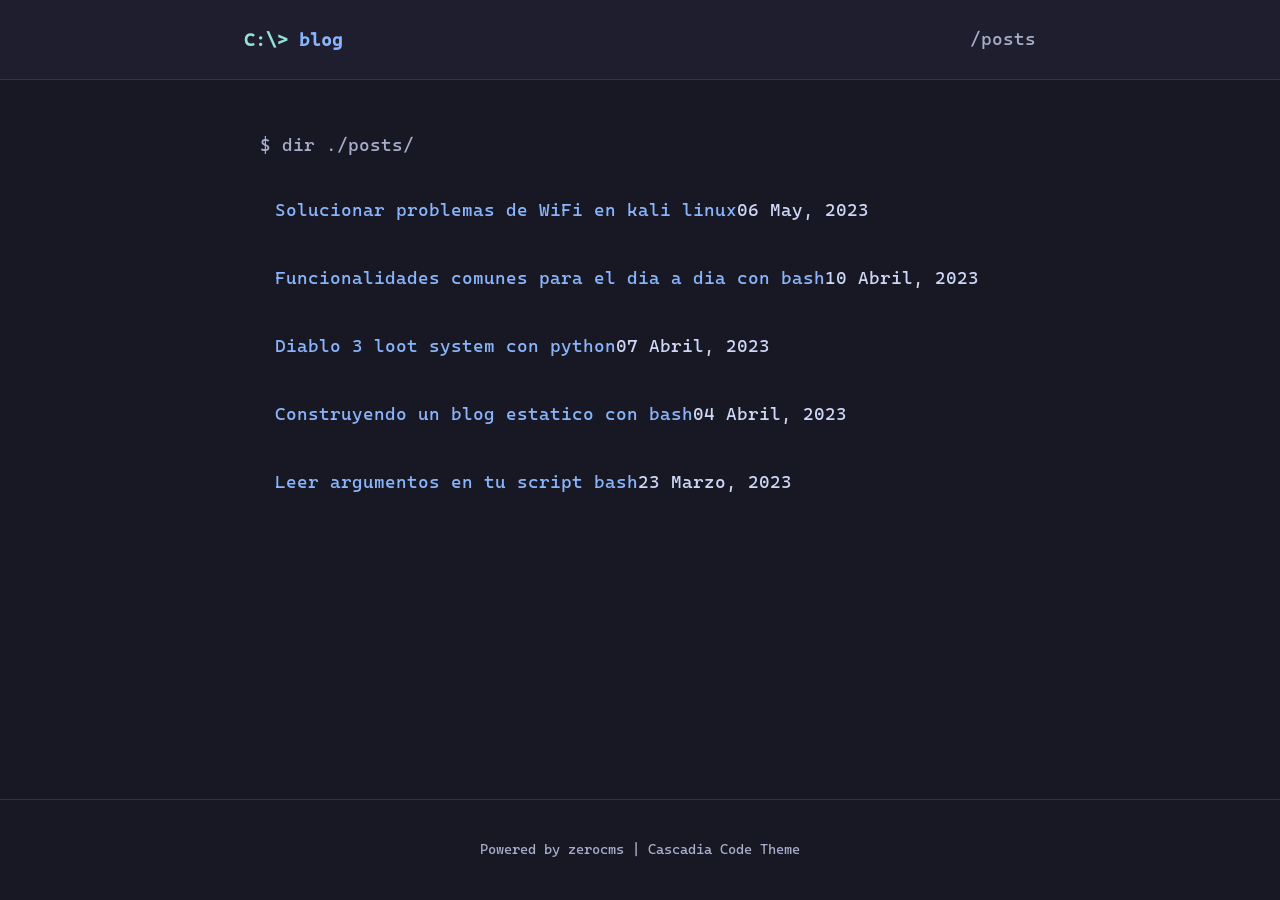
<file: index.html>
<!doctype html><html lang="es"><head><meta charset="UTF-8" /><meta name="viewport" content="width=device-width, initial-scale=1.0" /><title>Terminal Logs // Cascadia</title><link rel="stylesheet" href="styles/normalize.css" /><link rel="stylesheet" href="styles/globals.css" /></head><body><header class="site-header"><div class="header-container"><a href="/" class="site-title">blog</a><nav class="site-nav"><a href="/">/posts</a></nav></div></header><main class="container"><section><p style="color: var(--text-muted); margin-bottom: 1rem"> $ dir ./posts/ </p><ul class="post-list"><li><a href="blog/2023/solucionar-problemas-wifi-kali-linux.html">Solucionar problemas de WiFi en kali linux</a><span class="date">06 May, 2023</span></li><li><a href="blog/2023/funcionalidades-comunes-para-el-dia-a-dia-con-bash.html">Funcionalidades comunes para el dia a dia con bash</a><span class="date">10 Abril, 2023</span></li><li><a href="blog/2023/diablo3-loot-system-con-python.html">Diablo 3 loot system con python</a><span class="date">07 Abril, 2023</span></li><li><a href="blog/2023/blog-estatico-con-bash.html">Construyendo un blog estatico con bash</a><span class="date">04 Abril, 2023</span></li><li><a href="blog/2023/leer-argumentos-en-tu-script-bash.html">Leer argumentos en tu script bash</a><span class="date">23 Marzo, 2023</span></li></ul></section></main><footer class="site-footer"><p>Powered by zerocms | Cascadia Code Theme</p></footer></body></html>
</file>
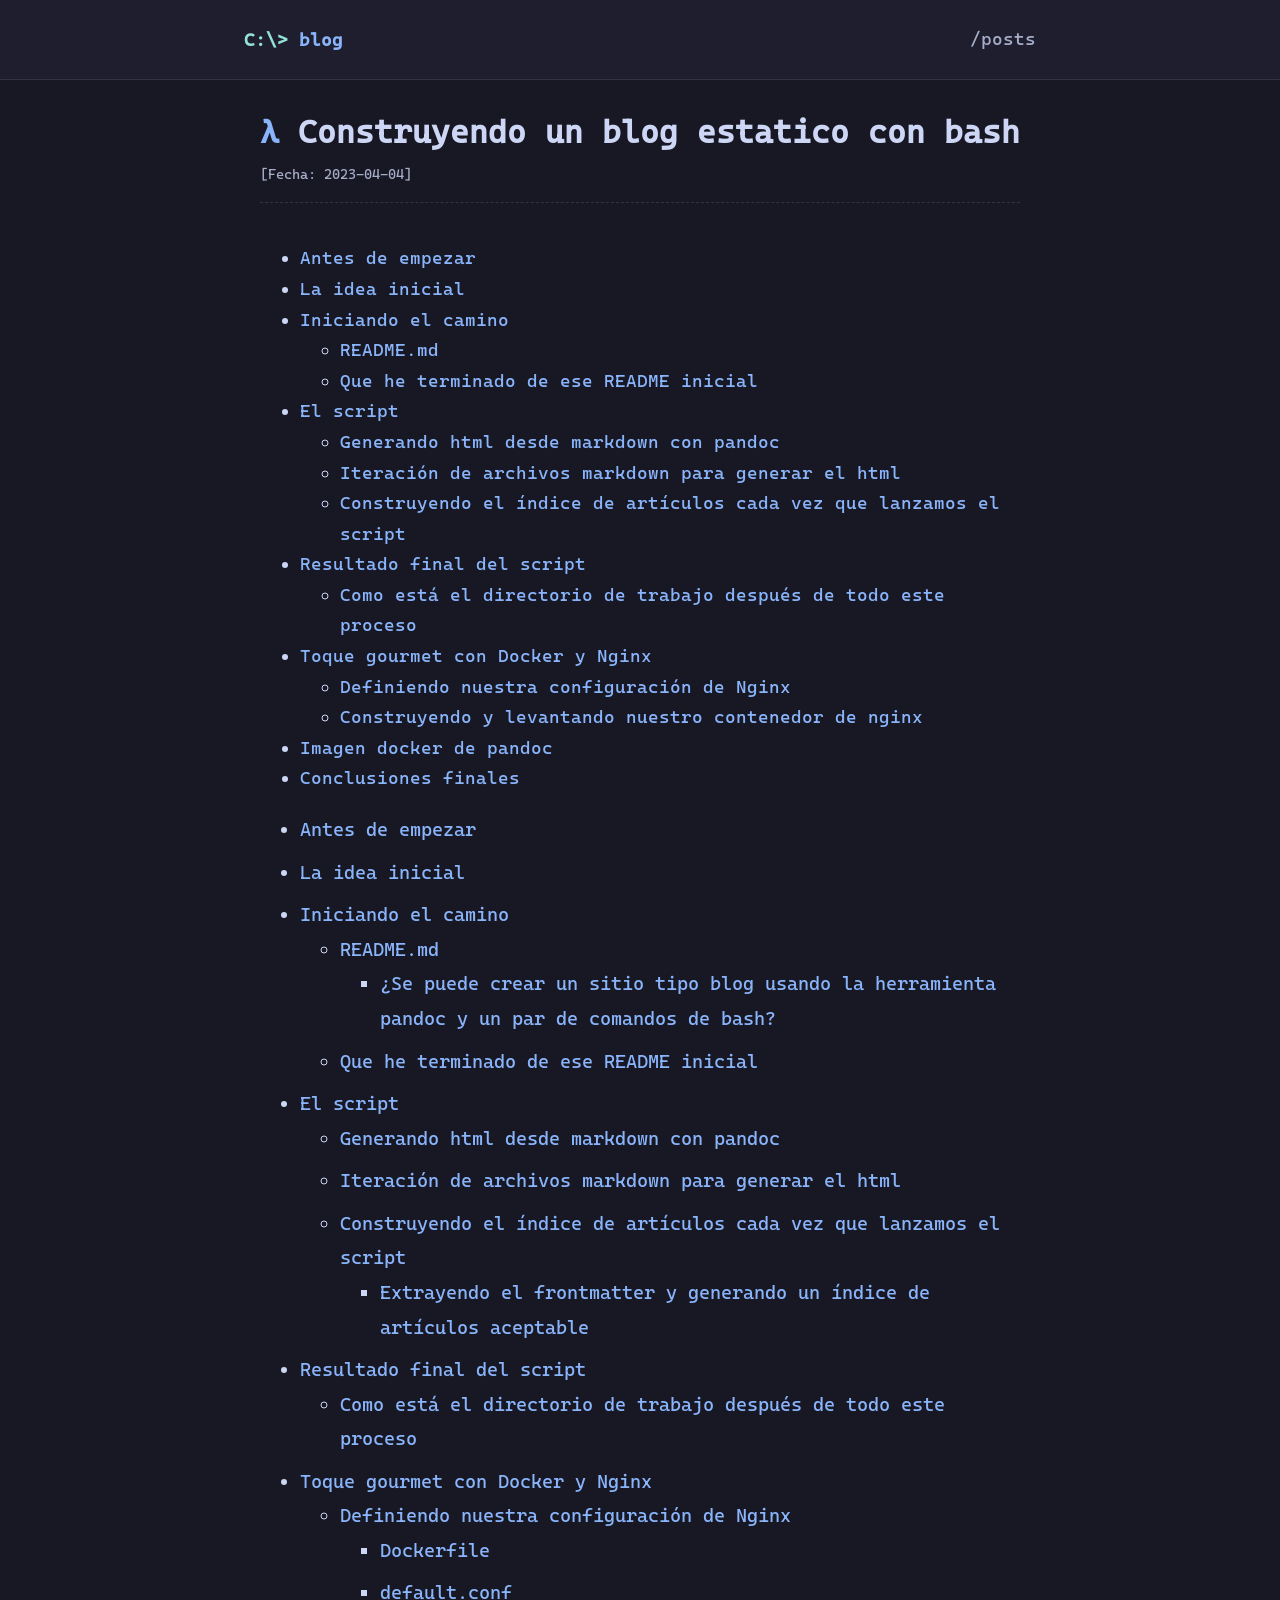
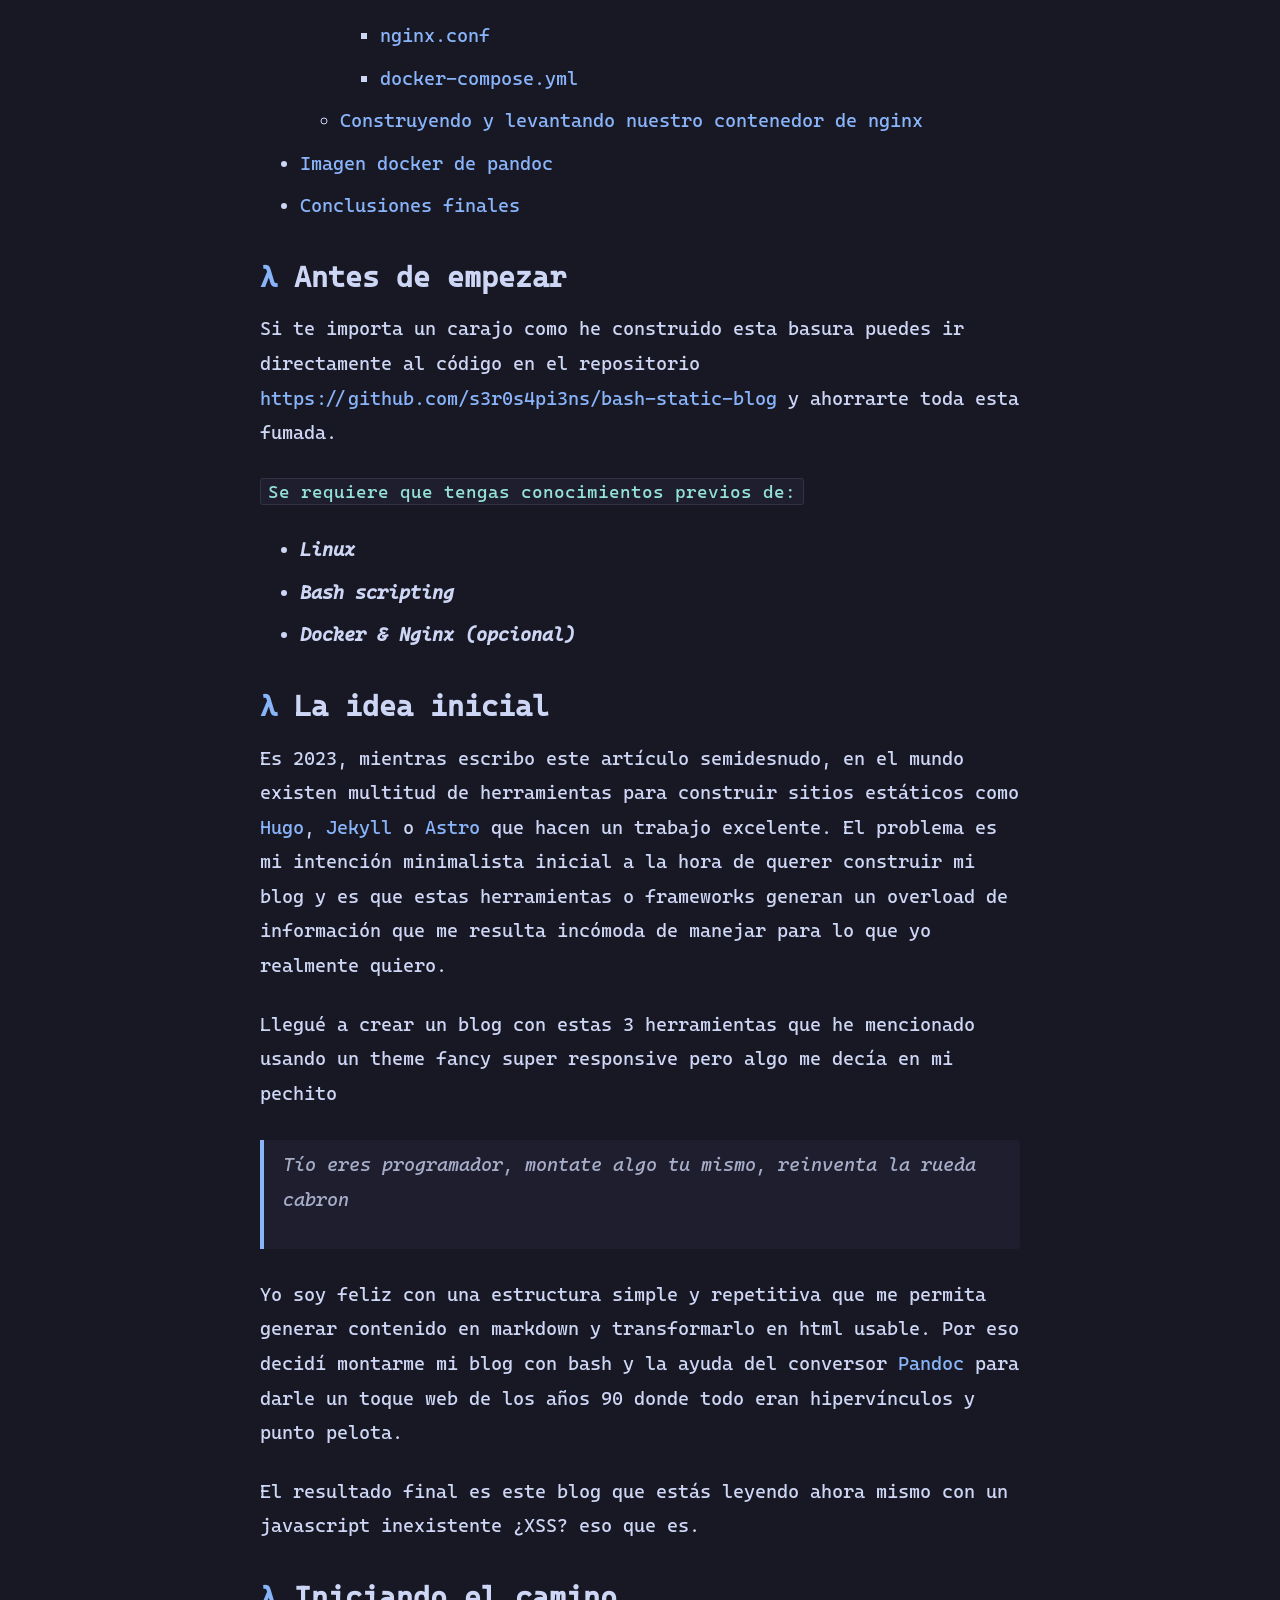
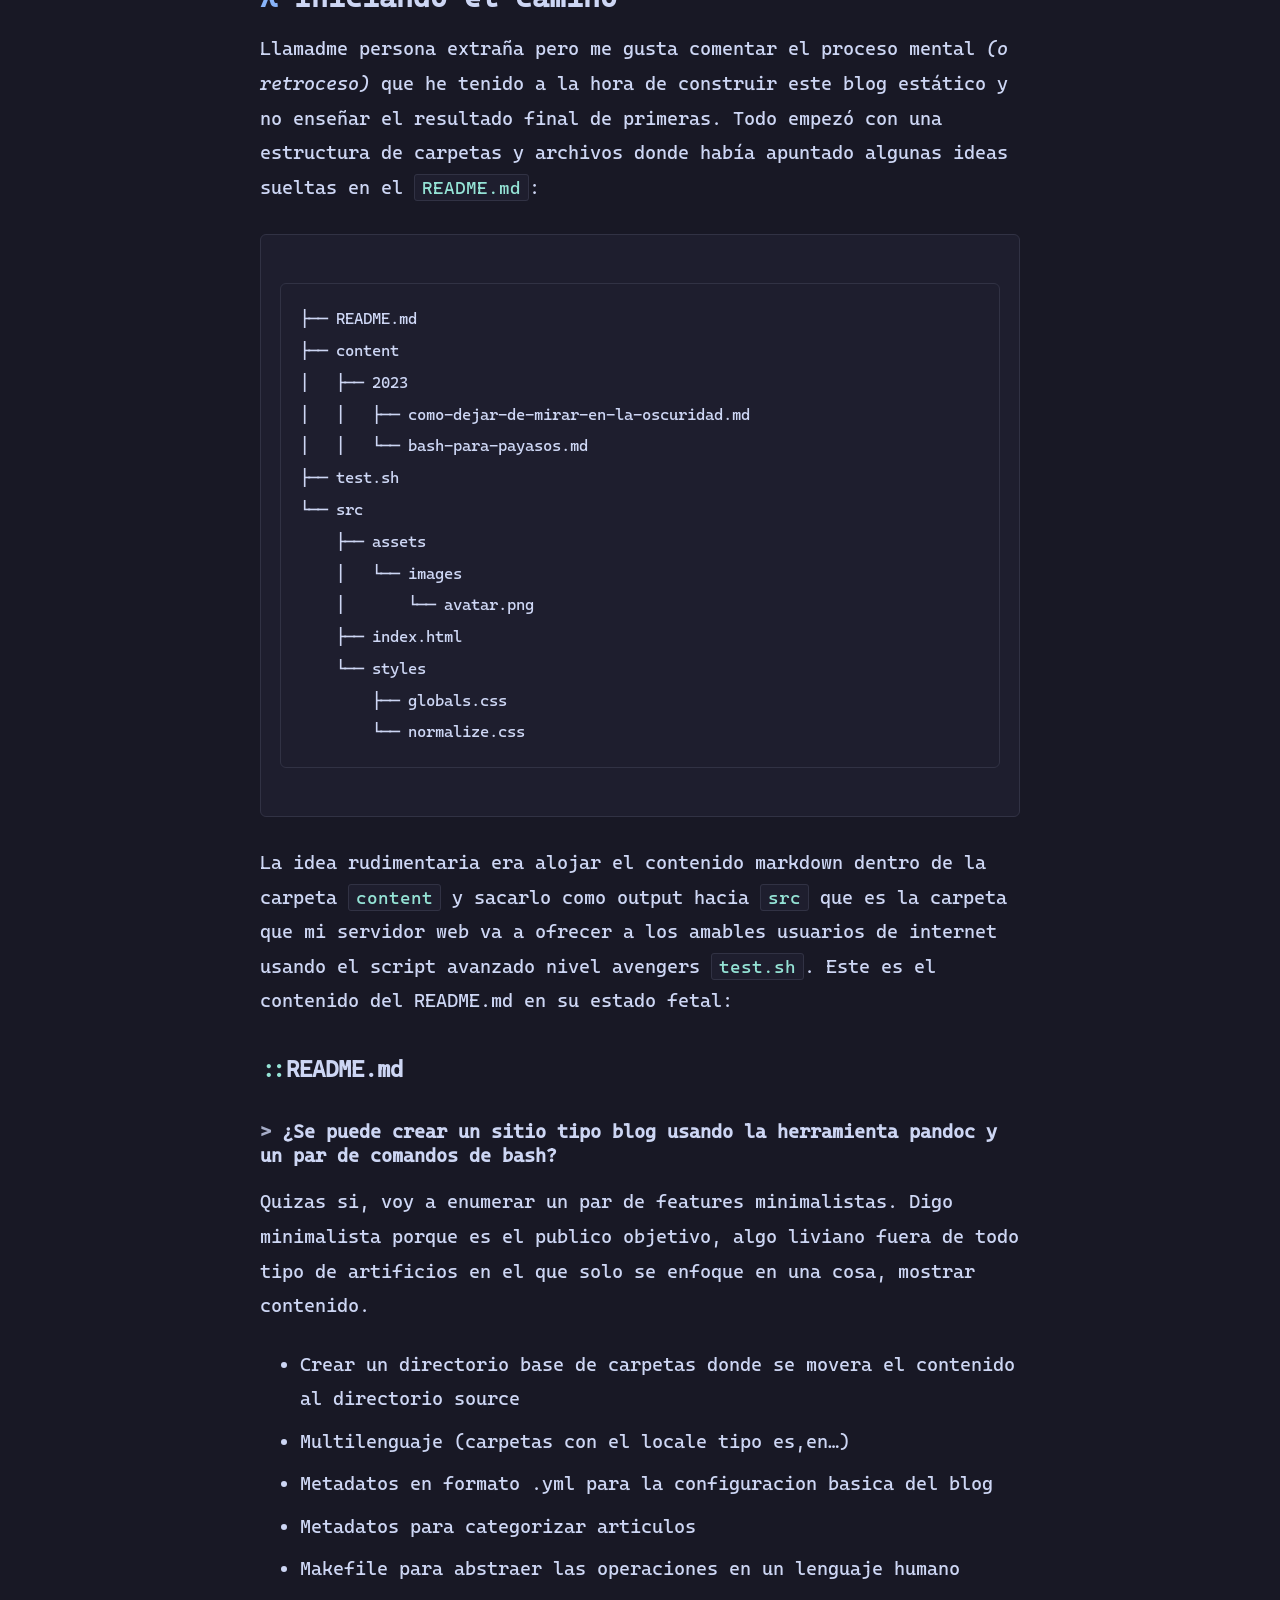
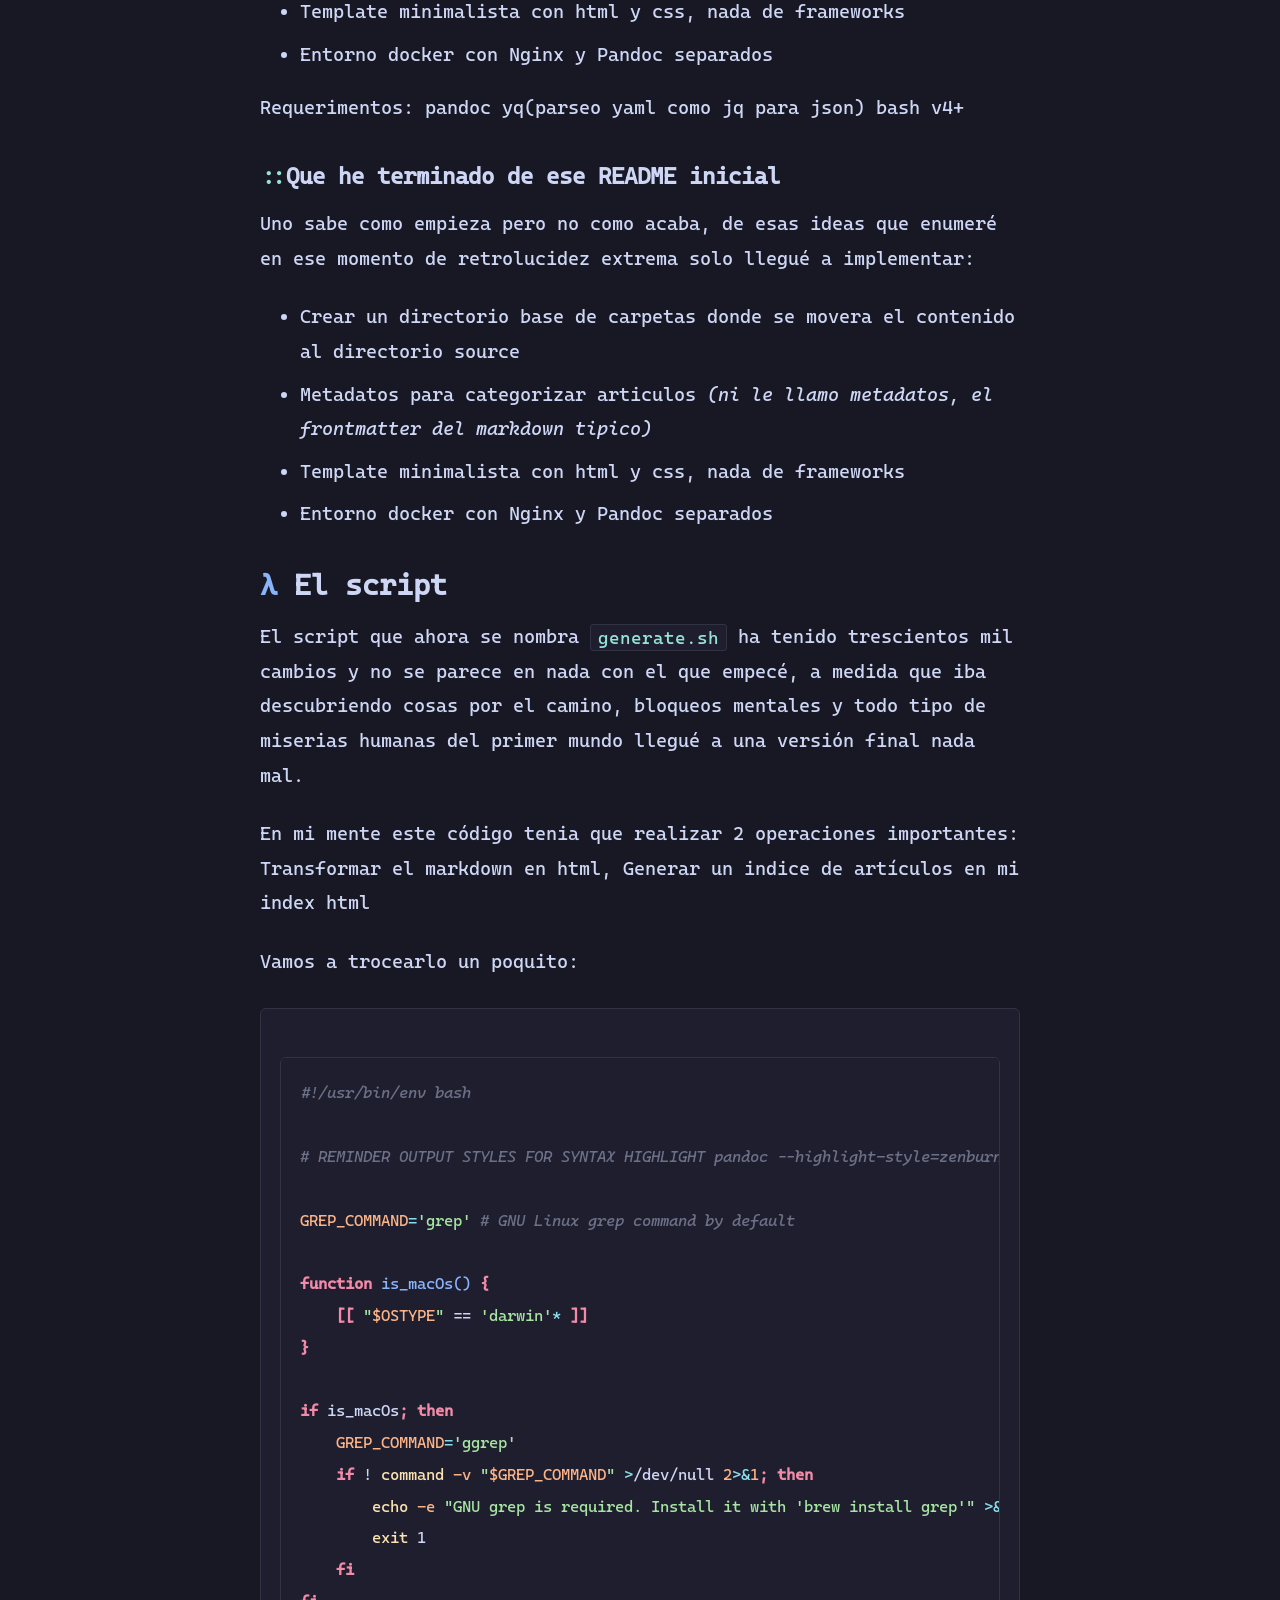
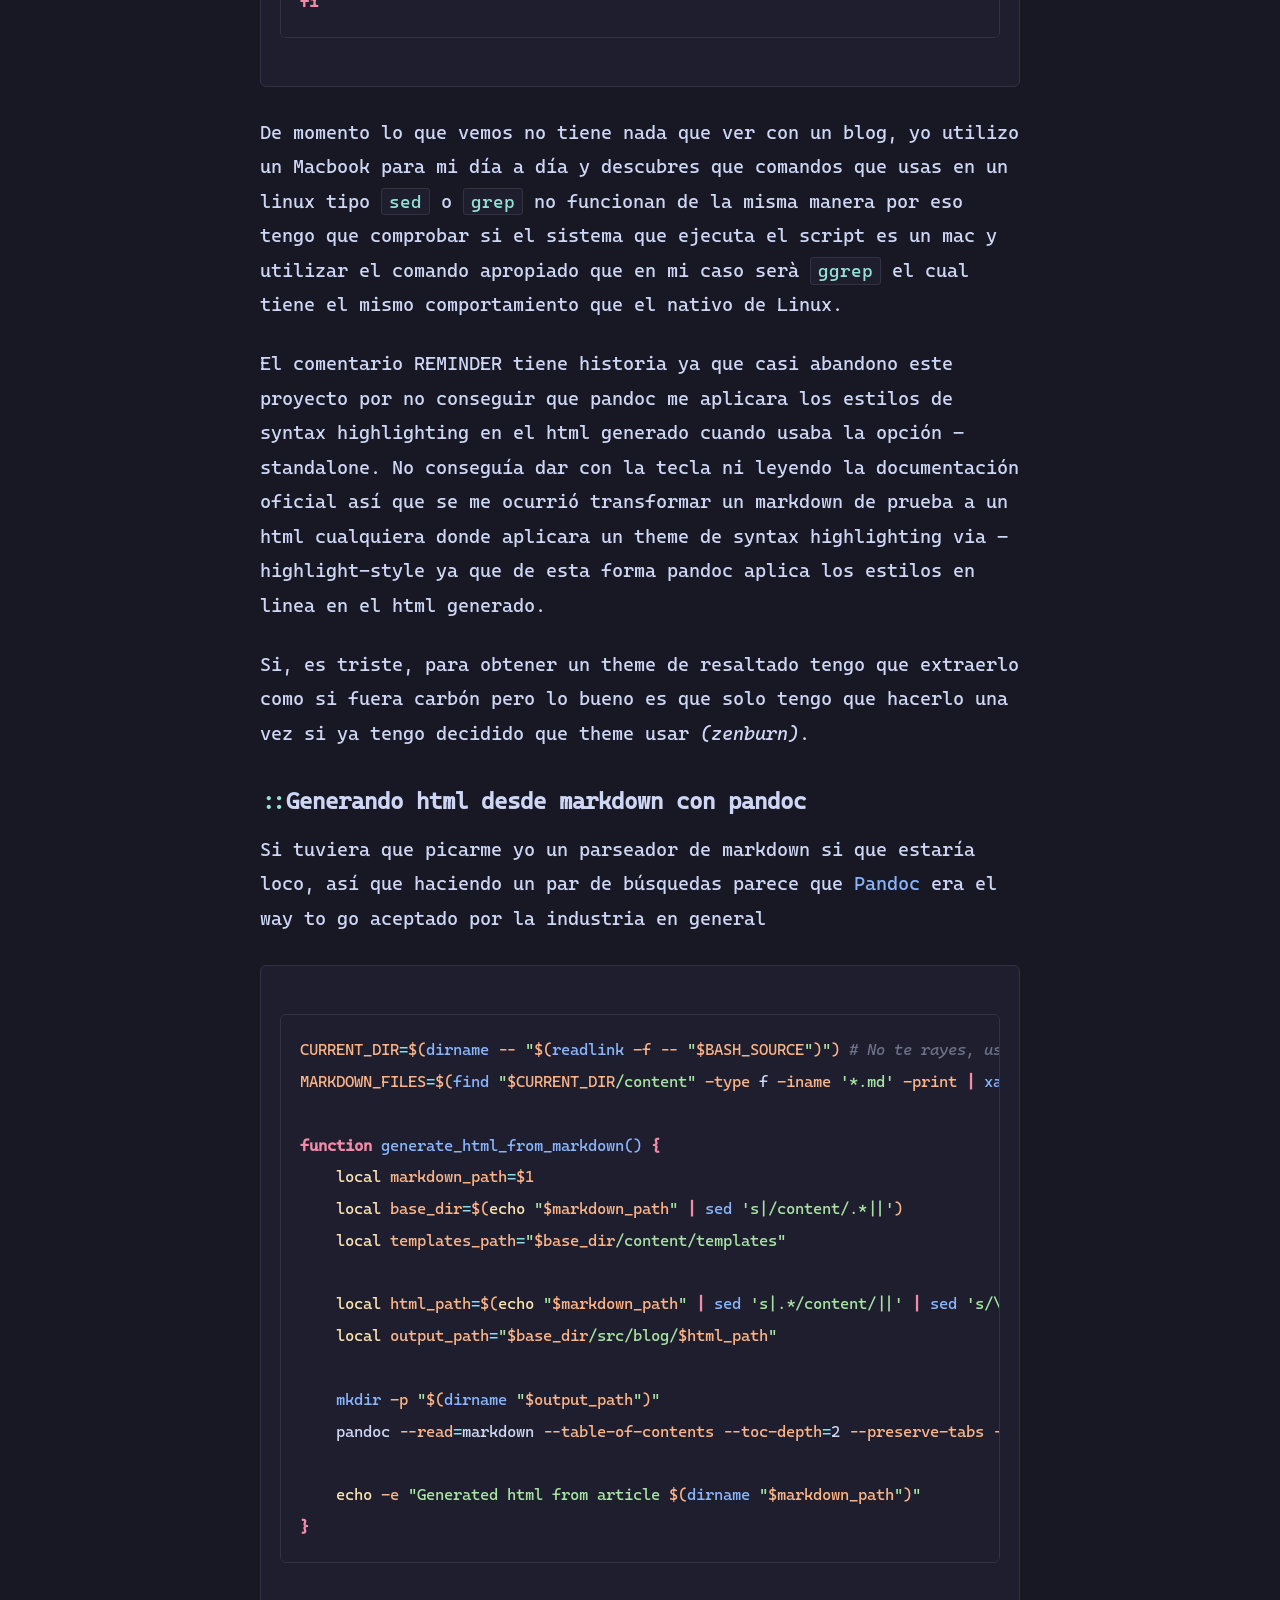
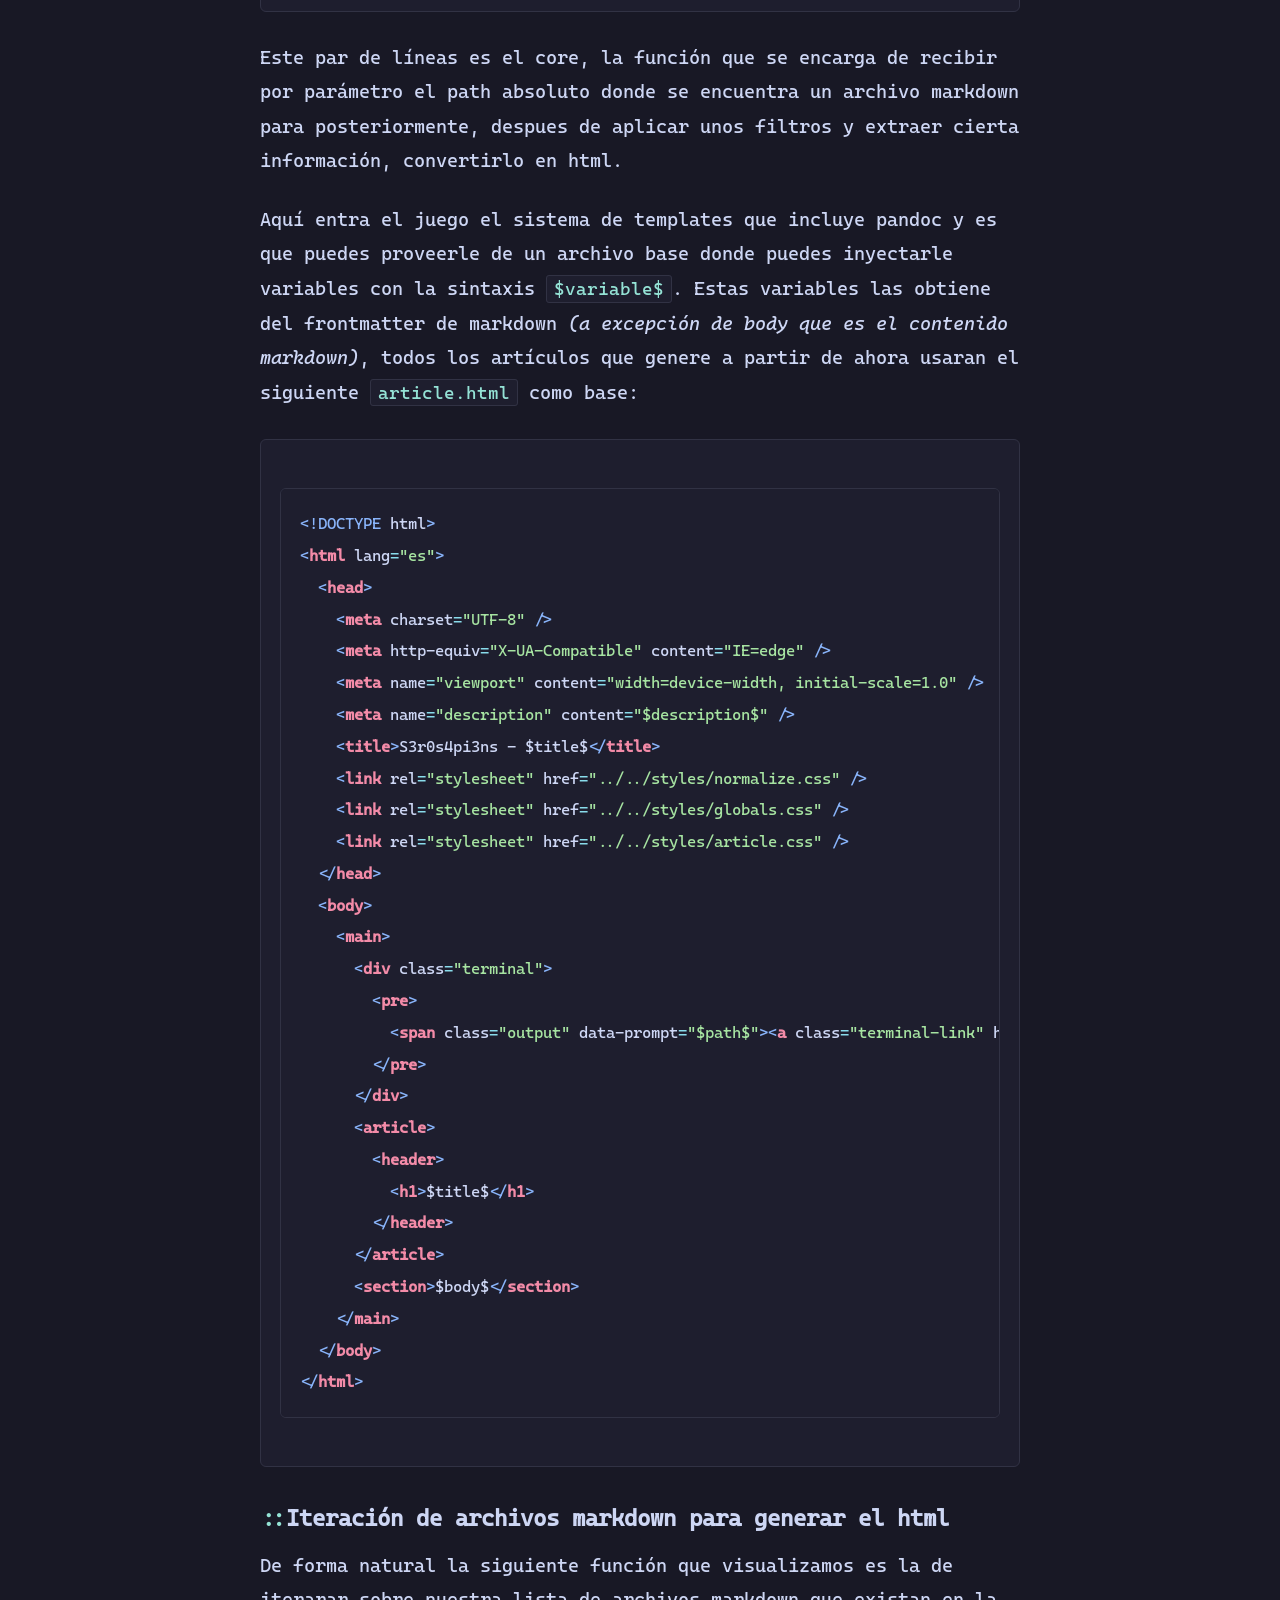
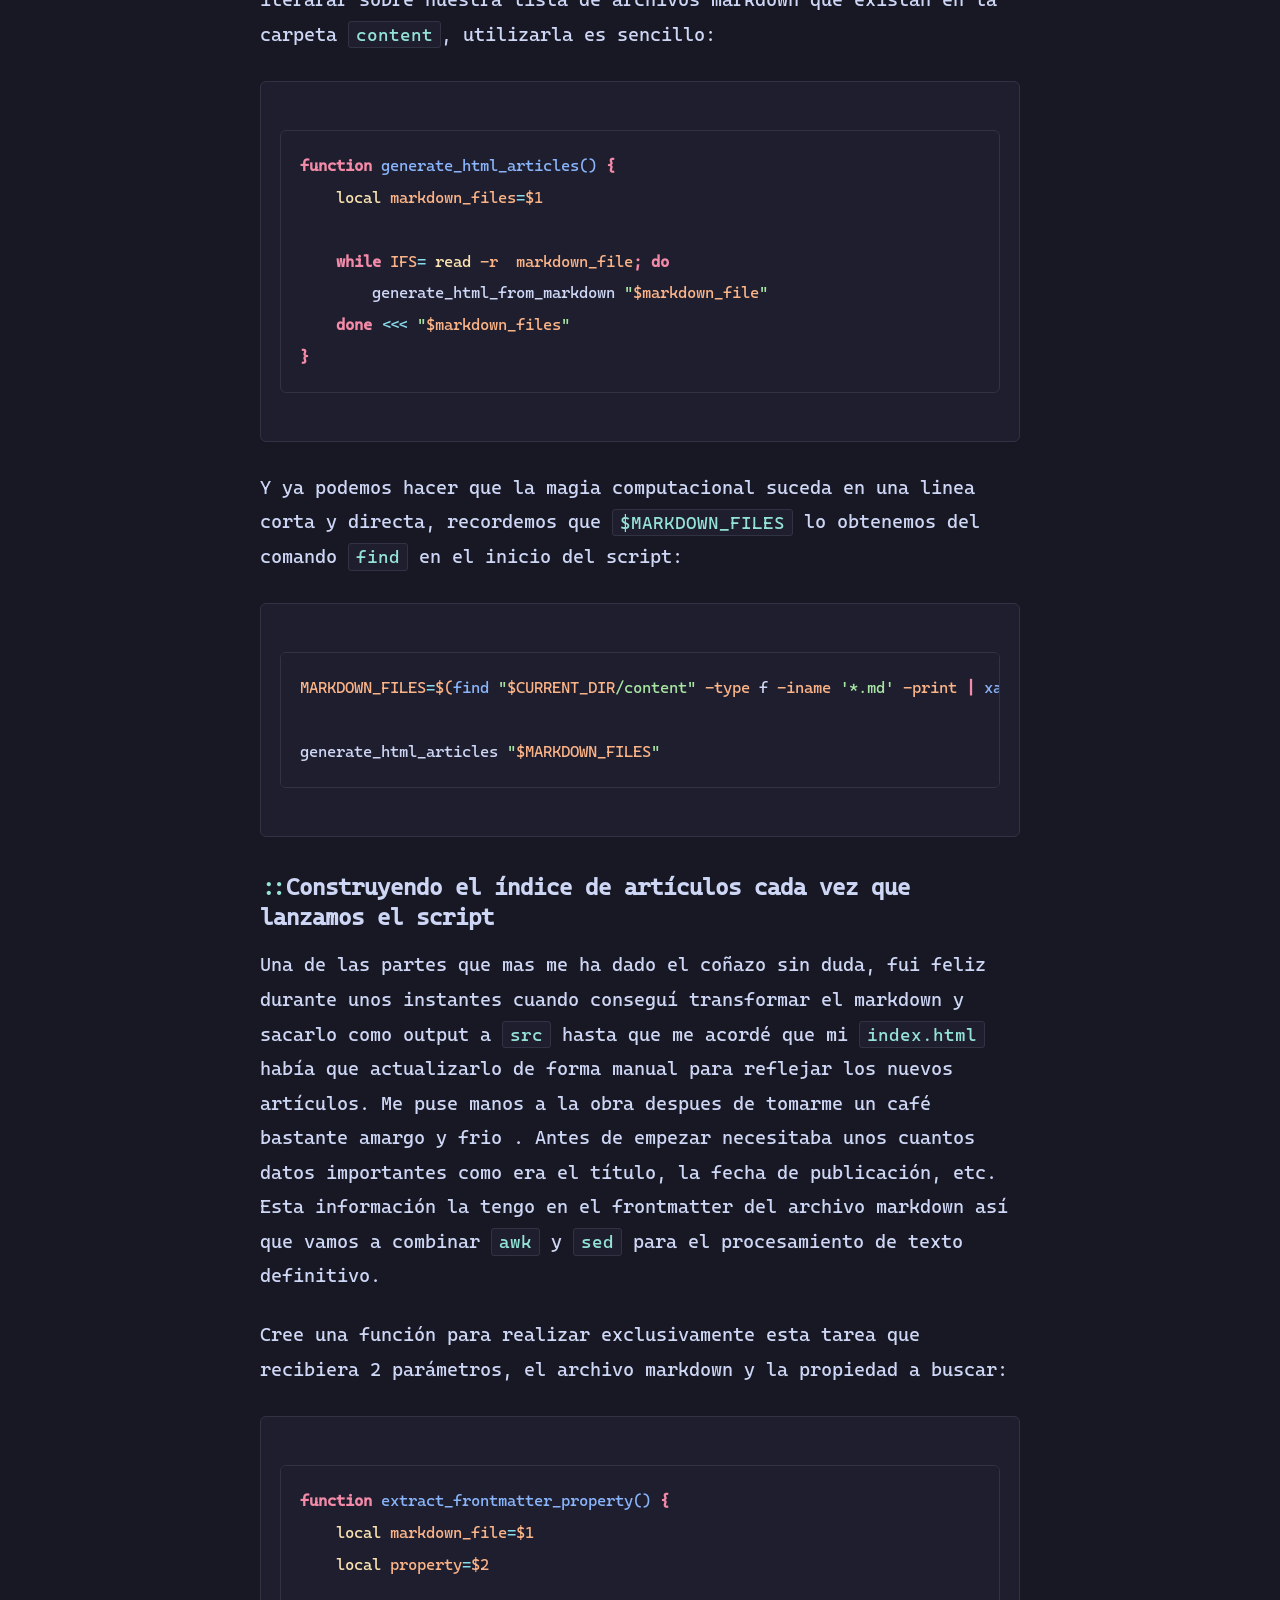
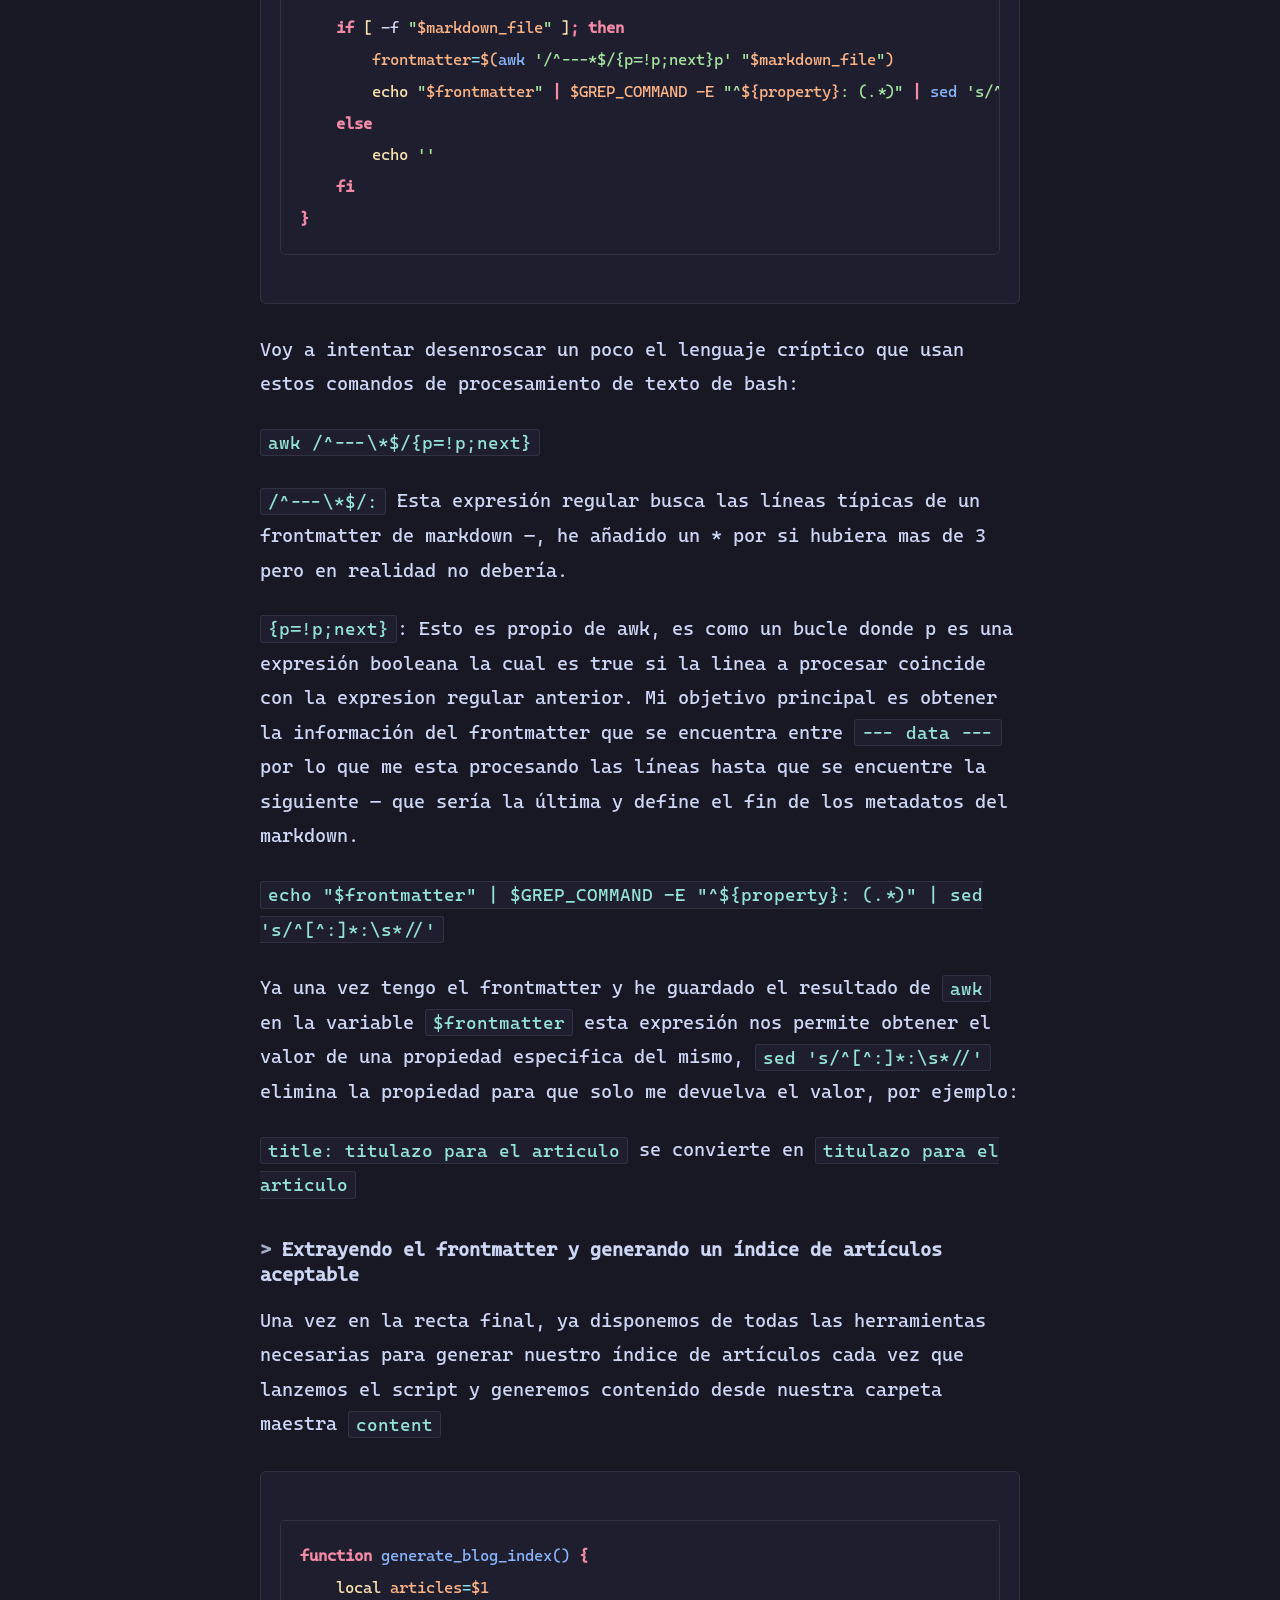
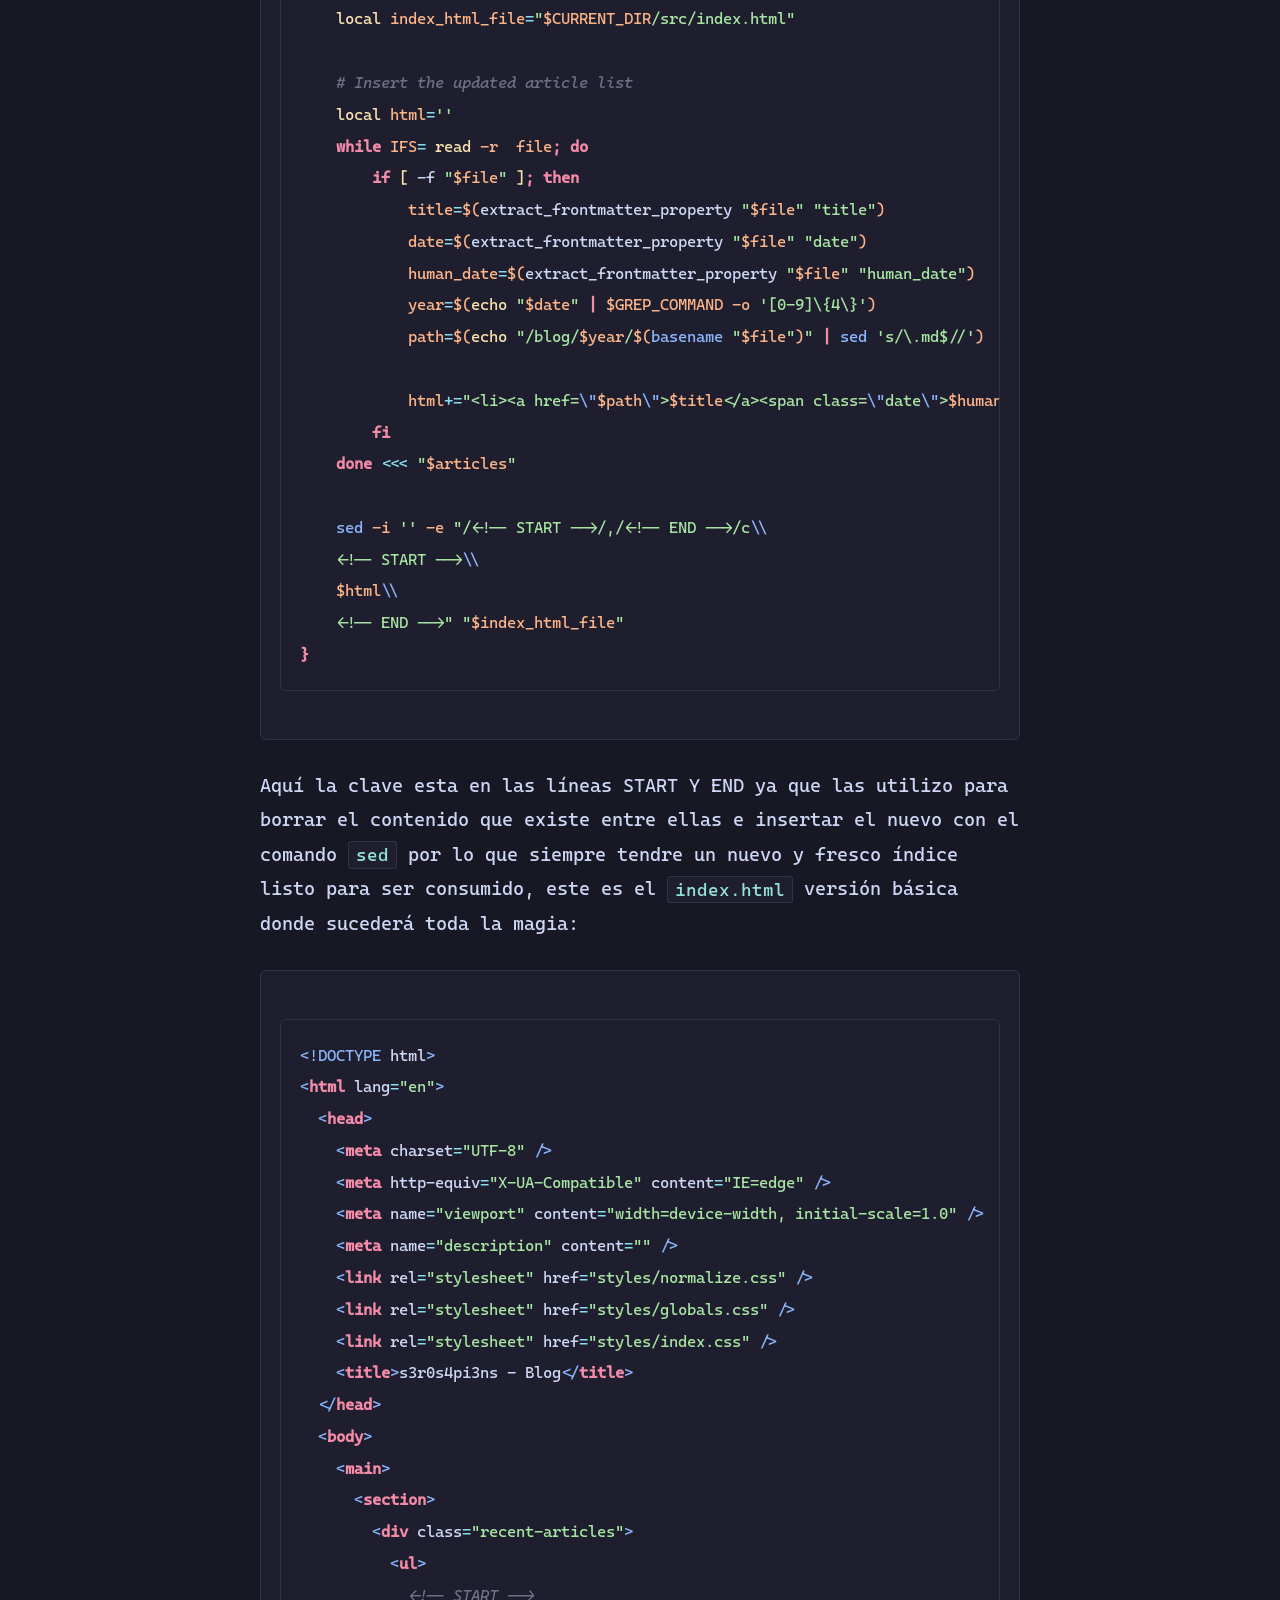
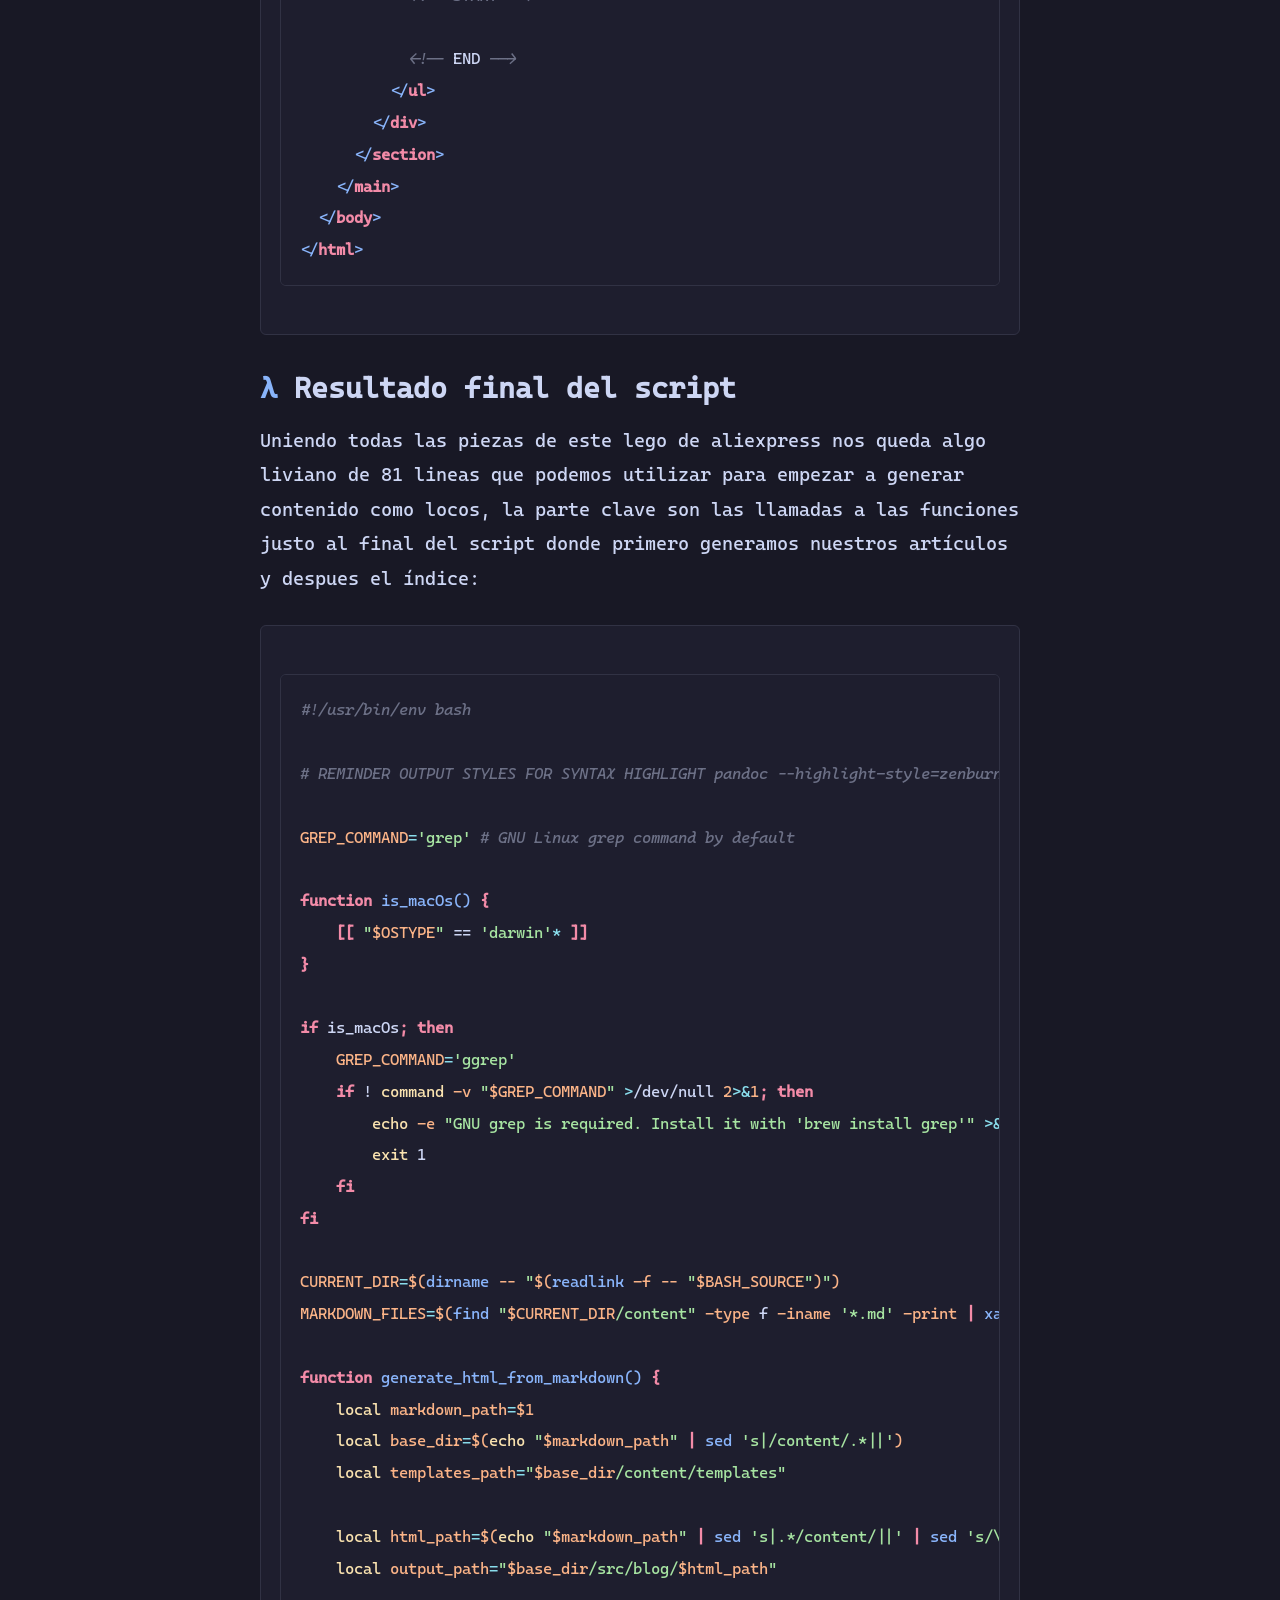
<file: blog/2023/blog-estatico-con-bash.html>
<!doctype html><html lang="es"><head><meta charset="UTF-8" /><meta name="viewport" content="width=device-width, initial-scale=1.0" /><title>Construyendo un blog estatico con bash</title><link rel="stylesheet" href="../../styles/normalize.css" /><link rel="stylesheet" href="../../styles/globals.css" /><link rel="stylesheet" href="../../styles/article.css" /></head><body><header class="site-header"><div class="header-container"><a href="/" class="site-title">blog</a><nav class="site-nav"><a href="/">/posts</a></nav></div></header><main class="container"><article><header class="article-header"><h1 class="article-title">Construyendo un blog estatico con bash</h1><div class="article-meta"><time datetime="2023-04-04">[Fecha: 2023-04-04]</time></div></header><nav aria-label="Tabla de Contenidos"><ul><li><a href="#antes-de-empezar" id="toc-antes-de-empezar">Antes de empezar</a></li><li><a href="#la-idea-inicial" id="toc-la-idea-inicial">La idea inicial</a></li><li><a href="#iniciando-el-camino" id="toc-iniciando-el-camino">Iniciando el camino</a><ul><li><a href="#readme.md" id="toc-readme.md">README.md</a></li><li><a href="#que-he-terminado-de-ese-readme-inicial" id="toc-que-he-terminado-de-ese-readme-inicial">Que he terminado de ese README inicial</a></li></ul></li><li><a href="#el-script" id="toc-el-script">El script</a><ul><li><a href="#generando-html-desde-markdown-con-pandoc" id="toc-generando-html-desde-markdown-con-pandoc">Generando html desde markdown con pandoc</a></li><li><a href="#iteración-de-archivos-markdown-para-generar-el-html" id="toc-iteración-de-archivos-markdown-para-generar-el-html">Iteración de archivos markdown para generar el html</a></li><li><a href="#construyendo-el-índice-de-artículos-cada-vez-que-lanzamos-el-script" id="toc-construyendo-el-índice-de-artículos-cada-vez-que-lanzamos-el-script">Construyendo el índice de artículos cada vez que lanzamos el script</a></li></ul></li><li><a href="#resultado-final-del-script" id="toc-resultado-final-del-script">Resultado final del script</a><ul><li><a href="#como-está-el-directorio-de-trabajo-después-de-todo-este-proceso" id="toc-como-está-el-directorio-de-trabajo-después-de-todo-este-proceso">Como está el directorio de trabajo después de todo este proceso</a></li></ul></li><li><a href="#toque-gourmet-con-docker-y-nginx" id="toc-toque-gourmet-con-docker-y-nginx">Toque gourmet con Docker y Nginx</a><ul><li><a href="#definiendo-nuestra-configuración-de-nginx" id="toc-definiendo-nuestra-configuración-de-nginx">Definiendo nuestra configuración de Nginx</a></li><li><a href="#construyendo-y-levantando-nuestro-contenedor-de-nginx" id="toc-construyendo-y-levantando-nuestro-contenedor-de-nginx">Construyendo y levantando nuestro contenedor de nginx</a></li></ul></li><li><a href="#imagen-docker-de-pandoc" id="toc-imagen-docker-de-pandoc">Imagen docker de pandoc</a></li><li><a href="#conclusiones-finales" id="toc-conclusiones-finales">Conclusiones finales</a></li></ul></nav><div class="article-body"><ul><li><a href="#antes-de-empezar">Antes de empezar</a></li><li><a href="#la-idea-inicial">La idea inicial</a></li><li><a href="#iniciando-el-camino">Iniciando el camino</a><ul><li><a href="#readmemd">README.md</a><ul><li><a href="#se-puede-crear-un-sitio-tipo-blog-usando-la-herramienta-pandoc-y-un-par-de-comandos-de-bash">¿Se puede crear un sitio tipo blog usando la herramienta pandoc y un par de comandos de bash?</a></li></ul></li><li><a href="#que-he-terminado-de-ese-readme-inicial">Que he terminado de ese README inicial</a></li></ul></li><li><a href="#el-script">El script</a><ul><li><a href="#generando-html-desde-markdown-con-pandoc">Generando html desde markdown con pandoc</a></li><li><a href="#iteración-de-archivos-markdown-para-generar-el-html">Iteración de archivos markdown para generar el html</a></li><li><a href="#construyendo-el-índice-de-artículos-cada-vez-que-lanzamos-el-script">Construyendo el índice de artículos cada vez que lanzamos el script</a><ul><li><a href="#extrayendo-el-frontmatter-y-generando-un-índice-de-artículos-aceptable">Extrayendo el frontmatter y generando un índice de artículos aceptable</a></li></ul></li></ul></li><li><a href="#resultado-final-del-script">Resultado final del script</a><ul><li><a href="#como-está-el-directorio-de-trabajo-después-de-todo-este-proceso">Como está el directorio de trabajo después de todo este proceso</a></li></ul></li><li><a href="#toque-gourmet-con-docker-y-nginx">Toque gourmet con Docker y Nginx</a><ul><li><a href="#definiendo-nuestra-configuración-de-nginx">Definiendo nuestra configuración de Nginx</a><ul><li><a href="#dockerfile">Dockerfile</a></li><li><a href="#defaultconf">default.conf</a></li><li><a href="#nginxconf">nginx.conf</a></li><li><a href="#docker-composeyml">docker-compose.yml</a></li></ul></li><li><a href="#construyendo-y-levantando-nuestro-contenedor-de-nginx">Construyendo y levantando nuestro contenedor de nginx</a></li></ul></li><li><a href="#imagen-docker-de-pandoc">Imagen docker de pandoc</a></li><li><a href="#conclusiones-finales">Conclusiones finales</a></li></ul><h1 id="antes-de-empezar">Antes de empezar</h1><p>Si te importa un carajo como he construido esta basura puedes ir directamente al código en el repositorio <a href="https://github.com/s3r0s4pi3ns/bash-static-blog">https://github.com/s3r0s4pi3ns/bash-static-blog</a> y ahorrarte toda esta fumada.</p><p><code>Se requiere que tengas conocimientos previos de:</code></p><ul><li><strong><em>Linux</em></strong></li><li><strong><em>Bash scripting</em></strong></li><li><strong><em>Docker &amp; Nginx (opcional)</em></strong></li></ul><h1 id="la-idea-inicial">La idea inicial</h1><p>Es 2023, mientras escribo este artículo semidesnudo, en el mundo existen multitud de herramientas para construir sitios estáticos como <a href="https://gohugo.io/">Hugo</a>, <a href="https://jekyllrb.com/">Jekyll</a> o <a href="https://astro.build/">Astro</a> que hacen un trabajo excelente. El problema es mi intención minimalista inicial a la hora de querer construir mi blog y es que estas herramientas o frameworks generan un overload de información que me resulta incómoda de manejar para lo que yo realmente quiero.</p><p>Llegué a crear un blog con estas 3 herramientas que he mencionado usando un theme fancy super responsive pero algo me decía en mi pechito</p><blockquote><p>Tío eres programador, montate algo tu mismo, reinventa la rueda cabron</p></blockquote><p>Yo soy feliz con una estructura simple y repetitiva que me permita generar contenido en markdown y transformarlo en html usable. Por eso decidí montarme mi blog con bash y la ayuda del conversor <a href="https://pandoc.org/">Pandoc</a> para darle un toque web de los años 90 donde todo eran hipervínculos y punto pelota.</p><p>El resultado final es este blog que estás leyendo ahora mismo con un javascript inexistente ¿XSS? eso que es.</p><h1 id="iniciando-el-camino">Iniciando el camino</h1><p>Llamadme persona extraña pero me gusta comentar el proceso mental <em>(o retroceso)</em> que he tenido a la hora de construir este blog estático y no enseñar el resultado final de primeras. Todo empezó con una estructura de carpetas y archivos donde había apuntado algunas ideas sueltas en el <code>README.md</code>:</p><div class="sourceCode" id="cb1"><pre
class="sourceCode bash"><code class="sourceCode bash"><span id="cb1-1"><a href="#cb1-1" aria-hidden="true" tabindex="-1"></a><span class="ex">├──</span> README.md</span>
<span id="cb1-2"><a href="#cb1-2" aria-hidden="true" tabindex="-1"></a><span class="ex">├──</span> content</span>
<span id="cb1-3"><a href="#cb1-3" aria-hidden="true" tabindex="-1"></a><span class="ex">│</span>   ├── 2023</span>
<span id="cb1-4"><a href="#cb1-4" aria-hidden="true" tabindex="-1"></a><span class="ex">│</span>   │   ├── como-dejar-de-mirar-en-la-oscuridad.md</span>
<span id="cb1-5"><a href="#cb1-5" aria-hidden="true" tabindex="-1"></a><span class="ex">│</span>   │   └── bash-para-payasos.md</span>
<span id="cb1-6"><a href="#cb1-6" aria-hidden="true" tabindex="-1"></a><span class="ex">├──</span> test.sh</span>
<span id="cb1-7"><a href="#cb1-7" aria-hidden="true" tabindex="-1"></a><span class="ex">└──</span> src</span>
<span id="cb1-8"><a href="#cb1-8" aria-hidden="true" tabindex="-1"></a>    <span class="ex">├──</span> assets</span>
<span id="cb1-9"><a href="#cb1-9" aria-hidden="true" tabindex="-1"></a>    <span class="ex">│</span>   └── images</span>
<span id="cb1-10"><a href="#cb1-10" aria-hidden="true" tabindex="-1"></a>    <span class="ex">│</span>       └── avatar.png</span>
<span id="cb1-11"><a href="#cb1-11" aria-hidden="true" tabindex="-1"></a>    <span class="ex">├──</span> index.html</span>
<span id="cb1-12"><a href="#cb1-12" aria-hidden="true" tabindex="-1"></a>    <span class="ex">└──</span> styles</span>
<span id="cb1-13"><a href="#cb1-13" aria-hidden="true" tabindex="-1"></a>        <span class="ex">├──</span> globals.css</span>
<span id="cb1-14"><a href="#cb1-14" aria-hidden="true" tabindex="-1"></a>        <span class="ex">└──</span> normalize.css</span></code></pre></div><p>La idea rudimentaria era alojar el contenido markdown dentro de la carpeta <code>content</code> y sacarlo como output hacia <code>src</code> que es la carpeta que mi servidor web va a ofrecer a los amables usuarios de internet usando el script avanzado nivel avengers <code>test.sh</code>. Este es el contenido del README.md en su estado fetal:</p><h2 id="readme.md">README.md</h2><h3 id="se-puede-crear-un-sitio-tipo-blog-usando-la-herramienta-pandoc-y-un-par-de-comandos-de-bash">¿Se puede crear un sitio tipo blog usando la herramienta pandoc y un par de comandos de bash?</h3><p>Quizas si, voy a enumerar un par de features minimalistas. Digo minimalista porque es el publico objetivo, algo liviano fuera de todo tipo de artificios en el que solo se enfoque en una cosa, mostrar contenido.</p><ul><li>Crear un directorio base de carpetas donde se movera el contenido al directorio source</li><li>Multilenguaje (carpetas con el locale tipo es,en…)</li><li>Metadatos en formato .yml para la configuracion basica del blog</li><li>Metadatos para categorizar articulos</li><li>Makefile para abstraer las operaciones en un lenguaje humano</li><li>Template minimalista con html y css, nada de frameworks</li><li>Entorno docker con Nginx y Pandoc separados</li></ul><p>Requerimentos: pandoc yq(parseo yaml como jq para json) bash v4+</p><h2 id="que-he-terminado-de-ese-readme-inicial">Que he terminado de ese README inicial</h2><p>Uno sabe como empieza pero no como acaba, de esas ideas que enumeré en ese momento de retrolucidez extrema solo llegué a implementar:</p><ul><li>Crear un directorio base de carpetas donde se movera el contenido al directorio source</li><li>Metadatos para categorizar articulos <em>(ni le llamo metadatos, el frontmatter del markdown tipico)</em></li><li>Template minimalista con html y css, nada de frameworks</li><li>Entorno docker con Nginx y Pandoc separados</li></ul><h1 id="el-script">El script</h1><p>El script que ahora se nombra <code>generate.sh</code> ha tenido trescientos mil cambios y no se parece en nada con el que empecé, a medida que iba descubriendo cosas por el camino, bloqueos mentales y todo tipo de miserias humanas del primer mundo llegué a una versión final nada mal.</p><p>En mi mente este código tenia que realizar 2 operaciones importantes: Transformar el markdown en html, Generar un indice de artículos en mi index html</p><p>Vamos a trocearlo un poquito:</p><div class="sourceCode" id="cb2"><pre
class="sourceCode bash"><code class="sourceCode bash"><span id="cb2-1"><a href="#cb2-1" aria-hidden="true" tabindex="-1"></a><span class="co">#!/usr/bin/env bash</span></span>
<span id="cb2-2"><a href="#cb2-2" aria-hidden="true" tabindex="-1"></a></span>
<span id="cb2-3"><a href="#cb2-3" aria-hidden="true" tabindex="-1"></a><span class="co"># REMINDER OUTPUT STYLES FOR SYNTAX HIGHLIGHT pandoc --highlight-style=zenburn ./content/2023/definir-argumentos-script-de-bash.md -s -o readme2.html</span></span>
<span id="cb2-4"><a href="#cb2-4" aria-hidden="true" tabindex="-1"></a></span>
<span id="cb2-5"><a href="#cb2-5" aria-hidden="true" tabindex="-1"></a><span class="va">GREP_COMMAND</span><span class="op">=</span><span class="st">&#39;grep&#39;</span> <span class="co"># GNU Linux grep command by default</span></span>
<span id="cb2-6"><a href="#cb2-6" aria-hidden="true" tabindex="-1"></a></span>
<span id="cb2-7"><a href="#cb2-7" aria-hidden="true" tabindex="-1"></a><span class="kw">function</span><span class="fu"> is_macOs()</span> <span class="kw">{</span></span>
<span id="cb2-8"><a href="#cb2-8" aria-hidden="true" tabindex="-1"></a>    <span class="kw">[[</span> <span class="st">&quot;</span><span class="va">$OSTYPE</span><span class="st">&quot;</span> <span class="ot">==</span> <span class="st">&#39;darwin&#39;</span><span class="pp">*</span> <span class="kw">]]</span></span>
<span id="cb2-9"><a href="#cb2-9" aria-hidden="true" tabindex="-1"></a><span class="kw">}</span></span>
<span id="cb2-10"><a href="#cb2-10" aria-hidden="true" tabindex="-1"></a></span>
<span id="cb2-11"><a href="#cb2-11" aria-hidden="true" tabindex="-1"></a><span class="cf">if</span> <span class="ex">is_macOs</span><span class="kw">;</span> <span class="cf">then</span></span>
<span id="cb2-12"><a href="#cb2-12" aria-hidden="true" tabindex="-1"></a>    <span class="va">GREP_COMMAND</span><span class="op">=</span><span class="st">&#39;ggrep&#39;</span></span>
<span id="cb2-13"><a href="#cb2-13" aria-hidden="true" tabindex="-1"></a>    <span class="cf">if</span> <span class="ot">! </span><span class="bu">command</span> <span class="at">-v</span> <span class="st">&quot;</span><span class="va">$GREP_COMMAND</span><span class="st">&quot;</span> <span class="op">&gt;</span>/dev/null <span class="dv">2</span><span class="op">&gt;&amp;</span><span class="dv">1</span><span class="kw">;</span> <span class="cf">then</span></span>
<span id="cb2-14"><a href="#cb2-14" aria-hidden="true" tabindex="-1"></a>        <span class="bu">echo</span> <span class="at">-e</span> <span class="st">&quot;GNU grep is required. Install it with &#39;brew install grep&#39;&quot;</span> <span class="op">&gt;&amp;</span><span class="dv">2</span></span>
<span id="cb2-15"><a href="#cb2-15" aria-hidden="true" tabindex="-1"></a>        <span class="bu">exit</span> 1</span>
<span id="cb2-16"><a href="#cb2-16" aria-hidden="true" tabindex="-1"></a>    <span class="cf">fi</span></span>
<span id="cb2-17"><a href="#cb2-17" aria-hidden="true" tabindex="-1"></a><span class="cf">fi</span></span></code></pre></div><p>De momento lo que vemos no tiene nada que ver con un blog, yo utilizo un Macbook para mi día a día y descubres que comandos que usas en un linux tipo <code>sed</code> o <code>grep</code> no funcionan de la misma manera por eso tengo que comprobar si el sistema que ejecuta el script es un mac y utilizar el comando apropiado que en mi caso serà <code>ggrep</code> el cual tiene el mismo comportamiento que el nativo de Linux.</p><p>El comentario REMINDER tiene historia ya que casi abandono este proyecto por no conseguir que pandoc me aplicara los estilos de syntax highlighting en el html generado cuando usaba la opción –standalone. No conseguía dar con la tecla ni leyendo la documentación oficial así que se me ocurrió transformar un markdown de prueba a un html cualquiera donde aplicara un theme de syntax highlighting via –highlight-style ya que de esta forma pandoc aplica los estilos en linea en el html generado.</p><p>Si, es triste, para obtener un theme de resaltado tengo que extraerlo como si fuera carbón pero lo bueno es que solo tengo que hacerlo una vez si ya tengo decidido que theme usar <em>(zenburn)</em>.</p><h2 id="generando-html-desde-markdown-con-pandoc">Generando html desde markdown con pandoc</h2><p>Si tuviera que picarme yo un parseador de markdown si que estaría loco, así que haciendo un par de búsquedas parece que <a href="https://pandoc.org/">Pandoc</a> era el way to go aceptado por la industria en general</p><div class="sourceCode" id="cb3"><pre
class="sourceCode bash"><code class="sourceCode bash"><span id="cb3-1"><a href="#cb3-1" aria-hidden="true" tabindex="-1"></a><span class="va">CURRENT_DIR</span><span class="op">=</span><span class="va">$(</span><span class="fu">dirname</span> <span class="at">--</span> <span class="st">&quot;</span><span class="va">$(</span><span class="fu">readlink</span> <span class="at">-f</span> <span class="at">--</span> <span class="st">&quot;</span><span class="va">$BASH_SOURCE</span><span class="st">&quot;</span><span class="va">)</span><span class="st">&quot;</span><span class="va">)</span> <span class="co"># No te rayes, usa $(pwd)</span></span>
<span id="cb3-2"><a href="#cb3-2" aria-hidden="true" tabindex="-1"></a><span class="va">MARKDOWN_FILES</span><span class="op">=</span><span class="va">$(</span><span class="fu">find</span> <span class="st">&quot;</span><span class="va">$CURRENT_DIR</span><span class="st">/content&quot;</span> <span class="at">-type</span> f <span class="at">-iname</span> <span class="st">&#39;*.md&#39;</span> <span class="at">-print</span> <span class="kw">|</span> <span class="fu">xargs</span> <span class="at">-0</span><span class="va">)</span></span>
<span id="cb3-3"><a href="#cb3-3" aria-hidden="true" tabindex="-1"></a></span>
<span id="cb3-4"><a href="#cb3-4" aria-hidden="true" tabindex="-1"></a><span class="kw">function</span><span class="fu"> generate_html_from_markdown()</span> <span class="kw">{</span></span>
<span id="cb3-5"><a href="#cb3-5" aria-hidden="true" tabindex="-1"></a>    <span class="bu">local</span> <span class="va">markdown_path</span><span class="op">=</span><span class="va">$1</span></span>
<span id="cb3-6"><a href="#cb3-6" aria-hidden="true" tabindex="-1"></a>    <span class="bu">local</span> <span class="va">base_dir</span><span class="op">=</span><span class="va">$(</span><span class="bu">echo</span> <span class="st">&quot;</span><span class="va">$markdown_path</span><span class="st">&quot;</span> <span class="kw">|</span> <span class="fu">sed</span> <span class="st">&#39;s|/content/.*||&#39;</span><span class="va">)</span></span>
<span id="cb3-7"><a href="#cb3-7" aria-hidden="true" tabindex="-1"></a>    <span class="bu">local</span> <span class="va">templates_path</span><span class="op">=</span><span class="st">&quot;</span><span class="va">$base_dir</span><span class="st">/content/templates&quot;</span></span>
<span id="cb3-8"><a href="#cb3-8" aria-hidden="true" tabindex="-1"></a></span>
<span id="cb3-9"><a href="#cb3-9" aria-hidden="true" tabindex="-1"></a>    <span class="bu">local</span> <span class="va">html_path</span><span class="op">=</span><span class="va">$(</span><span class="bu">echo</span> <span class="st">&quot;</span><span class="va">$markdown_path</span><span class="st">&quot;</span> <span class="kw">|</span> <span class="fu">sed</span> <span class="st">&#39;s|.*/content/||&#39;</span> <span class="kw">|</span> <span class="fu">sed</span> <span class="st">&#39;s/\.md$/.html/&#39;</span><span class="va">)</span></span>
<span id="cb3-10"><a href="#cb3-10" aria-hidden="true" tabindex="-1"></a>    <span class="bu">local</span> <span class="va">output_path</span><span class="op">=</span><span class="st">&quot;</span><span class="va">$base_dir</span><span class="st">/src/blog/</span><span class="va">$html_path</span><span class="st">&quot;</span></span>
<span id="cb3-11"><a href="#cb3-11" aria-hidden="true" tabindex="-1"></a></span>
<span id="cb3-12"><a href="#cb3-12" aria-hidden="true" tabindex="-1"></a>    <span class="fu">mkdir</span> <span class="at">-p</span> <span class="st">&quot;</span><span class="va">$(</span><span class="fu">dirname</span> <span class="st">&quot;</span><span class="va">$output_path</span><span class="st">&quot;</span><span class="va">)</span><span class="st">&quot;</span></span>
<span id="cb3-13"><a href="#cb3-13" aria-hidden="true" tabindex="-1"></a>    <span class="ex">pandoc</span> <span class="at">--read</span><span class="op">=</span>markdown <span class="at">--table-of-contents</span> <span class="at">--toc-depth</span><span class="op">=</span>2 <span class="at">--preserve-tabs</span> <span class="at">--standalone</span> <span class="at">--template</span><span class="op">=</span><span class="st">&quot;</span><span class="va">$templates_path</span><span class="st">&quot;</span>/article.html <span class="at">--listings</span> <span class="st">&quot;</span><span class="va">$markdown_path</span><span class="st">&quot;</span> <span class="at">--highlight-style</span><span class="op">=</span>zenburn <span class="at">-o</span> <span class="st">&quot;</span><span class="va">$output_path</span><span class="st">&quot;</span></span>
<span id="cb3-14"><a href="#cb3-14" aria-hidden="true" tabindex="-1"></a></span>
<span id="cb3-15"><a href="#cb3-15" aria-hidden="true" tabindex="-1"></a>    <span class="bu">echo</span> <span class="at">-e</span> <span class="st">&quot;Generated html from article </span><span class="va">$(</span><span class="fu">dirname</span> <span class="st">&quot;</span><span class="va">$markdown_path</span><span class="st">&quot;</span><span class="va">)</span><span class="st">&quot;</span></span>
<span id="cb3-16"><a href="#cb3-16" aria-hidden="true" tabindex="-1"></a><span class="kw">}</span></span></code></pre></div><p>Este par de líneas es el core, la función que se encarga de recibir por parámetro el path absoluto donde se encuentra un archivo markdown para posteriormente, despues de aplicar unos filtros y extraer cierta información, convertirlo en html.</p><p>Aquí entra el juego el sistema de templates que incluye pandoc y es que puedes proveerle de un archivo base donde puedes inyectarle variables con la sintaxis <code>$variable$</code>. Estas variables las obtiene del frontmatter de markdown <em>(a excepción de <span class="math inline"><em>b</em><em>o</em><em>d</em><em>y</em></span> que es el contenido markdown)</em>, todos los artículos que genere a partir de ahora usaran el siguiente <code>article.html</code> como base:</p><div class="sourceCode" id="cb4"><pre
class="sourceCode html"><code class="sourceCode html"><span id="cb4-1"><a href="#cb4-1" aria-hidden="true" tabindex="-1"></a><span class="dt">&lt;!DOCTYPE</span> html<span class="dt">&gt;</span></span>
<span id="cb4-2"><a href="#cb4-2" aria-hidden="true" tabindex="-1"></a><span class="dt">&lt;</span><span class="kw">html</span><span class="ot"> lang</span><span class="op">=</span><span class="st">&quot;es&quot;</span><span class="dt">&gt;</span></span>
<span id="cb4-3"><a href="#cb4-3" aria-hidden="true" tabindex="-1"></a>  <span class="dt">&lt;</span><span class="kw">head</span><span class="dt">&gt;</span></span>
<span id="cb4-4"><a href="#cb4-4" aria-hidden="true" tabindex="-1"></a>    <span class="dt">&lt;</span><span class="kw">meta</span><span class="ot"> charset</span><span class="op">=</span><span class="st">&quot;UTF-8&quot;</span><span class="ot"> </span><span class="dt">/&gt;</span></span>
<span id="cb4-5"><a href="#cb4-5" aria-hidden="true" tabindex="-1"></a>    <span class="dt">&lt;</span><span class="kw">meta</span><span class="ot"> http-equiv</span><span class="op">=</span><span class="st">&quot;X-UA-Compatible&quot;</span><span class="ot"> content</span><span class="op">=</span><span class="st">&quot;IE=edge&quot;</span><span class="ot"> </span><span class="dt">/&gt;</span></span>
<span id="cb4-6"><a href="#cb4-6" aria-hidden="true" tabindex="-1"></a>    <span class="dt">&lt;</span><span class="kw">meta</span><span class="ot"> name</span><span class="op">=</span><span class="st">&quot;viewport&quot;</span><span class="ot"> content</span><span class="op">=</span><span class="st">&quot;width=device-width, initial-scale=1.0&quot;</span><span class="ot"> </span><span class="dt">/&gt;</span></span>
<span id="cb4-7"><a href="#cb4-7" aria-hidden="true" tabindex="-1"></a>    <span class="dt">&lt;</span><span class="kw">meta</span><span class="ot"> name</span><span class="op">=</span><span class="st">&quot;description&quot;</span><span class="ot"> content</span><span class="op">=</span><span class="st">&quot;$description$&quot;</span><span class="ot"> </span><span class="dt">/&gt;</span></span>
<span id="cb4-8"><a href="#cb4-8" aria-hidden="true" tabindex="-1"></a>    <span class="dt">&lt;</span><span class="kw">title</span><span class="dt">&gt;</span>S3r0s4pi3ns - $title$<span class="dt">&lt;/</span><span class="kw">title</span><span class="dt">&gt;</span></span>
<span id="cb4-9"><a href="#cb4-9" aria-hidden="true" tabindex="-1"></a>    <span class="dt">&lt;</span><span class="kw">link</span><span class="ot"> rel</span><span class="op">=</span><span class="st">&quot;stylesheet&quot;</span><span class="ot"> href</span><span class="op">=</span><span class="st">&quot;../../styles/normalize.css&quot;</span><span class="ot"> </span><span class="dt">/&gt;</span></span>
<span id="cb4-10"><a href="#cb4-10" aria-hidden="true" tabindex="-1"></a>    <span class="dt">&lt;</span><span class="kw">link</span><span class="ot"> rel</span><span class="op">=</span><span class="st">&quot;stylesheet&quot;</span><span class="ot"> href</span><span class="op">=</span><span class="st">&quot;../../styles/globals.css&quot;</span><span class="ot"> </span><span class="dt">/&gt;</span></span>
<span id="cb4-11"><a href="#cb4-11" aria-hidden="true" tabindex="-1"></a>    <span class="dt">&lt;</span><span class="kw">link</span><span class="ot"> rel</span><span class="op">=</span><span class="st">&quot;stylesheet&quot;</span><span class="ot"> href</span><span class="op">=</span><span class="st">&quot;../../styles/article.css&quot;</span><span class="ot"> </span><span class="dt">/&gt;</span></span>
<span id="cb4-12"><a href="#cb4-12" aria-hidden="true" tabindex="-1"></a>  <span class="dt">&lt;/</span><span class="kw">head</span><span class="dt">&gt;</span></span>
<span id="cb4-13"><a href="#cb4-13" aria-hidden="true" tabindex="-1"></a>  <span class="dt">&lt;</span><span class="kw">body</span><span class="dt">&gt;</span></span>
<span id="cb4-14"><a href="#cb4-14" aria-hidden="true" tabindex="-1"></a>    <span class="dt">&lt;</span><span class="kw">main</span><span class="dt">&gt;</span></span>
<span id="cb4-15"><a href="#cb4-15" aria-hidden="true" tabindex="-1"></a>      <span class="dt">&lt;</span><span class="kw">div</span><span class="ot"> class</span><span class="op">=</span><span class="st">&quot;terminal&quot;</span><span class="dt">&gt;</span></span>
<span id="cb4-16"><a href="#cb4-16" aria-hidden="true" tabindex="-1"></a>        <span class="dt">&lt;</span><span class="kw">pre</span><span class="dt">&gt;</span></span>
<span id="cb4-17"><a href="#cb4-17" aria-hidden="true" tabindex="-1"></a>          <span class="dt">&lt;</span><span class="kw">span</span><span class="ot"> class</span><span class="op">=</span><span class="st">&quot;output&quot;</span><span class="ot"> data-prompt</span><span class="op">=</span><span class="st">&quot;$path$&quot;</span><span class="dt">&gt;&lt;</span><span class="kw">a</span><span class="ot"> class</span><span class="op">=</span><span class="st">&quot;terminal-link&quot;</span><span class="ot"> href</span><span class="op">=</span><span class="st">&quot;/&quot;</span><span class="dt">&gt;</span>cd <span class="dv">&amp;#36;</span>HOME<span class="dt">&lt;/</span><span class="kw">a</span><span class="dt">&gt;&lt;/</span><span class="kw">span</span><span class="dt">&gt;</span></span>
<span id="cb4-18"><a href="#cb4-18" aria-hidden="true" tabindex="-1"></a>        <span class="dt">&lt;/</span><span class="kw">pre</span><span class="dt">&gt;</span></span>
<span id="cb4-19"><a href="#cb4-19" aria-hidden="true" tabindex="-1"></a>      <span class="dt">&lt;/</span><span class="kw">div</span><span class="dt">&gt;</span></span>
<span id="cb4-20"><a href="#cb4-20" aria-hidden="true" tabindex="-1"></a>      <span class="dt">&lt;</span><span class="kw">article</span><span class="dt">&gt;</span></span>
<span id="cb4-21"><a href="#cb4-21" aria-hidden="true" tabindex="-1"></a>        <span class="dt">&lt;</span><span class="kw">header</span><span class="dt">&gt;</span></span>
<span id="cb4-22"><a href="#cb4-22" aria-hidden="true" tabindex="-1"></a>          <span class="dt">&lt;</span><span class="kw">h1</span><span class="dt">&gt;</span>$title$<span class="dt">&lt;/</span><span class="kw">h1</span><span class="dt">&gt;</span></span>
<span id="cb4-23"><a href="#cb4-23" aria-hidden="true" tabindex="-1"></a>        <span class="dt">&lt;/</span><span class="kw">header</span><span class="dt">&gt;</span></span>
<span id="cb4-24"><a href="#cb4-24" aria-hidden="true" tabindex="-1"></a>      <span class="dt">&lt;/</span><span class="kw">article</span><span class="dt">&gt;</span></span>
<span id="cb4-25"><a href="#cb4-25" aria-hidden="true" tabindex="-1"></a>      <span class="dt">&lt;</span><span class="kw">section</span><span class="dt">&gt;</span>$body$<span class="dt">&lt;/</span><span class="kw">section</span><span class="dt">&gt;</span></span>
<span id="cb4-26"><a href="#cb4-26" aria-hidden="true" tabindex="-1"></a>    <span class="dt">&lt;/</span><span class="kw">main</span><span class="dt">&gt;</span></span>
<span id="cb4-27"><a href="#cb4-27" aria-hidden="true" tabindex="-1"></a>  <span class="dt">&lt;/</span><span class="kw">body</span><span class="dt">&gt;</span></span>
<span id="cb4-28"><a href="#cb4-28" aria-hidden="true" tabindex="-1"></a><span class="dt">&lt;/</span><span class="kw">html</span><span class="dt">&gt;</span></span></code></pre></div><h2 id="iteración-de-archivos-markdown-para-generar-el-html">Iteración de archivos markdown para generar el html</h2><p>De forma natural la siguiente función que visualizamos es la de iterarar sobre nuestra lista de archivos markdown que existan en la carpeta <code>content</code>, utilizarla es sencillo:</p><div class="sourceCode" id="cb5"><pre
class="sourceCode bash"><code class="sourceCode bash"><span id="cb5-1"><a href="#cb5-1" aria-hidden="true" tabindex="-1"></a><span class="kw">function</span><span class="fu"> generate_html_articles()</span> <span class="kw">{</span></span>
<span id="cb5-2"><a href="#cb5-2" aria-hidden="true" tabindex="-1"></a>    <span class="bu">local</span> <span class="va">markdown_files</span><span class="op">=</span><span class="va">$1</span></span>
<span id="cb5-3"><a href="#cb5-3" aria-hidden="true" tabindex="-1"></a></span>
<span id="cb5-4"><a href="#cb5-4" aria-hidden="true" tabindex="-1"></a>    <span class="cf">while</span> <span class="va">IFS</span><span class="op">=</span> <span class="bu">read</span> <span class="at">-r</span>  <span class="va">markdown_file</span><span class="kw">;</span> <span class="cf">do</span></span>
<span id="cb5-5"><a href="#cb5-5" aria-hidden="true" tabindex="-1"></a>        <span class="ex">generate_html_from_markdown</span> <span class="st">&quot;</span><span class="va">$markdown_file</span><span class="st">&quot;</span></span>
<span id="cb5-6"><a href="#cb5-6" aria-hidden="true" tabindex="-1"></a>    <span class="cf">done</span> <span class="op">&lt;&lt;&lt;</span> <span class="st">&quot;</span><span class="va">$markdown_files</span><span class="st">&quot;</span></span>
<span id="cb5-7"><a href="#cb5-7" aria-hidden="true" tabindex="-1"></a><span class="kw">}</span></span></code></pre></div><p>Y ya podemos hacer que la magia computacional suceda en una linea corta y directa, recordemos que <code>$MARKDOWN_FILES</code> lo obtenemos del comando <code>find</code> en el inicio del script:</p><div class="sourceCode" id="cb6"><pre
class="sourceCode bash"><code class="sourceCode bash"><span id="cb6-1"><a href="#cb6-1" aria-hidden="true" tabindex="-1"></a><span class="va">MARKDOWN_FILES</span><span class="op">=</span><span class="va">$(</span><span class="fu">find</span> <span class="st">&quot;</span><span class="va">$CURRENT_DIR</span><span class="st">/content&quot;</span> <span class="at">-type</span> f <span class="at">-iname</span> <span class="st">&#39;*.md&#39;</span> <span class="at">-print</span> <span class="kw">|</span> <span class="fu">xargs</span> <span class="at">-0</span><span class="va">)</span></span>
<span id="cb6-2"><a href="#cb6-2" aria-hidden="true" tabindex="-1"></a></span>
<span id="cb6-3"><a href="#cb6-3" aria-hidden="true" tabindex="-1"></a><span class="ex">generate_html_articles</span> <span class="st">&quot;</span><span class="va">$MARKDOWN_FILES</span><span class="st">&quot;</span></span></code></pre></div><h2 id="construyendo-el-índice-de-artículos-cada-vez-que-lanzamos-el-script">Construyendo el índice de artículos cada vez que lanzamos el script</h2><p>Una de las partes que mas me ha dado el coñazo sin duda, fui feliz durante unos instantes cuando conseguí transformar el markdown y sacarlo como output a <code>src</code> hasta que me acordé que mi <code>index.html</code> había que actualizarlo de forma manual para reflejar los nuevos artículos. Me puse manos a la obra despues de tomarme un café bastante amargo y frio . Antes de empezar necesitaba unos cuantos datos importantes como era el título, la fecha de publicación, etc. Esta información la tengo en el frontmatter del archivo markdown así que vamos a combinar <code>awk</code> y <code>sed</code> para el procesamiento de texto definitivo.</p><p>Cree una función para realizar exclusivamente esta tarea que recibiera 2 parámetros, el archivo markdown y la propiedad a buscar:</p><div class="sourceCode" id="cb7"><pre
class="sourceCode bash"><code class="sourceCode bash"><span id="cb7-1"><a href="#cb7-1" aria-hidden="true" tabindex="-1"></a><span class="kw">function</span><span class="fu"> extract_frontmatter_property()</span> <span class="kw">{</span></span>
<span id="cb7-2"><a href="#cb7-2" aria-hidden="true" tabindex="-1"></a>    <span class="bu">local</span> <span class="va">markdown_file</span><span class="op">=</span><span class="va">$1</span></span>
<span id="cb7-3"><a href="#cb7-3" aria-hidden="true" tabindex="-1"></a>    <span class="bu">local</span> <span class="va">property</span><span class="op">=</span><span class="va">$2</span></span>
<span id="cb7-4"><a href="#cb7-4" aria-hidden="true" tabindex="-1"></a></span>
<span id="cb7-5"><a href="#cb7-5" aria-hidden="true" tabindex="-1"></a>    <span class="cf">if</span> <span class="bu">[</span> <span class="ot">-f</span> <span class="st">&quot;</span><span class="va">$markdown_file</span><span class="st">&quot;</span> <span class="bu">]</span><span class="kw">;</span> <span class="cf">then</span></span>
<span id="cb7-6"><a href="#cb7-6" aria-hidden="true" tabindex="-1"></a>        <span class="va">frontmatter</span><span class="op">=</span><span class="va">$(</span><span class="fu">awk</span> <span class="st">&#39;/^---*$/{p=!p;next}p&#39;</span> <span class="st">&quot;</span><span class="va">$markdown_file</span><span class="st">&quot;</span><span class="va">)</span></span>
<span id="cb7-7"><a href="#cb7-7" aria-hidden="true" tabindex="-1"></a>        <span class="bu">echo</span> <span class="st">&quot;</span><span class="va">$frontmatter</span><span class="st">&quot;</span> <span class="kw">|</span> <span class="va">$GREP_COMMAND</span> <span class="at">-E</span> <span class="st">&quot;^</span><span class="va">${property}</span><span class="st">: (.*)&quot;</span> <span class="kw">|</span> <span class="fu">sed</span> <span class="st">&#39;s/^[^:]*:\s*//&#39;</span></span>
<span id="cb7-8"><a href="#cb7-8" aria-hidden="true" tabindex="-1"></a>    <span class="cf">else</span></span>
<span id="cb7-9"><a href="#cb7-9" aria-hidden="true" tabindex="-1"></a>        <span class="bu">echo</span> <span class="st">&#39;&#39;</span></span>
<span id="cb7-10"><a href="#cb7-10" aria-hidden="true" tabindex="-1"></a>    <span class="cf">fi</span></span>
<span id="cb7-11"><a href="#cb7-11" aria-hidden="true" tabindex="-1"></a><span class="kw">}</span></span></code></pre></div><p>Voy a intentar desenroscar un poco el lenguaje críptico que usan estos comandos de procesamiento de texto de bash:</p><p><code>awk /^---\*$/{p=!p;next}</code></p><p><code>/^---\*$/:</code> Esta expresión regular busca las líneas típicas de un frontmatter de markdown —, he añadido un * por si hubiera mas de 3 pero en realidad no debería.</p><p><code>{p=!p;next}</code>: Esto es propio de awk, es como un bucle donde p es una expresión booleana la cual es true si la linea a procesar coincide con la expresion regular anterior. Mi objetivo principal es obtener la información del frontmatter que se encuentra entre <code>--- data ---</code> por lo que me esta procesando las líneas hasta que se encuentre la siguiente — que sería la última y define el fin de los metadatos del markdown.</p><p><code>echo "$frontmatter" | $GREP_COMMAND -E "^${property}: (.*)" | sed 's/^[^:]*:\s*//'</code></p><p>Ya una vez tengo el frontmatter y he guardado el resultado de <code>awk</code> en la variable <code>$frontmatter</code> esta expresión nos permite obtener el valor de una propiedad especifica del mismo, <code>sed 's/^[^:]*:\s*//'</code> elimina la propiedad para que solo me devuelva el valor, por ejemplo:</p><p><code>title: titulazo para el articulo</code> se convierte en <code>titulazo para el articulo</code></p><h3 id="extrayendo-el-frontmatter-y-generando-un-índice-de-artículos-aceptable">Extrayendo el frontmatter y generando un índice de artículos aceptable</h3><p>Una vez en la recta final, ya disponemos de todas las herramientas necesarias para generar nuestro índice de artículos cada vez que lanzemos el script y generemos contenido desde nuestra carpeta maestra <code>content</code></p><div class="sourceCode" id="cb8"><pre
class="sourceCode bash"><code class="sourceCode bash"><span id="cb8-1"><a href="#cb8-1" aria-hidden="true" tabindex="-1"></a><span class="kw">function</span><span class="fu"> generate_blog_index()</span> <span class="kw">{</span></span>
<span id="cb8-2"><a href="#cb8-2" aria-hidden="true" tabindex="-1"></a>    <span class="bu">local</span> <span class="va">articles</span><span class="op">=</span><span class="va">$1</span></span>
<span id="cb8-3"><a href="#cb8-3" aria-hidden="true" tabindex="-1"></a>    <span class="bu">local</span> <span class="va">index_html_file</span><span class="op">=</span><span class="st">&quot;</span><span class="va">$CURRENT_DIR</span><span class="st">/src/index.html&quot;</span></span>
<span id="cb8-4"><a href="#cb8-4" aria-hidden="true" tabindex="-1"></a></span>
<span id="cb8-5"><a href="#cb8-5" aria-hidden="true" tabindex="-1"></a>    <span class="co"># Insert the updated article list</span></span>
<span id="cb8-6"><a href="#cb8-6" aria-hidden="true" tabindex="-1"></a>    <span class="bu">local</span> <span class="va">html</span><span class="op">=</span><span class="st">&#39;&#39;</span></span>
<span id="cb8-7"><a href="#cb8-7" aria-hidden="true" tabindex="-1"></a>    <span class="cf">while</span> <span class="va">IFS</span><span class="op">=</span> <span class="bu">read</span> <span class="at">-r</span>  <span class="va">file</span><span class="kw">;</span> <span class="cf">do</span></span>
<span id="cb8-8"><a href="#cb8-8" aria-hidden="true" tabindex="-1"></a>        <span class="cf">if</span> <span class="bu">[</span> <span class="ot">-f</span> <span class="st">&quot;</span><span class="va">$file</span><span class="st">&quot;</span> <span class="bu">]</span><span class="kw">;</span> <span class="cf">then</span></span>
<span id="cb8-9"><a href="#cb8-9" aria-hidden="true" tabindex="-1"></a>            <span class="va">title</span><span class="op">=</span><span class="va">$(</span><span class="ex">extract_frontmatter_property</span> <span class="st">&quot;</span><span class="va">$file</span><span class="st">&quot;</span> <span class="st">&quot;title&quot;</span><span class="va">)</span></span>
<span id="cb8-10"><a href="#cb8-10" aria-hidden="true" tabindex="-1"></a>            <span class="va">date</span><span class="op">=</span><span class="va">$(</span><span class="ex">extract_frontmatter_property</span> <span class="st">&quot;</span><span class="va">$file</span><span class="st">&quot;</span> <span class="st">&quot;date&quot;</span><span class="va">)</span></span>
<span id="cb8-11"><a href="#cb8-11" aria-hidden="true" tabindex="-1"></a>            <span class="va">human_date</span><span class="op">=</span><span class="va">$(</span><span class="ex">extract_frontmatter_property</span> <span class="st">&quot;</span><span class="va">$file</span><span class="st">&quot;</span> <span class="st">&quot;human_date&quot;</span><span class="va">)</span></span>
<span id="cb8-12"><a href="#cb8-12" aria-hidden="true" tabindex="-1"></a>            <span class="va">year</span><span class="op">=</span><span class="va">$(</span><span class="bu">echo</span> <span class="st">&quot;</span><span class="va">$date</span><span class="st">&quot;</span> <span class="kw">|</span> <span class="va">$GREP_COMMAND</span> <span class="at">-o</span> <span class="st">&#39;[0-9]\{4\}&#39;</span><span class="va">)</span></span>
<span id="cb8-13"><a href="#cb8-13" aria-hidden="true" tabindex="-1"></a>            <span class="va">path</span><span class="op">=</span><span class="va">$(</span><span class="bu">echo</span> <span class="st">&quot;/blog/</span><span class="va">$year</span><span class="st">/</span><span class="va">$(</span><span class="fu">basename</span> <span class="st">&quot;</span><span class="va">$file</span><span class="st">&quot;</span><span class="va">)</span><span class="st">&quot;</span> <span class="kw">|</span> <span class="fu">sed</span> <span class="st">&#39;s/\.md$//&#39;</span><span class="va">)</span></span>
<span id="cb8-14"><a href="#cb8-14" aria-hidden="true" tabindex="-1"></a></span>
<span id="cb8-15"><a href="#cb8-15" aria-hidden="true" tabindex="-1"></a>            <span class="va">html</span><span class="op">+=</span><span class="st">&quot;&lt;li&gt;&lt;a href=</span><span class="dt">\&quot;</span><span class="va">$path</span><span class="dt">\&quot;</span><span class="st">&gt;</span><span class="va">$title</span><span class="st">&lt;/a&gt;&lt;span class=</span><span class="dt">\&quot;</span><span class="st">date</span><span class="dt">\&quot;</span><span class="st">&gt;</span><span class="va">$human_date</span><span class="st">&lt;/span&gt;&lt;/li&gt;&quot;</span></span>
<span id="cb8-16"><a href="#cb8-16" aria-hidden="true" tabindex="-1"></a>        <span class="cf">fi</span></span>
<span id="cb8-17"><a href="#cb8-17" aria-hidden="true" tabindex="-1"></a>    <span class="cf">done</span> <span class="op">&lt;&lt;&lt;</span> <span class="st">&quot;</span><span class="va">$articles</span><span class="st">&quot;</span></span>
<span id="cb8-18"><a href="#cb8-18" aria-hidden="true" tabindex="-1"></a></span>
<span id="cb8-19"><a href="#cb8-19" aria-hidden="true" tabindex="-1"></a>    <span class="fu">sed</span> <span class="at">-i</span> <span class="st">&#39;&#39;</span> <span class="at">-e</span> <span class="st">&quot;/&lt;!-- START --&gt;/,/&lt;!-- END --&gt;/c</span><span class="dt">\\</span></span>
<span id="cb8-20"><a href="#cb8-20" aria-hidden="true" tabindex="-1"></a><span class="st">    &lt;!-- START --&gt;</span><span class="dt">\\</span></span>
<span id="cb8-21"><a href="#cb8-21" aria-hidden="true" tabindex="-1"></a><span class="st">    </span><span class="va">$html</span><span class="dt">\\</span></span>
<span id="cb8-22"><a href="#cb8-22" aria-hidden="true" tabindex="-1"></a><span class="st">    &lt;!-- END --&gt;&quot;</span> <span class="st">&quot;</span><span class="va">$index_html_file</span><span class="st">&quot;</span></span>
<span id="cb8-23"><a href="#cb8-23" aria-hidden="true" tabindex="-1"></a><span class="kw">}</span></span></code></pre></div><p>Aquí la clave esta en las líneas START Y END ya que las utilizo para borrar el contenido que existe entre ellas e insertar el nuevo con el comando <code>sed</code> por lo que siempre tendre un nuevo y fresco índice listo para ser consumido, este es el <code>index.html</code> versión básica donde sucederá toda la magia:</p><div class="sourceCode" id="cb9"><pre
class="sourceCode html"><code class="sourceCode html"><span id="cb9-1"><a href="#cb9-1" aria-hidden="true" tabindex="-1"></a><span class="dt">&lt;!DOCTYPE</span> html<span class="dt">&gt;</span></span>
<span id="cb9-2"><a href="#cb9-2" aria-hidden="true" tabindex="-1"></a><span class="dt">&lt;</span><span class="kw">html</span><span class="ot"> lang</span><span class="op">=</span><span class="st">&quot;en&quot;</span><span class="dt">&gt;</span></span>
<span id="cb9-3"><a href="#cb9-3" aria-hidden="true" tabindex="-1"></a>  <span class="dt">&lt;</span><span class="kw">head</span><span class="dt">&gt;</span></span>
<span id="cb9-4"><a href="#cb9-4" aria-hidden="true" tabindex="-1"></a>    <span class="dt">&lt;</span><span class="kw">meta</span><span class="ot"> charset</span><span class="op">=</span><span class="st">&quot;UTF-8&quot;</span><span class="ot"> </span><span class="dt">/&gt;</span></span>
<span id="cb9-5"><a href="#cb9-5" aria-hidden="true" tabindex="-1"></a>    <span class="dt">&lt;</span><span class="kw">meta</span><span class="ot"> http-equiv</span><span class="op">=</span><span class="st">&quot;X-UA-Compatible&quot;</span><span class="ot"> content</span><span class="op">=</span><span class="st">&quot;IE=edge&quot;</span><span class="ot"> </span><span class="dt">/&gt;</span></span>
<span id="cb9-6"><a href="#cb9-6" aria-hidden="true" tabindex="-1"></a>    <span class="dt">&lt;</span><span class="kw">meta</span><span class="ot"> name</span><span class="op">=</span><span class="st">&quot;viewport&quot;</span><span class="ot"> content</span><span class="op">=</span><span class="st">&quot;width=device-width, initial-scale=1.0&quot;</span><span class="ot"> </span><span class="dt">/&gt;</span></span>
<span id="cb9-7"><a href="#cb9-7" aria-hidden="true" tabindex="-1"></a>    <span class="dt">&lt;</span><span class="kw">meta</span><span class="ot"> name</span><span class="op">=</span><span class="st">&quot;description&quot;</span><span class="ot"> content</span><span class="op">=</span><span class="st">&quot;&quot;</span><span class="ot"> </span><span class="dt">/&gt;</span></span>
<span id="cb9-8"><a href="#cb9-8" aria-hidden="true" tabindex="-1"></a>    <span class="dt">&lt;</span><span class="kw">link</span><span class="ot"> rel</span><span class="op">=</span><span class="st">&quot;stylesheet&quot;</span><span class="ot"> href</span><span class="op">=</span><span class="st">&quot;styles/normalize.css&quot;</span><span class="ot"> </span><span class="dt">/&gt;</span></span>
<span id="cb9-9"><a href="#cb9-9" aria-hidden="true" tabindex="-1"></a>    <span class="dt">&lt;</span><span class="kw">link</span><span class="ot"> rel</span><span class="op">=</span><span class="st">&quot;stylesheet&quot;</span><span class="ot"> href</span><span class="op">=</span><span class="st">&quot;styles/globals.css&quot;</span><span class="ot"> </span><span class="dt">/&gt;</span></span>
<span id="cb9-10"><a href="#cb9-10" aria-hidden="true" tabindex="-1"></a>    <span class="dt">&lt;</span><span class="kw">link</span><span class="ot"> rel</span><span class="op">=</span><span class="st">&quot;stylesheet&quot;</span><span class="ot"> href</span><span class="op">=</span><span class="st">&quot;styles/index.css&quot;</span><span class="ot"> </span><span class="dt">/&gt;</span></span>
<span id="cb9-11"><a href="#cb9-11" aria-hidden="true" tabindex="-1"></a>    <span class="dt">&lt;</span><span class="kw">title</span><span class="dt">&gt;</span>s3r0s4pi3ns - Blog<span class="dt">&lt;/</span><span class="kw">title</span><span class="dt">&gt;</span></span>
<span id="cb9-12"><a href="#cb9-12" aria-hidden="true" tabindex="-1"></a>  <span class="dt">&lt;/</span><span class="kw">head</span><span class="dt">&gt;</span></span>
<span id="cb9-13"><a href="#cb9-13" aria-hidden="true" tabindex="-1"></a>  <span class="dt">&lt;</span><span class="kw">body</span><span class="dt">&gt;</span></span>
<span id="cb9-14"><a href="#cb9-14" aria-hidden="true" tabindex="-1"></a>    <span class="dt">&lt;</span><span class="kw">main</span><span class="dt">&gt;</span></span>
<span id="cb9-15"><a href="#cb9-15" aria-hidden="true" tabindex="-1"></a>      <span class="dt">&lt;</span><span class="kw">section</span><span class="dt">&gt;</span></span>
<span id="cb9-16"><a href="#cb9-16" aria-hidden="true" tabindex="-1"></a>        <span class="dt">&lt;</span><span class="kw">div</span><span class="ot"> class</span><span class="op">=</span><span class="st">&quot;recent-articles&quot;</span><span class="dt">&gt;</span></span>
<span id="cb9-17"><a href="#cb9-17" aria-hidden="true" tabindex="-1"></a>          <span class="dt">&lt;</span><span class="kw">ul</span><span class="dt">&gt;</span></span>
<span id="cb9-18"><a href="#cb9-18" aria-hidden="true" tabindex="-1"></a>            <span class="co">&lt;!-- START --&gt;</span></span>
<span id="cb9-19"><a href="#cb9-19" aria-hidden="true" tabindex="-1"></a></span>
<span id="cb9-20"><a href="#cb9-20" aria-hidden="true" tabindex="-1"></a>            <span class="co">&lt;!-- </span><span class="re">END</span><span class="co"> --&gt;</span></span>
<span id="cb9-21"><a href="#cb9-21" aria-hidden="true" tabindex="-1"></a>          <span class="dt">&lt;/</span><span class="kw">ul</span><span class="dt">&gt;</span></span>
<span id="cb9-22"><a href="#cb9-22" aria-hidden="true" tabindex="-1"></a>        <span class="dt">&lt;/</span><span class="kw">div</span><span class="dt">&gt;</span></span>
<span id="cb9-23"><a href="#cb9-23" aria-hidden="true" tabindex="-1"></a>      <span class="dt">&lt;/</span><span class="kw">section</span><span class="dt">&gt;</span></span>
<span id="cb9-24"><a href="#cb9-24" aria-hidden="true" tabindex="-1"></a>    <span class="dt">&lt;/</span><span class="kw">main</span><span class="dt">&gt;</span></span>
<span id="cb9-25"><a href="#cb9-25" aria-hidden="true" tabindex="-1"></a>  <span class="dt">&lt;/</span><span class="kw">body</span><span class="dt">&gt;</span></span>
<span id="cb9-26"><a href="#cb9-26" aria-hidden="true" tabindex="-1"></a><span class="dt">&lt;/</span><span class="kw">html</span><span class="dt">&gt;</span></span></code></pre></div><h1 id="resultado-final-del-script">Resultado final del script</h1><p>Uniendo todas las piezas de este lego de aliexpress nos queda algo liviano de 81 lineas que podemos utilizar para empezar a generar contenido como locos, la parte clave son las llamadas a las funciones justo al final del script donde primero generamos nuestros artículos y despues el índice:</p><div class="sourceCode" id="cb10"><pre
class="sourceCode bash"><code class="sourceCode bash"><span id="cb10-1"><a href="#cb10-1" aria-hidden="true" tabindex="-1"></a><span class="co">#!/usr/bin/env bash</span></span>
<span id="cb10-2"><a href="#cb10-2" aria-hidden="true" tabindex="-1"></a></span>
<span id="cb10-3"><a href="#cb10-3" aria-hidden="true" tabindex="-1"></a><span class="co"># REMINDER OUTPUT STYLES FOR SYNTAX HIGHLIGHT pandoc --highlight-style=zenburn ./content/2023/definir-argumentos-script-de-bash.md -s -o readme2.html</span></span>
<span id="cb10-4"><a href="#cb10-4" aria-hidden="true" tabindex="-1"></a></span>
<span id="cb10-5"><a href="#cb10-5" aria-hidden="true" tabindex="-1"></a><span class="va">GREP_COMMAND</span><span class="op">=</span><span class="st">&#39;grep&#39;</span> <span class="co"># GNU Linux grep command by default</span></span>
<span id="cb10-6"><a href="#cb10-6" aria-hidden="true" tabindex="-1"></a></span>
<span id="cb10-7"><a href="#cb10-7" aria-hidden="true" tabindex="-1"></a><span class="kw">function</span><span class="fu"> is_macOs()</span> <span class="kw">{</span></span>
<span id="cb10-8"><a href="#cb10-8" aria-hidden="true" tabindex="-1"></a>    <span class="kw">[[</span> <span class="st">&quot;</span><span class="va">$OSTYPE</span><span class="st">&quot;</span> <span class="ot">==</span> <span class="st">&#39;darwin&#39;</span><span class="pp">*</span> <span class="kw">]]</span></span>
<span id="cb10-9"><a href="#cb10-9" aria-hidden="true" tabindex="-1"></a><span class="kw">}</span></span>
<span id="cb10-10"><a href="#cb10-10" aria-hidden="true" tabindex="-1"></a></span>
<span id="cb10-11"><a href="#cb10-11" aria-hidden="true" tabindex="-1"></a><span class="cf">if</span> <span class="ex">is_macOs</span><span class="kw">;</span> <span class="cf">then</span></span>
<span id="cb10-12"><a href="#cb10-12" aria-hidden="true" tabindex="-1"></a>    <span class="va">GREP_COMMAND</span><span class="op">=</span><span class="st">&#39;ggrep&#39;</span></span>
<span id="cb10-13"><a href="#cb10-13" aria-hidden="true" tabindex="-1"></a>    <span class="cf">if</span> <span class="ot">! </span><span class="bu">command</span> <span class="at">-v</span> <span class="st">&quot;</span><span class="va">$GREP_COMMAND</span><span class="st">&quot;</span> <span class="op">&gt;</span>/dev/null <span class="dv">2</span><span class="op">&gt;&amp;</span><span class="dv">1</span><span class="kw">;</span> <span class="cf">then</span></span>
<span id="cb10-14"><a href="#cb10-14" aria-hidden="true" tabindex="-1"></a>        <span class="bu">echo</span> <span class="at">-e</span> <span class="st">&quot;GNU grep is required. Install it with &#39;brew install grep&#39;&quot;</span> <span class="op">&gt;&amp;</span><span class="dv">2</span></span>
<span id="cb10-15"><a href="#cb10-15" aria-hidden="true" tabindex="-1"></a>        <span class="bu">exit</span> 1</span>
<span id="cb10-16"><a href="#cb10-16" aria-hidden="true" tabindex="-1"></a>    <span class="cf">fi</span></span>
<span id="cb10-17"><a href="#cb10-17" aria-hidden="true" tabindex="-1"></a><span class="cf">fi</span></span>
<span id="cb10-18"><a href="#cb10-18" aria-hidden="true" tabindex="-1"></a></span>
<span id="cb10-19"><a href="#cb10-19" aria-hidden="true" tabindex="-1"></a><span class="va">CURRENT_DIR</span><span class="op">=</span><span class="va">$(</span><span class="fu">dirname</span> <span class="at">--</span> <span class="st">&quot;</span><span class="va">$(</span><span class="fu">readlink</span> <span class="at">-f</span> <span class="at">--</span> <span class="st">&quot;</span><span class="va">$BASH_SOURCE</span><span class="st">&quot;</span><span class="va">)</span><span class="st">&quot;</span><span class="va">)</span></span>
<span id="cb10-20"><a href="#cb10-20" aria-hidden="true" tabindex="-1"></a><span class="va">MARKDOWN_FILES</span><span class="op">=</span><span class="va">$(</span><span class="fu">find</span> <span class="st">&quot;</span><span class="va">$CURRENT_DIR</span><span class="st">/content&quot;</span> <span class="at">-type</span> f <span class="at">-iname</span> <span class="st">&#39;*.md&#39;</span> <span class="at">-print</span> <span class="kw">|</span> <span class="fu">xargs</span> <span class="at">-0</span><span class="va">)</span></span>
<span id="cb10-21"><a href="#cb10-21" aria-hidden="true" tabindex="-1"></a></span>
<span id="cb10-22"><a href="#cb10-22" aria-hidden="true" tabindex="-1"></a><span class="kw">function</span><span class="fu"> generate_html_from_markdown()</span> <span class="kw">{</span></span>
<span id="cb10-23"><a href="#cb10-23" aria-hidden="true" tabindex="-1"></a>    <span class="bu">local</span> <span class="va">markdown_path</span><span class="op">=</span><span class="va">$1</span></span>
<span id="cb10-24"><a href="#cb10-24" aria-hidden="true" tabindex="-1"></a>    <span class="bu">local</span> <span class="va">base_dir</span><span class="op">=</span><span class="va">$(</span><span class="bu">echo</span> <span class="st">&quot;</span><span class="va">$markdown_path</span><span class="st">&quot;</span> <span class="kw">|</span> <span class="fu">sed</span> <span class="st">&#39;s|/content/.*||&#39;</span><span class="va">)</span></span>
<span id="cb10-25"><a href="#cb10-25" aria-hidden="true" tabindex="-1"></a>    <span class="bu">local</span> <span class="va">templates_path</span><span class="op">=</span><span class="st">&quot;</span><span class="va">$base_dir</span><span class="st">/content/templates&quot;</span></span>
<span id="cb10-26"><a href="#cb10-26" aria-hidden="true" tabindex="-1"></a></span>
<span id="cb10-27"><a href="#cb10-27" aria-hidden="true" tabindex="-1"></a>    <span class="bu">local</span> <span class="va">html_path</span><span class="op">=</span><span class="va">$(</span><span class="bu">echo</span> <span class="st">&quot;</span><span class="va">$markdown_path</span><span class="st">&quot;</span> <span class="kw">|</span> <span class="fu">sed</span> <span class="st">&#39;s|.*/content/||&#39;</span> <span class="kw">|</span> <span class="fu">sed</span> <span class="st">&#39;s/\.md$/.html/&#39;</span><span class="va">)</span></span>
<span id="cb10-28"><a href="#cb10-28" aria-hidden="true" tabindex="-1"></a>    <span class="bu">local</span> <span class="va">output_path</span><span class="op">=</span><span class="st">&quot;</span><span class="va">$base_dir</span><span class="st">/src/blog/</span><span class="va">$html_path</span><span class="st">&quot;</span></span>
<span id="cb10-29"><a href="#cb10-29" aria-hidden="true" tabindex="-1"></a></span>
<span id="cb10-30"><a href="#cb10-30" aria-hidden="true" tabindex="-1"></a>    <span class="fu">mkdir</span> <span class="at">-p</span> <span class="st">&quot;</span><span class="va">$(</span><span class="fu">dirname</span> <span class="st">&quot;</span><span class="va">$output_path</span><span class="st">&quot;</span><span class="va">)</span><span class="st">&quot;</span></span>
<span id="cb10-31"><a href="#cb10-31" aria-hidden="true" tabindex="-1"></a>    <span class="ex">pandoc</span> <span class="at">--read</span><span class="op">=</span>markdown <span class="at">--table-of-contents</span> <span class="at">--toc-depth</span><span class="op">=</span>2 <span class="at">--preserve-tabs</span> <span class="at">--standalone</span> <span class="at">--template</span><span class="op">=</span><span class="st">&quot;</span><span class="va">$templates_path</span><span class="st">&quot;</span>/article.html <span class="at">--listings</span> <span class="st">&quot;</span><span class="va">$markdown_path</span><span class="st">&quot;</span> <span class="at">--highlight-style</span><span class="op">=</span>zenburn <span class="at">-o</span> <span class="st">&quot;</span><span class="va">$output_path</span><span class="st">&quot;</span></span>
<span id="cb10-32"><a href="#cb10-32" aria-hidden="true" tabindex="-1"></a></span>
<span id="cb10-33"><a href="#cb10-33" aria-hidden="true" tabindex="-1"></a>    <span class="bu">echo</span> <span class="at">-e</span> <span class="st">&quot;Generated html from article </span><span class="va">$(</span><span class="fu">dirname</span> <span class="st">&quot;</span><span class="va">$markdown_path</span><span class="st">&quot;</span><span class="va">)</span><span class="st">&quot;</span></span>
<span id="cb10-34"><a href="#cb10-34" aria-hidden="true" tabindex="-1"></a><span class="kw">}</span></span>
<span id="cb10-35"><a href="#cb10-35" aria-hidden="true" tabindex="-1"></a></span>
<span id="cb10-36"><a href="#cb10-36" aria-hidden="true" tabindex="-1"></a><span class="kw">function</span><span class="fu"> generate_html_articles()</span> <span class="kw">{</span></span>
<span id="cb10-37"><a href="#cb10-37" aria-hidden="true" tabindex="-1"></a>    <span class="bu">local</span> <span class="va">markdown_files</span><span class="op">=</span><span class="va">$1</span></span>
<span id="cb10-38"><a href="#cb10-38" aria-hidden="true" tabindex="-1"></a></span>
<span id="cb10-39"><a href="#cb10-39" aria-hidden="true" tabindex="-1"></a>    <span class="cf">while</span> <span class="va">IFS</span><span class="op">=</span> <span class="bu">read</span> <span class="at">-r</span>  <span class="va">markdown_file</span><span class="kw">;</span> <span class="cf">do</span></span>
<span id="cb10-40"><a href="#cb10-40" aria-hidden="true" tabindex="-1"></a>        <span class="ex">generate_html_from_markdown</span> <span class="st">&quot;</span><span class="va">$markdown_file</span><span class="st">&quot;</span></span>
<span id="cb10-41"><a href="#cb10-41" aria-hidden="true" tabindex="-1"></a>    <span class="cf">done</span> <span class="op">&lt;&lt;&lt;</span> <span class="st">&quot;</span><span class="va">$markdown_files</span><span class="st">&quot;</span></span>
<span id="cb10-42"><a href="#cb10-42" aria-hidden="true" tabindex="-1"></a><span class="kw">}</span></span>
<span id="cb10-43"><a href="#cb10-43" aria-hidden="true" tabindex="-1"></a></span>
<span id="cb10-44"><a href="#cb10-44" aria-hidden="true" tabindex="-1"></a><span class="kw">function</span><span class="fu"> generate_blog_index()</span> <span class="kw">{</span></span>
<span id="cb10-45"><a href="#cb10-45" aria-hidden="true" tabindex="-1"></a>    <span class="bu">local</span> <span class="va">articles</span><span class="op">=</span><span class="va">$1</span></span>
<span id="cb10-46"><a href="#cb10-46" aria-hidden="true" tabindex="-1"></a>    <span class="bu">local</span> <span class="va">index_html_file</span><span class="op">=</span><span class="st">&quot;</span><span class="va">$CURRENT_DIR</span><span class="st">/src/index.html&quot;</span></span>
<span id="cb10-47"><a href="#cb10-47" aria-hidden="true" tabindex="-1"></a></span>
<span id="cb10-48"><a href="#cb10-48" aria-hidden="true" tabindex="-1"></a>    <span class="co"># Insert the updated article list</span></span>
<span id="cb10-49"><a href="#cb10-49" aria-hidden="true" tabindex="-1"></a>    <span class="bu">local</span> <span class="va">html</span><span class="op">=</span><span class="st">&#39;&#39;</span></span>
<span id="cb10-50"><a href="#cb10-50" aria-hidden="true" tabindex="-1"></a>    <span class="cf">while</span> <span class="va">IFS</span><span class="op">=</span> <span class="bu">read</span> <span class="at">-r</span>  <span class="va">file</span><span class="kw">;</span> <span class="cf">do</span></span>
<span id="cb10-51"><a href="#cb10-51" aria-hidden="true" tabindex="-1"></a>        <span class="cf">if</span> <span class="bu">[</span> <span class="ot">-f</span> <span class="st">&quot;</span><span class="va">$file</span><span class="st">&quot;</span> <span class="bu">]</span><span class="kw">;</span> <span class="cf">then</span></span>
<span id="cb10-52"><a href="#cb10-52" aria-hidden="true" tabindex="-1"></a>            <span class="va">title</span><span class="op">=</span><span class="va">$(</span><span class="ex">extract_frontmatter_property</span> <span class="st">&quot;</span><span class="va">$file</span><span class="st">&quot;</span> <span class="st">&quot;title&quot;</span><span class="va">)</span></span>
<span id="cb10-53"><a href="#cb10-53" aria-hidden="true" tabindex="-1"></a>            <span class="va">date</span><span class="op">=</span><span class="va">$(</span><span class="ex">extract_frontmatter_property</span> <span class="st">&quot;</span><span class="va">$file</span><span class="st">&quot;</span> <span class="st">&quot;date&quot;</span><span class="va">)</span></span>
<span id="cb10-54"><a href="#cb10-54" aria-hidden="true" tabindex="-1"></a>            <span class="va">human_date</span><span class="op">=</span><span class="va">$(</span><span class="ex">extract_frontmatter_property</span> <span class="st">&quot;</span><span class="va">$file</span><span class="st">&quot;</span> <span class="st">&quot;human_date&quot;</span><span class="va">)</span></span>
<span id="cb10-55"><a href="#cb10-55" aria-hidden="true" tabindex="-1"></a>            <span class="va">year</span><span class="op">=</span><span class="va">$(</span><span class="bu">echo</span> <span class="st">&quot;</span><span class="va">$date</span><span class="st">&quot;</span> <span class="kw">|</span> <span class="va">$GREP_COMMAND</span> <span class="at">-o</span> <span class="st">&#39;[0-9]\{4\}&#39;</span><span class="va">)</span></span>
<span id="cb10-56"><a href="#cb10-56" aria-hidden="true" tabindex="-1"></a>            <span class="va">path</span><span class="op">=</span><span class="va">$(</span><span class="bu">echo</span> <span class="st">&quot;/blog/</span><span class="va">$year</span><span class="st">/</span><span class="va">$(</span><span class="fu">basename</span> <span class="st">&quot;</span><span class="va">$file</span><span class="st">&quot;</span><span class="va">)</span><span class="st">&quot;</span> <span class="kw">|</span> <span class="fu">sed</span> <span class="st">&#39;s/\.md$//&#39;</span><span class="va">)</span></span>
<span id="cb10-57"><a href="#cb10-57" aria-hidden="true" tabindex="-1"></a></span>
<span id="cb10-58"><a href="#cb10-58" aria-hidden="true" tabindex="-1"></a>            <span class="va">html</span><span class="op">+=</span><span class="st">&quot;&lt;li&gt;&lt;a href=</span><span class="dt">\&quot;</span><span class="va">$path</span><span class="dt">\&quot;</span><span class="st">&gt;</span><span class="va">$title</span><span class="st">&lt;/a&gt;&lt;span class=</span><span class="dt">\&quot;</span><span class="st">date</span><span class="dt">\&quot;</span><span class="st">&gt;</span><span class="va">$human_date</span><span class="st">&lt;/span&gt;&lt;/li&gt;&quot;</span></span>
<span id="cb10-59"><a href="#cb10-59" aria-hidden="true" tabindex="-1"></a>        <span class="cf">fi</span></span>
<span id="cb10-60"><a href="#cb10-60" aria-hidden="true" tabindex="-1"></a>    <span class="cf">done</span> <span class="op">&lt;&lt;&lt;</span> <span class="st">&quot;</span><span class="va">$articles</span><span class="st">&quot;</span></span>
<span id="cb10-61"><a href="#cb10-61" aria-hidden="true" tabindex="-1"></a></span>
<span id="cb10-62"><a href="#cb10-62" aria-hidden="true" tabindex="-1"></a>    <span class="fu">sed</span> <span class="at">-i</span> <span class="st">&#39;&#39;</span> <span class="at">-e</span> <span class="st">&quot;/&lt;!-- START --&gt;/,/&lt;!-- END --&gt;/c</span><span class="dt">\\</span></span>
<span id="cb10-63"><a href="#cb10-63" aria-hidden="true" tabindex="-1"></a><span class="st">    &lt;!-- START --&gt;</span><span class="dt">\\</span></span>
<span id="cb10-64"><a href="#cb10-64" aria-hidden="true" tabindex="-1"></a><span class="st">    </span><span class="va">$html</span><span class="dt">\\</span></span>
<span id="cb10-65"><a href="#cb10-65" aria-hidden="true" tabindex="-1"></a><span class="st">    &lt;!-- END --&gt;&quot;</span> <span class="st">&quot;</span><span class="va">$index_html_file</span><span class="st">&quot;</span></span>
<span id="cb10-66"><a href="#cb10-66" aria-hidden="true" tabindex="-1"></a><span class="kw">}</span></span>
<span id="cb10-67"><a href="#cb10-67" aria-hidden="true" tabindex="-1"></a></span>
<span id="cb10-68"><a href="#cb10-68" aria-hidden="true" tabindex="-1"></a><span class="kw">function</span><span class="fu"> extract_frontmatter_property()</span> <span class="kw">{</span></span>
<span id="cb10-69"><a href="#cb10-69" aria-hidden="true" tabindex="-1"></a>    <span class="bu">local</span> <span class="va">markdown_file</span><span class="op">=</span><span class="va">$1</span></span>
<span id="cb10-70"><a href="#cb10-70" aria-hidden="true" tabindex="-1"></a>    <span class="bu">local</span> <span class="va">property</span><span class="op">=</span><span class="va">$2</span></span>
<span id="cb10-71"><a href="#cb10-71" aria-hidden="true" tabindex="-1"></a></span>
<span id="cb10-72"><a href="#cb10-72" aria-hidden="true" tabindex="-1"></a>    <span class="cf">if</span> <span class="bu">[</span> <span class="ot">-f</span> <span class="st">&quot;</span><span class="va">$markdown_file</span><span class="st">&quot;</span> <span class="bu">]</span><span class="kw">;</span> <span class="cf">then</span></span>
<span id="cb10-73"><a href="#cb10-73" aria-hidden="true" tabindex="-1"></a>        <span class="va">frontmatter</span><span class="op">=</span><span class="va">$(</span><span class="fu">awk</span> <span class="st">&#39;/^---*$/{p=!p;next}p&#39;</span> <span class="st">&quot;</span><span class="va">$markdown_file</span><span class="st">&quot;</span><span class="va">)</span></span>
<span id="cb10-74"><a href="#cb10-74" aria-hidden="true" tabindex="-1"></a>        <span class="bu">echo</span> <span class="st">&quot;</span><span class="va">$frontmatter</span><span class="st">&quot;</span> <span class="kw">|</span> <span class="va">$GREP_COMMAND</span> <span class="at">-E</span> <span class="st">&quot;^</span><span class="va">${property}</span><span class="st">: (.*)&quot;</span> <span class="kw">|</span> <span class="fu">sed</span> <span class="st">&#39;s/^[^:]*:\s*//&#39;</span></span>
<span id="cb10-75"><a href="#cb10-75" aria-hidden="true" tabindex="-1"></a>    <span class="cf">else</span></span>
<span id="cb10-76"><a href="#cb10-76" aria-hidden="true" tabindex="-1"></a>        <span class="bu">echo</span> <span class="st">&#39;&#39;</span></span>
<span id="cb10-77"><a href="#cb10-77" aria-hidden="true" tabindex="-1"></a>    <span class="cf">fi</span></span>
<span id="cb10-78"><a href="#cb10-78" aria-hidden="true" tabindex="-1"></a><span class="kw">}</span></span>
<span id="cb10-79"><a href="#cb10-79" aria-hidden="true" tabindex="-1"></a></span>
<span id="cb10-80"><a href="#cb10-80" aria-hidden="true" tabindex="-1"></a><span class="ex">generate_html_articles</span> <span class="st">&quot;</span><span class="va">$MARKDOWN_FILES</span><span class="st">&quot;</span></span>
<span id="cb10-81"><a href="#cb10-81" aria-hidden="true" tabindex="-1"></a><span class="ex">generate_blog_index</span> <span class="st">&quot;</span><span class="va">$MARKDOWN_FILES</span><span class="st">&quot;</span></span></code></pre></div><h2 id="como-está-el-directorio-de-trabajo-después-de-todo-este-proceso">Como está el directorio de trabajo después de todo este proceso</h2><p>Este camino que hemos recorrido ha expandido la estructura de carpetas que teniamos anteriormente, una vez tengas las carpetas <code>content</code> y <code>src</code> todo lo que queda es añadir html y css para darle un toque mas bonito. He añadido unos estilos css que solo se cargaran en el template de <code>article.html</code>, las fuentes de forma local para evitar llamadas externas usando <a href="https://transfonter.org/">https://transfonter.org/</a>.</p><p>Despues de lanzar un <code>bash generate.sh</code> se queda algo como esto dependiendo del contenido markdown que dispongas claro:</p><div class="sourceCode" id="cb11"><pre
class="sourceCode bash"><code class="sourceCode bash"><span id="cb11-1"><a href="#cb11-1" aria-hidden="true" tabindex="-1"></a><span class="ex">├──</span> content</span>
<span id="cb11-2"><a href="#cb11-2" aria-hidden="true" tabindex="-1"></a><span class="ex">│</span>   ├── 2023</span>
<span id="cb11-3"><a href="#cb11-3" aria-hidden="true" tabindex="-1"></a><span class="ex">│</span>   │   ├── blog-estatico-con-bash.md</span>
<span id="cb11-4"><a href="#cb11-4" aria-hidden="true" tabindex="-1"></a><span class="ex">│</span>   │   └── definir-argumentos-script-de-bash.md</span>
<span id="cb11-5"><a href="#cb11-5" aria-hidden="true" tabindex="-1"></a><span class="ex">│</span>   └── templates</span>
<span id="cb11-6"><a href="#cb11-6" aria-hidden="true" tabindex="-1"></a><span class="ex">│</span>       └── article.html</span>
<span id="cb11-7"><a href="#cb11-7" aria-hidden="true" tabindex="-1"></a><span class="ex">├──</span> generate.sh</span>
<span id="cb11-8"><a href="#cb11-8" aria-hidden="true" tabindex="-1"></a><span class="ex">└──</span> src</span>
<span id="cb11-9"><a href="#cb11-9" aria-hidden="true" tabindex="-1"></a>    <span class="ex">├──</span> assets</span>
<span id="cb11-10"><a href="#cb11-10" aria-hidden="true" tabindex="-1"></a>    <span class="ex">│</span>   ├── fonts</span>
<span id="cb11-11"><a href="#cb11-11" aria-hidden="true" tabindex="-1"></a>    <span class="ex">│</span>   │   ├── Lato-Black.ttf</span>
<span id="cb11-12"><a href="#cb11-12" aria-hidden="true" tabindex="-1"></a>    <span class="ex">│</span>   │   ├── Lato-Black.woff</span>
<span id="cb11-13"><a href="#cb11-13" aria-hidden="true" tabindex="-1"></a>    <span class="ex">│</span>   │   ├── Lato-Black.woff2</span>
<span id="cb11-14"><a href="#cb11-14" aria-hidden="true" tabindex="-1"></a>    <span class="ex">│</span>   │   ├── Lato-BlackItalic.ttf</span>
<span id="cb11-15"><a href="#cb11-15" aria-hidden="true" tabindex="-1"></a>    <span class="ex">│</span>   │   ├── Lato-BlackItalic.woff</span>
<span id="cb11-16"><a href="#cb11-16" aria-hidden="true" tabindex="-1"></a>    <span class="ex">│</span>   │   ├── Lato-BlackItalic.woff2</span>
<span id="cb11-17"><a href="#cb11-17" aria-hidden="true" tabindex="-1"></a>    <span class="ex">│</span>   │   ├── Lato-Bold.ttf</span>
<span id="cb11-18"><a href="#cb11-18" aria-hidden="true" tabindex="-1"></a>    <span class="ex">│</span>   │   ├── Lato-Bold.woff</span>
<span id="cb11-19"><a href="#cb11-19" aria-hidden="true" tabindex="-1"></a>    <span class="ex">│</span>   │   ├── Lato-Bold.woff2</span>
<span id="cb11-20"><a href="#cb11-20" aria-hidden="true" tabindex="-1"></a>    <span class="ex">│</span>   │   ├── Lato-BoldItalic.ttf</span>
<span id="cb11-21"><a href="#cb11-21" aria-hidden="true" tabindex="-1"></a>    <span class="ex">│</span>   │   ├── Lato-BoldItalic.woff</span>
<span id="cb11-22"><a href="#cb11-22" aria-hidden="true" tabindex="-1"></a>    <span class="ex">│</span>   │   ├── Lato-BoldItalic.woff2</span>
<span id="cb11-23"><a href="#cb11-23" aria-hidden="true" tabindex="-1"></a>    <span class="ex">│</span>   │   ├── Lato-Hairline.ttf</span>
<span id="cb11-24"><a href="#cb11-24" aria-hidden="true" tabindex="-1"></a>    <span class="ex">│</span>   │   ├── Lato-Hairline.woff</span>
<span id="cb11-25"><a href="#cb11-25" aria-hidden="true" tabindex="-1"></a>    <span class="ex">│</span>   │   ├── Lato-Hairline.woff2</span>
<span id="cb11-26"><a href="#cb11-26" aria-hidden="true" tabindex="-1"></a>    <span class="ex">│</span>   │   ├── Lato-HairlineItalic.ttf</span>
<span id="cb11-27"><a href="#cb11-27" aria-hidden="true" tabindex="-1"></a>    <span class="ex">│</span>   │   ├── Lato-HairlineItalic.woff</span>
<span id="cb11-28"><a href="#cb11-28" aria-hidden="true" tabindex="-1"></a>    <span class="ex">│</span>   │   ├── Lato-HairlineItalic.woff2</span>
<span id="cb11-29"><a href="#cb11-29" aria-hidden="true" tabindex="-1"></a>    <span class="ex">│</span>   │   ├── Lato-Italic.ttf</span>
<span id="cb11-30"><a href="#cb11-30" aria-hidden="true" tabindex="-1"></a>    <span class="ex">│</span>   │   ├── Lato-Italic.woff</span>
<span id="cb11-31"><a href="#cb11-31" aria-hidden="true" tabindex="-1"></a>    <span class="ex">│</span>   │   ├── Lato-Italic.woff2</span>
<span id="cb11-32"><a href="#cb11-32" aria-hidden="true" tabindex="-1"></a>    <span class="ex">│</span>   │   ├── Lato-Light.ttf</span>
<span id="cb11-33"><a href="#cb11-33" aria-hidden="true" tabindex="-1"></a>    <span class="ex">│</span>   │   ├── Lato-Light.woff</span>
<span id="cb11-34"><a href="#cb11-34" aria-hidden="true" tabindex="-1"></a>    <span class="ex">│</span>   │   ├── Lato-Light.woff2</span>
<span id="cb11-35"><a href="#cb11-35" aria-hidden="true" tabindex="-1"></a>    <span class="ex">│</span>   │   ├── Lato-LightItalic.ttf</span>
<span id="cb11-36"><a href="#cb11-36" aria-hidden="true" tabindex="-1"></a>    <span class="ex">│</span>   │   ├── Lato-LightItalic.woff</span>
<span id="cb11-37"><a href="#cb11-37" aria-hidden="true" tabindex="-1"></a>    <span class="ex">│</span>   │   ├── Lato-LightItalic.woff2</span>
<span id="cb11-38"><a href="#cb11-38" aria-hidden="true" tabindex="-1"></a>    <span class="ex">│</span>   │   ├── Lato-Regular.ttf</span>
<span id="cb11-39"><a href="#cb11-39" aria-hidden="true" tabindex="-1"></a>    <span class="ex">│</span>   │   ├── Lato-Regular.woff</span>
<span id="cb11-40"><a href="#cb11-40" aria-hidden="true" tabindex="-1"></a>    <span class="ex">│</span>   │   └── Lato-Regular.woff2</span>
<span id="cb11-41"><a href="#cb11-41" aria-hidden="true" tabindex="-1"></a>    <span class="ex">│</span>   └── images</span>
<span id="cb11-42"><a href="#cb11-42" aria-hidden="true" tabindex="-1"></a>    <span class="ex">│</span>       └── avatar.png</span>
<span id="cb11-43"><a href="#cb11-43" aria-hidden="true" tabindex="-1"></a>    <span class="ex">├──</span> blog</span>
<span id="cb11-44"><a href="#cb11-44" aria-hidden="true" tabindex="-1"></a>    <span class="ex">│</span>   └── 2023</span>
<span id="cb11-45"><a href="#cb11-45" aria-hidden="true" tabindex="-1"></a>    <span class="ex">│</span>       ├── blog-estatico-con-bash.html</span>
<span id="cb11-46"><a href="#cb11-46" aria-hidden="true" tabindex="-1"></a>    <span class="ex">│</span>       └── definir-argumentos-script-de-bash.html</span>
<span id="cb11-47"><a href="#cb11-47" aria-hidden="true" tabindex="-1"></a>    <span class="ex">├──</span> index.html</span>
<span id="cb11-48"><a href="#cb11-48" aria-hidden="true" tabindex="-1"></a>    <span class="ex">└──</span> styles</span>
<span id="cb11-49"><a href="#cb11-49" aria-hidden="true" tabindex="-1"></a>        <span class="ex">├──</span> article.css</span>
<span id="cb11-50"><a href="#cb11-50" aria-hidden="true" tabindex="-1"></a>        <span class="ex">├──</span> globals.css</span>
<span id="cb11-51"><a href="#cb11-51" aria-hidden="true" tabindex="-1"></a>        <span class="ex">├──</span> index.css</span></code></pre></div><h1 id="toque-gourmet-con-docker-y-nginx">Toque gourmet con Docker y Nginx</h1><p>Para probar este sistemita estaba usando el típico e innigualable <code>python3 -m http.server</code> dentro de <code>src</code> para servir el contenido estático y ver si estaba funcionando todo como debería. Date cuenta que el contenido de <code>src</code> lo puedes subir a cualquier plataforma como por ejemplo <a href="https://pages.github.com/">Github pages</a> y ya tendrías tu blog funcionando, cada vez que quieras actualizarlo lanzas el script, vuelves actualizar el repo y listo, solo son archivos estáticos html y css.</p><p>Para el toque gourmet especial, he decidido añadir un servidor nginx usando <a href="https://www.docker.com/">Docker</a> ya que me permite simular mi entorno de producción lo mas parecido posible. Me di cuenta que la url se mostraba con la terminación en <strong>.html</strong> y se ve un poco feo para una web moderna.</p><p>Yo creo que es mas agradable ver <code>/blog/articulo</code> que <code>/blog/articulo.html</code> aunque realmente daría igual, nuestro blog funciona y punto.</p><h2 id="definiendo-nuestra-configuración-de-nginx">Definiendo nuestra configuración de Nginx</h2><p>Antes que nada me dispongo a crear la siguiente estructura de carpetas en la raíz del proyecto:</p><div class="sourceCode" id="cb12"><pre
class="sourceCode bash"><code class="sourceCode bash"><span id="cb12-1"><a href="#cb12-1" aria-hidden="true" tabindex="-1"></a><span class="ex">├──</span> nginx</span>
<span id="cb12-2"><a href="#cb12-2" aria-hidden="true" tabindex="-1"></a><span class="ex">│</span>   ├── Dockerfile</span>
<span id="cb12-3"><a href="#cb12-3" aria-hidden="true" tabindex="-1"></a><span class="ex">│</span>   └── config</span>
<span id="cb12-4"><a href="#cb12-4" aria-hidden="true" tabindex="-1"></a><span class="ex">│</span>       ├── default.conf</span>
<span id="cb12-5"><a href="#cb12-5" aria-hidden="true" tabindex="-1"></a><span class="ex">│</span>       └── nginx.conf</span></code></pre></div><h3 id="dockerfile">Dockerfile</h3><p>Mas sencillo imposible, descargamos la imagen que sea stable en el momento de construir el contenedor y copiamos nuestros archivos de configuración</p><div class="sourceCode" id="cb13"><pre
class="sourceCode dockerfile"><code class="sourceCode dockerfile"><span id="cb13-1"><a href="#cb13-1" aria-hidden="true" tabindex="-1"></a><span class="kw">FROM</span> nginx:stable</span>
<span id="cb13-2"><a href="#cb13-2" aria-hidden="true" tabindex="-1"></a></span>
<span id="cb13-3"><a href="#cb13-3" aria-hidden="true" tabindex="-1"></a><span class="kw">RUN</span> <span class="fu">mkdir</span> <span class="at">-p</span> /var/www/html <span class="kw">&amp;&amp;</span> <span class="dt">\</span></span>
<span id="cb13-4"><a href="#cb13-4" aria-hidden="true" tabindex="-1"></a>    <span class="fu">chown</span> nginx:nginx /var/www/html <span class="kw">&amp;&amp;</span> <span class="dt">\</span></span>
<span id="cb13-5"><a href="#cb13-5" aria-hidden="true" tabindex="-1"></a>    <span class="fu">chown</span> nginx /var/log/nginx/<span class="pp">*</span>.log</span>
<span id="cb13-6"><a href="#cb13-6" aria-hidden="true" tabindex="-1"></a></span>
<span id="cb13-7"><a href="#cb13-7" aria-hidden="true" tabindex="-1"></a><span class="kw">COPY</span> config/nginx.conf /etc/nginx/nginx.conf</span>
<span id="cb13-8"><a href="#cb13-8" aria-hidden="true" tabindex="-1"></a><span class="kw">COPY</span> config/default.conf /etc/nginx/conf.d/default.conf</span></code></pre></div><h3 id="default.conf">default.conf</h3><p>Esta es la configuración que utilizara nuestro servidor para un host virtual en específico, veras el dominio <code>serosapiens.com</code>, sustituyelo por el que te convenga. De forma local este valor da un poco igual pero tenlo en cuenta a la hora de utilizar un servidor de producción. He añadido algunas reglas de seguridad así como la regla de redirección para archivos .html y conseguir esa url limpia:</p><div class="sourceCode" id="cb14"><pre
class="sourceCode bash"><code class="sourceCode bash"><span id="cb14-1"><a href="#cb14-1" aria-hidden="true" tabindex="-1"></a><span class="ex">server</span> {</span>
<span id="cb14-2"><a href="#cb14-2" aria-hidden="true" tabindex="-1"></a>    <span class="ex">listen</span> 80<span class="kw">;</span></span>
<span id="cb14-3"><a href="#cb14-3" aria-hidden="true" tabindex="-1"></a>    <span class="ex">listen</span> <span class="pp">[</span><span class="ss">::</span><span class="pp">]</span>:80<span class="kw">;</span></span>
<span id="cb14-4"><a href="#cb14-4" aria-hidden="true" tabindex="-1"></a>    <span class="co">#rewrite ^/(.*) https://serosapiens.com/$1 permanent;</span></span>
<span id="cb14-5"><a href="#cb14-5" aria-hidden="true" tabindex="-1"></a>    <span class="ex">server_name</span> serosapiens.com www.serosapiens.com<span class="kw">;</span></span>
<span id="cb14-6"><a href="#cb14-6" aria-hidden="true" tabindex="-1"></a>    <span class="ex">root</span> /var/www/html<span class="kw">;</span></span>
<span id="cb14-7"><a href="#cb14-7" aria-hidden="true" tabindex="-1"></a>    <span class="ex">index</span> index.html index.htm<span class="kw">;</span></span>
<span id="cb14-8"><a href="#cb14-8" aria-hidden="true" tabindex="-1"></a></span>
<span id="cb14-9"><a href="#cb14-9" aria-hidden="true" tabindex="-1"></a>    <span class="ex">error_log</span>  /var/log/nginx/serosapiens.com.error.log<span class="kw">;</span></span>
<span id="cb14-10"><a href="#cb14-10" aria-hidden="true" tabindex="-1"></a>    <span class="ex">access_log</span> /var/log/nginx/serosapiens.com.access.log<span class="kw">;</span></span>
<span id="cb14-11"><a href="#cb14-11" aria-hidden="true" tabindex="-1"></a></span>
<span id="cb14-12"><a href="#cb14-12" aria-hidden="true" tabindex="-1"></a>    <span class="ex">limit_req_status</span> 429<span class="kw">;</span></span>
<span id="cb14-13"><a href="#cb14-13" aria-hidden="true" tabindex="-1"></a>    <span class="ex">limit_req</span> zone=limitreq burst=2 nodelay<span class="kw">;</span></span>
<span id="cb14-14"><a href="#cb14-14" aria-hidden="true" tabindex="-1"></a>    <span class="ex">limit_conn</span> limitconn 30<span class="kw">;</span></span>
<span id="cb14-15"><a href="#cb14-15" aria-hidden="true" tabindex="-1"></a></span>
<span id="cb14-16"><a href="#cb14-16" aria-hidden="true" tabindex="-1"></a>    <span class="ex">location</span> / {</span>
<span id="cb14-17"><a href="#cb14-17" aria-hidden="true" tabindex="-1"></a>        <span class="ex">try_files</span> <span class="va">$uri</span> <span class="va">$uri</span>.html <span class="va">$uri</span>/ <span class="va">$uri</span>/index.html @html_extension<span class="kw">;</span></span>
<span id="cb14-18"><a href="#cb14-18" aria-hidden="true" tabindex="-1"></a></span>
<span id="cb14-19"><a href="#cb14-19" aria-hidden="true" tabindex="-1"></a>        <span class="ex">proxy_set_header</span> Host <span class="va">$http_host</span><span class="kw">;</span></span>
<span id="cb14-20"><a href="#cb14-20" aria-hidden="true" tabindex="-1"></a>        <span class="ex">proxy_set_header</span> X-Forwarded-For <span class="va">$remote_addr</span><span class="kw">;</span></span>
<span id="cb14-21"><a href="#cb14-21" aria-hidden="true" tabindex="-1"></a>        <span class="ex">proxy_set_header</span> X-Scheme <span class="va">$scheme</span><span class="kw">;</span></span>
<span id="cb14-22"><a href="#cb14-22" aria-hidden="true" tabindex="-1"></a>        <span class="ex">proxy_set_header</span> X-Forwarded-Proto <span class="va">$scheme</span><span class="kw">;</span></span>
<span id="cb14-23"><a href="#cb14-23" aria-hidden="true" tabindex="-1"></a></span>
<span id="cb14-24"><a href="#cb14-24" aria-hidden="true" tabindex="-1"></a>        <span class="ex">proxy_set_header</span> X-Real-IP <span class="va">$remote_addr</span><span class="kw">;</span></span>
<span id="cb14-25"><a href="#cb14-25" aria-hidden="true" tabindex="-1"></a>        <span class="ex">proxy_http_version</span> 1.1<span class="kw">;</span></span>
<span id="cb14-26"><a href="#cb14-26" aria-hidden="true" tabindex="-1"></a>        <span class="ex">proxy_set_header</span> Upgrade <span class="va">$http_upgrade</span><span class="kw">;</span></span>
<span id="cb14-27"><a href="#cb14-27" aria-hidden="true" tabindex="-1"></a>        <span class="ex">proxy_set_header</span> Connection <span class="st">&quot;upgrade&quot;</span><span class="kw">;</span></span>
<span id="cb14-28"><a href="#cb14-28" aria-hidden="true" tabindex="-1"></a>        <span class="ex">proxy_next_upstream</span> error timeout http_502 http_503 http_504<span class="kw">;</span></span>
<span id="cb14-29"><a href="#cb14-29" aria-hidden="true" tabindex="-1"></a>    <span class="er">}</span></span>
<span id="cb14-30"><a href="#cb14-30" aria-hidden="true" tabindex="-1"></a></span>
<span id="cb14-31"><a href="#cb14-31" aria-hidden="true" tabindex="-1"></a>    <span class="ex">location</span> @html_extension {</span>
<span id="cb14-32"><a href="#cb14-32" aria-hidden="true" tabindex="-1"></a>        <span class="cf">if</span> <span class="kw">(</span><span class="ex">-f</span> <span class="va">$request_filename</span><span class="kw">)</span> <span class="kw">{</span></span>
<span id="cb14-33"><a href="#cb14-33" aria-hidden="true" tabindex="-1"></a>            <span class="ex">rewrite</span> ^/<span class="er">(</span><span class="bu">.</span><span class="pp">*</span><span class="kw">)</span><span class="ex">\.html</span><span class="er">(</span><span class="ex">\?</span><span class="kw">|</span><span class="ex">$</span><span class="kw">)</span> <span class="ex">/</span><span class="va">$1</span> permanent<span class="kw">;</span></span>
<span id="cb14-34"><a href="#cb14-34" aria-hidden="true" tabindex="-1"></a>        <span class="kw">}</span></span>
<span id="cb14-35"><a href="#cb14-35" aria-hidden="true" tabindex="-1"></a>        <span class="cf">return</span> <span class="dv">404</span><span class="kw">;</span></span>
<span id="cb14-36"><a href="#cb14-36" aria-hidden="true" tabindex="-1"></a>    <span class="er">}</span></span>
<span id="cb14-37"><a href="#cb14-37" aria-hidden="true" tabindex="-1"></a></span>
<span id="cb14-38"><a href="#cb14-38" aria-hidden="true" tabindex="-1"></a>    <span class="ex">location</span> ~ /\.<span class="er">(</span><span class="ex">?!well-known</span><span class="kw">)</span><span class="bu">.</span><span class="pp">*</span> {</span>
<span id="cb14-39"><a href="#cb14-39" aria-hidden="true" tabindex="-1"></a>        <span class="ex">deny</span> all<span class="kw">;</span></span>
<span id="cb14-40"><a href="#cb14-40" aria-hidden="true" tabindex="-1"></a>    <span class="er">}</span></span>
<span id="cb14-41"><a href="#cb14-41" aria-hidden="true" tabindex="-1"></a></span>
<span id="cb14-42"><a href="#cb14-42" aria-hidden="true" tabindex="-1"></a>    <span class="ex">location</span> ~<span class="pp">*</span> <span class="dt">\.</span><span class="er">(</span><span class="ex">js</span><span class="kw">|</span><span class="ex">css</span><span class="kw">|</span><span class="ex">png</span><span class="kw">|</span><span class="ex">jpg</span><span class="kw">|</span><span class="ex">jpeg</span><span class="kw">|</span><span class="ex">gif</span><span class="kw">|</span><span class="ex">ico</span><span class="kw">)</span><span class="ex">$</span> {</span>
<span id="cb14-43"><a href="#cb14-43" aria-hidden="true" tabindex="-1"></a>        <span class="ex">log_not_found</span> off<span class="kw">;</span></span>
<span id="cb14-44"><a href="#cb14-44" aria-hidden="true" tabindex="-1"></a>        <span class="ex">add_header</span> <span class="st">&#39;Cache-Control&#39;</span> <span class="st">&#39;no-store, no-cache, must-revalidate, proxy-revalidate, max-age=0&#39;</span><span class="kw">;</span></span>
<span id="cb14-45"><a href="#cb14-45" aria-hidden="true" tabindex="-1"></a>        <span class="ex">expires</span> off<span class="kw">;</span></span>
<span id="cb14-46"><a href="#cb14-46" aria-hidden="true" tabindex="-1"></a>    <span class="er">}</span></span>
<span id="cb14-47"><a href="#cb14-47" aria-hidden="true" tabindex="-1"></a></span>
<span id="cb14-48"><a href="#cb14-48" aria-hidden="true" tabindex="-1"></a>    <span class="fu">gzip</span> on<span class="kw">;</span></span>
<span id="cb14-49"><a href="#cb14-49" aria-hidden="true" tabindex="-1"></a>    <span class="ex">gzip_comp_level</span> 3<span class="kw">;</span></span>
<span id="cb14-50"><a href="#cb14-50" aria-hidden="true" tabindex="-1"></a>    <span class="ex">gzip_types</span> text/plain text/css image/<span class="pp">*</span><span class="kw">;</span></span>
<span id="cb14-51"><a href="#cb14-51" aria-hidden="true" tabindex="-1"></a></span>
<span id="cb14-52"><a href="#cb14-52" aria-hidden="true" tabindex="-1"></a>    <span class="cf">if</span> <span class="kw">(</span><span class="va">$request_method</span> !~ ^<span class="er">(</span><span class="ex">GET</span><span class="kw">|</span><span class="ex">HEAD</span><span class="kw">)</span><span class="ex">$</span> <span class="kw">)</span></span>
<span id="cb14-53"><a href="#cb14-53" aria-hidden="true" tabindex="-1"></a>    <span class="kw">{</span></span>
<span id="cb14-54"><a href="#cb14-54" aria-hidden="true" tabindex="-1"></a>        <span class="cf">return</span> <span class="dv">405</span><span class="kw">;</span></span>
<span id="cb14-55"><a href="#cb14-55" aria-hidden="true" tabindex="-1"></a>    <span class="kw">}</span></span>
<span id="cb14-56"><a href="#cb14-56" aria-hidden="true" tabindex="-1"></a><span class="er">}</span></span>
<span id="cb14-57"><a href="#cb14-57" aria-hidden="true" tabindex="-1"></a></span>
<span id="cb14-58"><a href="#cb14-58" aria-hidden="true" tabindex="-1"></a><span class="co"># server {</span></span>
<span id="cb14-59"><a href="#cb14-59" aria-hidden="true" tabindex="-1"></a><span class="co">#     listen 443 ssl http2;</span></span>
<span id="cb14-60"><a href="#cb14-60" aria-hidden="true" tabindex="-1"></a><span class="co">#     listen [::]:443 ssl http2;</span></span>
<span id="cb14-61"><a href="#cb14-61" aria-hidden="true" tabindex="-1"></a><span class="co">#     server_name serosapiens.com www.serosapiens.com;</span></span>
<span id="cb14-62"><a href="#cb14-62" aria-hidden="true" tabindex="-1"></a><span class="co">#     root /var/www/html;</span></span>
<span id="cb14-63"><a href="#cb14-63" aria-hidden="true" tabindex="-1"></a><span class="co">#     index index.html;</span></span>
<span id="cb14-64"><a href="#cb14-64" aria-hidden="true" tabindex="-1"></a></span>
<span id="cb14-65"><a href="#cb14-65" aria-hidden="true" tabindex="-1"></a><span class="co">#</span></span>
<span id="cb14-66"><a href="#cb14-66" aria-hidden="true" tabindex="-1"></a></span>
<span id="cb14-67"><a href="#cb14-67" aria-hidden="true" tabindex="-1"></a><span class="co">#     ssl_certificate /root/certs/serosapiens.com/serosapiens.com.crt;</span></span>
<span id="cb14-68"><a href="#cb14-68" aria-hidden="true" tabindex="-1"></a><span class="co">#     ssl_certificate_key /root/certs/serosapiens.com/serosapiens.com.key;</span></span>
<span id="cb14-69"><a href="#cb14-69" aria-hidden="true" tabindex="-1"></a><span class="co">#     ssl_dhparam /root/certs/serosapiens.com/dhparam4096.pem;</span></span>
<span id="cb14-70"><a href="#cb14-70" aria-hidden="true" tabindex="-1"></a><span class="co">#     ssl_prefer_server_ciphers on;</span></span>
<span id="cb14-71"><a href="#cb14-71" aria-hidden="true" tabindex="-1"></a><span class="co">#     ssl_session_cache shared:SSL:10m;</span></span>
<span id="cb14-72"><a href="#cb14-72" aria-hidden="true" tabindex="-1"></a><span class="co">#     ssl_session_timeout 10m;</span></span>
<span id="cb14-73"><a href="#cb14-73" aria-hidden="true" tabindex="-1"></a><span class="co">#     #ssl_stapling on;</span></span>
<span id="cb14-74"><a href="#cb14-74" aria-hidden="true" tabindex="-1"></a><span class="co">#     #ssl_stapling_verify on;</span></span>
<span id="cb14-75"><a href="#cb14-75" aria-hidden="true" tabindex="-1"></a><span class="co">#     #ssl_trusted_certificate /root/certs/serosapiens.com/serosapiens.com.crt;</span></span>
<span id="cb14-76"><a href="#cb14-76" aria-hidden="true" tabindex="-1"></a></span>
<span id="cb14-77"><a href="#cb14-77" aria-hidden="true" tabindex="-1"></a><span class="co">#     location / {</span></span>
<span id="cb14-78"><a href="#cb14-78" aria-hidden="true" tabindex="-1"></a><span class="co">#         try_files $uri $uri/ =404;</span></span>
<span id="cb14-79"><a href="#cb14-79" aria-hidden="true" tabindex="-1"></a><span class="co">#         proxy_set_header Host $http_host;</span></span>
<span id="cb14-80"><a href="#cb14-80" aria-hidden="true" tabindex="-1"></a><span class="co">#         proxy_set_header X-Real-IP $remote_addr;</span></span>
<span id="cb14-81"><a href="#cb14-81" aria-hidden="true" tabindex="-1"></a><span class="co">#         proxy_set_header X-Forwarded-For $proxy_add_x_forwarded_for;</span></span>
<span id="cb14-82"><a href="#cb14-82" aria-hidden="true" tabindex="-1"></a><span class="co">#         proxy_set_header X-Forwarded-Proto $scheme;</span></span>
<span id="cb14-83"><a href="#cb14-83" aria-hidden="true" tabindex="-1"></a></span>
<span id="cb14-84"><a href="#cb14-84" aria-hidden="true" tabindex="-1"></a><span class="co"># 	     gzip_static on;</span></span>
<span id="cb14-85"><a href="#cb14-85" aria-hidden="true" tabindex="-1"></a><span class="co">#     }</span></span>
<span id="cb14-86"><a href="#cb14-86" aria-hidden="true" tabindex="-1"></a></span>
<span id="cb14-87"><a href="#cb14-87" aria-hidden="true" tabindex="-1"></a><span class="co">#   if ($request_method !~ ^(GET|HEAD)$ )</span></span>
<span id="cb14-88"><a href="#cb14-88" aria-hidden="true" tabindex="-1"></a><span class="co">#   {</span></span>
<span id="cb14-89"><a href="#cb14-89" aria-hidden="true" tabindex="-1"></a><span class="co">#     return 405;</span></span>
<span id="cb14-90"><a href="#cb14-90" aria-hidden="true" tabindex="-1"></a><span class="co">#   }</span></span>
<span id="cb14-91"><a href="#cb14-91" aria-hidden="true" tabindex="-1"></a><span class="co"># }</span></span></code></pre></div><h3 id="nginx.conf">nginx.conf</h3><p>El archivo de configuración global para nginx, los parámetros aquí descritos se aplican a todos los hosts virtuales que hayamos definido</p><div class="sourceCode" id="cb15"><pre
class="sourceCode bash"><code class="sourceCode bash"><span id="cb15-1"><a href="#cb15-1" aria-hidden="true" tabindex="-1"></a><span class="ex">user</span> nginx<span class="kw">;</span></span>
<span id="cb15-2"><a href="#cb15-2" aria-hidden="true" tabindex="-1"></a><span class="ex">worker_processes</span> auto<span class="kw">;</span></span>
<span id="cb15-3"><a href="#cb15-3" aria-hidden="true" tabindex="-1"></a><span class="ex">pid</span> /run/nginx.pid<span class="kw">;</span></span>
<span id="cb15-4"><a href="#cb15-4" aria-hidden="true" tabindex="-1"></a><span class="ex">include</span> /etc/nginx/modules-enabled/<span class="pp">*</span>.conf<span class="kw">;</span></span>
<span id="cb15-5"><a href="#cb15-5" aria-hidden="true" tabindex="-1"></a></span>
<span id="cb15-6"><a href="#cb15-6" aria-hidden="true" tabindex="-1"></a><span class="ex">events</span> {</span>
<span id="cb15-7"><a href="#cb15-7" aria-hidden="true" tabindex="-1"></a>	<span class="ex">worker_connections</span> 768<span class="kw">;</span></span>
<span id="cb15-8"><a href="#cb15-8" aria-hidden="true" tabindex="-1"></a>	<span class="co"># multi_accept on;</span></span>
<span id="cb15-9"><a href="#cb15-9" aria-hidden="true" tabindex="-1"></a><span class="er">}</span></span>
<span id="cb15-10"><a href="#cb15-10" aria-hidden="true" tabindex="-1"></a></span>
<span id="cb15-11"><a href="#cb15-11" aria-hidden="true" tabindex="-1"></a><span class="ex">http</span> {</span>
<span id="cb15-12"><a href="#cb15-12" aria-hidden="true" tabindex="-1"></a></span>
<span id="cb15-13"><a href="#cb15-13" aria-hidden="true" tabindex="-1"></a>	<span class="co">##</span></span>
<span id="cb15-14"><a href="#cb15-14" aria-hidden="true" tabindex="-1"></a>	<span class="co"># Basic Settings</span></span>
<span id="cb15-15"><a href="#cb15-15" aria-hidden="true" tabindex="-1"></a>	<span class="co">##</span></span>
<span id="cb15-16"><a href="#cb15-16" aria-hidden="true" tabindex="-1"></a></span>
<span id="cb15-17"><a href="#cb15-17" aria-hidden="true" tabindex="-1"></a>	<span class="co">#proxy_cache_path /var/www/serosapiens.com/cache/ keys_zone=one:1m max_size=500m inactive=24h use_temp_path=off;</span></span>
<span id="cb15-18"><a href="#cb15-18" aria-hidden="true" tabindex="-1"></a>	<span class="ex">sendfile</span> on<span class="kw">;</span></span>
<span id="cb15-19"><a href="#cb15-19" aria-hidden="true" tabindex="-1"></a>	<span class="ex">tcp_nopush</span> on<span class="kw">;</span></span>
<span id="cb15-20"><a href="#cb15-20" aria-hidden="true" tabindex="-1"></a>	<span class="ex">types_hash_max_size</span> 2048<span class="kw">;</span></span>
<span id="cb15-21"><a href="#cb15-21" aria-hidden="true" tabindex="-1"></a>	<span class="ex">server_tokens</span> off<span class="kw">;</span></span>
<span id="cb15-22"><a href="#cb15-22" aria-hidden="true" tabindex="-1"></a>	<span class="ex">underscores_in_headers</span> on<span class="kw">;</span></span>
<span id="cb15-23"><a href="#cb15-23" aria-hidden="true" tabindex="-1"></a></span>
<span id="cb15-24"><a href="#cb15-24" aria-hidden="true" tabindex="-1"></a>	<span class="ex">limit_req_zone</span> <span class="va">$binary_remote_addr$uri</span> zone=limitreq:10m rate=1r/s<span class="kw">;</span></span>
<span id="cb15-25"><a href="#cb15-25" aria-hidden="true" tabindex="-1"></a>	<span class="ex">limit_conn_zone</span> <span class="va">$binary_remote_addr</span> zone=limitconn:10m<span class="kw">;</span></span>
<span id="cb15-26"><a href="#cb15-26" aria-hidden="true" tabindex="-1"></a></span>
<span id="cb15-27"><a href="#cb15-27" aria-hidden="true" tabindex="-1"></a>    <span class="ex">add_header</span> X-Frame-Options <span class="st">&quot;SAMEORIGIN&quot;</span><span class="kw">;</span></span>
<span id="cb15-28"><a href="#cb15-28" aria-hidden="true" tabindex="-1"></a>    <span class="ex">add_header</span> X-XSS-Protection <span class="st">&quot;1; mode=block&quot;</span><span class="kw">;</span></span>
<span id="cb15-29"><a href="#cb15-29" aria-hidden="true" tabindex="-1"></a>    <span class="ex">add_header</span> X-Content-Type-Options <span class="st">&quot;nosniff&quot;</span><span class="kw">;</span></span>
<span id="cb15-30"><a href="#cb15-30" aria-hidden="true" tabindex="-1"></a>    <span class="ex">add_header</span> Content-Security-Policy <span class="st">&quot;default-src &#39;self&#39;; upgrade-insecure-requests;&quot;</span><span class="kw">;</span></span>
<span id="cb15-31"><a href="#cb15-31" aria-hidden="true" tabindex="-1"></a>    <span class="ex">add_header</span> X-Frame-Options <span class="st">&quot;DENY&quot;</span><span class="kw">;</span></span>
<span id="cb15-32"><a href="#cb15-32" aria-hidden="true" tabindex="-1"></a>    <span class="ex">add_header</span> Referrer-Policy strict-origin-when-cross-origin<span class="kw">;</span></span>
<span id="cb15-33"><a href="#cb15-33" aria-hidden="true" tabindex="-1"></a>    <span class="co">#add_header Strict-Transport-Security &#39;max-age=31536000; includeSubDomains; preload&#39;;</span></span>
<span id="cb15-34"><a href="#cb15-34" aria-hidden="true" tabindex="-1"></a></span>
<span id="cb15-35"><a href="#cb15-35" aria-hidden="true" tabindex="-1"></a>	<span class="ex">proxy_hide_header</span> X-Powered-By<span class="kw">;</span></span>
<span id="cb15-36"><a href="#cb15-36" aria-hidden="true" tabindex="-1"></a>	<span class="co">#fastcgi_hide_header X-Powered-By;</span></span>
<span id="cb15-37"><a href="#cb15-37" aria-hidden="true" tabindex="-1"></a></span>
<span id="cb15-38"><a href="#cb15-38" aria-hidden="true" tabindex="-1"></a>	<span class="ex">keepalive_timeout</span> 75<span class="kw">;</span></span>
<span id="cb15-39"><a href="#cb15-39" aria-hidden="true" tabindex="-1"></a>    <span class="co"># server_names_hash_bucket_size 64;</span></span>
<span id="cb15-40"><a href="#cb15-40" aria-hidden="true" tabindex="-1"></a>	<span class="co"># server_name_in_redirect off;</span></span>
<span id="cb15-41"><a href="#cb15-41" aria-hidden="true" tabindex="-1"></a></span>
<span id="cb15-42"><a href="#cb15-42" aria-hidden="true" tabindex="-1"></a>	<span class="ex">include</span> /etc/nginx/mime.types<span class="kw">;</span></span>
<span id="cb15-43"><a href="#cb15-43" aria-hidden="true" tabindex="-1"></a>	<span class="ex">default_type</span> application/octet-stream<span class="kw">;</span></span>
<span id="cb15-44"><a href="#cb15-44" aria-hidden="true" tabindex="-1"></a></span>
<span id="cb15-45"><a href="#cb15-45" aria-hidden="true" tabindex="-1"></a>	<span class="co">##</span></span>
<span id="cb15-46"><a href="#cb15-46" aria-hidden="true" tabindex="-1"></a>	<span class="co"># SSL Settings</span></span>
<span id="cb15-47"><a href="#cb15-47" aria-hidden="true" tabindex="-1"></a>	<span class="co">##</span></span>
<span id="cb15-48"><a href="#cb15-48" aria-hidden="true" tabindex="-1"></a></span>
<span id="cb15-49"><a href="#cb15-49" aria-hidden="true" tabindex="-1"></a>	<span class="ex">ssl_protocols</span> TLSv1.1 TLSv1.2<span class="kw">;</span> <span class="co">#TLSv1.3;  Dropping SSLv3, ref: POODLE</span></span>
<span id="cb15-50"><a href="#cb15-50" aria-hidden="true" tabindex="-1"></a>	<span class="ex">ssl_prefer_server_ciphers</span> on<span class="kw">;</span></span>
<span id="cb15-51"><a href="#cb15-51" aria-hidden="true" tabindex="-1"></a>    <span class="ex">ssl_ciphers</span> <span class="st">&quot;EECDH+ECDSA+AESGCM EECDH+aRSA+AESGCM EECDH+ECDSA+SHA384 EECDH+ECDSA+SHA256 EECDH+aRSA+SHA384 EECDH+aRSA+SHA256 EECDH+aRSA+RC4 EECDH EDH+aRSA RC4 !aNULL !eNULL !LOW !3DES !MD5 !EXP !PSK !SRP !DSS !MEDIUM !RC4&quot;</span><span class="kw">;</span></span>
<span id="cb15-52"><a href="#cb15-52" aria-hidden="true" tabindex="-1"></a>	<span class="ex">ssl_session_cache</span> shared:SSL:50m<span class="kw">;</span></span>
<span id="cb15-53"><a href="#cb15-53" aria-hidden="true" tabindex="-1"></a>	<span class="ex">ssl_session_timeout</span> 5m<span class="kw">;</span></span>
<span id="cb15-54"><a href="#cb15-54" aria-hidden="true" tabindex="-1"></a>	<span class="co">##</span></span>
<span id="cb15-55"><a href="#cb15-55" aria-hidden="true" tabindex="-1"></a>	<span class="co"># Logging Settings</span></span>
<span id="cb15-56"><a href="#cb15-56" aria-hidden="true" tabindex="-1"></a>	<span class="co">##</span></span>
<span id="cb15-57"><a href="#cb15-57" aria-hidden="true" tabindex="-1"></a></span>
<span id="cb15-58"><a href="#cb15-58" aria-hidden="true" tabindex="-1"></a>	<span class="ex">access_log</span> /var/log/nginx/access.log<span class="kw">;</span></span>
<span id="cb15-59"><a href="#cb15-59" aria-hidden="true" tabindex="-1"></a>	<span class="ex">error_log</span> /var/log/nginx/error.log<span class="kw">;</span></span>
<span id="cb15-60"><a href="#cb15-60" aria-hidden="true" tabindex="-1"></a></span>
<span id="cb15-61"><a href="#cb15-61" aria-hidden="true" tabindex="-1"></a>	<span class="co">##</span></span>
<span id="cb15-62"><a href="#cb15-62" aria-hidden="true" tabindex="-1"></a>	<span class="co"># Gzip Settings</span></span>
<span id="cb15-63"><a href="#cb15-63" aria-hidden="true" tabindex="-1"></a>	<span class="co">##</span></span>
<span id="cb15-64"><a href="#cb15-64" aria-hidden="true" tabindex="-1"></a></span>
<span id="cb15-65"><a href="#cb15-65" aria-hidden="true" tabindex="-1"></a> 	<span class="fu">gzip</span>                on<span class="kw">;</span></span>
<span id="cb15-66"><a href="#cb15-66" aria-hidden="true" tabindex="-1"></a>    <span class="ex">gzip_disable</span>        <span class="st">&quot;msie6&quot;</span><span class="kw">;</span></span>
<span id="cb15-67"><a href="#cb15-67" aria-hidden="true" tabindex="-1"></a>    <span class="ex">gzip_vary</span>           on<span class="kw">;</span></span>
<span id="cb15-68"><a href="#cb15-68" aria-hidden="true" tabindex="-1"></a>    <span class="fu">gunzip</span>              on<span class="kw">;</span></span>
<span id="cb15-69"><a href="#cb15-69" aria-hidden="true" tabindex="-1"></a>    <span class="ex">gzip_proxied</span>        any<span class="kw">;</span></span>
<span id="cb15-70"><a href="#cb15-70" aria-hidden="true" tabindex="-1"></a>    <span class="ex">gzip_comp_level</span>     9<span class="kw">;</span></span>
<span id="cb15-71"><a href="#cb15-71" aria-hidden="true" tabindex="-1"></a>    <span class="ex">gzip_buffers</span>        16 8k<span class="kw">;</span></span>
<span id="cb15-72"><a href="#cb15-72" aria-hidden="true" tabindex="-1"></a>    <span class="ex">gzip_http_version</span>   1.1<span class="kw">;</span></span>
<span id="cb15-73"><a href="#cb15-73" aria-hidden="true" tabindex="-1"></a>    <span class="ex">gzip_min_length</span>     1000<span class="kw">;</span></span>
<span id="cb15-74"><a href="#cb15-74" aria-hidden="true" tabindex="-1"></a>    <span class="ex">gzip_types</span>          text/plain text/css application/json application/x-javascript application/javascript text/xml application/xml application/xml+rss text/javascript<span class="kw">;</span></span>
<span id="cb15-75"><a href="#cb15-75" aria-hidden="true" tabindex="-1"></a>	<span class="co">##</span></span>
<span id="cb15-76"><a href="#cb15-76" aria-hidden="true" tabindex="-1"></a>	<span class="co"># Virtual Host Configs</span></span>
<span id="cb15-77"><a href="#cb15-77" aria-hidden="true" tabindex="-1"></a>	<span class="co">##</span></span>
<span id="cb15-78"><a href="#cb15-78" aria-hidden="true" tabindex="-1"></a></span>
<span id="cb15-79"><a href="#cb15-79" aria-hidden="true" tabindex="-1"></a>	<span class="ex">include</span> /etc/nginx/conf.d/<span class="pp">*</span>.conf<span class="kw">;</span></span>
<span id="cb15-80"><a href="#cb15-80" aria-hidden="true" tabindex="-1"></a>	<span class="ex">include</span> /etc/nginx/sites-enabled/<span class="pp">*</span><span class="kw">;</span></span>
<span id="cb15-81"><a href="#cb15-81" aria-hidden="true" tabindex="-1"></a></span>
<span id="cb15-82"><a href="#cb15-82" aria-hidden="true" tabindex="-1"></a>    <span class="co">##Buffer policy</span></span>
<span id="cb15-83"><a href="#cb15-83" aria-hidden="true" tabindex="-1"></a>    <span class="ex">client_body_buffer_size</span> 1K<span class="kw">;</span></span>
<span id="cb15-84"><a href="#cb15-84" aria-hidden="true" tabindex="-1"></a>    <span class="ex">client_header_buffer_size</span> 1k<span class="kw">;</span></span>
<span id="cb15-85"><a href="#cb15-85" aria-hidden="true" tabindex="-1"></a>    <span class="ex">client_max_body_size</span> 1k<span class="kw">;</span></span>
<span id="cb15-86"><a href="#cb15-86" aria-hidden="true" tabindex="-1"></a>    <span class="ex">large_client_header_buffers</span> 2 1k<span class="kw">;</span></span>
<span id="cb15-87"><a href="#cb15-87" aria-hidden="true" tabindex="-1"></a>    <span class="co">##End buffer policy</span></span>
<span id="cb15-88"><a href="#cb15-88" aria-hidden="true" tabindex="-1"></a></span>
<span id="cb15-89"><a href="#cb15-89" aria-hidden="true" tabindex="-1"></a><span class="er">}</span></span></code></pre></div><h3 id="docker-compose.yml">docker-compose.yml</h3><p>Realmente este no hace falta pero para mi trabajar con <code>docker-compose</code> se me hace más facil y me permite organizar los contendores de una forma mas fácil e intuituiva:</p><div class="sourceCode" id="cb16"><pre
class="sourceCode yaml"><code class="sourceCode yaml"><span id="cb16-1"><a href="#cb16-1" aria-hidden="true" tabindex="-1"></a><span class="fu">version</span><span class="kw">:</span><span class="at"> </span><span class="st">&quot;3.9&quot;</span></span>
<span id="cb16-2"><a href="#cb16-2" aria-hidden="true" tabindex="-1"></a></span>
<span id="cb16-3"><a href="#cb16-3" aria-hidden="true" tabindex="-1"></a><span class="fu">networks</span><span class="kw">:</span></span>
<span id="cb16-4"><a href="#cb16-4" aria-hidden="true" tabindex="-1"></a><span class="at">  </span><span class="fu">server-network</span><span class="kw">:</span></span>
<span id="cb16-5"><a href="#cb16-5" aria-hidden="true" tabindex="-1"></a><span class="at">    </span><span class="fu">driver</span><span class="kw">:</span><span class="at"> bridge</span></span>
<span id="cb16-6"><a href="#cb16-6" aria-hidden="true" tabindex="-1"></a></span>
<span id="cb16-7"><a href="#cb16-7" aria-hidden="true" tabindex="-1"></a><span class="fu">services</span><span class="kw">:</span></span>
<span id="cb16-8"><a href="#cb16-8" aria-hidden="true" tabindex="-1"></a><span class="at">  </span><span class="fu">nginx</span><span class="kw">:</span></span>
<span id="cb16-9"><a href="#cb16-9" aria-hidden="true" tabindex="-1"></a><span class="at">    </span><span class="fu">build</span><span class="kw">:</span></span>
<span id="cb16-10"><a href="#cb16-10" aria-hidden="true" tabindex="-1"></a><span class="at">      </span><span class="fu">context</span><span class="kw">:</span><span class="at"> ./nginx</span></span>
<span id="cb16-11"><a href="#cb16-11" aria-hidden="true" tabindex="-1"></a><span class="at">      </span><span class="fu">dockerfile</span><span class="kw">:</span><span class="at"> Dockerfile</span></span>
<span id="cb16-12"><a href="#cb16-12" aria-hidden="true" tabindex="-1"></a><span class="at">    </span><span class="fu">container_name</span><span class="kw">:</span><span class="at"> </span><span class="st">&quot;nginx-blog-server&quot;</span></span>
<span id="cb16-13"><a href="#cb16-13" aria-hidden="true" tabindex="-1"></a><span class="at">    </span><span class="fu">ports</span><span class="kw">:</span></span>
<span id="cb16-14"><a href="#cb16-14" aria-hidden="true" tabindex="-1"></a><span class="at">      </span><span class="kw">-</span><span class="at"> 8888:80</span></span>
<span id="cb16-15"><a href="#cb16-15" aria-hidden="true" tabindex="-1"></a><span class="at">    </span><span class="fu">restart</span><span class="kw">:</span><span class="at"> unless-stopped</span></span>
<span id="cb16-16"><a href="#cb16-16" aria-hidden="true" tabindex="-1"></a><span class="at">    </span><span class="fu">volumes</span><span class="kw">:</span></span>
<span id="cb16-17"><a href="#cb16-17" aria-hidden="true" tabindex="-1"></a><span class="at">      </span><span class="kw">-</span><span class="at"> ./src:/var/www/html</span></span></code></pre></div><h2 id="construyendo-y-levantando-nuestro-contenedor-de-nginx">Construyendo y levantando nuestro contenedor de nginx</h2><p>Una vez hayas levantado la historia esta, visita el puerto que hayas expuesto para el servicio nginx en el docker-compose que en mi caso es el <strong>8888</strong> y deberías ver el contenido de <code>src</code> en tu navegador web de confianza servido por un maravilloso nginx de ultima generacion.</p><div class="sourceCode" id="cb17"><pre
class="sourceCode bash"><code class="sourceCode bash"><span id="cb17-1"><a href="#cb17-1" aria-hidden="true" tabindex="-1"></a><span class="ex">docker-compose</span> up <span class="at">-d</span> <span class="at">--build</span></span>
<span id="cb17-2"><a href="#cb17-2" aria-hidden="true" tabindex="-1"></a></span>
<span id="cb17-3"><a href="#cb17-3" aria-hidden="true" tabindex="-1"></a><span class="co"># Vemos si esta todo up</span></span>
<span id="cb17-4"><a href="#cb17-4" aria-hidden="true" tabindex="-1"></a><span class="ex">docker-compose</span> ps</span>
<span id="cb17-5"><a href="#cb17-5" aria-hidden="true" tabindex="-1"></a></span>
<span id="cb17-6"><a href="#cb17-6" aria-hidden="true" tabindex="-1"></a><span class="ex">NAME</span>                IMAGE                   COMMAND                  SERVICE             CREATED             STATUS              PORTS</span>
<span id="cb17-7"><a href="#cb17-7" aria-hidden="true" tabindex="-1"></a><span class="ex">nginx-blog-server</span>   pandoc-showcase-nginx   <span class="st">&quot;/docker-entrypoint.…&quot;</span>   nginx               56 minutes ago      Up 56 minutes       0.0.0.0:8888-<span class="op">&gt;</span>80/tcp</span>
<span id="cb17-8"><a href="#cb17-8" aria-hidden="true" tabindex="-1"></a></span>
<span id="cb17-9"><a href="#cb17-9" aria-hidden="true" tabindex="-1"></a></span>
<span id="cb17-10"><a href="#cb17-10" aria-hidden="true" tabindex="-1"></a><span class="co"># Leemos el log de nginx a ver si no ha habido algun error en el proceso</span></span>
<span id="cb17-11"><a href="#cb17-11" aria-hidden="true" tabindex="-1"></a><span class="ex">docker-compose</span> logs nginx</span>
<span id="cb17-12"><a href="#cb17-12" aria-hidden="true" tabindex="-1"></a></span>
<span id="cb17-13"><a href="#cb17-13" aria-hidden="true" tabindex="-1"></a><span class="ex">nginx-blog-server</span>  <span class="kw">|</span> <span class="ex">/docker-entrypoint.sh:</span> /docker-entrypoint.d/ is not empty, will attempt to perform configuration</span>
<span id="cb17-14"><a href="#cb17-14" aria-hidden="true" tabindex="-1"></a><span class="ex">nginx-blog-server</span>  <span class="kw">|</span> <span class="ex">/docker-entrypoint.sh:</span> Looking for shell scripts in /docker-entrypoint.d/</span>
<span id="cb17-15"><a href="#cb17-15" aria-hidden="true" tabindex="-1"></a><span class="ex">nginx-blog-server</span>  <span class="kw">|</span> <span class="ex">/docker-entrypoint.sh:</span> Launching /docker-entrypoint.d/10-listen-on-ipv6-by-default.sh</span>
<span id="cb17-16"><a href="#cb17-16" aria-hidden="true" tabindex="-1"></a><span class="ex">nginx-blog-server</span>  <span class="kw">|</span> <span class="ex">10-listen-on-ipv6-by-default.sh:</span> info: Getting the checksum of /etc/nginx/conf.d/default.conf</span>
<span id="cb17-17"><a href="#cb17-17" aria-hidden="true" tabindex="-1"></a><span class="ex">nginx-blog-server</span>  <span class="kw">|</span> <span class="ex">10-listen-on-ipv6-by-default.sh:</span> info: /etc/nginx/conf.d/default.conf differs from the packaged version</span>
<span id="cb17-18"><a href="#cb17-18" aria-hidden="true" tabindex="-1"></a><span class="ex">nginx-blog-server</span>  <span class="kw">|</span> <span class="ex">/docker-entrypoint.sh:</span> Launching /docker-entrypoint.d/20-envsubst-on-templates.sh</span>
<span id="cb17-19"><a href="#cb17-19" aria-hidden="true" tabindex="-1"></a><span class="ex">nginx-blog-server</span>  <span class="kw">|</span> <span class="ex">/docker-entrypoint.sh:</span> Launching /docker-entrypoint.d/30-tune-worker-processes.sh</span>
<span id="cb17-20"><a href="#cb17-20" aria-hidden="true" tabindex="-1"></a><span class="ex">nginx-blog-server</span>  <span class="kw">|</span> <span class="ex">/docker-entrypoint.sh:</span> Configuration complete<span class="kw">;</span> <span class="ex">ready</span> for start up</span></code></pre></div><h1 id="imagen-docker-de-pandoc">Imagen docker de pandoc</h1><p>Por circunstancias de la vida, la imagen de Docker oficial para pandoc a día de hoy no tiene soporte para arm64 y tengo que instalarlo en mi pc pero si tu tienes una arquitectura amd64 o x86 puedes aplicar este bloque a tu docker-compose y utilizarlo como servicio sin tener que ensuciar tu sistema:</p><div class="sourceCode" id="cb18"><pre
class="sourceCode yaml"><code class="sourceCode yaml"><span id="cb18-1"><a href="#cb18-1" aria-hidden="true" tabindex="-1"></a><span class="fu">version</span><span class="kw">:</span><span class="at"> </span><span class="st">&quot;3.9&quot;</span></span>
<span id="cb18-2"><a href="#cb18-2" aria-hidden="true" tabindex="-1"></a></span>
<span id="cb18-3"><a href="#cb18-3" aria-hidden="true" tabindex="-1"></a><span class="fu">networks</span><span class="kw">:</span></span>
<span id="cb18-4"><a href="#cb18-4" aria-hidden="true" tabindex="-1"></a><span class="at">  </span><span class="fu">server-network</span><span class="kw">:</span></span>
<span id="cb18-5"><a href="#cb18-5" aria-hidden="true" tabindex="-1"></a><span class="at">    </span><span class="fu">driver</span><span class="kw">:</span><span class="at"> bridge</span></span>
<span id="cb18-6"><a href="#cb18-6" aria-hidden="true" tabindex="-1"></a></span>
<span id="cb18-7"><a href="#cb18-7" aria-hidden="true" tabindex="-1"></a><span class="fu">services</span><span class="kw">:</span></span>
<span id="cb18-8"><a href="#cb18-8" aria-hidden="true" tabindex="-1"></a><span class="at">  </span><span class="fu">nginx</span><span class="kw">:</span></span>
<span id="cb18-9"><a href="#cb18-9" aria-hidden="true" tabindex="-1"></a><span class="at">    </span><span class="fu">build</span><span class="kw">:</span></span>
<span id="cb18-10"><a href="#cb18-10" aria-hidden="true" tabindex="-1"></a><span class="at">      </span><span class="fu">context</span><span class="kw">:</span><span class="at"> ./nginx</span></span>
<span id="cb18-11"><a href="#cb18-11" aria-hidden="true" tabindex="-1"></a><span class="at">      </span><span class="fu">dockerfile</span><span class="kw">:</span><span class="at"> Dockerfile</span></span>
<span id="cb18-12"><a href="#cb18-12" aria-hidden="true" tabindex="-1"></a><span class="at">    </span><span class="fu">container_name</span><span class="kw">:</span><span class="at"> </span><span class="st">&quot;nginx-blog-server&quot;</span></span>
<span id="cb18-13"><a href="#cb18-13" aria-hidden="true" tabindex="-1"></a><span class="at">    </span><span class="fu">ports</span><span class="kw">:</span></span>
<span id="cb18-14"><a href="#cb18-14" aria-hidden="true" tabindex="-1"></a><span class="at">      </span><span class="kw">-</span><span class="at"> 8888:80</span></span>
<span id="cb18-15"><a href="#cb18-15" aria-hidden="true" tabindex="-1"></a><span class="at">    </span><span class="fu">restart</span><span class="kw">:</span><span class="at"> unless-stopped</span></span>
<span id="cb18-16"><a href="#cb18-16" aria-hidden="true" tabindex="-1"></a><span class="at">    </span><span class="fu">volumes</span><span class="kw">:</span></span>
<span id="cb18-17"><a href="#cb18-17" aria-hidden="true" tabindex="-1"></a><span class="at">      </span><span class="kw">-</span><span class="at"> ./src:/var/www/html</span></span>
<span id="cb18-18"><a href="#cb18-18" aria-hidden="true" tabindex="-1"></a></span>
<span id="cb18-19"><a href="#cb18-19" aria-hidden="true" tabindex="-1"></a><span class="at">    </span><span class="fu">pandoc</span><span class="kw">:</span></span>
<span id="cb18-20"><a href="#cb18-20" aria-hidden="true" tabindex="-1"></a><span class="at">      </span><span class="fu">container_name</span><span class="kw">:</span><span class="at"> pandoc-generator</span></span>
<span id="cb18-21"><a href="#cb18-21" aria-hidden="true" tabindex="-1"></a><span class="at">      </span><span class="fu">image</span><span class="kw">:</span><span class="at"> pandoc/core:3.1.1.0</span></span>
<span id="cb18-22"><a href="#cb18-22" aria-hidden="true" tabindex="-1"></a><span class="at">      </span><span class="fu">volumes</span><span class="kw">:</span></span>
<span id="cb18-23"><a href="#cb18-23" aria-hidden="true" tabindex="-1"></a><span class="at">        </span><span class="kw">-</span><span class="at"> ./content:/content</span></span>
<span id="cb18-24"><a href="#cb18-24" aria-hidden="true" tabindex="-1"></a><span class="at">        </span><span class="kw">-</span><span class="at"> ./src:/src</span></span></code></pre></div><p>El único cambio que debemos hacer es en el script <code>generate.sh</code> donde en lugar de llamar al comando pandoc, lo ejecutamos desde el contenedor de docker:</p><div class="sourceCode" id="cb19"><pre
class="sourceCode bash"><code class="sourceCode bash"><span id="cb19-1"><a href="#cb19-1" aria-hidden="true" tabindex="-1"></a><span class="ex">docker-compose</span> exec <span class="op">&lt;</span>service_name<span class="op">&gt;</span> <span class="op">&lt;</span>command<span class="op">&gt;</span></span>
<span id="cb19-2"><a href="#cb19-2" aria-hidden="true" tabindex="-1"></a></span>
<span id="cb19-3"><a href="#cb19-3" aria-hidden="true" tabindex="-1"></a><span class="ex">docker-compose</span> exec pandoc <span class="at">--read</span><span class="op">=</span>markdown <span class="at">--table-of-contents</span> <span class="at">--toc-depth</span><span class="op">=</span>2 <span class="at">--preserve-tabs</span> <span class="at">--standalone</span> <span class="at">--template</span><span class="op">=</span><span class="st">&quot;</span><span class="va">$templates_path</span><span class="st">&quot;</span>/article.html <span class="at">--listings</span> <span class="st">&quot;</span><span class="va">$markdown_path</span><span class="st">&quot;</span> <span class="at">--highlight-style</span><span class="op">=</span>zenburn <span class="at">-o</span> <span class="st">&quot;</span><span class="va">$output_path</span><span class="st">&quot;</span></span></code></pre></div><h1 id="conclusiones-finales">Conclusiones finales</h1><p>Como borrador inicial me ha parecido suficiente para lanzar mi contenido al mundo a través del formato blog, como podemos comprobar, si tenemos los conocimientos adecuados podemos tener un poco de diversión creando nuestras propias movidas aunque reinventemos la rueda de nuevo. Mi intención era puramente individual y no tenía pensado crearlo como una herramienta que pueda utilizarse a gran escala pero aquí algunas mejoras que podríamos implementarle:</p><ul><li>Archivo de configuración .yml para definir carpetas, templates, etc</li><li>i18n para el soporte de múltiples idiomas (traducciones automáticas en el proceso de generación)</li><li>Makefile para abstraer ciertas operaciones (make articles, make template, bla bla…)</li></ul><p>Seguro que hay muchas cosas mas para hacerle, como todo en esta vida, el cambio es la unica constante y es posible que en el paso de este año haya añadido algunas mejoras a este pequeño generador de contenido estático y tenga que crear un nuevo post.</p><p>Si has llegado hasta aquí vaya puto valiente eres, gracias.</p></div></article></main><footer class="site-footer"><p><a href="#">^ subir al inicio</a></p></footer></body></html>
</file>
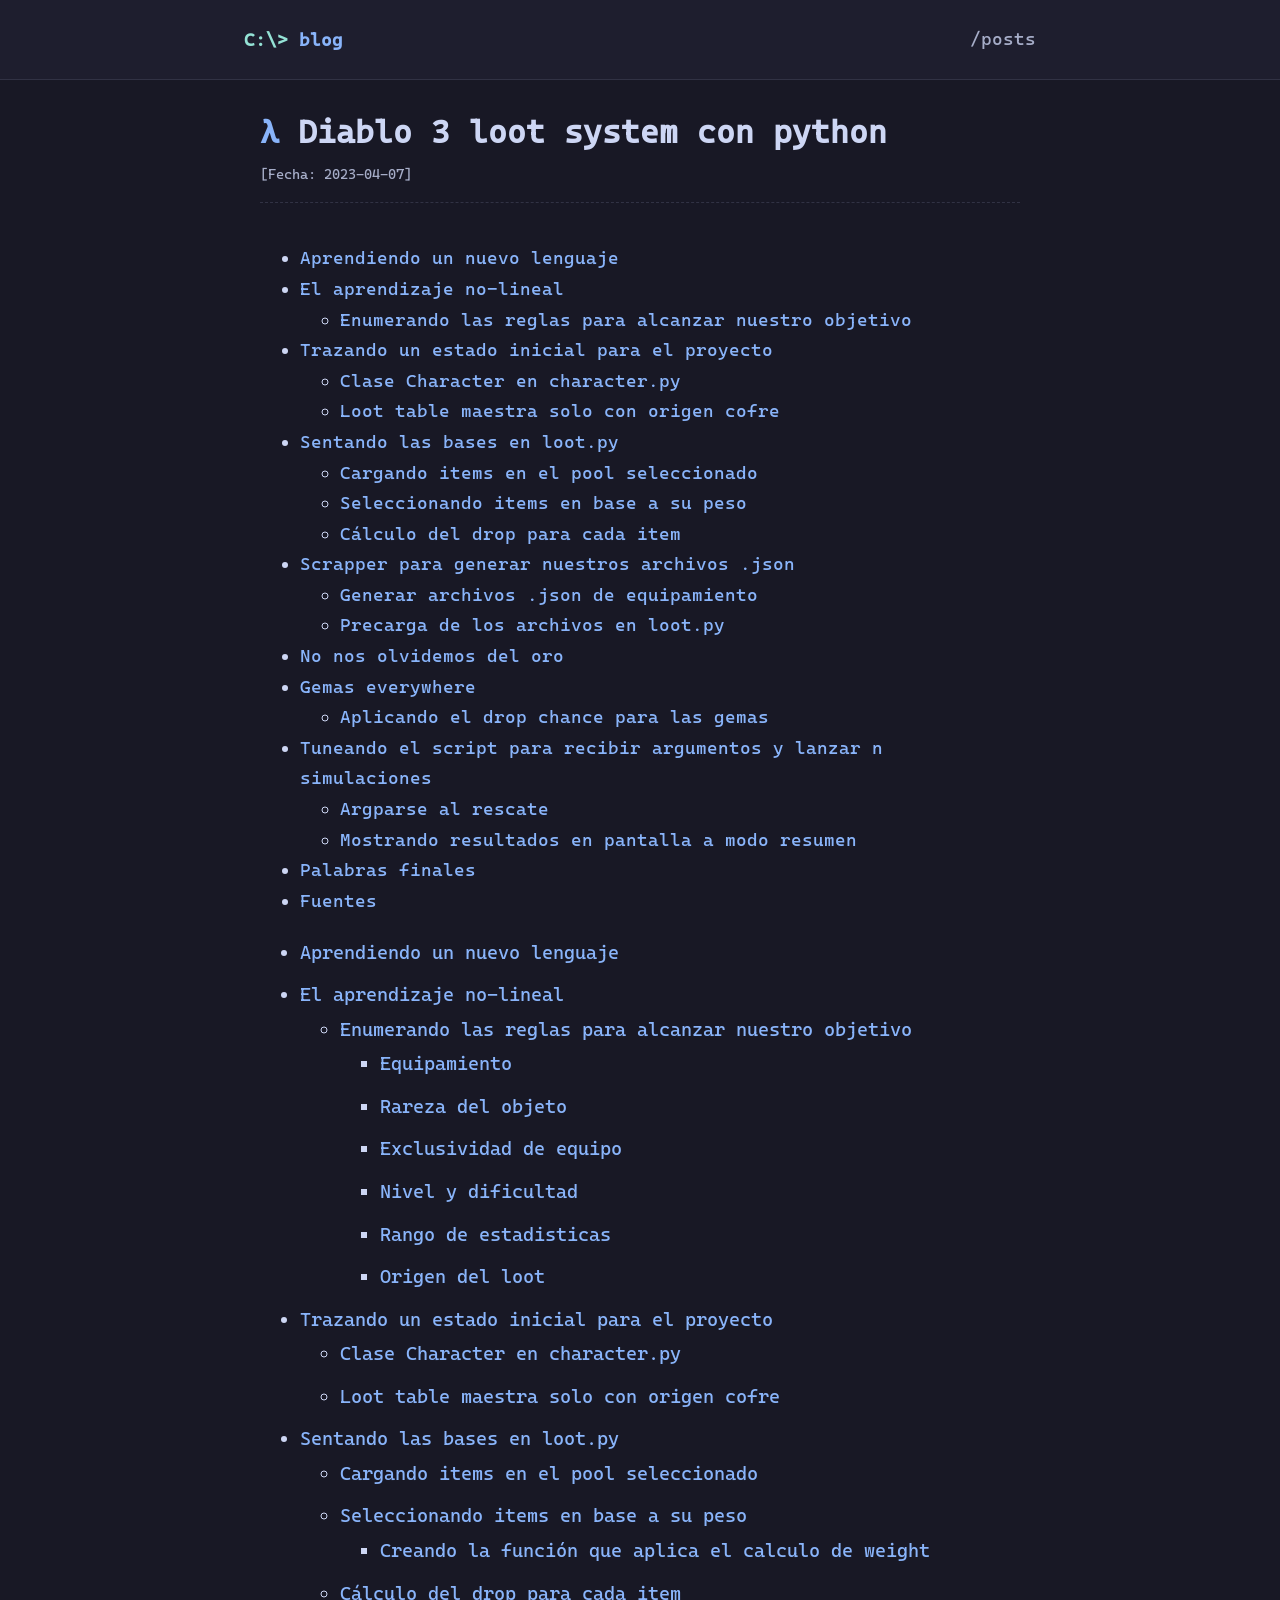
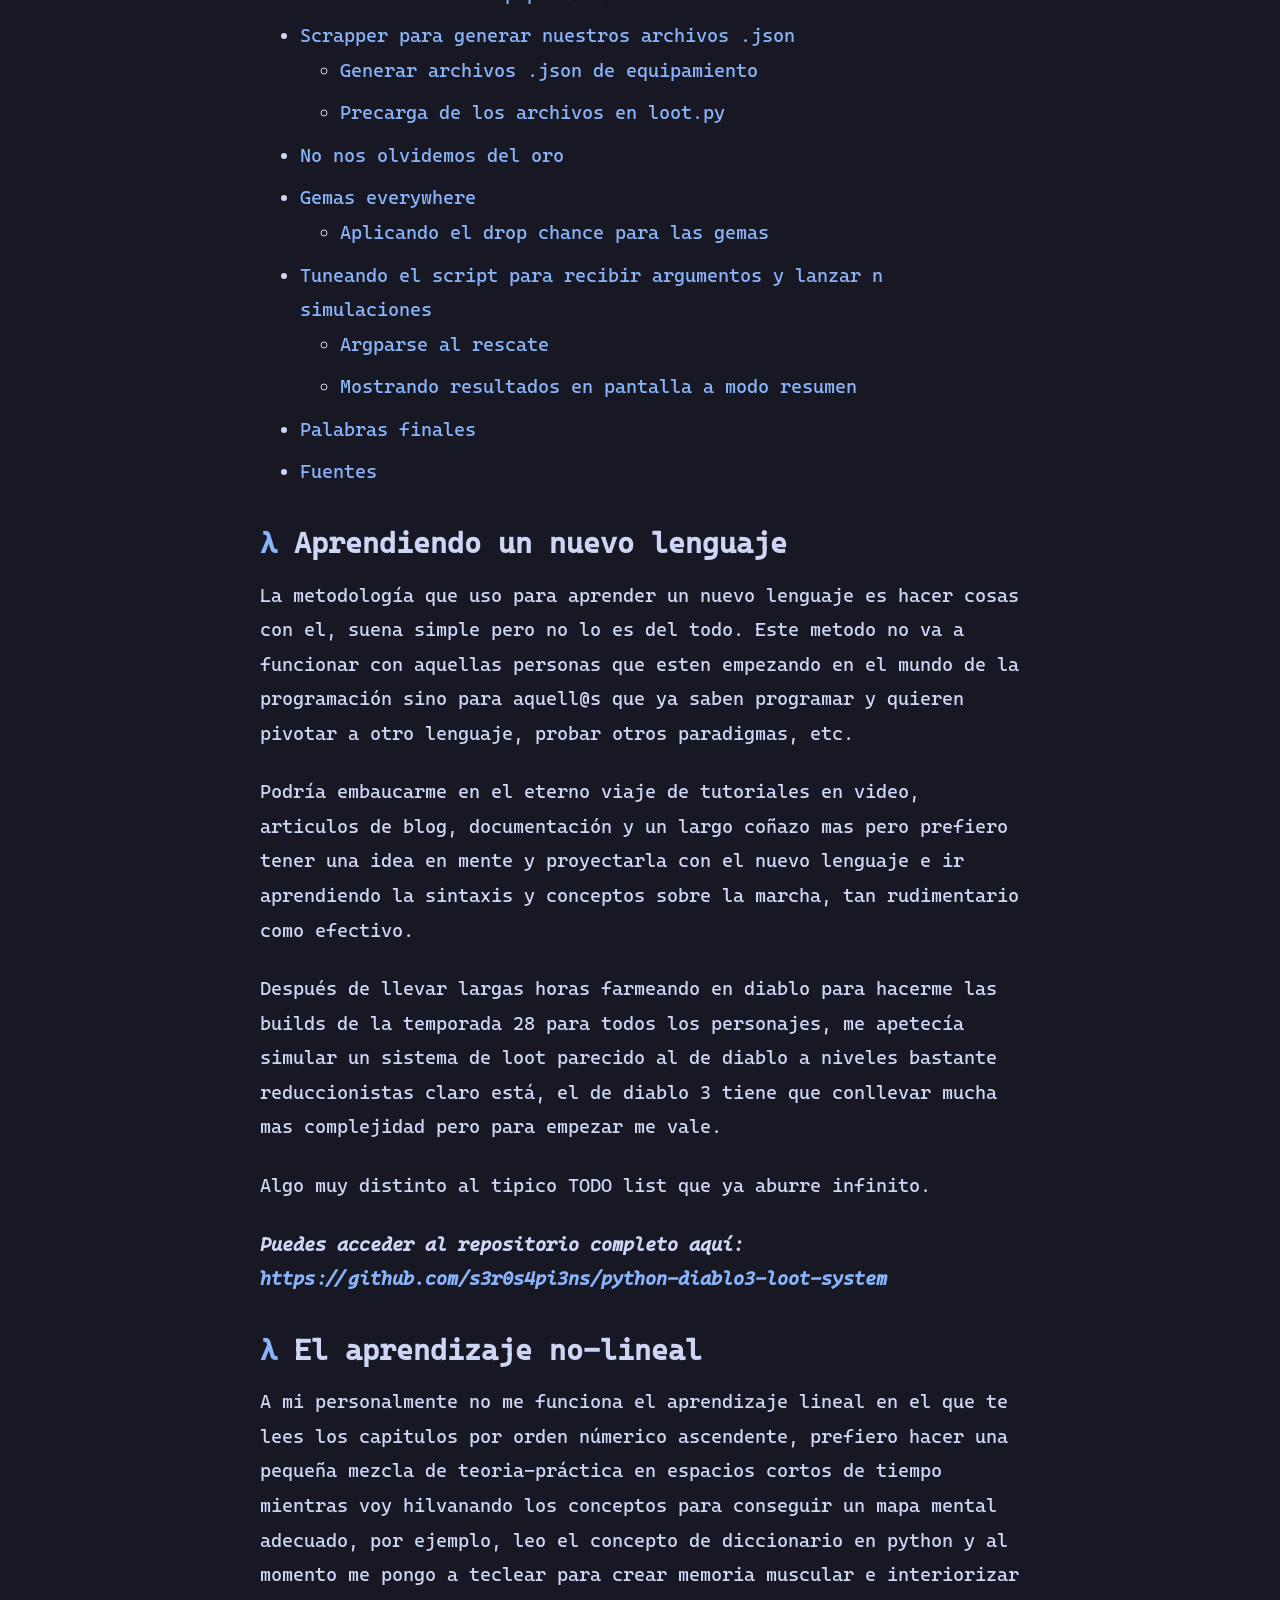
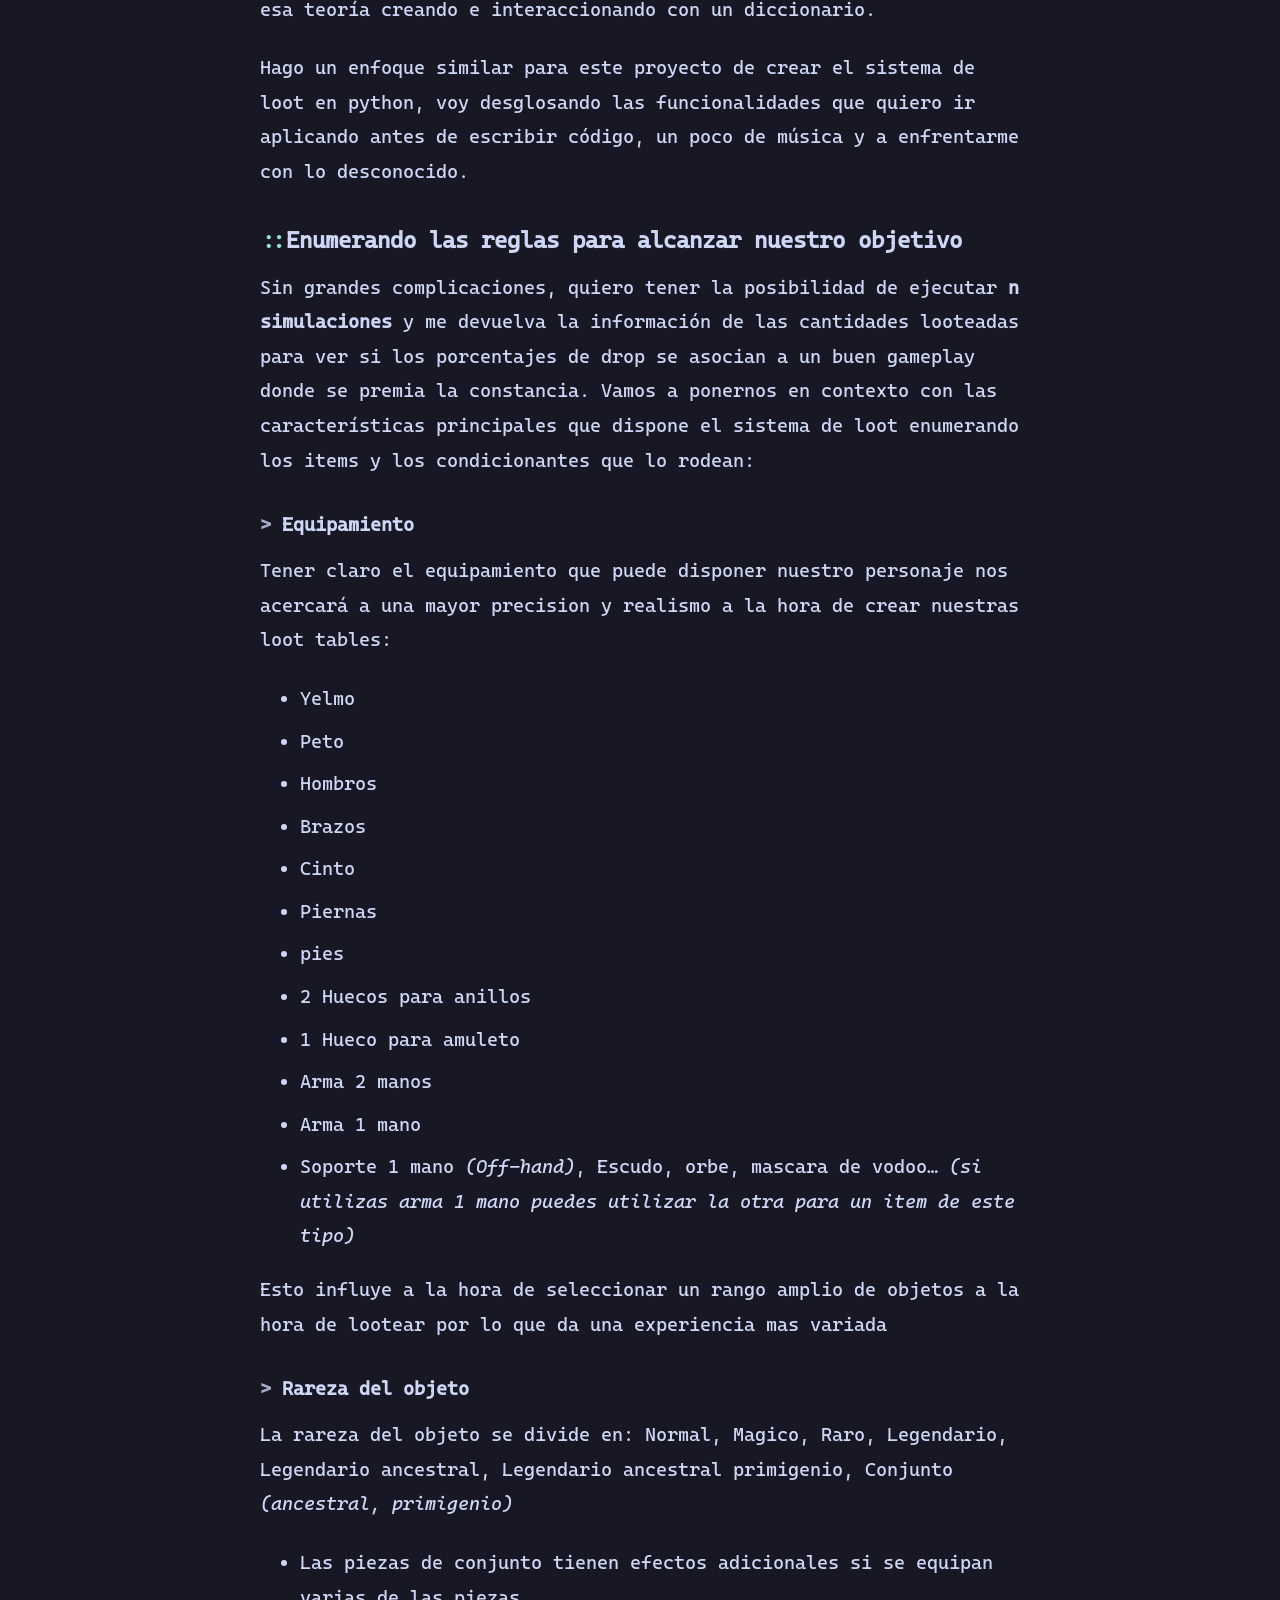
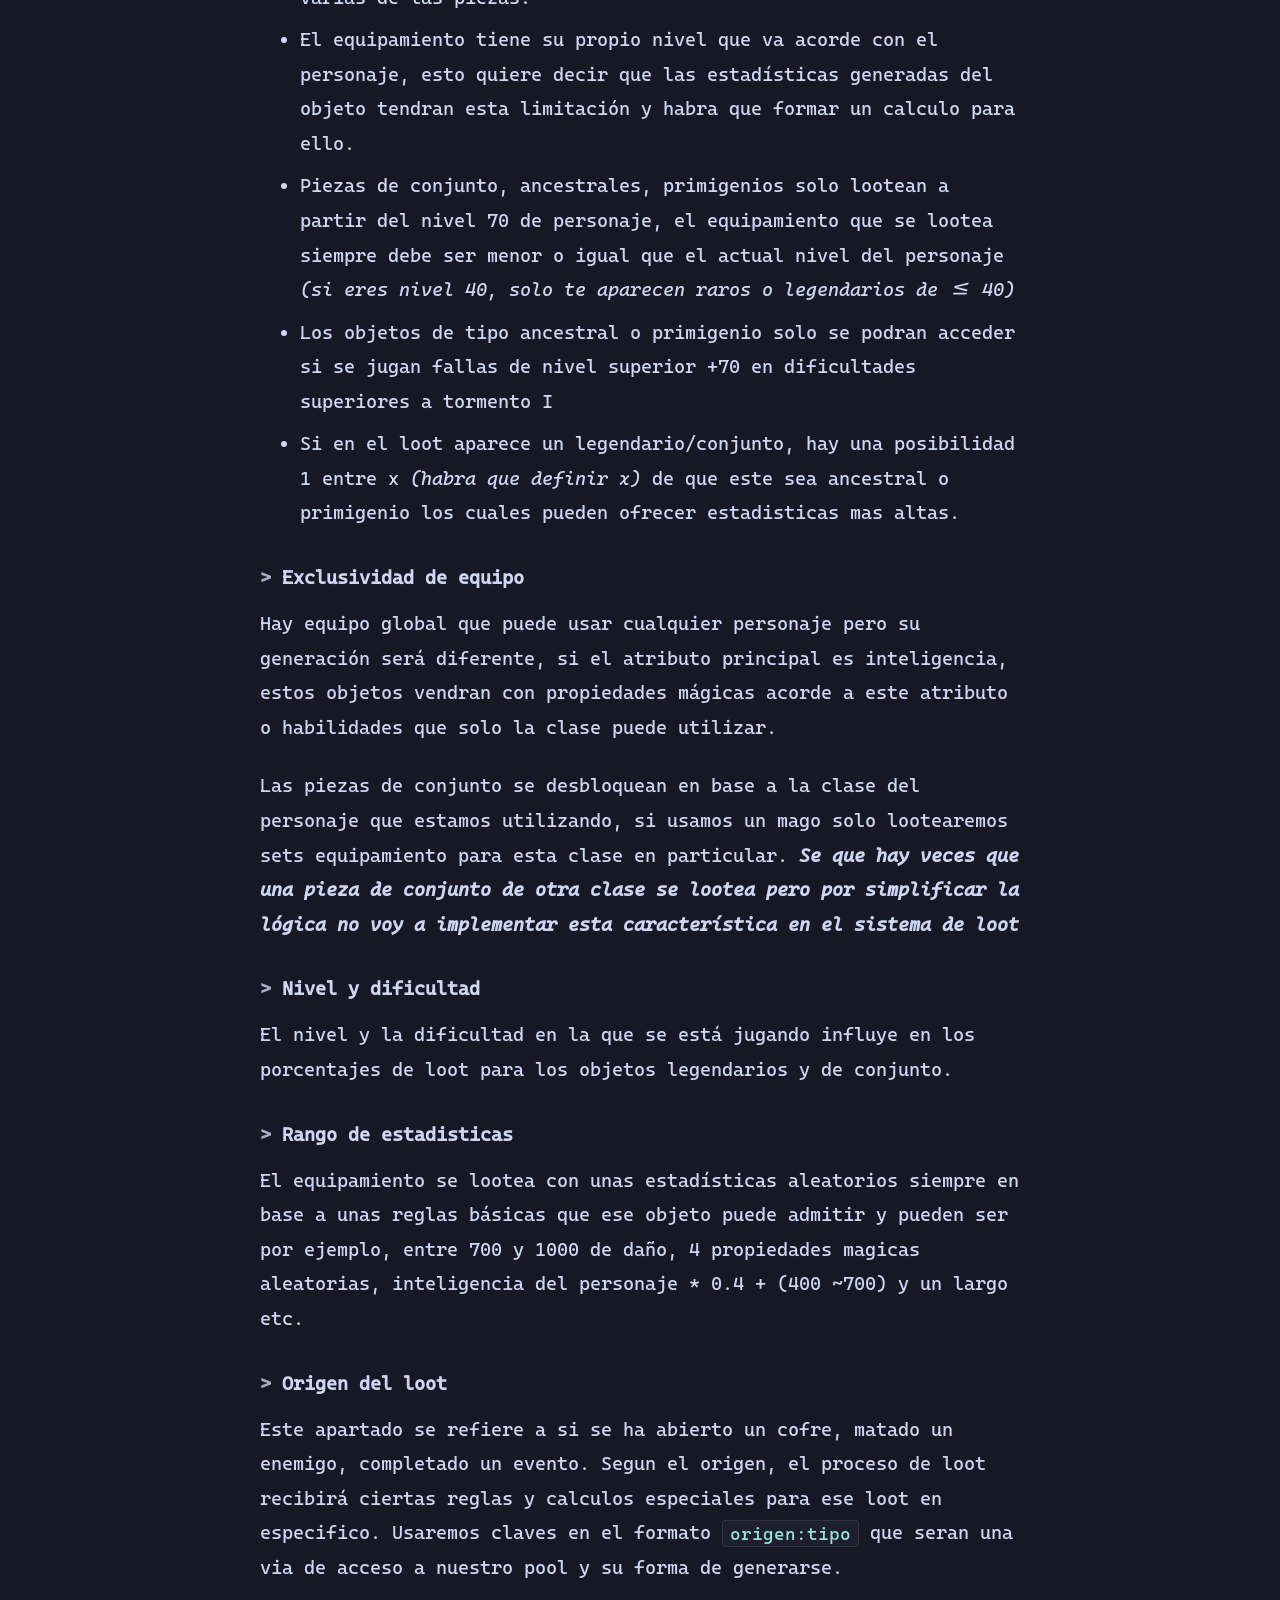
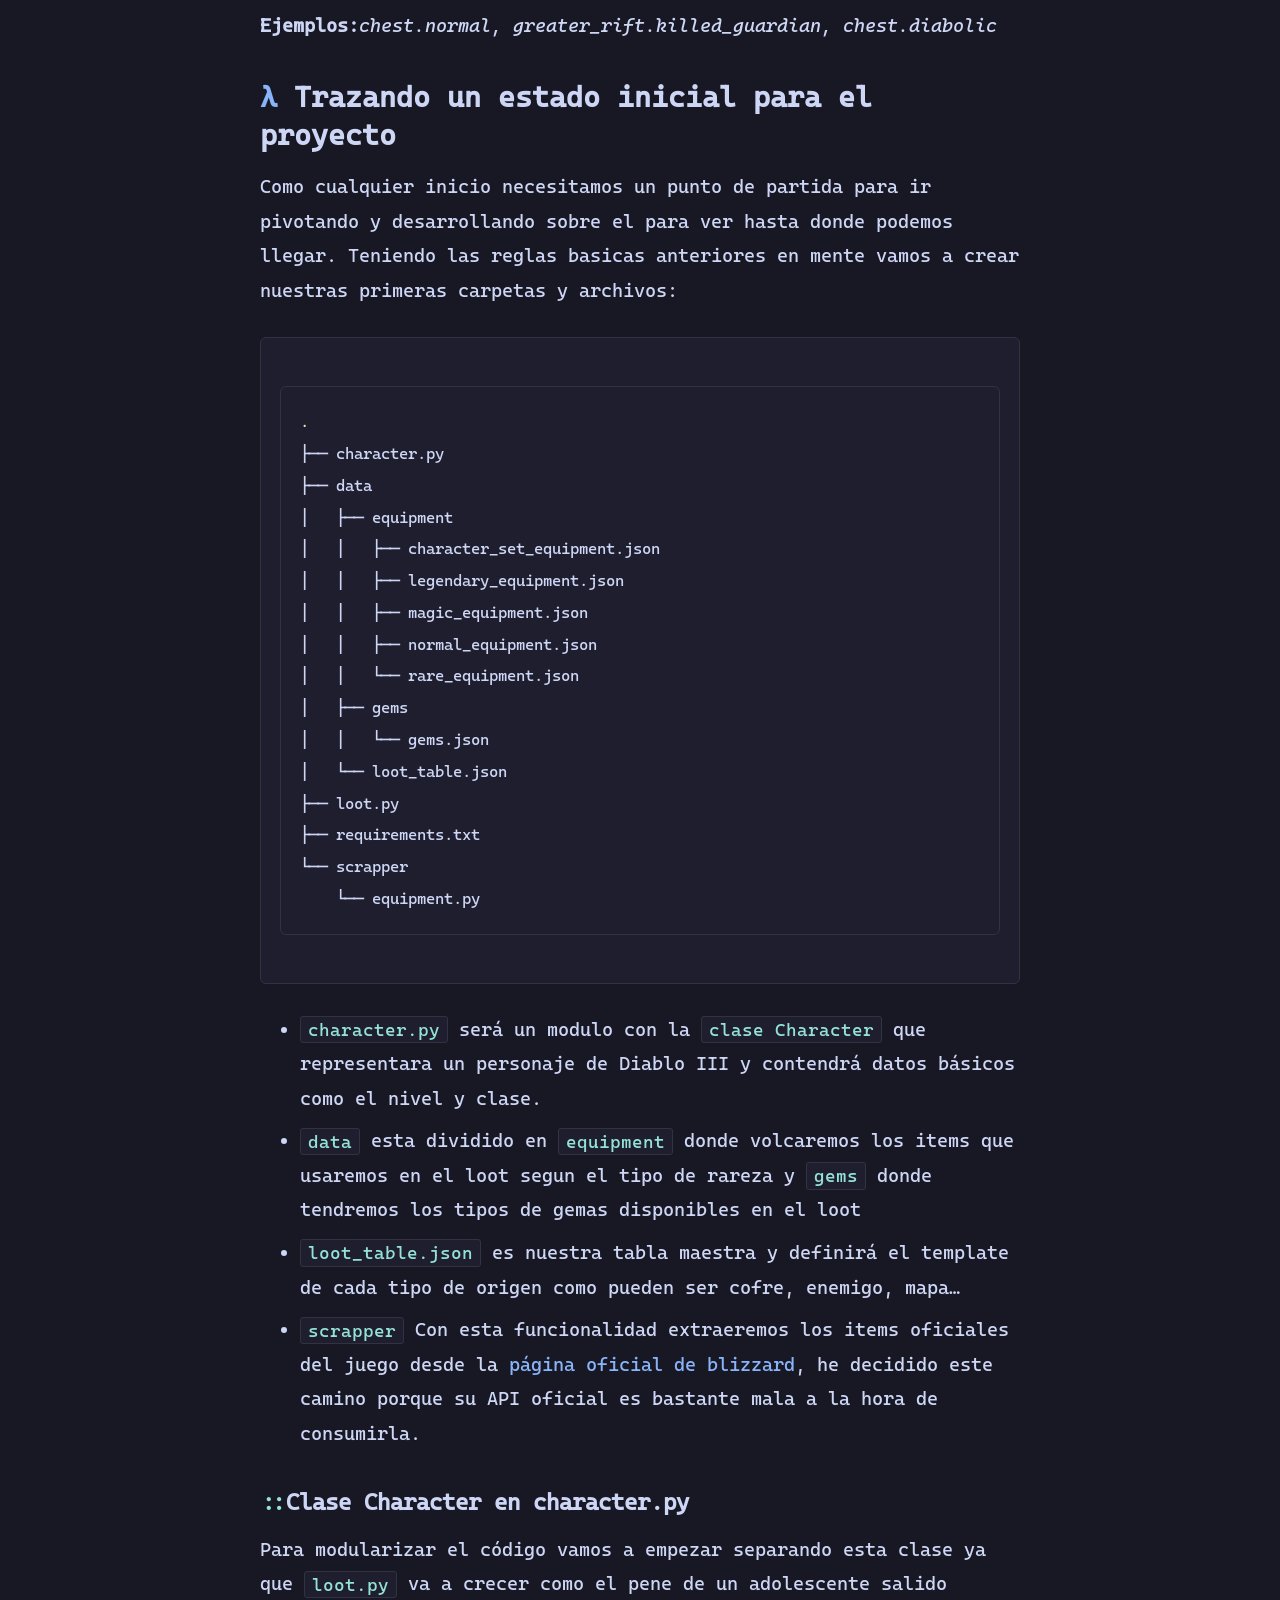
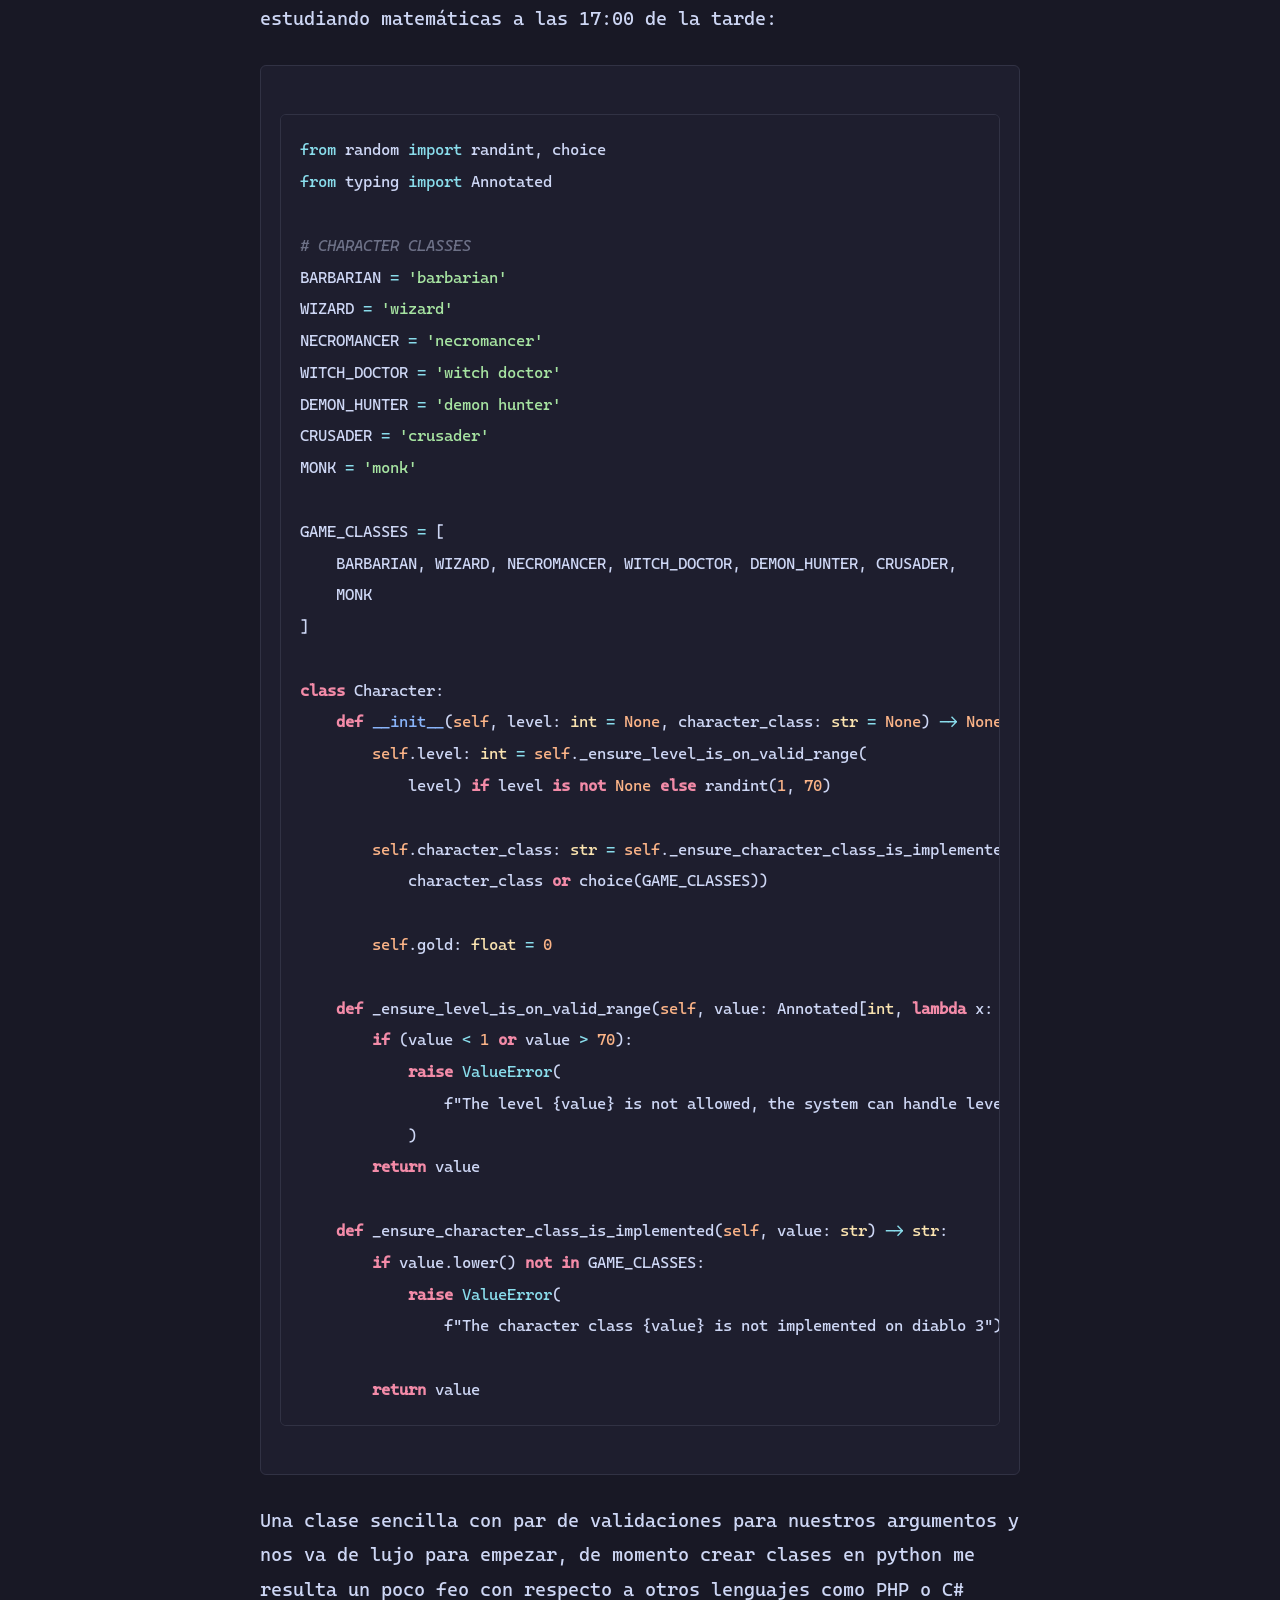
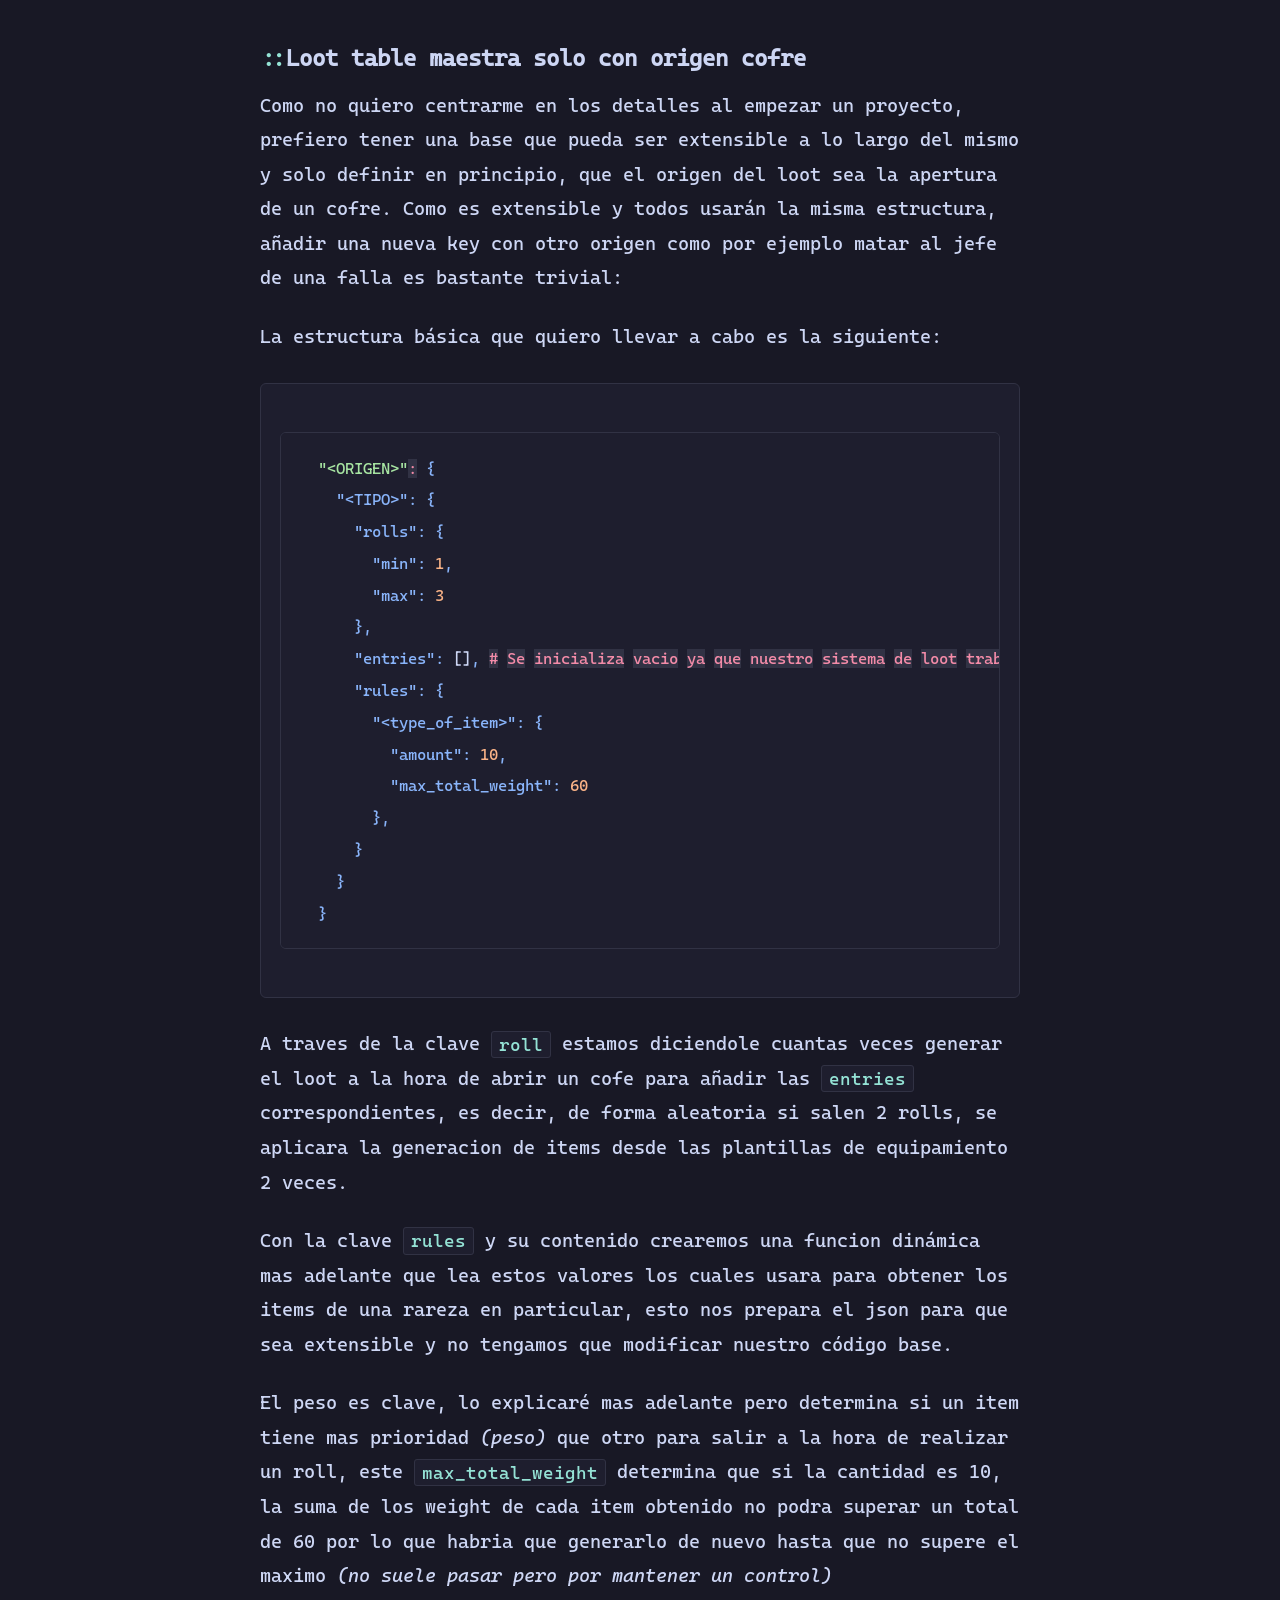
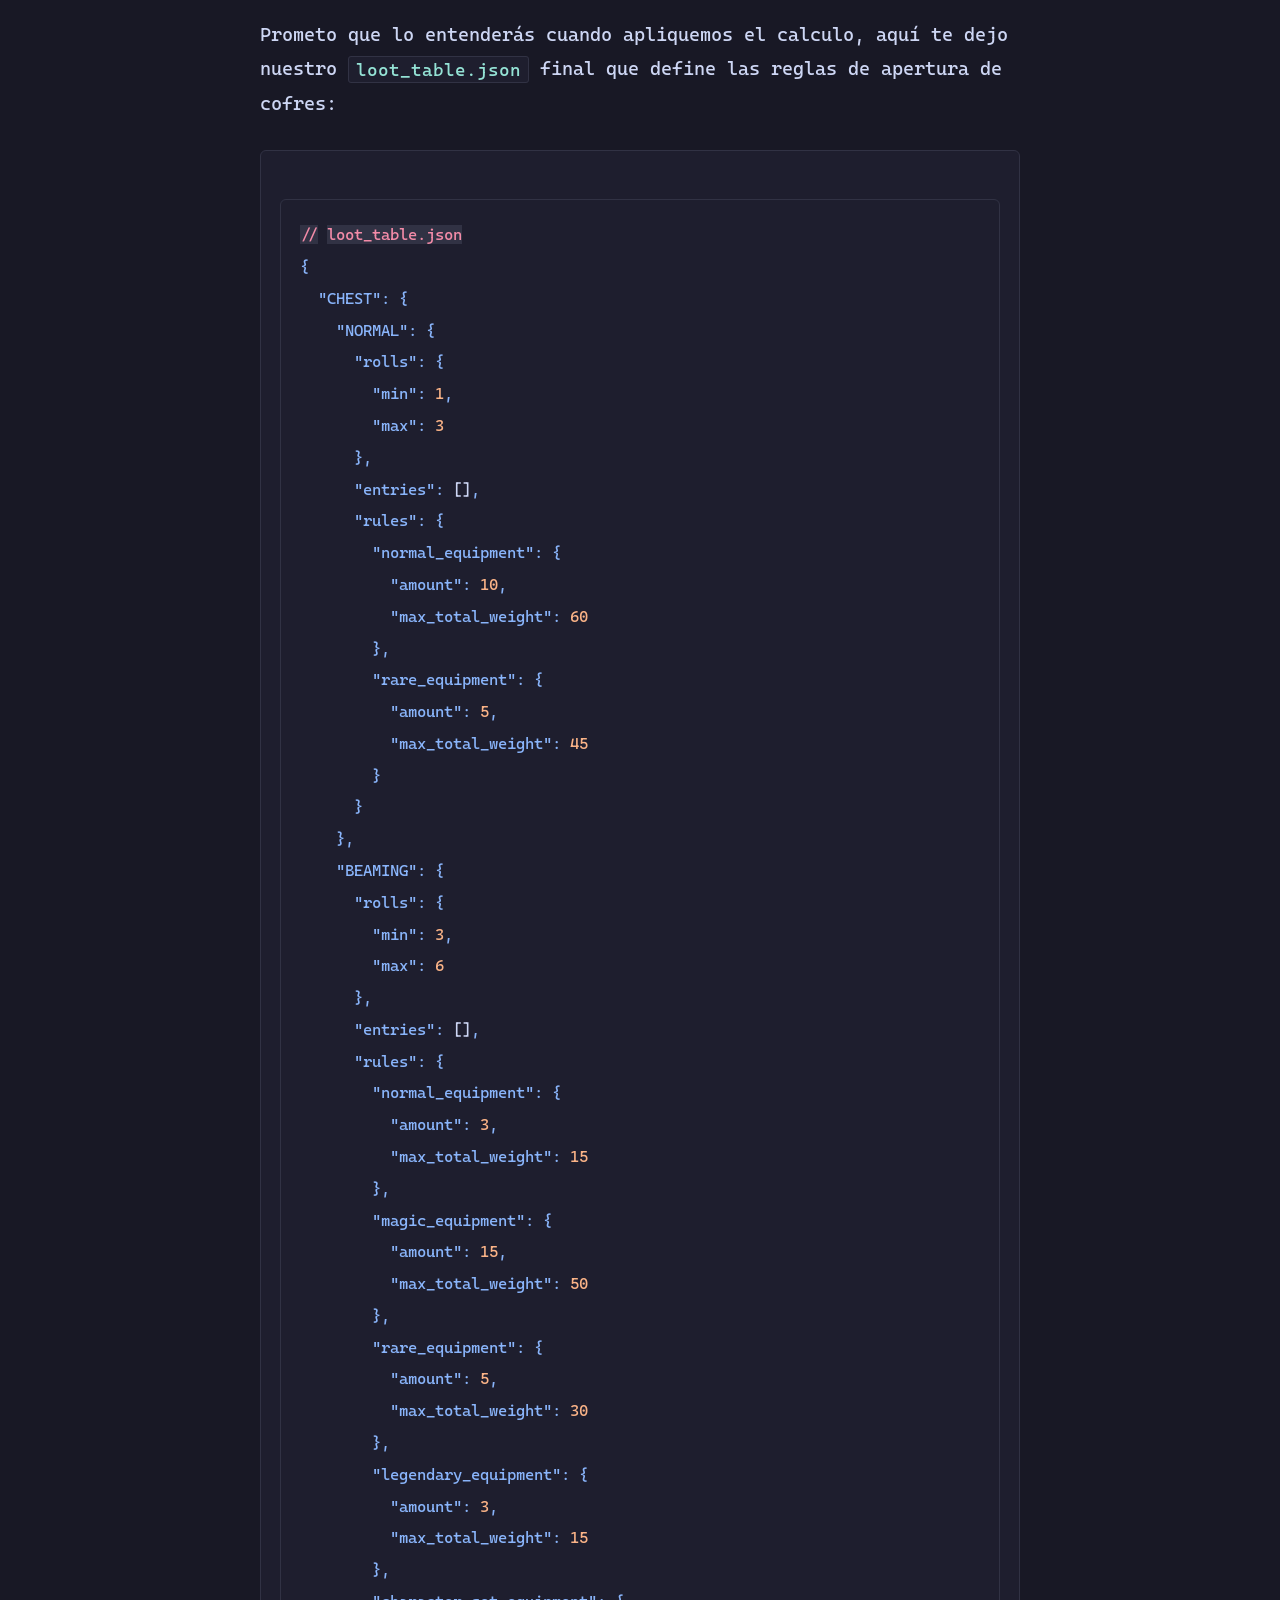
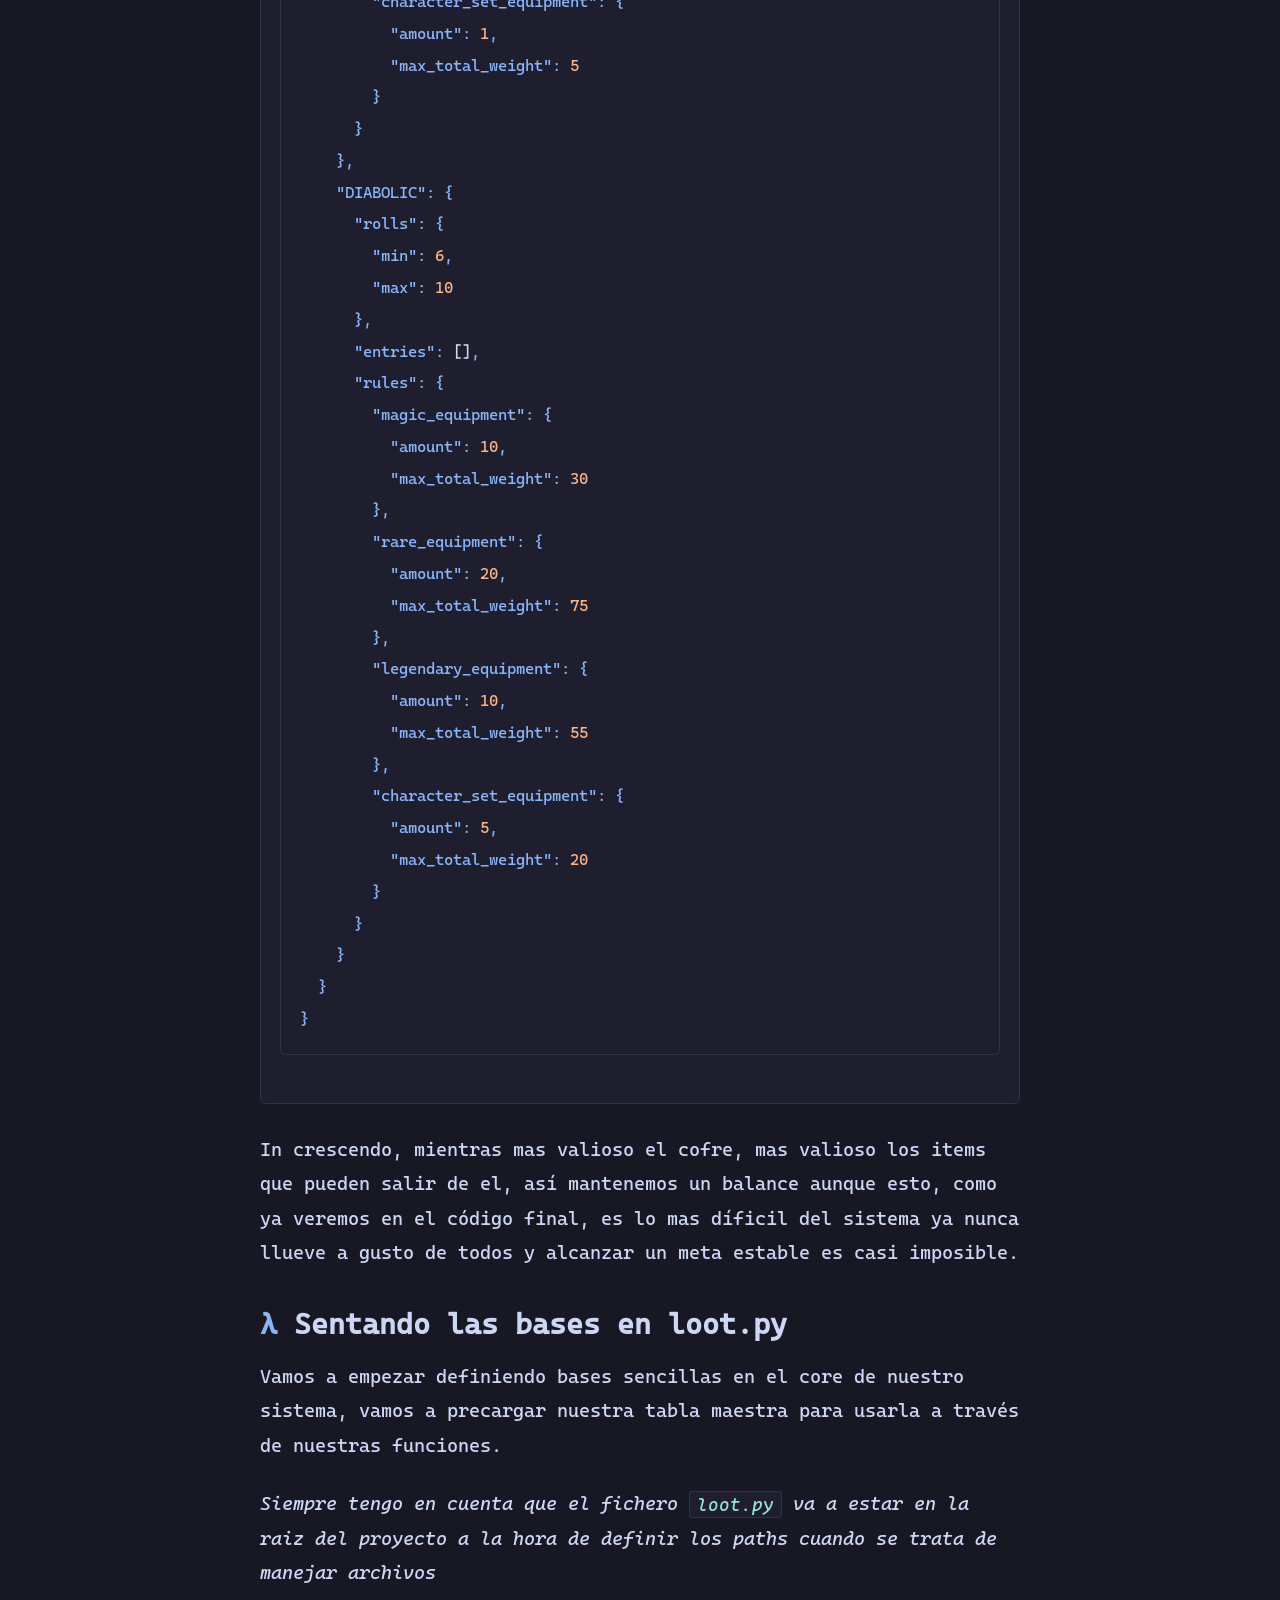
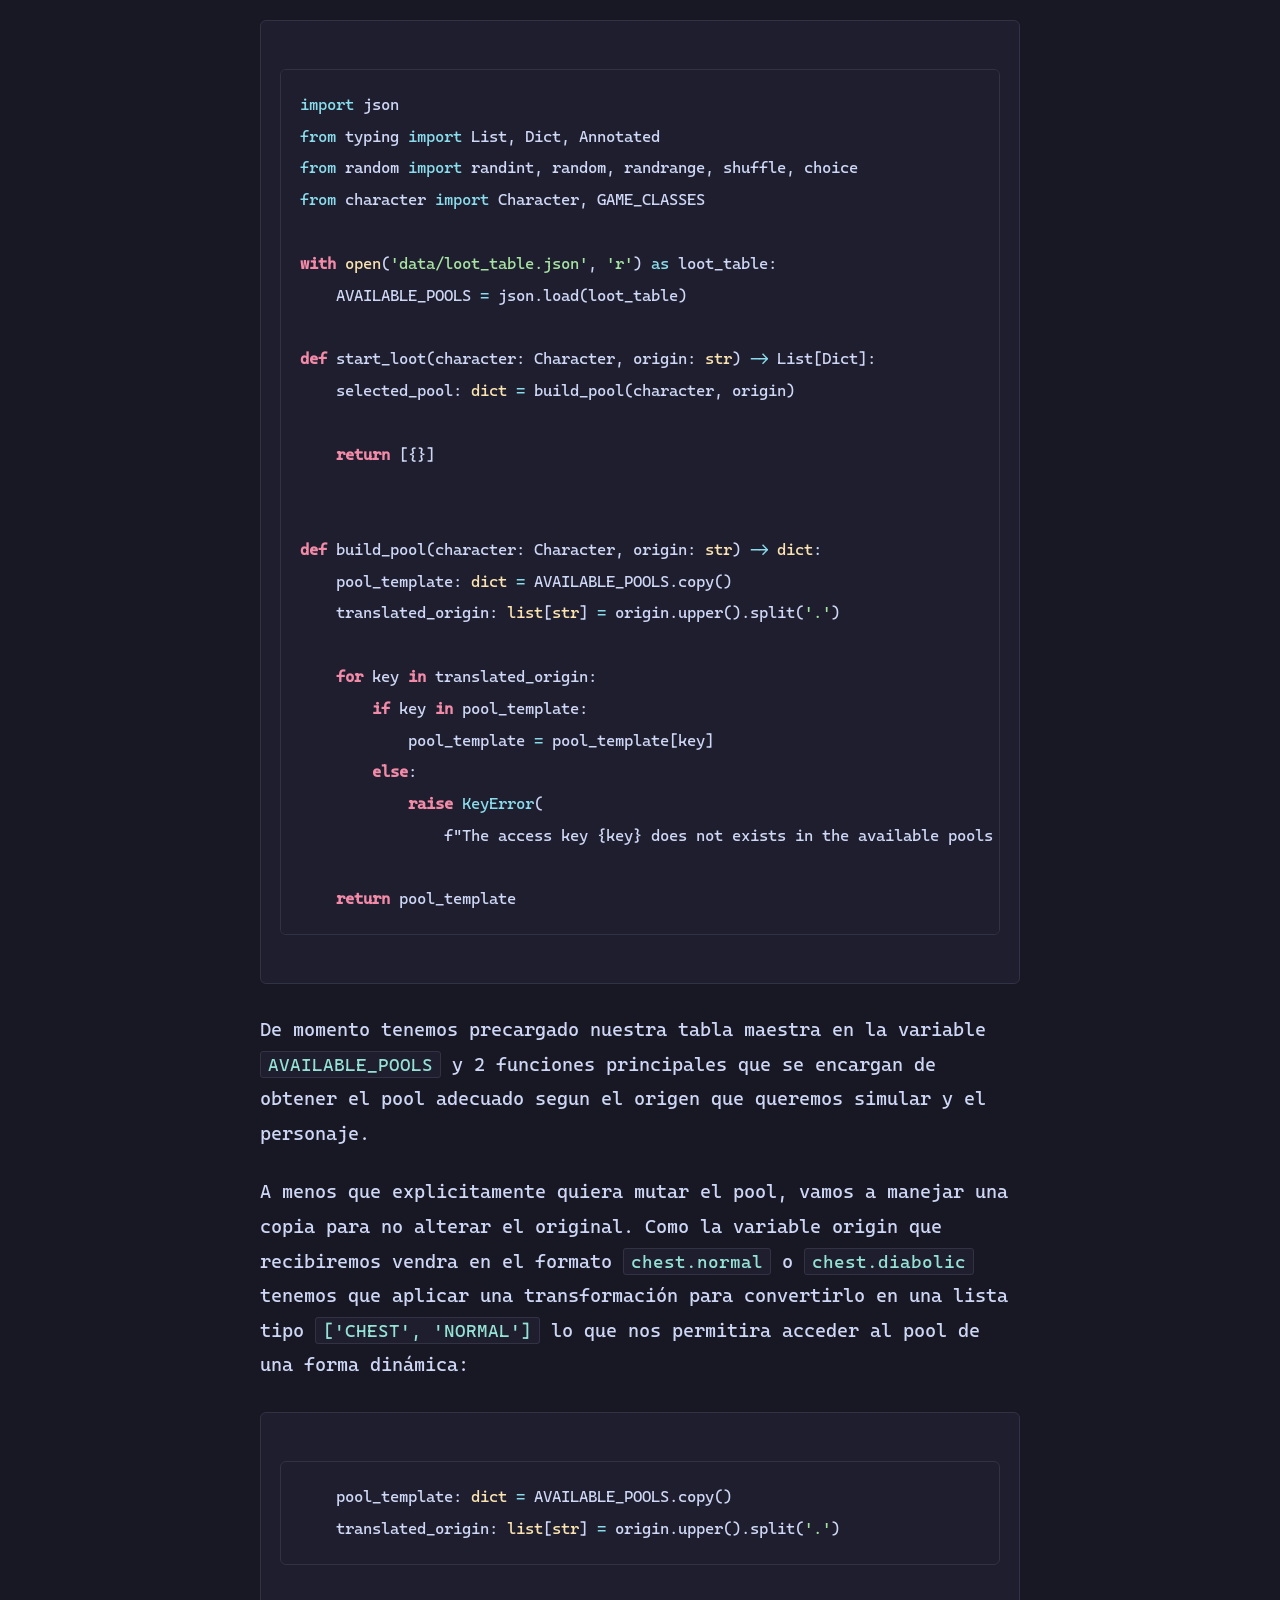
<file: blog/2023/diablo3-loot-system-con-python.html>
<!doctype html><html lang="es"><head><meta charset="UTF-8" /><meta name="viewport" content="width=device-width, initial-scale=1.0" /><title>Diablo 3 loot system con python</title><link rel="stylesheet" href="../../styles/normalize.css" /><link rel="stylesheet" href="../../styles/globals.css" /><link rel="stylesheet" href="../../styles/article.css" /></head><body><header class="site-header"><div class="header-container"><a href="/" class="site-title">blog</a><nav class="site-nav"><a href="/">/posts</a></nav></div></header><main class="container"><article><header class="article-header"><h1 class="article-title">Diablo 3 loot system con python</h1><div class="article-meta"><time datetime="2023-04-07">[Fecha: 2023-04-07]</time></div></header><nav aria-label="Tabla de Contenidos"><ul><li><a href="#aprendiendo-un-nuevo-lenguaje" id="toc-aprendiendo-un-nuevo-lenguaje">Aprendiendo un nuevo lenguaje</a></li><li><a href="#el-aprendizaje-no-lineal" id="toc-el-aprendizaje-no-lineal">El aprendizaje no-lineal</a><ul><li><a href="#enumerando-las-reglas-para-alcanzar-nuestro-objetivo" id="toc-enumerando-las-reglas-para-alcanzar-nuestro-objetivo">Enumerando las reglas para alcanzar nuestro objetivo</a></li></ul></li><li><a href="#trazando-un-estado-inicial-para-el-proyecto" id="toc-trazando-un-estado-inicial-para-el-proyecto">Trazando un estado inicial para el proyecto</a><ul><li><a href="#clase-character-en-character.py" id="toc-clase-character-en-character.py">Clase Character en character.py</a></li><li><a href="#loot-table-maestra-solo-con-origen-cofre" id="toc-loot-table-maestra-solo-con-origen-cofre">Loot table maestra solo con origen cofre</a></li></ul></li><li><a href="#sentando-las-bases-en-loot.py" id="toc-sentando-las-bases-en-loot.py">Sentando las bases en loot.py</a><ul><li><a href="#cargando-items-en-el-pool-seleccionado" id="toc-cargando-items-en-el-pool-seleccionado">Cargando items en el pool seleccionado</a></li><li><a href="#seleccionando-items-en-base-a-su-peso" id="toc-seleccionando-items-en-base-a-su-peso">Seleccionando items en base a su peso</a></li><li><a href="#cálculo-del-drop-para-cada-item" id="toc-cálculo-del-drop-para-cada-item">Cálculo del drop para cada item</a></li></ul></li><li><a href="#scrapper-para-generar-nuestros-archivos-.json" id="toc-scrapper-para-generar-nuestros-archivos-.json">Scrapper para generar nuestros archivos .json</a><ul><li><a href="#generar-archivos-.json-de-equipamiento" id="toc-generar-archivos-.json-de-equipamiento">Generar archivos .json de equipamiento</a></li><li><a href="#precarga-de-los-archivos-en-loot.py" id="toc-precarga-de-los-archivos-en-loot.py">Precarga de los archivos en loot.py</a></li></ul></li><li><a href="#no-nos-olvidemos-del-oro" id="toc-no-nos-olvidemos-del-oro">No nos olvidemos del oro</a></li><li><a href="#gemas-everywhere" id="toc-gemas-everywhere">Gemas everywhere</a><ul><li><a href="#aplicando-el-drop-chance-para-las-gemas" id="toc-aplicando-el-drop-chance-para-las-gemas">Aplicando el drop chance para las gemas</a></li></ul></li><li><a href="#tuneando-el-script-para-recibir-argumentos-y-lanzar-n-simulaciones" id="toc-tuneando-el-script-para-recibir-argumentos-y-lanzar-n-simulaciones">Tuneando el script para recibir argumentos y lanzar n simulaciones</a><ul><li><a href="#argparse-al-rescate" id="toc-argparse-al-rescate">Argparse al rescate</a></li><li><a href="#mostrando-resultados-en-pantalla-a-modo-resumen" id="toc-mostrando-resultados-en-pantalla-a-modo-resumen">Mostrando resultados en pantalla a modo resumen</a></li></ul></li><li><a href="#palabras-finales" id="toc-palabras-finales">Palabras finales</a></li><li><a href="#fuentes" id="toc-fuentes">Fuentes</a></li></ul></nav><div class="article-body"><ul><li><a href="#aprendiendo-un-nuevo-lenguaje">Aprendiendo un nuevo lenguaje</a></li><li><a href="#el-aprendizaje-no-lineal">El aprendizaje no-lineal</a><ul><li><a href="#enumerando-las-reglas-para-alcanzar-nuestro-objetivo">Enumerando las reglas para alcanzar nuestro objetivo</a><ul><li><a href="#equipamiento">Equipamiento</a></li><li><a href="#rareza-del-objeto">Rareza del objeto</a></li><li><a href="#exclusividad-de-equipo">Exclusividad de equipo</a></li><li><a href="#nivel-y-dificultad">Nivel y dificultad</a></li><li><a href="#rango-de-estadisticas">Rango de estadisticas</a></li><li><a href="#origen-del-loot">Origen del loot</a></li></ul></li></ul></li><li><a href="#trazando-un-estado-inicial-para-el-proyecto">Trazando un estado inicial para el proyecto</a><ul><li><a href="#clase-character-en-characterpy">Clase Character en character.py</a></li><li><a href="#loot-table-maestra-solo-con-origen-cofre">Loot table maestra solo con origen cofre</a></li></ul></li><li><a href="#sentando-las-bases-en-lootpy">Sentando las bases en loot.py</a><ul><li><a href="#cargando-items-en-el-pool-seleccionado">Cargando items en el pool seleccionado</a></li><li><a href="#seleccionando-items-en-base-a-su-peso">Seleccionando items en base a su peso</a><ul><li><a href="#creando-la-función-que-aplica-el-calculo-de-weight">Creando la función que aplica el calculo de weight</a></li></ul></li><li><a href="#cálculo-del-drop-para-cada-item">Cálculo del drop para cada item</a></li></ul></li><li><a href="#scrapper-para-generar-nuestros-archivos-json">Scrapper para generar nuestros archivos .json</a><ul><li><a href="#generar-archivos-json-de-equipamiento">Generar archivos .json de equipamiento</a></li><li><a href="#precarga-de-los-archivos-en-lootpy">Precarga de los archivos en loot.py</a></li></ul></li><li><a href="#no-nos-olvidemos-del-oro">No nos olvidemos del oro</a></li><li><a href="#gemas-everywhere">Gemas everywhere</a><ul><li><a href="#aplicando-el-drop-chance-para-las-gemas">Aplicando el drop chance para las gemas</a></li></ul></li><li><a href="#tuneando-el-script-para-recibir-argumentos-y-lanzar-n-simulaciones">Tuneando el script para recibir argumentos y lanzar n simulaciones</a><ul><li><a href="#argparse-al-rescate">Argparse al rescate</a></li><li><a href="#mostrando-resultados-en-pantalla-a-modo-resumen">Mostrando resultados en pantalla a modo resumen</a></li></ul></li><li><a href="#palabras-finales">Palabras finales</a></li><li><a href="#fuentes">Fuentes</a></li></ul><h1 id="aprendiendo-un-nuevo-lenguaje">Aprendiendo un nuevo lenguaje</h1><p>La metodología que uso para aprender un nuevo lenguaje es hacer cosas con el, suena simple pero no lo es del todo. Este metodo no va a funcionar con aquellas personas que esten empezando en el mundo de la programación sino para aquell@s que ya saben programar y quieren pivotar a otro lenguaje, probar otros paradigmas, etc.</p><p>Podría embaucarme en el eterno viaje de tutoriales en video, articulos de blog, documentación y un largo coñazo mas pero prefiero tener una idea en mente y proyectarla con el nuevo lenguaje e ir aprendiendo la sintaxis y conceptos sobre la marcha, tan rudimentario como efectivo.</p><p>Después de llevar largas horas farmeando en diablo para hacerme las builds de la temporada 28 para todos los personajes, me apetecía simular un sistema de loot parecido al de diablo a niveles bastante reduccionistas claro está, el de diablo 3 tiene que conllevar mucha mas complejidad pero para empezar me vale.</p><p>Algo muy distinto al tipico TODO list que ya aburre infinito.</p><p><strong><em>Puedes acceder al repositorio completo aquí: <a href="https://github.com/s3r0s4pi3ns/python-diablo3-loot-system">https://github.com/s3r0s4pi3ns/python-diablo3-loot-system</a></em></strong></p><h1 id="el-aprendizaje-no-lineal">El aprendizaje no-lineal</h1><p>A mi personalmente no me funciona el aprendizaje lineal en el que te lees los capitulos por orden númerico ascendente, prefiero hacer una pequeña mezcla de teoria-práctica en espacios cortos de tiempo mientras voy hilvanando los conceptos para conseguir un mapa mental adecuado, por ejemplo, leo el concepto de diccionario en python y al momento me pongo a teclear para crear memoria muscular e interiorizar esa teoría creando e interaccionando con un diccionario.</p><p>Hago un enfoque similar para este proyecto de crear el sistema de loot en python, voy desglosando las funcionalidades que quiero ir aplicando antes de escribir código, un poco de música y a enfrentarme con lo desconocido.</p><h2 id="enumerando-las-reglas-para-alcanzar-nuestro-objetivo">Enumerando las reglas para alcanzar nuestro objetivo</h2><p>Sin grandes complicaciones, quiero tener la posibilidad de ejecutar <strong>n simulaciones</strong> y me devuelva la información de las cantidades looteadas para ver si los porcentajes de drop se asocian a un buen gameplay donde se premia la constancia. Vamos a ponernos en contexto con las características principales que dispone el sistema de loot enumerando los items y los condicionantes que lo rodean:</p><h3 id="equipamiento">Equipamiento</h3><p>Tener claro el equipamiento que puede disponer nuestro personaje nos acercará a una mayor precision y realismo a la hora de crear nuestras loot tables:</p><ul><li>Yelmo</li><li>Peto</li><li>Hombros</li><li>Brazos</li><li>Cinto</li><li>Piernas</li><li>pies</li><li>2 Huecos para anillos</li><li>1 Hueco para amuleto</li><li>Arma 2 manos</li><li>Arma 1 mano</li><li>Soporte 1 mano <em>(Off-hand)</em>, Escudo, orbe, mascara de vodoo… <em>(si utilizas arma 1 mano puedes utilizar la otra para un item de este tipo)</em></li></ul><p>Esto influye a la hora de seleccionar un rango amplio de objetos a la hora de lootear por lo que da una experiencia mas variada</p><h3 id="rareza-del-objeto">Rareza del objeto</h3><p>La rareza del objeto se divide en: Normal, Magico, Raro, Legendario, Legendario ancestral, Legendario ancestral primigenio, Conjunto <em>(ancestral, primigenio)</em></p><ul><li>Las piezas de conjunto tienen efectos adicionales si se equipan varias de las piezas.</li><li>El equipamiento tiene su propio nivel que va acorde con el personaje, esto quiere decir que las estadísticas generadas del objeto tendran esta limitación y habra que formar un calculo para ello.</li><li>Piezas de conjunto, ancestrales, primigenios solo lootean a partir del nivel 70 de personaje, el equipamiento que se lootea siempre debe ser menor o igual que el actual nivel del personaje <em>(si eres nivel 40, solo te aparecen raros o legendarios de &lt;= 40)</em></li><li>Los objetos de tipo ancestral o primigenio solo se podran acceder si se jugan fallas de nivel superior +70 en dificultades superiores a tormento I</li><li>Si en el loot aparece un legendario/conjunto, hay una posibilidad 1 entre x <em>(habra que definir x)</em> de que este sea ancestral o primigenio los cuales pueden ofrecer estadisticas mas altas.</li></ul><h3 id="exclusividad-de-equipo">Exclusividad de equipo</h3><p>Hay equipo global que puede usar cualquier personaje pero su generación será diferente, si el atributo principal es inteligencia, estos objetos vendran con propiedades mágicas acorde a este atributo o habilidades que solo la clase puede utilizar.</p><p>Las piezas de conjunto se desbloquean en base a la clase del personaje que estamos utilizando, si usamos un mago solo lootearemos sets equipamiento para esta clase en particular. <strong><em>Se que hay veces que una pieza de conjunto de otra clase se lootea pero por simplificar la lógica no voy a implementar esta característica en el sistema de loot</em></strong></p><h3 id="nivel-y-dificultad">Nivel y dificultad</h3><p>El nivel y la dificultad en la que se está jugando influye en los porcentajes de loot para los objetos legendarios y de conjunto.</p><h3 id="rango-de-estadisticas">Rango de estadisticas</h3><p>El equipamiento se lootea con unas estadísticas aleatorios siempre en base a unas reglas básicas que ese objeto puede admitir y pueden ser por ejemplo, entre 700 y 1000 de daño, 4 propiedades magicas aleatorias, inteligencia del personaje * 0.4 + (400 ~700) y un largo etc.</p><h3 id="origen-del-loot">Origen del loot</h3><p>Este apartado se refiere a si se ha abierto un cofre, matado un enemigo, completado un evento. Segun el origen, el proceso de loot recibirá ciertas reglas y calculos especiales para ese loot en especifico. Usaremos claves en el formato <code>origen:tipo</code> que seran una via de acceso a nuestro pool y su forma de generarse.</p><p><strong>Ejemplos:</strong><em><em>chest.normal, greater_rift.killed_guardian, chest.diabolic</em></em></p><h1 id="trazando-un-estado-inicial-para-el-proyecto">Trazando un estado inicial para el proyecto</h1><p>Como cualquier inicio necesitamos un punto de partida para ir pivotando y desarrollando sobre el para ver hasta donde podemos llegar. Teniendo las reglas basicas anteriores en mente vamos a crear nuestras primeras carpetas y archivos:</p><div class="sourceCode" id="cb1"><pre
class="sourceCode bash"><code class="sourceCode bash"><span id="cb1-1"><a href="#cb1-1" aria-hidden="true" tabindex="-1"></a><span class="bu">.</span></span>
<span id="cb1-2"><a href="#cb1-2" aria-hidden="true" tabindex="-1"></a><span class="ex">├──</span> character.py</span>
<span id="cb1-3"><a href="#cb1-3" aria-hidden="true" tabindex="-1"></a><span class="ex">├──</span> data</span>
<span id="cb1-4"><a href="#cb1-4" aria-hidden="true" tabindex="-1"></a><span class="ex">│</span>   ├── equipment</span>
<span id="cb1-5"><a href="#cb1-5" aria-hidden="true" tabindex="-1"></a><span class="ex">│</span>   │   ├── character_set_equipment.json</span>
<span id="cb1-6"><a href="#cb1-6" aria-hidden="true" tabindex="-1"></a><span class="ex">│</span>   │   ├── legendary_equipment.json</span>
<span id="cb1-7"><a href="#cb1-7" aria-hidden="true" tabindex="-1"></a><span class="ex">│</span>   │   ├── magic_equipment.json</span>
<span id="cb1-8"><a href="#cb1-8" aria-hidden="true" tabindex="-1"></a><span class="ex">│</span>   │   ├── normal_equipment.json</span>
<span id="cb1-9"><a href="#cb1-9" aria-hidden="true" tabindex="-1"></a><span class="ex">│</span>   │   └── rare_equipment.json</span>
<span id="cb1-10"><a href="#cb1-10" aria-hidden="true" tabindex="-1"></a><span class="ex">│</span>   ├── gems</span>
<span id="cb1-11"><a href="#cb1-11" aria-hidden="true" tabindex="-1"></a><span class="ex">│</span>   │   └── gems.json</span>
<span id="cb1-12"><a href="#cb1-12" aria-hidden="true" tabindex="-1"></a><span class="ex">│</span>   └── loot_table.json</span>
<span id="cb1-13"><a href="#cb1-13" aria-hidden="true" tabindex="-1"></a><span class="ex">├──</span> loot.py</span>
<span id="cb1-14"><a href="#cb1-14" aria-hidden="true" tabindex="-1"></a><span class="ex">├──</span> requirements.txt</span>
<span id="cb1-15"><a href="#cb1-15" aria-hidden="true" tabindex="-1"></a><span class="ex">└──</span> scrapper</span>
<span id="cb1-16"><a href="#cb1-16" aria-hidden="true" tabindex="-1"></a>    <span class="ex">└──</span> equipment.py</span></code></pre></div><ul><li><code>character.py</code> será un modulo con la <code>clase Character</code> que representara un personaje de Diablo III y contendrá datos básicos como el nivel y clase.</li><li><code>data</code> esta dividido en <code>equipment</code> donde volcaremos los items que usaremos en el loot segun el tipo de rareza y <code>gems</code> donde tendremos los tipos de gemas disponibles en el loot</li><li><code>loot_table.json</code> es nuestra tabla maestra y definirá el template de cada tipo de origen como pueden ser cofre, enemigo, mapa…</li><li><code>scrapper</code> Con esta funcionalidad extraeremos los items oficiales del juego desde la <a href="https://us.diablo3.blizzard.com/en-us">página oficial de blizzard</a>, he decidido este camino porque su API oficial es bastante mala a la hora de consumirla.</li></ul><h2 id="clase-character-en-character.py">Clase Character en character.py</h2><p>Para modularizar el código vamos a empezar separando esta clase ya que <code>loot.py</code> va a crecer como el pene de un adolescente salido estudiando matemáticas a las 17:00 de la tarde:</p><div class="sourceCode" id="cb2"><pre
class="sourceCode python"><code class="sourceCode python"><span id="cb2-1"><a href="#cb2-1" aria-hidden="true" tabindex="-1"></a><span class="im">from</span> random <span class="im">import</span> randint, choice</span>
<span id="cb2-2"><a href="#cb2-2" aria-hidden="true" tabindex="-1"></a><span class="im">from</span> typing <span class="im">import</span> Annotated</span>
<span id="cb2-3"><a href="#cb2-3" aria-hidden="true" tabindex="-1"></a></span>
<span id="cb2-4"><a href="#cb2-4" aria-hidden="true" tabindex="-1"></a><span class="co"># CHARACTER CLASSES</span></span>
<span id="cb2-5"><a href="#cb2-5" aria-hidden="true" tabindex="-1"></a>BARBARIAN <span class="op">=</span> <span class="st">&#39;barbarian&#39;</span></span>
<span id="cb2-6"><a href="#cb2-6" aria-hidden="true" tabindex="-1"></a>WIZARD <span class="op">=</span> <span class="st">&#39;wizard&#39;</span></span>
<span id="cb2-7"><a href="#cb2-7" aria-hidden="true" tabindex="-1"></a>NECROMANCER <span class="op">=</span> <span class="st">&#39;necromancer&#39;</span></span>
<span id="cb2-8"><a href="#cb2-8" aria-hidden="true" tabindex="-1"></a>WITCH_DOCTOR <span class="op">=</span> <span class="st">&#39;witch doctor&#39;</span></span>
<span id="cb2-9"><a href="#cb2-9" aria-hidden="true" tabindex="-1"></a>DEMON_HUNTER <span class="op">=</span> <span class="st">&#39;demon hunter&#39;</span></span>
<span id="cb2-10"><a href="#cb2-10" aria-hidden="true" tabindex="-1"></a>CRUSADER <span class="op">=</span> <span class="st">&#39;crusader&#39;</span></span>
<span id="cb2-11"><a href="#cb2-11" aria-hidden="true" tabindex="-1"></a>MONK <span class="op">=</span> <span class="st">&#39;monk&#39;</span></span>
<span id="cb2-12"><a href="#cb2-12" aria-hidden="true" tabindex="-1"></a></span>
<span id="cb2-13"><a href="#cb2-13" aria-hidden="true" tabindex="-1"></a>GAME_CLASSES <span class="op">=</span> [</span>
<span id="cb2-14"><a href="#cb2-14" aria-hidden="true" tabindex="-1"></a>    BARBARIAN, WIZARD, NECROMANCER, WITCH_DOCTOR, DEMON_HUNTER, CRUSADER,</span>
<span id="cb2-15"><a href="#cb2-15" aria-hidden="true" tabindex="-1"></a>    MONK</span>
<span id="cb2-16"><a href="#cb2-16" aria-hidden="true" tabindex="-1"></a>]</span>
<span id="cb2-17"><a href="#cb2-17" aria-hidden="true" tabindex="-1"></a></span>
<span id="cb2-18"><a href="#cb2-18" aria-hidden="true" tabindex="-1"></a><span class="kw">class</span> Character:</span>
<span id="cb2-19"><a href="#cb2-19" aria-hidden="true" tabindex="-1"></a>    <span class="kw">def</span> <span class="fu">__init__</span>(<span class="va">self</span>, level: <span class="bu">int</span> <span class="op">=</span> <span class="va">None</span>, character_class: <span class="bu">str</span> <span class="op">=</span> <span class="va">None</span>) <span class="op">-&gt;</span> <span class="va">None</span>:</span>
<span id="cb2-20"><a href="#cb2-20" aria-hidden="true" tabindex="-1"></a>        <span class="va">self</span>.level: <span class="bu">int</span> <span class="op">=</span> <span class="va">self</span>._ensure_level_is_on_valid_range(</span>
<span id="cb2-21"><a href="#cb2-21" aria-hidden="true" tabindex="-1"></a>            level) <span class="cf">if</span> level <span class="kw">is</span> <span class="kw">not</span> <span class="va">None</span> <span class="cf">else</span> randint(<span class="dv">1</span>, <span class="dv">70</span>)</span>
<span id="cb2-22"><a href="#cb2-22" aria-hidden="true" tabindex="-1"></a></span>
<span id="cb2-23"><a href="#cb2-23" aria-hidden="true" tabindex="-1"></a>        <span class="va">self</span>.character_class: <span class="bu">str</span> <span class="op">=</span> <span class="va">self</span>._ensure_character_class_is_implemented(</span>
<span id="cb2-24"><a href="#cb2-24" aria-hidden="true" tabindex="-1"></a>            character_class <span class="kw">or</span> choice(GAME_CLASSES))</span>
<span id="cb2-25"><a href="#cb2-25" aria-hidden="true" tabindex="-1"></a></span>
<span id="cb2-26"><a href="#cb2-26" aria-hidden="true" tabindex="-1"></a>        <span class="va">self</span>.gold: <span class="bu">float</span> <span class="op">=</span> <span class="dv">0</span></span>
<span id="cb2-27"><a href="#cb2-27" aria-hidden="true" tabindex="-1"></a></span>
<span id="cb2-28"><a href="#cb2-28" aria-hidden="true" tabindex="-1"></a>    <span class="kw">def</span> _ensure_level_is_on_valid_range(<span class="va">self</span>, value: Annotated[<span class="bu">int</span>, <span class="kw">lambda</span> x: <span class="dv">1</span> <span class="op">&lt;=</span> x <span class="op">&lt;=</span> <span class="dv">70</span>]) <span class="op">-&gt;</span> <span class="bu">int</span>:</span>
<span id="cb2-29"><a href="#cb2-29" aria-hidden="true" tabindex="-1"></a>        <span class="cf">if</span> (value <span class="op">&lt;</span> <span class="dv">1</span> <span class="kw">or</span> value <span class="op">&gt;</span> <span class="dv">70</span>):</span>
<span id="cb2-30"><a href="#cb2-30" aria-hidden="true" tabindex="-1"></a>            <span class="cf">raise</span> <span class="pp">ValueError</span>(</span>
<span id="cb2-31"><a href="#cb2-31" aria-hidden="true" tabindex="-1"></a>                <span class="ss">f&quot;The level </span><span class="sc">{</span>value<span class="sc">}</span><span class="ss"> is not allowed, the system can handle levels between 1 and 70&quot;</span></span>
<span id="cb2-32"><a href="#cb2-32" aria-hidden="true" tabindex="-1"></a>            )</span>
<span id="cb2-33"><a href="#cb2-33" aria-hidden="true" tabindex="-1"></a>        <span class="cf">return</span> value</span>
<span id="cb2-34"><a href="#cb2-34" aria-hidden="true" tabindex="-1"></a></span>
<span id="cb2-35"><a href="#cb2-35" aria-hidden="true" tabindex="-1"></a>    <span class="kw">def</span> _ensure_character_class_is_implemented(<span class="va">self</span>, value: <span class="bu">str</span>) <span class="op">-&gt;</span> <span class="bu">str</span>:</span>
<span id="cb2-36"><a href="#cb2-36" aria-hidden="true" tabindex="-1"></a>        <span class="cf">if</span> value.lower() <span class="kw">not</span> <span class="kw">in</span> GAME_CLASSES:</span>
<span id="cb2-37"><a href="#cb2-37" aria-hidden="true" tabindex="-1"></a>            <span class="cf">raise</span> <span class="pp">ValueError</span>(</span>
<span id="cb2-38"><a href="#cb2-38" aria-hidden="true" tabindex="-1"></a>                <span class="ss">f&quot;The character class </span><span class="sc">{</span>value<span class="sc">}</span><span class="ss"> is not implemented on diablo 3&quot;</span>)</span>
<span id="cb2-39"><a href="#cb2-39" aria-hidden="true" tabindex="-1"></a></span>
<span id="cb2-40"><a href="#cb2-40" aria-hidden="true" tabindex="-1"></a>        <span class="cf">return</span> value</span></code></pre></div><p>Una clase sencilla con par de validaciones para nuestros argumentos y nos va de lujo para empezar, de momento crear clases en python me resulta un poco feo con respecto a otros lenguajes como PHP o C#</p><h2 id="loot-table-maestra-solo-con-origen-cofre">Loot table maestra solo con origen cofre</h2><p>Como no quiero centrarme en los detalles al empezar un proyecto, prefiero tener una base que pueda ser extensible a lo largo del mismo y solo definir en principio, que el origen del loot sea la apertura de un cofre. Como es extensible y todos usarán la misma estructura, añadir una nueva key con otro origen como por ejemplo matar al jefe de una falla es bastante trivial:</p><p>La estructura básica que quiero llevar a cabo es la siguiente:</p><div class="sourceCode" id="cb3"><pre
class="sourceCode json"><code class="sourceCode json"><span id="cb3-1"><a href="#cb3-1" aria-hidden="true" tabindex="-1"></a>  <span class="st">&quot;&lt;ORIGEN&gt;&quot;</span><span class="er">:</span> <span class="fu">{</span></span>
<span id="cb3-2"><a href="#cb3-2" aria-hidden="true" tabindex="-1"></a>    <span class="dt">&quot;&lt;TIPO&gt;&quot;</span><span class="fu">:</span> <span class="fu">{</span></span>
<span id="cb3-3"><a href="#cb3-3" aria-hidden="true" tabindex="-1"></a>      <span class="dt">&quot;rolls&quot;</span><span class="fu">:</span> <span class="fu">{</span></span>
<span id="cb3-4"><a href="#cb3-4" aria-hidden="true" tabindex="-1"></a>        <span class="dt">&quot;min&quot;</span><span class="fu">:</span> <span class="dv">1</span><span class="fu">,</span></span>
<span id="cb3-5"><a href="#cb3-5" aria-hidden="true" tabindex="-1"></a>        <span class="dt">&quot;max&quot;</span><span class="fu">:</span> <span class="dv">3</span></span>
<span id="cb3-6"><a href="#cb3-6" aria-hidden="true" tabindex="-1"></a>      <span class="fu">},</span></span>
<span id="cb3-7"><a href="#cb3-7" aria-hidden="true" tabindex="-1"></a>      <span class="dt">&quot;entries&quot;</span><span class="fu">:</span> <span class="ot">[]</span><span class="fu">,</span> <span class="er">#</span> <span class="er">Se</span> <span class="er">inicializa</span> <span class="er">vacio</span> <span class="er">ya</span> <span class="er">que</span> <span class="er">nuestro</span> <span class="er">sistema</span> <span class="er">de</span> <span class="er">loot</span> <span class="er">trabaja</span> <span class="er">de</span> <span class="er">forma</span> <span class="er">dinamica</span> <span class="er">con</span> <span class="er">la</span> <span class="er">reglas</span></span>
<span id="cb3-8"><a href="#cb3-8" aria-hidden="true" tabindex="-1"></a>      <span class="dt">&quot;rules&quot;</span><span class="fu">:</span> <span class="fu">{</span></span>
<span id="cb3-9"><a href="#cb3-9" aria-hidden="true" tabindex="-1"></a>        <span class="dt">&quot;&lt;type_of_item&gt;&quot;</span><span class="fu">:</span> <span class="fu">{</span></span>
<span id="cb3-10"><a href="#cb3-10" aria-hidden="true" tabindex="-1"></a>          <span class="dt">&quot;amount&quot;</span><span class="fu">:</span> <span class="dv">10</span><span class="fu">,</span></span>
<span id="cb3-11"><a href="#cb3-11" aria-hidden="true" tabindex="-1"></a>          <span class="dt">&quot;max_total_weight&quot;</span><span class="fu">:</span> <span class="dv">60</span></span>
<span id="cb3-12"><a href="#cb3-12" aria-hidden="true" tabindex="-1"></a>        <span class="fu">},</span></span>
<span id="cb3-13"><a href="#cb3-13" aria-hidden="true" tabindex="-1"></a>      <span class="fu">}</span></span>
<span id="cb3-14"><a href="#cb3-14" aria-hidden="true" tabindex="-1"></a>    <span class="fu">}</span></span>
<span id="cb3-15"><a href="#cb3-15" aria-hidden="true" tabindex="-1"></a>  <span class="fu">}</span></span></code></pre></div><p>A traves de la clave <code>roll</code> estamos diciendole cuantas veces generar el loot a la hora de abrir un cofe para añadir las <code>entries</code> correspondientes, es decir, de forma aleatoria si salen 2 rolls, se aplicara la generacion de items desde las plantillas de equipamiento 2 veces.</p><p>Con la clave <code>rules</code> y su contenido crearemos una funcion dinámica mas adelante que lea estos valores los cuales usara para obtener los items de una rareza en particular, esto nos prepara el json para que sea extensible y no tengamos que modificar nuestro código base.</p><p>El peso es clave, lo explicaré mas adelante pero determina si un item tiene mas prioridad <em>(peso)</em> que otro para salir a la hora de realizar un roll, este <code>max_total_weight</code> determina que si la cantidad es 10, la suma de los weight de cada item obtenido no podra superar un total de 60 por lo que habria que generarlo de nuevo hasta que no supere el maximo <em>(no suele pasar pero por mantener un control)</em></p><p>Prometo que lo entenderás cuando apliquemos el calculo, aquí te dejo nuestro <code>loot_table.json</code> final que define las reglas de apertura de cofres:</p><div class="sourceCode" id="cb4"><pre
class="sourceCode json"><code class="sourceCode json"><span id="cb4-1"><a href="#cb4-1" aria-hidden="true" tabindex="-1"></a><span class="er">//</span> <span class="er">loot_table.json</span></span>
<span id="cb4-2"><a href="#cb4-2" aria-hidden="true" tabindex="-1"></a><span class="fu">{</span></span>
<span id="cb4-3"><a href="#cb4-3" aria-hidden="true" tabindex="-1"></a>  <span class="dt">&quot;CHEST&quot;</span><span class="fu">:</span> <span class="fu">{</span></span>
<span id="cb4-4"><a href="#cb4-4" aria-hidden="true" tabindex="-1"></a>    <span class="dt">&quot;NORMAL&quot;</span><span class="fu">:</span> <span class="fu">{</span></span>
<span id="cb4-5"><a href="#cb4-5" aria-hidden="true" tabindex="-1"></a>      <span class="dt">&quot;rolls&quot;</span><span class="fu">:</span> <span class="fu">{</span></span>
<span id="cb4-6"><a href="#cb4-6" aria-hidden="true" tabindex="-1"></a>        <span class="dt">&quot;min&quot;</span><span class="fu">:</span> <span class="dv">1</span><span class="fu">,</span></span>
<span id="cb4-7"><a href="#cb4-7" aria-hidden="true" tabindex="-1"></a>        <span class="dt">&quot;max&quot;</span><span class="fu">:</span> <span class="dv">3</span></span>
<span id="cb4-8"><a href="#cb4-8" aria-hidden="true" tabindex="-1"></a>      <span class="fu">},</span></span>
<span id="cb4-9"><a href="#cb4-9" aria-hidden="true" tabindex="-1"></a>      <span class="dt">&quot;entries&quot;</span><span class="fu">:</span> <span class="ot">[]</span><span class="fu">,</span></span>
<span id="cb4-10"><a href="#cb4-10" aria-hidden="true" tabindex="-1"></a>      <span class="dt">&quot;rules&quot;</span><span class="fu">:</span> <span class="fu">{</span></span>
<span id="cb4-11"><a href="#cb4-11" aria-hidden="true" tabindex="-1"></a>        <span class="dt">&quot;normal_equipment&quot;</span><span class="fu">:</span> <span class="fu">{</span></span>
<span id="cb4-12"><a href="#cb4-12" aria-hidden="true" tabindex="-1"></a>          <span class="dt">&quot;amount&quot;</span><span class="fu">:</span> <span class="dv">10</span><span class="fu">,</span></span>
<span id="cb4-13"><a href="#cb4-13" aria-hidden="true" tabindex="-1"></a>          <span class="dt">&quot;max_total_weight&quot;</span><span class="fu">:</span> <span class="dv">60</span></span>
<span id="cb4-14"><a href="#cb4-14" aria-hidden="true" tabindex="-1"></a>        <span class="fu">},</span></span>
<span id="cb4-15"><a href="#cb4-15" aria-hidden="true" tabindex="-1"></a>        <span class="dt">&quot;rare_equipment&quot;</span><span class="fu">:</span> <span class="fu">{</span></span>
<span id="cb4-16"><a href="#cb4-16" aria-hidden="true" tabindex="-1"></a>          <span class="dt">&quot;amount&quot;</span><span class="fu">:</span> <span class="dv">5</span><span class="fu">,</span></span>
<span id="cb4-17"><a href="#cb4-17" aria-hidden="true" tabindex="-1"></a>          <span class="dt">&quot;max_total_weight&quot;</span><span class="fu">:</span> <span class="dv">45</span></span>
<span id="cb4-18"><a href="#cb4-18" aria-hidden="true" tabindex="-1"></a>        <span class="fu">}</span></span>
<span id="cb4-19"><a href="#cb4-19" aria-hidden="true" tabindex="-1"></a>      <span class="fu">}</span></span>
<span id="cb4-20"><a href="#cb4-20" aria-hidden="true" tabindex="-1"></a>    <span class="fu">},</span></span>
<span id="cb4-21"><a href="#cb4-21" aria-hidden="true" tabindex="-1"></a>    <span class="dt">&quot;BEAMING&quot;</span><span class="fu">:</span> <span class="fu">{</span></span>
<span id="cb4-22"><a href="#cb4-22" aria-hidden="true" tabindex="-1"></a>      <span class="dt">&quot;rolls&quot;</span><span class="fu">:</span> <span class="fu">{</span></span>
<span id="cb4-23"><a href="#cb4-23" aria-hidden="true" tabindex="-1"></a>        <span class="dt">&quot;min&quot;</span><span class="fu">:</span> <span class="dv">3</span><span class="fu">,</span></span>
<span id="cb4-24"><a href="#cb4-24" aria-hidden="true" tabindex="-1"></a>        <span class="dt">&quot;max&quot;</span><span class="fu">:</span> <span class="dv">6</span></span>
<span id="cb4-25"><a href="#cb4-25" aria-hidden="true" tabindex="-1"></a>      <span class="fu">},</span></span>
<span id="cb4-26"><a href="#cb4-26" aria-hidden="true" tabindex="-1"></a>      <span class="dt">&quot;entries&quot;</span><span class="fu">:</span> <span class="ot">[]</span><span class="fu">,</span></span>
<span id="cb4-27"><a href="#cb4-27" aria-hidden="true" tabindex="-1"></a>      <span class="dt">&quot;rules&quot;</span><span class="fu">:</span> <span class="fu">{</span></span>
<span id="cb4-28"><a href="#cb4-28" aria-hidden="true" tabindex="-1"></a>        <span class="dt">&quot;normal_equipment&quot;</span><span class="fu">:</span> <span class="fu">{</span></span>
<span id="cb4-29"><a href="#cb4-29" aria-hidden="true" tabindex="-1"></a>          <span class="dt">&quot;amount&quot;</span><span class="fu">:</span> <span class="dv">3</span><span class="fu">,</span></span>
<span id="cb4-30"><a href="#cb4-30" aria-hidden="true" tabindex="-1"></a>          <span class="dt">&quot;max_total_weight&quot;</span><span class="fu">:</span> <span class="dv">15</span></span>
<span id="cb4-31"><a href="#cb4-31" aria-hidden="true" tabindex="-1"></a>        <span class="fu">},</span></span>
<span id="cb4-32"><a href="#cb4-32" aria-hidden="true" tabindex="-1"></a>        <span class="dt">&quot;magic_equipment&quot;</span><span class="fu">:</span> <span class="fu">{</span></span>
<span id="cb4-33"><a href="#cb4-33" aria-hidden="true" tabindex="-1"></a>          <span class="dt">&quot;amount&quot;</span><span class="fu">:</span> <span class="dv">15</span><span class="fu">,</span></span>
<span id="cb4-34"><a href="#cb4-34" aria-hidden="true" tabindex="-1"></a>          <span class="dt">&quot;max_total_weight&quot;</span><span class="fu">:</span> <span class="dv">50</span></span>
<span id="cb4-35"><a href="#cb4-35" aria-hidden="true" tabindex="-1"></a>        <span class="fu">},</span></span>
<span id="cb4-36"><a href="#cb4-36" aria-hidden="true" tabindex="-1"></a>        <span class="dt">&quot;rare_equipment&quot;</span><span class="fu">:</span> <span class="fu">{</span></span>
<span id="cb4-37"><a href="#cb4-37" aria-hidden="true" tabindex="-1"></a>          <span class="dt">&quot;amount&quot;</span><span class="fu">:</span> <span class="dv">5</span><span class="fu">,</span></span>
<span id="cb4-38"><a href="#cb4-38" aria-hidden="true" tabindex="-1"></a>          <span class="dt">&quot;max_total_weight&quot;</span><span class="fu">:</span> <span class="dv">30</span></span>
<span id="cb4-39"><a href="#cb4-39" aria-hidden="true" tabindex="-1"></a>        <span class="fu">},</span></span>
<span id="cb4-40"><a href="#cb4-40" aria-hidden="true" tabindex="-1"></a>        <span class="dt">&quot;legendary_equipment&quot;</span><span class="fu">:</span> <span class="fu">{</span></span>
<span id="cb4-41"><a href="#cb4-41" aria-hidden="true" tabindex="-1"></a>          <span class="dt">&quot;amount&quot;</span><span class="fu">:</span> <span class="dv">3</span><span class="fu">,</span></span>
<span id="cb4-42"><a href="#cb4-42" aria-hidden="true" tabindex="-1"></a>          <span class="dt">&quot;max_total_weight&quot;</span><span class="fu">:</span> <span class="dv">15</span></span>
<span id="cb4-43"><a href="#cb4-43" aria-hidden="true" tabindex="-1"></a>        <span class="fu">},</span></span>
<span id="cb4-44"><a href="#cb4-44" aria-hidden="true" tabindex="-1"></a>        <span class="dt">&quot;character_set_equipment&quot;</span><span class="fu">:</span> <span class="fu">{</span></span>
<span id="cb4-45"><a href="#cb4-45" aria-hidden="true" tabindex="-1"></a>          <span class="dt">&quot;amount&quot;</span><span class="fu">:</span> <span class="dv">1</span><span class="fu">,</span></span>
<span id="cb4-46"><a href="#cb4-46" aria-hidden="true" tabindex="-1"></a>          <span class="dt">&quot;max_total_weight&quot;</span><span class="fu">:</span> <span class="dv">5</span></span>
<span id="cb4-47"><a href="#cb4-47" aria-hidden="true" tabindex="-1"></a>        <span class="fu">}</span></span>
<span id="cb4-48"><a href="#cb4-48" aria-hidden="true" tabindex="-1"></a>      <span class="fu">}</span></span>
<span id="cb4-49"><a href="#cb4-49" aria-hidden="true" tabindex="-1"></a>    <span class="fu">},</span></span>
<span id="cb4-50"><a href="#cb4-50" aria-hidden="true" tabindex="-1"></a>    <span class="dt">&quot;DIABOLIC&quot;</span><span class="fu">:</span> <span class="fu">{</span></span>
<span id="cb4-51"><a href="#cb4-51" aria-hidden="true" tabindex="-1"></a>      <span class="dt">&quot;rolls&quot;</span><span class="fu">:</span> <span class="fu">{</span></span>
<span id="cb4-52"><a href="#cb4-52" aria-hidden="true" tabindex="-1"></a>        <span class="dt">&quot;min&quot;</span><span class="fu">:</span> <span class="dv">6</span><span class="fu">,</span></span>
<span id="cb4-53"><a href="#cb4-53" aria-hidden="true" tabindex="-1"></a>        <span class="dt">&quot;max&quot;</span><span class="fu">:</span> <span class="dv">10</span></span>
<span id="cb4-54"><a href="#cb4-54" aria-hidden="true" tabindex="-1"></a>      <span class="fu">},</span></span>
<span id="cb4-55"><a href="#cb4-55" aria-hidden="true" tabindex="-1"></a>      <span class="dt">&quot;entries&quot;</span><span class="fu">:</span> <span class="ot">[]</span><span class="fu">,</span></span>
<span id="cb4-56"><a href="#cb4-56" aria-hidden="true" tabindex="-1"></a>      <span class="dt">&quot;rules&quot;</span><span class="fu">:</span> <span class="fu">{</span></span>
<span id="cb4-57"><a href="#cb4-57" aria-hidden="true" tabindex="-1"></a>        <span class="dt">&quot;magic_equipment&quot;</span><span class="fu">:</span> <span class="fu">{</span></span>
<span id="cb4-58"><a href="#cb4-58" aria-hidden="true" tabindex="-1"></a>          <span class="dt">&quot;amount&quot;</span><span class="fu">:</span> <span class="dv">10</span><span class="fu">,</span></span>
<span id="cb4-59"><a href="#cb4-59" aria-hidden="true" tabindex="-1"></a>          <span class="dt">&quot;max_total_weight&quot;</span><span class="fu">:</span> <span class="dv">30</span></span>
<span id="cb4-60"><a href="#cb4-60" aria-hidden="true" tabindex="-1"></a>        <span class="fu">},</span></span>
<span id="cb4-61"><a href="#cb4-61" aria-hidden="true" tabindex="-1"></a>        <span class="dt">&quot;rare_equipment&quot;</span><span class="fu">:</span> <span class="fu">{</span></span>
<span id="cb4-62"><a href="#cb4-62" aria-hidden="true" tabindex="-1"></a>          <span class="dt">&quot;amount&quot;</span><span class="fu">:</span> <span class="dv">20</span><span class="fu">,</span></span>
<span id="cb4-63"><a href="#cb4-63" aria-hidden="true" tabindex="-1"></a>          <span class="dt">&quot;max_total_weight&quot;</span><span class="fu">:</span> <span class="dv">75</span></span>
<span id="cb4-64"><a href="#cb4-64" aria-hidden="true" tabindex="-1"></a>        <span class="fu">},</span></span>
<span id="cb4-65"><a href="#cb4-65" aria-hidden="true" tabindex="-1"></a>        <span class="dt">&quot;legendary_equipment&quot;</span><span class="fu">:</span> <span class="fu">{</span></span>
<span id="cb4-66"><a href="#cb4-66" aria-hidden="true" tabindex="-1"></a>          <span class="dt">&quot;amount&quot;</span><span class="fu">:</span> <span class="dv">10</span><span class="fu">,</span></span>
<span id="cb4-67"><a href="#cb4-67" aria-hidden="true" tabindex="-1"></a>          <span class="dt">&quot;max_total_weight&quot;</span><span class="fu">:</span> <span class="dv">55</span></span>
<span id="cb4-68"><a href="#cb4-68" aria-hidden="true" tabindex="-1"></a>        <span class="fu">},</span></span>
<span id="cb4-69"><a href="#cb4-69" aria-hidden="true" tabindex="-1"></a>        <span class="dt">&quot;character_set_equipment&quot;</span><span class="fu">:</span> <span class="fu">{</span></span>
<span id="cb4-70"><a href="#cb4-70" aria-hidden="true" tabindex="-1"></a>          <span class="dt">&quot;amount&quot;</span><span class="fu">:</span> <span class="dv">5</span><span class="fu">,</span></span>
<span id="cb4-71"><a href="#cb4-71" aria-hidden="true" tabindex="-1"></a>          <span class="dt">&quot;max_total_weight&quot;</span><span class="fu">:</span> <span class="dv">20</span></span>
<span id="cb4-72"><a href="#cb4-72" aria-hidden="true" tabindex="-1"></a>        <span class="fu">}</span></span>
<span id="cb4-73"><a href="#cb4-73" aria-hidden="true" tabindex="-1"></a>      <span class="fu">}</span></span>
<span id="cb4-74"><a href="#cb4-74" aria-hidden="true" tabindex="-1"></a>    <span class="fu">}</span></span>
<span id="cb4-75"><a href="#cb4-75" aria-hidden="true" tabindex="-1"></a>  <span class="fu">}</span></span>
<span id="cb4-76"><a href="#cb4-76" aria-hidden="true" tabindex="-1"></a><span class="fu">}</span></span></code></pre></div><p>In crescendo, mientras mas valioso el cofre, mas valioso los items que pueden salir de el, así mantenemos un balance aunque esto, como ya veremos en el código final, es lo mas díficil del sistema ya nunca llueve a gusto de todos y alcanzar un meta estable es casi imposible.</p><h1 id="sentando-las-bases-en-loot.py">Sentando las bases en loot.py</h1><p>Vamos a empezar definiendo bases sencillas en el core de nuestro sistema, vamos a precargar nuestra tabla maestra para usarla a través de nuestras funciones.</p><p><em>Siempre tengo en cuenta que el fichero <code>loot.py</code> va a estar en la raiz del proyecto a la hora de definir los paths cuando se trata de manejar archivos</em></p><div class="sourceCode" id="cb5"><pre
class="sourceCode python"><code class="sourceCode python"><span id="cb5-1"><a href="#cb5-1" aria-hidden="true" tabindex="-1"></a><span class="im">import</span> json</span>
<span id="cb5-2"><a href="#cb5-2" aria-hidden="true" tabindex="-1"></a><span class="im">from</span> typing <span class="im">import</span> List, Dict, Annotated</span>
<span id="cb5-3"><a href="#cb5-3" aria-hidden="true" tabindex="-1"></a><span class="im">from</span> random <span class="im">import</span> randint, random, randrange, shuffle, choice</span>
<span id="cb5-4"><a href="#cb5-4" aria-hidden="true" tabindex="-1"></a><span class="im">from</span> character <span class="im">import</span> Character, GAME_CLASSES</span>
<span id="cb5-5"><a href="#cb5-5" aria-hidden="true" tabindex="-1"></a></span>
<span id="cb5-6"><a href="#cb5-6" aria-hidden="true" tabindex="-1"></a><span class="cf">with</span> <span class="bu">open</span>(<span class="st">&#39;data/loot_table.json&#39;</span>, <span class="st">&#39;r&#39;</span>) <span class="im">as</span> loot_table:</span>
<span id="cb5-7"><a href="#cb5-7" aria-hidden="true" tabindex="-1"></a>    AVAILABLE_POOLS <span class="op">=</span> json.load(loot_table)</span>
<span id="cb5-8"><a href="#cb5-8" aria-hidden="true" tabindex="-1"></a></span>
<span id="cb5-9"><a href="#cb5-9" aria-hidden="true" tabindex="-1"></a><span class="kw">def</span> start_loot(character: Character, origin: <span class="bu">str</span>) <span class="op">-&gt;</span> List[Dict]:</span>
<span id="cb5-10"><a href="#cb5-10" aria-hidden="true" tabindex="-1"></a>    selected_pool: <span class="bu">dict</span> <span class="op">=</span> build_pool(character, origin)</span>
<span id="cb5-11"><a href="#cb5-11" aria-hidden="true" tabindex="-1"></a></span>
<span id="cb5-12"><a href="#cb5-12" aria-hidden="true" tabindex="-1"></a>    <span class="cf">return</span> [{}]</span>
<span id="cb5-13"><a href="#cb5-13" aria-hidden="true" tabindex="-1"></a></span>
<span id="cb5-14"><a href="#cb5-14" aria-hidden="true" tabindex="-1"></a></span>
<span id="cb5-15"><a href="#cb5-15" aria-hidden="true" tabindex="-1"></a><span class="kw">def</span> build_pool(character: Character, origin: <span class="bu">str</span>) <span class="op">-&gt;</span> <span class="bu">dict</span>:</span>
<span id="cb5-16"><a href="#cb5-16" aria-hidden="true" tabindex="-1"></a>    pool_template: <span class="bu">dict</span> <span class="op">=</span> AVAILABLE_POOLS.copy()</span>
<span id="cb5-17"><a href="#cb5-17" aria-hidden="true" tabindex="-1"></a>    translated_origin: <span class="bu">list</span>[<span class="bu">str</span>] <span class="op">=</span> origin.upper().split(<span class="st">&#39;.&#39;</span>)</span>
<span id="cb5-18"><a href="#cb5-18" aria-hidden="true" tabindex="-1"></a></span>
<span id="cb5-19"><a href="#cb5-19" aria-hidden="true" tabindex="-1"></a>    <span class="cf">for</span> key <span class="kw">in</span> translated_origin:</span>
<span id="cb5-20"><a href="#cb5-20" aria-hidden="true" tabindex="-1"></a>        <span class="cf">if</span> key <span class="kw">in</span> pool_template:</span>
<span id="cb5-21"><a href="#cb5-21" aria-hidden="true" tabindex="-1"></a>            pool_template <span class="op">=</span> pool_template[key]</span>
<span id="cb5-22"><a href="#cb5-22" aria-hidden="true" tabindex="-1"></a>        <span class="cf">else</span>:</span>
<span id="cb5-23"><a href="#cb5-23" aria-hidden="true" tabindex="-1"></a>            <span class="cf">raise</span> <span class="pp">KeyError</span>(</span>
<span id="cb5-24"><a href="#cb5-24" aria-hidden="true" tabindex="-1"></a>                <span class="ss">f&quot;The access key </span><span class="sc">{</span>key<span class="sc">}</span><span class="ss"> does not exists in the available pools for the value </span><span class="sc">{</span>origin<span class="sc">}</span><span class="ss">&quot;</span>)</span>
<span id="cb5-25"><a href="#cb5-25" aria-hidden="true" tabindex="-1"></a></span>
<span id="cb5-26"><a href="#cb5-26" aria-hidden="true" tabindex="-1"></a>    <span class="cf">return</span> pool_template</span></code></pre></div><p>De momento tenemos precargado nuestra tabla maestra en la variable <code>AVAILABLE_POOLS</code> y 2 funciones principales que se encargan de obtener el pool adecuado segun el origen que queremos simular y el personaje.</p><p>A menos que explicitamente quiera mutar el pool, vamos a manejar una copia para no alterar el original. Como la variable origin que recibiremos vendra en el formato <code>chest.normal</code> o <code>chest.diabolic</code> tenemos que aplicar una transformación para convertirlo en una lista tipo <code>['CHEST', 'NORMAL']</code> lo que nos permitira acceder al pool de una forma dinámica:</p><div class="sourceCode" id="cb6"><pre
class="sourceCode python"><code class="sourceCode python"><span id="cb6-1"><a href="#cb6-1" aria-hidden="true" tabindex="-1"></a>    pool_template: <span class="bu">dict</span> <span class="op">=</span> AVAILABLE_POOLS.copy()</span>
<span id="cb6-2"><a href="#cb6-2" aria-hidden="true" tabindex="-1"></a>    translated_origin: <span class="bu">list</span>[<span class="bu">str</span>] <span class="op">=</span> origin.upper().split(<span class="st">&#39;.&#39;</span>)</span></code></pre></div><p>Gracias a esto, podemos usar el siguiente bucle for para seleccionar el pool:</p><div class="sourceCode" id="cb7"><pre
class="sourceCode python"><code class="sourceCode python"><span id="cb7-1"><a href="#cb7-1" aria-hidden="true" tabindex="-1"></a>    <span class="cf">for</span> key <span class="kw">in</span> translated_origin:</span>
<span id="cb7-2"><a href="#cb7-2" aria-hidden="true" tabindex="-1"></a>        <span class="cf">if</span> key <span class="kw">in</span> pool_template:</span>
<span id="cb7-3"><a href="#cb7-3" aria-hidden="true" tabindex="-1"></a>            pool_template <span class="op">=</span> pool_template[key]</span>
<span id="cb7-4"><a href="#cb7-4" aria-hidden="true" tabindex="-1"></a>        <span class="cf">else</span>:</span>
<span id="cb7-5"><a href="#cb7-5" aria-hidden="true" tabindex="-1"></a>            <span class="cf">raise</span> <span class="pp">KeyError</span>(</span>
<span id="cb7-6"><a href="#cb7-6" aria-hidden="true" tabindex="-1"></a>                <span class="ss">f&quot;The access key </span><span class="sc">{</span>key<span class="sc">}</span><span class="ss"> does not exists in the available pools for the value </span><span class="sc">{</span>origin<span class="sc">}</span><span class="ss">&quot;</span>)</span>
<span id="cb7-7"><a href="#cb7-7" aria-hidden="true" tabindex="-1"></a></span>
<span id="cb7-8"><a href="#cb7-8" aria-hidden="true" tabindex="-1"></a>    <span class="cf">return</span> pool_template</span></code></pre></div><p>Para un valor de <code>chest.normal</code> deberia devolvernos el diccionario:</p><div class="sourceCode" id="cb8"><pre
class="sourceCode json"><code class="sourceCode json"><span id="cb8-1"><a href="#cb8-1" aria-hidden="true" tabindex="-1"></a><span class="fu">{</span></span>
<span id="cb8-2"><a href="#cb8-2" aria-hidden="true" tabindex="-1"></a>      <span class="dt">&quot;rolls&quot;</span><span class="fu">:</span> <span class="fu">{</span></span>
<span id="cb8-3"><a href="#cb8-3" aria-hidden="true" tabindex="-1"></a>        <span class="dt">&quot;min&quot;</span><span class="fu">:</span> <span class="dv">1</span><span class="fu">,</span></span>
<span id="cb8-4"><a href="#cb8-4" aria-hidden="true" tabindex="-1"></a>        <span class="dt">&quot;max&quot;</span><span class="fu">:</span> <span class="dv">3</span></span>
<span id="cb8-5"><a href="#cb8-5" aria-hidden="true" tabindex="-1"></a>      <span class="fu">},</span></span>
<span id="cb8-6"><a href="#cb8-6" aria-hidden="true" tabindex="-1"></a>      <span class="dt">&quot;entries&quot;</span><span class="fu">:</span> <span class="ot">[]</span><span class="fu">,</span></span>
<span id="cb8-7"><a href="#cb8-7" aria-hidden="true" tabindex="-1"></a>      <span class="dt">&quot;rules&quot;</span><span class="fu">:</span> <span class="fu">{</span></span>
<span id="cb8-8"><a href="#cb8-8" aria-hidden="true" tabindex="-1"></a>        <span class="dt">&quot;normal_equipment&quot;</span><span class="fu">:</span> <span class="fu">{</span></span>
<span id="cb8-9"><a href="#cb8-9" aria-hidden="true" tabindex="-1"></a>          <span class="dt">&quot;amount&quot;</span><span class="fu">:</span> <span class="dv">10</span><span class="fu">,</span></span>
<span id="cb8-10"><a href="#cb8-10" aria-hidden="true" tabindex="-1"></a>          <span class="dt">&quot;max_total_weight&quot;</span><span class="fu">:</span> <span class="dv">60</span></span>
<span id="cb8-11"><a href="#cb8-11" aria-hidden="true" tabindex="-1"></a>        <span class="fu">},</span></span>
<span id="cb8-12"><a href="#cb8-12" aria-hidden="true" tabindex="-1"></a>        <span class="dt">&quot;rare_equipment&quot;</span><span class="fu">:</span> <span class="fu">{</span></span>
<span id="cb8-13"><a href="#cb8-13" aria-hidden="true" tabindex="-1"></a>          <span class="dt">&quot;amount&quot;</span><span class="fu">:</span> <span class="dv">5</span><span class="fu">,</span></span>
<span id="cb8-14"><a href="#cb8-14" aria-hidden="true" tabindex="-1"></a>          <span class="dt">&quot;max_total_weight&quot;</span><span class="fu">:</span> <span class="dv">45</span></span>
<span id="cb8-15"><a href="#cb8-15" aria-hidden="true" tabindex="-1"></a>        <span class="fu">}</span></span>
<span id="cb8-16"><a href="#cb8-16" aria-hidden="true" tabindex="-1"></a>      <span class="fu">}</span></span>
<span id="cb8-17"><a href="#cb8-17" aria-hidden="true" tabindex="-1"></a>    <span class="fu">}</span><span class="er">,</span></span></code></pre></div><h2 id="cargando-items-en-el-pool-seleccionado">Cargando items en el pool seleccionado</h2><p>El código anterior nos proporciona el template para el origen seleccionado pero no tenemos cargada ninguna entry donde se alojaran los items que se pueden lootear, vamos a crear una nueva función para que cargue las entries según las reglas definidas en el pool:</p><div class="sourceCode" id="cb9"><pre
class="sourceCode python"><code class="sourceCode python"><span id="cb9-1"><a href="#cb9-1" aria-hidden="true" tabindex="-1"></a><span class="co"># Antes vamos a definir el diccionario GAME_ITEMS muy simple de forma global en el script</span></span>
<span id="cb9-2"><a href="#cb9-2" aria-hidden="true" tabindex="-1"></a>GAME_ITEMS: <span class="bu">dict</span> <span class="op">=</span> {</span>
<span id="cb9-3"><a href="#cb9-3" aria-hidden="true" tabindex="-1"></a>  <span class="st">&quot;NORMAL_EQUIPMENT&quot;</span>: [</span>
<span id="cb9-4"><a href="#cb9-4" aria-hidden="true" tabindex="-1"></a>       {</span>
<span id="cb9-5"><a href="#cb9-5" aria-hidden="true" tabindex="-1"></a>        <span class="st">&quot;quantity&quot;</span>: <span class="dv">1</span>,</span>
<span id="cb9-6"><a href="#cb9-6" aria-hidden="true" tabindex="-1"></a>        <span class="st">&quot;name&quot;</span>: <span class="st">&quot;Star Helm&quot;</span>,</span>
<span id="cb9-7"><a href="#cb9-7" aria-hidden="true" tabindex="-1"></a>        <span class="st">&quot;type&quot;</span>: <span class="st">&quot;armor:helm&quot;</span>,</span>
<span id="cb9-8"><a href="#cb9-8" aria-hidden="true" tabindex="-1"></a>        <span class="st">&quot;rarity&quot;</span>: <span class="st">&quot;normal&quot;</span>,</span>
<span id="cb9-9"><a href="#cb9-9" aria-hidden="true" tabindex="-1"></a>        <span class="st">&quot;stats_value_range&quot;</span>: { <span class="st">&quot;min&quot;</span>: <span class="dv">21</span>, <span class="st">&quot;max&quot;</span>: <span class="dv">24</span> },</span>
<span id="cb9-10"><a href="#cb9-10" aria-hidden="true" tabindex="-1"></a>        <span class="st">&quot;weight&quot;</span>: <span class="fl">4.05</span>,</span>
<span id="cb9-11"><a href="#cb9-11" aria-hidden="true" tabindex="-1"></a>        <span class="st">&quot;drop&quot;</span>: { <span class="st">&quot;chance&quot;</span>: <span class="fl">0.46881700267124105</span>, <span class="st">&quot;max_chance&quot;</span>: <span class="fl">0.5625804032054893</span> }</span>
<span id="cb9-12"><a href="#cb9-12" aria-hidden="true" tabindex="-1"></a>      },</span>
<span id="cb9-13"><a href="#cb9-13" aria-hidden="true" tabindex="-1"></a>      {</span>
<span id="cb9-14"><a href="#cb9-14" aria-hidden="true" tabindex="-1"></a>        <span class="st">&quot;quantity&quot;</span>: <span class="dv">1</span>,</span>
<span id="cb9-15"><a href="#cb9-15" aria-hidden="true" tabindex="-1"></a>        <span class="st">&quot;name&quot;</span>: <span class="st">&quot;Leather Hood&quot;</span>,</span>
<span id="cb9-16"><a href="#cb9-16" aria-hidden="true" tabindex="-1"></a>        <span class="st">&quot;type&quot;</span>: <span class="st">&quot;armor:helm&quot;</span>,</span>
<span id="cb9-17"><a href="#cb9-17" aria-hidden="true" tabindex="-1"></a>        <span class="st">&quot;rarity&quot;</span>: <span class="st">&quot;normal&quot;</span>,</span>
<span id="cb9-18"><a href="#cb9-18" aria-hidden="true" tabindex="-1"></a>        <span class="st">&quot;stats_value_range&quot;</span>: { <span class="st">&quot;min&quot;</span>: <span class="dv">21</span>, <span class="st">&quot;max&quot;</span>: <span class="dv">24</span> },</span>
<span id="cb9-19"><a href="#cb9-19" aria-hidden="true" tabindex="-1"></a>        <span class="st">&quot;weight&quot;</span>: <span class="fl">6.44</span>,</span>
<span id="cb9-20"><a href="#cb9-20" aria-hidden="true" tabindex="-1"></a>        <span class="st">&quot;drop&quot;</span>: { <span class="st">&quot;chance&quot;</span>: <span class="fl">0.5196764901634326</span>, <span class="st">&quot;max_chance&quot;</span>: <span class="fl">0.6236117881961192</span> }</span>
<span id="cb9-21"><a href="#cb9-21" aria-hidden="true" tabindex="-1"></a>      },</span>
<span id="cb9-22"><a href="#cb9-22" aria-hidden="true" tabindex="-1"></a>  ],</span>
<span id="cb9-23"><a href="#cb9-23" aria-hidden="true" tabindex="-1"></a></span>
<span id="cb9-24"><a href="#cb9-24" aria-hidden="true" tabindex="-1"></a>  <span class="st">&quot;RARE_EQUIPMENT&quot;</span>: ...</span>
<span id="cb9-25"><a href="#cb9-25" aria-hidden="true" tabindex="-1"></a>}</span></code></pre></div><p>La estructura que he decidido para los items del juego es esta, ya empezamos a ver porcentajes de drop y el famoso valor weight que define el peso que tendra este item en la lista completa. Estos valores los genero en <code>scrapper.py</code> pero de momento no te preocupes y definamos el diccionario manualmente para una vez confirmada nuestra lógica podamos usar archivos .json que nos ayudaran a este propósito.</p><p>La siguiente función es la que utilizara este diccionario <code>GAME_ITEMS</code> y nos ayudará a cargar usando las claves de <code>rules</code> en el pool que hemos obtenido anteriormente y que casualmente son la rareza del equipamiento.</p><p>He decidido cargarlas directamente en el pool en lugar de devolver la lista y asignarla despues para evitarme acciones adicionales ademas de que el pool que estamos pasando como parámetro es una copia del original:</p><div class="sourceCode" id="cb10"><pre
class="sourceCode python"><code class="sourceCode python"><span id="cb10-1"><a href="#cb10-1" aria-hidden="true" tabindex="-1"></a><span class="kw">def</span> load_item_entries_based_on_pool_rules(selected_pool: <span class="bu">dict</span>) <span class="op">-&gt;</span> List[Dict]:</span>
<span id="cb10-2"><a href="#cb10-2" aria-hidden="true" tabindex="-1"></a>    key: <span class="bu">str</span></span>
<span id="cb10-3"><a href="#cb10-3" aria-hidden="true" tabindex="-1"></a>    <span class="cf">for</span> key <span class="kw">in</span> selected_pool[<span class="st">&#39;rules&#39;</span>].keys():</span>
<span id="cb10-4"><a href="#cb10-4" aria-hidden="true" tabindex="-1"></a>        equipment_rarity <span class="op">=</span> key.strip().upper()</span>
<span id="cb10-5"><a href="#cb10-5" aria-hidden="true" tabindex="-1"></a></span>
<span id="cb10-6"><a href="#cb10-6" aria-hidden="true" tabindex="-1"></a>        <span class="cf">if</span> equipment_rarity <span class="kw">in</span> GAME_ITEMS:</span>
<span id="cb10-7"><a href="#cb10-7" aria-hidden="true" tabindex="-1"></a>            items <span class="op">=</span> GAME_ITEMS[equipment_rarity].copy()</span>
<span id="cb10-8"><a href="#cb10-8" aria-hidden="true" tabindex="-1"></a>            amount_rule <span class="op">=</span> selected_pool[<span class="st">&#39;rules&#39;</span>][key][<span class="st">&#39;amount&#39;</span>]</span>
<span id="cb10-9"><a href="#cb10-9" aria-hidden="true" tabindex="-1"></a>            shuffle(items)</span>
<span id="cb10-10"><a href="#cb10-10" aria-hidden="true" tabindex="-1"></a></span>
<span id="cb10-11"><a href="#cb10-11" aria-hidden="true" tabindex="-1"></a>            selected_pool[<span class="st">&#39;entries&#39;</span>] <span class="op">+=</span> items[:amount_rule]</span>
<span id="cb10-12"><a href="#cb10-12" aria-hidden="true" tabindex="-1"></a></span>
<span id="cb10-13"><a href="#cb10-13" aria-hidden="true" tabindex="-1"></a>    <span class="cf">return</span> selected_pool</span></code></pre></div><p>Esto es el archivo <code>loot.py</code> que hemos conseguido desarrollar hasta ahora:</p><div class="sourceCode" id="cb11"><pre
class="sourceCode python"><code class="sourceCode python"><span id="cb11-1"><a href="#cb11-1" aria-hidden="true" tabindex="-1"></a><span class="co"># loot.py</span></span>
<span id="cb11-2"><a href="#cb11-2" aria-hidden="true" tabindex="-1"></a><span class="im">from</span> json <span class="im">import</span> load</span>
<span id="cb11-3"><a href="#cb11-3" aria-hidden="true" tabindex="-1"></a></span>
<span id="cb11-4"><a href="#cb11-4" aria-hidden="true" tabindex="-1"></a><span class="cf">with</span> <span class="bu">open</span>(<span class="st">&#39;data/loot_table.json&#39;</span>, <span class="st">&#39;r&#39;</span>) <span class="im">as</span> loot_table:</span>
<span id="cb11-5"><a href="#cb11-5" aria-hidden="true" tabindex="-1"></a>    AVAILABLE_POOLS <span class="op">=</span> json.load(loot_table)</span>
<span id="cb11-6"><a href="#cb11-6" aria-hidden="true" tabindex="-1"></a></span>
<span id="cb11-7"><a href="#cb11-7" aria-hidden="true" tabindex="-1"></a>GAME_ITEMS: <span class="bu">dict</span> <span class="op">=</span> {</span>
<span id="cb11-8"><a href="#cb11-8" aria-hidden="true" tabindex="-1"></a>   <span class="st">&quot;NORMAL_EQUIPMENT&quot;</span>: [</span>
<span id="cb11-9"><a href="#cb11-9" aria-hidden="true" tabindex="-1"></a>       {</span>
<span id="cb11-10"><a href="#cb11-10" aria-hidden="true" tabindex="-1"></a>        <span class="st">&quot;quantity&quot;</span>: <span class="dv">1</span>,</span>
<span id="cb11-11"><a href="#cb11-11" aria-hidden="true" tabindex="-1"></a>        <span class="st">&quot;name&quot;</span>: <span class="st">&quot;Star Helm&quot;</span>,</span>
<span id="cb11-12"><a href="#cb11-12" aria-hidden="true" tabindex="-1"></a>        <span class="st">&quot;type&quot;</span>: <span class="st">&quot;armor:helm&quot;</span>,</span>
<span id="cb11-13"><a href="#cb11-13" aria-hidden="true" tabindex="-1"></a>        <span class="st">&quot;rarity&quot;</span>: <span class="st">&quot;normal&quot;</span>,</span>
<span id="cb11-14"><a href="#cb11-14" aria-hidden="true" tabindex="-1"></a>        <span class="st">&quot;stats_value_range&quot;</span>: { <span class="st">&quot;min&quot;</span>: <span class="dv">21</span>, <span class="st">&quot;max&quot;</span>: <span class="dv">24</span> },</span>
<span id="cb11-15"><a href="#cb11-15" aria-hidden="true" tabindex="-1"></a>        <span class="st">&quot;weight&quot;</span>: <span class="fl">4.05</span>,</span>
<span id="cb11-16"><a href="#cb11-16" aria-hidden="true" tabindex="-1"></a>        <span class="st">&quot;drop&quot;</span>: { <span class="st">&quot;chance&quot;</span>: <span class="fl">0.46881700267124105</span>, <span class="st">&quot;max_chance&quot;</span>: <span class="fl">0.5625804032054893</span> }</span>
<span id="cb11-17"><a href="#cb11-17" aria-hidden="true" tabindex="-1"></a>      },</span>
<span id="cb11-18"><a href="#cb11-18" aria-hidden="true" tabindex="-1"></a>      {</span>
<span id="cb11-19"><a href="#cb11-19" aria-hidden="true" tabindex="-1"></a>        <span class="st">&quot;quantity&quot;</span>: <span class="dv">1</span>,</span>
<span id="cb11-20"><a href="#cb11-20" aria-hidden="true" tabindex="-1"></a>        <span class="st">&quot;name&quot;</span>: <span class="st">&quot;Leather Hood&quot;</span>,</span>
<span id="cb11-21"><a href="#cb11-21" aria-hidden="true" tabindex="-1"></a>        <span class="st">&quot;type&quot;</span>: <span class="st">&quot;armor:helm&quot;</span>,</span>
<span id="cb11-22"><a href="#cb11-22" aria-hidden="true" tabindex="-1"></a>        <span class="st">&quot;rarity&quot;</span>: <span class="st">&quot;normal&quot;</span>,</span>
<span id="cb11-23"><a href="#cb11-23" aria-hidden="true" tabindex="-1"></a>        <span class="st">&quot;stats_value_range&quot;</span>: { <span class="st">&quot;min&quot;</span>: <span class="dv">21</span>, <span class="st">&quot;max&quot;</span>: <span class="dv">24</span> },</span>
<span id="cb11-24"><a href="#cb11-24" aria-hidden="true" tabindex="-1"></a>        <span class="st">&quot;weight&quot;</span>: <span class="fl">6.44</span>,</span>
<span id="cb11-25"><a href="#cb11-25" aria-hidden="true" tabindex="-1"></a>        <span class="st">&quot;drop&quot;</span>: { <span class="st">&quot;chance&quot;</span>: <span class="fl">0.5196764901634326</span>, <span class="st">&quot;max_chance&quot;</span>: <span class="fl">0.6236117881961192</span> }</span>
<span id="cb11-26"><a href="#cb11-26" aria-hidden="true" tabindex="-1"></a>      },</span>
<span id="cb11-27"><a href="#cb11-27" aria-hidden="true" tabindex="-1"></a>  ],</span>
<span id="cb11-28"><a href="#cb11-28" aria-hidden="true" tabindex="-1"></a></span>
<span id="cb11-29"><a href="#cb11-29" aria-hidden="true" tabindex="-1"></a>  <span class="st">&quot;RARE_EQUIPMENT&quot;</span>: []</span>
<span id="cb11-30"><a href="#cb11-30" aria-hidden="true" tabindex="-1"></a>}</span>
<span id="cb11-31"><a href="#cb11-31" aria-hidden="true" tabindex="-1"></a></span>
<span id="cb11-32"><a href="#cb11-32" aria-hidden="true" tabindex="-1"></a><span class="kw">def</span> start_loot(character: Character, origin: <span class="bu">str</span>) <span class="op">-&gt;</span> List[Dict]:</span>
<span id="cb11-33"><a href="#cb11-33" aria-hidden="true" tabindex="-1"></a>    selected_pool: <span class="bu">dict</span> <span class="op">=</span> build_pool(character, origin)</span>
<span id="cb11-34"><a href="#cb11-34" aria-hidden="true" tabindex="-1"></a></span>
<span id="cb11-35"><a href="#cb11-35" aria-hidden="true" tabindex="-1"></a>    <span class="cf">return</span> [{}]</span>
<span id="cb11-36"><a href="#cb11-36" aria-hidden="true" tabindex="-1"></a></span>
<span id="cb11-37"><a href="#cb11-37" aria-hidden="true" tabindex="-1"></a><span class="kw">def</span> build_pool(character: Character, origin: <span class="bu">str</span>) <span class="op">-&gt;</span> <span class="bu">dict</span>:</span>
<span id="cb11-38"><a href="#cb11-38" aria-hidden="true" tabindex="-1"></a>    pool_template: <span class="bu">dict</span> <span class="op">=</span> AVAILABLE_POOLS.copy()</span>
<span id="cb11-39"><a href="#cb11-39" aria-hidden="true" tabindex="-1"></a>    translated_origin: <span class="bu">list</span>[<span class="bu">str</span>] <span class="op">=</span> origin.upper().split(<span class="st">&#39;.&#39;</span>)</span>
<span id="cb11-40"><a href="#cb11-40" aria-hidden="true" tabindex="-1"></a></span>
<span id="cb11-41"><a href="#cb11-41" aria-hidden="true" tabindex="-1"></a>    <span class="cf">for</span> key <span class="kw">in</span> translated_origin:</span>
<span id="cb11-42"><a href="#cb11-42" aria-hidden="true" tabindex="-1"></a>        <span class="cf">if</span> key <span class="kw">in</span> pool_template:</span>
<span id="cb11-43"><a href="#cb11-43" aria-hidden="true" tabindex="-1"></a>            pool_template <span class="op">=</span> pool_template[key]</span>
<span id="cb11-44"><a href="#cb11-44" aria-hidden="true" tabindex="-1"></a>        <span class="cf">else</span>:</span>
<span id="cb11-45"><a href="#cb11-45" aria-hidden="true" tabindex="-1"></a>            <span class="cf">raise</span> <span class="pp">KeyError</span>(</span>
<span id="cb11-46"><a href="#cb11-46" aria-hidden="true" tabindex="-1"></a>                <span class="ss">f&quot;The access key </span><span class="sc">{</span>key<span class="sc">}</span><span class="ss"> does not exists in the available pools for the value </span><span class="sc">{</span>origin<span class="sc">}</span><span class="ss">&quot;</span>)</span>
<span id="cb11-47"><a href="#cb11-47" aria-hidden="true" tabindex="-1"></a></span>
<span id="cb11-48"><a href="#cb11-48" aria-hidden="true" tabindex="-1"></a>    <span class="cf">return</span> load_item_entries_based_on_pool_rules(pool_template)</span>
<span id="cb11-49"><a href="#cb11-49" aria-hidden="true" tabindex="-1"></a></span>
<span id="cb11-50"><a href="#cb11-50" aria-hidden="true" tabindex="-1"></a><span class="kw">def</span> load_item_entries_based_on_pool_rules(selected_pool: <span class="bu">dict</span>) <span class="op">-&gt;</span> List[Dict]:</span>
<span id="cb11-51"><a href="#cb11-51" aria-hidden="true" tabindex="-1"></a>    key: <span class="bu">str</span></span>
<span id="cb11-52"><a href="#cb11-52" aria-hidden="true" tabindex="-1"></a>    <span class="cf">for</span> key <span class="kw">in</span> selected_pool[<span class="st">&#39;rules&#39;</span>].keys():</span>
<span id="cb11-53"><a href="#cb11-53" aria-hidden="true" tabindex="-1"></a>        equipment_rarity <span class="op">=</span> key.strip().upper()</span>
<span id="cb11-54"><a href="#cb11-54" aria-hidden="true" tabindex="-1"></a></span>
<span id="cb11-55"><a href="#cb11-55" aria-hidden="true" tabindex="-1"></a>        <span class="cf">if</span> equipment_rarity <span class="kw">in</span> GAME_ITEMS:</span>
<span id="cb11-56"><a href="#cb11-56" aria-hidden="true" tabindex="-1"></a>            items <span class="op">=</span> GAME_ITEMS[equipment_rarity].copy()</span>
<span id="cb11-57"><a href="#cb11-57" aria-hidden="true" tabindex="-1"></a>            amount_rule <span class="op">=</span> selected_pool[<span class="st">&#39;rules&#39;</span>][key][<span class="st">&#39;amount&#39;</span>]</span>
<span id="cb11-58"><a href="#cb11-58" aria-hidden="true" tabindex="-1"></a>            shuffle(items)</span>
<span id="cb11-59"><a href="#cb11-59" aria-hidden="true" tabindex="-1"></a></span>
<span id="cb11-60"><a href="#cb11-60" aria-hidden="true" tabindex="-1"></a>            selected_pool[<span class="st">&#39;entries&#39;</span>] <span class="op">+=</span> items[:amount_rule]</span>
<span id="cb11-61"><a href="#cb11-61" aria-hidden="true" tabindex="-1"></a></span>
<span id="cb11-62"><a href="#cb11-62" aria-hidden="true" tabindex="-1"></a>    <span class="cf">return</span> selected_pool</span></code></pre></div><h2 id="seleccionando-items-en-base-a-su-peso">Seleccionando items en base a su peso</h2><p>Una vez hemos obtenido una cantidad aleatorio del inventario global para el pool debemos aplicar el calculo del peso para ver que items de esa lista se extraen para su posterior calculo del drop.</p><p>Te preguntarás porque no extraemos directamente los items con el calculo del weight y nos evitamos ese shuffle inicial, te explico la causa en los siguientes bloques de código mostrando el cálculo del weight:</p><div class="sourceCode" id="cb12"><pre
class="sourceCode python"><code class="sourceCode python"><span id="cb12-1"><a href="#cb12-1" aria-hidden="true" tabindex="-1"></a>total_weight <span class="op">=</span> <span class="bu">sum</span>([entry[<span class="st">&#39;weight&#39;</span>] <span class="cf">for</span> entry <span class="kw">in</span> pool[<span class="st">&#39;entries&#39;</span>]])</span>
<span id="cb12-2"><a href="#cb12-2" aria-hidden="true" tabindex="-1"></a></span>
<span id="cb12-3"><a href="#cb12-3" aria-hidden="true" tabindex="-1"></a><span class="co"># Obtenenmos la probabilidad de un item individual en base al peso total de la lista en la que se encuentra</span></span>
<span id="cb12-4"><a href="#cb12-4" aria-hidden="true" tabindex="-1"></a>probability <span class="op">=</span> item[<span class="st">&#39;weight&#39;</span>] <span class="op">/</span> total_weight</span>
<span id="cb12-5"><a href="#cb12-5" aria-hidden="true" tabindex="-1"></a></span>
<span id="cb12-6"><a href="#cb12-6" aria-hidden="true" tabindex="-1"></a><span class="co"># Para luego aplicar el calculo de probabilidad y determinar si aparece</span></span>
<span id="cb12-7"><a href="#cb12-7" aria-hidden="true" tabindex="-1"></a><span class="cf">if</span> random() <span class="op">&lt;=</span> probability:</span>
<span id="cb12-8"><a href="#cb12-8" aria-hidden="true" tabindex="-1"></a>    <span class="co"># //...</span></span></code></pre></div><p>Si la lista de items normales fuera grande, pongamos que obtenemos un total_weight de 500, para un item individual la probabilidad se reduciria muchisimo y no saldría casí nunca incluso tratándose de un objeto normal con un drop alto en el juego:</p><div class="sourceCode" id="cb13"><pre
class="sourceCode python"><code class="sourceCode python"><span id="cb13-1"><a href="#cb13-1" aria-hidden="true" tabindex="-1"></a>probability <span class="op">=</span> <span class="fl">2.54</span> <span class="op">/</span> <span class="dv">500</span></span>
<span id="cb13-2"><a href="#cb13-2" aria-hidden="true" tabindex="-1"></a></span>
<span id="cb13-3"><a href="#cb13-3" aria-hidden="true" tabindex="-1"></a><span class="fl">0.00508</span></span></code></pre></div><p>Si en cambio lo aplicamos con los items extraidos aleatoriamente de nuestra funcion llamada <code>load_item_entries_based_on_pool_rules</code> en la que para un pool de <code>chest.normal</code> extraemos 10 items de rareza normal donde el total_weight resultante es 25 tendriamos un 18% de probabilidades de que aparezca para un item individual con peso 4.5:</p><div class="sourceCode" id="cb14"><pre
class="sourceCode python"><code class="sourceCode python"><span id="cb14-1"><a href="#cb14-1" aria-hidden="true" tabindex="-1"></a>probability <span class="op">=</span> <span class="fl">4.5</span> <span class="op">/</span> <span class="dv">25</span></span>
<span id="cb14-2"><a href="#cb14-2" aria-hidden="true" tabindex="-1"></a></span>
<span id="cb14-3"><a href="#cb14-3" aria-hidden="true" tabindex="-1"></a><span class="fl">0.18</span></span></code></pre></div><h3 id="creando-la-función-que-aplica-el-calculo-de-weight">Creando la función que aplica el calculo de weight</h3><p>Inmediatamente despues de seleccionar el pool, debemos aplicar el calculo del weight para ver que items serán candidatos para posteriormente aplicar el drop chance.</p><p>Para darle dinamismo al cálculo entra en juego <strong>el número de rolls que puede aparecer en el origen seleccionado</strong> por lo que debemos pasarle como parámetro el pool seleccionado a la función y no solo la parte de ‘entries’.</p><div class="sourceCode" id="cb15"><pre
class="sourceCode python"><code class="sourceCode python"><span id="cb15-1"><a href="#cb15-1" aria-hidden="true" tabindex="-1"></a><span class="kw">def</span> choose_items_with_weight_calculation(pool: Dict) <span class="op">-&gt;</span> List[Dict]:</span>
<span id="cb15-2"><a href="#cb15-2" aria-hidden="true" tabindex="-1"></a>    number_of_rolls <span class="op">=</span> randint(pool[<span class="st">&#39;rolls&#39;</span>][<span class="st">&#39;min&#39;</span>], pool[<span class="st">&#39;rolls&#39;</span>][<span class="st">&#39;max&#39;</span>]) <span class="op">+</span> <span class="dv">1</span></span>
<span id="cb15-3"><a href="#cb15-3" aria-hidden="true" tabindex="-1"></a>    total_weight <span class="op">=</span> <span class="bu">sum</span>([entry[<span class="st">&#39;weight&#39;</span>] <span class="cf">for</span> entry <span class="kw">in</span> pool[<span class="st">&#39;entries&#39;</span>]])</span>
<span id="cb15-4"><a href="#cb15-4" aria-hidden="true" tabindex="-1"></a>    result <span class="op">=</span> []</span>
<span id="cb15-5"><a href="#cb15-5" aria-hidden="true" tabindex="-1"></a></span>
<span id="cb15-6"><a href="#cb15-6" aria-hidden="true" tabindex="-1"></a>    <span class="cf">for</span> _ <span class="kw">in</span> <span class="bu">range</span>(number_of_rolls):</span>
<span id="cb15-7"><a href="#cb15-7" aria-hidden="true" tabindex="-1"></a>        <span class="cf">for</span> item <span class="kw">in</span> pool[<span class="st">&#39;entries&#39;</span>]:</span>
<span id="cb15-8"><a href="#cb15-8" aria-hidden="true" tabindex="-1"></a>            probability <span class="op">=</span> item[<span class="st">&#39;weight&#39;</span>] <span class="op">/</span> total_weight</span>
<span id="cb15-9"><a href="#cb15-9" aria-hidden="true" tabindex="-1"></a></span>
<span id="cb15-10"><a href="#cb15-10" aria-hidden="true" tabindex="-1"></a>            <span class="co"># ¿quitar de la lista una vez añadido para evitar duplicados, o generar duplicados a proposito?</span></span>
<span id="cb15-11"><a href="#cb15-11" aria-hidden="true" tabindex="-1"></a>            <span class="cf">if</span> random() <span class="op">&lt;=</span> probability:</span>
<span id="cb15-12"><a href="#cb15-12" aria-hidden="true" tabindex="-1"></a>                result.append(item)</span>
<span id="cb15-13"><a href="#cb15-13" aria-hidden="true" tabindex="-1"></a></span>
<span id="cb15-14"><a href="#cb15-14" aria-hidden="true" tabindex="-1"></a>    <span class="cf">return</span> result</span></code></pre></div><p>Así se nos va quedando la función <code>start_loot</code>:</p><div class="sourceCode" id="cb16"><pre
class="sourceCode python"><code class="sourceCode python"><span id="cb16-1"><a href="#cb16-1" aria-hidden="true" tabindex="-1"></a></span>
<span id="cb16-2"><a href="#cb16-2" aria-hidden="true" tabindex="-1"></a><span class="kw">def</span> start_loot(character: Character, origin: <span class="bu">str</span>) <span class="op">-&gt;</span> List[Dict]:</span>
<span id="cb16-3"><a href="#cb16-3" aria-hidden="true" tabindex="-1"></a>    selected_pool: <span class="bu">dict</span> <span class="op">=</span> build_pool(character, origin)</span>
<span id="cb16-4"><a href="#cb16-4" aria-hidden="true" tabindex="-1"></a>    selected_items: List[Dict] <span class="op">=</span> choose_items_with_weight_calculation(selected_pool)</span>
<span id="cb16-5"><a href="#cb16-5" aria-hidden="true" tabindex="-1"></a></span>
<span id="cb16-6"><a href="#cb16-6" aria-hidden="true" tabindex="-1"></a>    <span class="cf">return</span> [{}]</span></code></pre></div><h2 id="cálculo-del-drop-para-cada-item">Cálculo del drop para cada item</h2><p>Esta funcionalidad se puede complicar todo lo que quieras, yo he decidido implementar la posibilidad de aplicar modificadores al porcentaje los cuales pueden venir de cualquier tipo de movida en el juego, ya sea por modificadores globales del sistema, equipamiento del personaje, etc. Nosotros no queremos tener en cuenta el detalle de su origen, solo su aplicación en el cálculo actual.</p><p>Para tener un control y mantener un ‘equilibrio’ en el sistema de loot, hemos definido un máximo para cada item que no puede sobrepasarse por muchos buff que tenga el personaje.</p><p>Se aprovecha también este momento para generar la estadística base del item en el rango propuesto, si fuera un arma esto representaría el daño, para una armadura la defensa, etc.</p><div class="sourceCode" id="cb17"><pre
class="sourceCode python"><code class="sourceCode python"><span id="cb17-1"><a href="#cb17-1" aria-hidden="true" tabindex="-1"></a></span>
<span id="cb17-2"><a href="#cb17-2" aria-hidden="true" tabindex="-1"></a><span class="kw">def</span> apply_drop_chance(items: List[Dict], modifier: Annotated[<span class="bu">float</span>, <span class="kw">lambda</span> x: <span class="fl">0.0</span> <span class="op">&lt;=</span> x <span class="op">&lt;=</span> <span class="fl">1.0</span>] <span class="op">=</span> <span class="va">None</span>) <span class="op">-&gt;</span> List[Dict]:</span>
<span id="cb17-3"><a href="#cb17-3" aria-hidden="true" tabindex="-1"></a>    safe_items <span class="op">=</span> items.copy()</span>
<span id="cb17-4"><a href="#cb17-4" aria-hidden="true" tabindex="-1"></a>    result <span class="op">=</span> []</span>
<span id="cb17-5"><a href="#cb17-5" aria-hidden="true" tabindex="-1"></a></span>
<span id="cb17-6"><a href="#cb17-6" aria-hidden="true" tabindex="-1"></a>    <span class="cf">for</span> item <span class="kw">in</span> safe_items:</span>
<span id="cb17-7"><a href="#cb17-7" aria-hidden="true" tabindex="-1"></a>        chance <span class="op">=</span> item[<span class="st">&#39;drop&#39;</span>][<span class="st">&#39;chance&#39;</span>]</span>
<span id="cb17-8"><a href="#cb17-8" aria-hidden="true" tabindex="-1"></a>        max_chance <span class="op">=</span> item[<span class="st">&#39;drop&#39;</span>][<span class="st">&#39;max_chance&#39;</span>]</span>
<span id="cb17-9"><a href="#cb17-9" aria-hidden="true" tabindex="-1"></a>        final_chance <span class="op">=</span> chance</span>
<span id="cb17-10"><a href="#cb17-10" aria-hidden="true" tabindex="-1"></a></span>
<span id="cb17-11"><a href="#cb17-11" aria-hidden="true" tabindex="-1"></a>        <span class="cf">if</span> modifier <span class="kw">is</span> <span class="kw">not</span> <span class="va">None</span>:</span>
<span id="cb17-12"><a href="#cb17-12" aria-hidden="true" tabindex="-1"></a>            new_chance <span class="op">=</span> chance <span class="op">+</span> modifier</span>
<span id="cb17-13"><a href="#cb17-13" aria-hidden="true" tabindex="-1"></a>            final_chance <span class="op">=</span> new_chance <span class="cf">if</span> new_chance <span class="op">&lt;</span> max_chance <span class="cf">else</span> max_chance</span>
<span id="cb17-14"><a href="#cb17-14" aria-hidden="true" tabindex="-1"></a></span>
<span id="cb17-15"><a href="#cb17-15" aria-hidden="true" tabindex="-1"></a>        <span class="cf">if</span> random() <span class="op">&lt;=</span> final_chance:</span>
<span id="cb17-16"><a href="#cb17-16" aria-hidden="true" tabindex="-1"></a>            item[<span class="st">&#39;stat_value&#39;</span>] <span class="op">=</span> randint(</span>
<span id="cb17-17"><a href="#cb17-17" aria-hidden="true" tabindex="-1"></a>                item[<span class="st">&#39;stats_value_range&#39;</span>][<span class="st">&#39;min&#39;</span>],  item[<span class="st">&#39;stats_value_range&#39;</span>][<span class="st">&#39;max&#39;</span>])</span>
<span id="cb17-18"><a href="#cb17-18" aria-hidden="true" tabindex="-1"></a>            result.append(item)</span>
<span id="cb17-19"><a href="#cb17-19" aria-hidden="true" tabindex="-1"></a></span>
<span id="cb17-20"><a href="#cb17-20" aria-hidden="true" tabindex="-1"></a>    <span class="cf">return</span> result</span></code></pre></div><p>Los porcentajes en este script se manejan entre los valores 0 y 1 donde 0.05 -&gt; 5% y 1 -&gt; 100%. Esto lo hago porque las funciones random de python funcionan con rangos decimales entre 0 y 1 por lo que la implementación se hace mas natural.</p><p>Por cuestiones logísticas estoy pasando hard codeado el valor del modificador que podría ser None o venir de otra fuente externa, veamos como es el estado actual de nuestra función principal <code>start_loot</code>:</p><div class="sourceCode" id="cb18"><pre
class="sourceCode python"><code class="sourceCode python"><span id="cb18-1"><a href="#cb18-1" aria-hidden="true" tabindex="-1"></a><span class="kw">def</span> start_loot(character: Character, origin: <span class="bu">str</span>) <span class="op">-&gt;</span> List[Dict]:</span>
<span id="cb18-2"><a href="#cb18-2" aria-hidden="true" tabindex="-1"></a>    selected_pool: <span class="bu">dict</span> <span class="op">=</span> build_pool(character, origin)</span>
<span id="cb18-3"><a href="#cb18-3" aria-hidden="true" tabindex="-1"></a>    selected_items: List[Dict] <span class="op">=</span> choose_items_with_weight_calculation(selected_pool)</span>
<span id="cb18-4"><a href="#cb18-4" aria-hidden="true" tabindex="-1"></a>    dropped_items <span class="op">=</span> apply_drop_chance(selected_items, <span class="fl">0.05</span>)</span>
<span id="cb18-5"><a href="#cb18-5" aria-hidden="true" tabindex="-1"></a></span>
<span id="cb18-6"><a href="#cb18-6" aria-hidden="true" tabindex="-1"></a>    <span class="cf">return</span> [{<span class="st">&quot;items&quot;</span>: dropped_items}]</span></code></pre></div><h1 id="scrapper-para-generar-nuestros-archivos-.json">Scrapper para generar nuestros archivos .json</h1><p>Para una simulación mas realista he decidido pillarme los items de armadura solamente, el procedimiento para las armas es el mismo pero no necesito tantos detalles para la versión inicial de este script.</p><h2 id="generar-archivos-.json-de-equipamiento">Generar archivos .json de equipamiento</h2><p>Como este artículo se expandiría infinito explicando el scrapping, te dejo aquí el código y puedas generar los archivos .json actualizados en lugar de cogerlos del repositorio:</p><div class="sourceCode" id="cb19"><pre
class="sourceCode python"><code class="sourceCode python"><span id="cb19-1"><a href="#cb19-1" aria-hidden="true" tabindex="-1"></a><span class="im">import</span> requests</span>
<span id="cb19-2"><a href="#cb19-2" aria-hidden="true" tabindex="-1"></a><span class="im">import</span> requests_cache</span>
<span id="cb19-3"><a href="#cb19-3" aria-hidden="true" tabindex="-1"></a><span class="im">import</span> re</span>
<span id="cb19-4"><a href="#cb19-4" aria-hidden="true" tabindex="-1"></a><span class="im">from</span> shutil <span class="im">import</span> rmtree</span>
<span id="cb19-5"><a href="#cb19-5" aria-hidden="true" tabindex="-1"></a><span class="im">from</span> random <span class="im">import</span> uniform</span>
<span id="cb19-6"><a href="#cb19-6" aria-hidden="true" tabindex="-1"></a><span class="im">from</span> json <span class="im">import</span> dump, load, JSONDecodeError</span>
<span id="cb19-7"><a href="#cb19-7" aria-hidden="true" tabindex="-1"></a><span class="im">from</span> os <span class="im">import</span> makedirs, path</span>
<span id="cb19-8"><a href="#cb19-8" aria-hidden="true" tabindex="-1"></a><span class="im">from</span> bs4 <span class="im">import</span> BeautifulSoup</span>
<span id="cb19-9"><a href="#cb19-9" aria-hidden="true" tabindex="-1"></a><span class="im">from</span> bs4.element <span class="im">import</span> Tag</span>
<span id="cb19-10"><a href="#cb19-10" aria-hidden="true" tabindex="-1"></a></span>
<span id="cb19-11"><a href="#cb19-11" aria-hidden="true" tabindex="-1"></a>base_url: <span class="bu">str</span> <span class="op">=</span> <span class="st">&quot;https://us.diablo3.blizzard.com/en-us&quot;</span></span>
<span id="cb19-12"><a href="#cb19-12" aria-hidden="true" tabindex="-1"></a></span>
<span id="cb19-13"><a href="#cb19-13" aria-hidden="true" tabindex="-1"></a>requests_cache.install_cache(</span>
<span id="cb19-14"><a href="#cb19-14" aria-hidden="true" tabindex="-1"></a>    backend<span class="op">=</span><span class="st">&#39;filesystem&#39;</span>, serializer<span class="op">=</span><span class="st">&#39;json&#39;</span>, cache_name<span class="op">=</span><span class="st">&#39;scrapper-cache&#39;</span>, expire_after<span class="op">=</span><span class="dv">3600</span>)</span>
<span id="cb19-15"><a href="#cb19-15" aria-hidden="true" tabindex="-1"></a></span>
<span id="cb19-16"><a href="#cb19-16" aria-hidden="true" tabindex="-1"></a>CURRENT_DIR <span class="op">=</span> path.dirname(path.abspath(<span class="va">__file__</span>))</span>
<span id="cb19-17"><a href="#cb19-17" aria-hidden="true" tabindex="-1"></a>DATA_DIRECTORY <span class="op">=</span> path.join(CURRENT_DIR, <span class="st">&#39;..&#39;</span>, <span class="st">&#39;data&#39;</span>, <span class="st">&#39;equipment&#39;</span>)</span>
<span id="cb19-18"><a href="#cb19-18" aria-hidden="true" tabindex="-1"></a></span>
<span id="cb19-19"><a href="#cb19-19" aria-hidden="true" tabindex="-1"></a></span>
<span id="cb19-20"><a href="#cb19-20" aria-hidden="true" tabindex="-1"></a><span class="kw">def</span> extract_items_information(base_url: <span class="bu">str</span>, category: <span class="bu">str</span>):</span>
<span id="cb19-21"><a href="#cb19-21" aria-hidden="true" tabindex="-1"></a>    item_page <span class="op">=</span> base_url <span class="op">+</span> <span class="ss">f&quot;/item/</span><span class="sc">{</span>category<span class="sc">}</span><span class="ss">/&quot;</span></span>
<span id="cb19-22"><a href="#cb19-22" aria-hidden="true" tabindex="-1"></a></span>
<span id="cb19-23"><a href="#cb19-23" aria-hidden="true" tabindex="-1"></a>    <span class="cf">try</span>:</span>
<span id="cb19-24"><a href="#cb19-24" aria-hidden="true" tabindex="-1"></a>        response <span class="op">=</span> requests.get(item_page)</span>
<span id="cb19-25"><a href="#cb19-25" aria-hidden="true" tabindex="-1"></a>        response.raise_for_status()</span>
<span id="cb19-26"><a href="#cb19-26" aria-hidden="true" tabindex="-1"></a></span>
<span id="cb19-27"><a href="#cb19-27" aria-hidden="true" tabindex="-1"></a>        scrapper <span class="op">=</span> BeautifulSoup(response.text, <span class="st">&quot;html.parser&quot;</span>)</span>
<span id="cb19-28"><a href="#cb19-28" aria-hidden="true" tabindex="-1"></a></span>
<span id="cb19-29"><a href="#cb19-29" aria-hidden="true" tabindex="-1"></a>        items <span class="op">=</span> scrapper.find_all(<span class="kw">lambda</span> tag: tag.name <span class="op">==</span> <span class="st">&#39;tr&#39;</span> <span class="kw">and</span> (<span class="st">&#39;row1&#39;</span> <span class="kw">in</span> tag.get(<span class="st">&#39;class&#39;</span>, []) <span class="kw">or</span> <span class="st">&#39;row2&#39;</span> <span class="kw">in</span> tag.get(</span>
<span id="cb19-30"><a href="#cb19-30" aria-hidden="true" tabindex="-1"></a>            <span class="st">&#39;class&#39;</span>, [])))</span>
<span id="cb19-31"><a href="#cb19-31" aria-hidden="true" tabindex="-1"></a></span>
<span id="cb19-32"><a href="#cb19-32" aria-hidden="true" tabindex="-1"></a>        result <span class="op">=</span> {}</span>
<span id="cb19-33"><a href="#cb19-33" aria-hidden="true" tabindex="-1"></a></span>
<span id="cb19-34"><a href="#cb19-34" aria-hidden="true" tabindex="-1"></a>        <span class="cf">for</span> item <span class="kw">in</span> items:</span>
<span id="cb19-35"><a href="#cb19-35" aria-hidden="true" tabindex="-1"></a>            name: <span class="bu">str</span> <span class="op">=</span> extract_item_name(item)</span>
<span id="cb19-36"><a href="#cb19-36" aria-hidden="true" tabindex="-1"></a>            rarity: <span class="bu">str</span> <span class="op">=</span> extract_item_rarity(item)</span>
<span id="cb19-37"><a href="#cb19-37" aria-hidden="true" tabindex="-1"></a>            armor_range: <span class="bu">dict</span> <span class="op">=</span> extract_item_armor_range(item, category)</span>
<span id="cb19-38"><a href="#cb19-38" aria-hidden="true" tabindex="-1"></a></span>
<span id="cb19-39"><a href="#cb19-39" aria-hidden="true" tabindex="-1"></a>            item_build <span class="op">=</span> {<span class="st">&quot;quantity&quot;</span>: <span class="dv">1</span>,</span>
<span id="cb19-40"><a href="#cb19-40" aria-hidden="true" tabindex="-1"></a>                          <span class="st">&quot;name&quot;</span>: name,</span>
<span id="cb19-41"><a href="#cb19-41" aria-hidden="true" tabindex="-1"></a>                          <span class="st">&quot;type&quot;</span>: <span class="ss">f&quot;armor:</span><span class="sc">{</span>category<span class="sc">}</span><span class="ss">&quot;</span>,</span>
<span id="cb19-42"><a href="#cb19-42" aria-hidden="true" tabindex="-1"></a>                          <span class="st">&quot;rarity&quot;</span>: rarity,</span>
<span id="cb19-43"><a href="#cb19-43" aria-hidden="true" tabindex="-1"></a>                          <span class="st">&quot;stats_value_range&quot;</span>: armor_range,</span>
<span id="cb19-44"><a href="#cb19-44" aria-hidden="true" tabindex="-1"></a>                          <span class="st">&quot;weight&quot;</span>: generate_weight_based_on_rarity(rarity),</span>
<span id="cb19-45"><a href="#cb19-45" aria-hidden="true" tabindex="-1"></a>                          <span class="st">&quot;drop&quot;</span>: generate_drop_chance_based_on_rarity(rarity)</span>
<span id="cb19-46"><a href="#cb19-46" aria-hidden="true" tabindex="-1"></a>                          }</span>
<span id="cb19-47"><a href="#cb19-47" aria-hidden="true" tabindex="-1"></a></span>
<span id="cb19-48"><a href="#cb19-48" aria-hidden="true" tabindex="-1"></a>            <span class="cf">if</span> rarity <span class="kw">in</span> result:</span>
<span id="cb19-49"><a href="#cb19-49" aria-hidden="true" tabindex="-1"></a>                result[rarity].append(item_build)</span>
<span id="cb19-50"><a href="#cb19-50" aria-hidden="true" tabindex="-1"></a>            <span class="cf">else</span>:</span>
<span id="cb19-51"><a href="#cb19-51" aria-hidden="true" tabindex="-1"></a>                result[rarity] <span class="op">=</span> [item_build]</span>
<span id="cb19-52"><a href="#cb19-52" aria-hidden="true" tabindex="-1"></a></span>
<span id="cb19-53"><a href="#cb19-53" aria-hidden="true" tabindex="-1"></a>        <span class="cf">for</span> rarity <span class="kw">in</span> result.keys():</span>
<span id="cb19-54"><a href="#cb19-54" aria-hidden="true" tabindex="-1"></a>            equipment_filename <span class="op">=</span> <span class="ss">f&quot;</span><span class="sc">{</span>rarity<span class="sc">}</span><span class="ss">_equipment.json&quot;</span></span>
<span id="cb19-55"><a href="#cb19-55" aria-hidden="true" tabindex="-1"></a></span>
<span id="cb19-56"><a href="#cb19-56" aria-hidden="true" tabindex="-1"></a>            <span class="cf">if</span> path.exists(<span class="ss">f&quot;</span><span class="sc">{</span>DATA_DIRECTORY<span class="sc">}</span><span class="ss">/</span><span class="sc">{</span>equipment_filename<span class="sc">}</span><span class="ss">&quot;</span>):</span>
<span id="cb19-57"><a href="#cb19-57" aria-hidden="true" tabindex="-1"></a>                <span class="cf">with</span> <span class="bu">open</span>(<span class="ss">f&quot;</span><span class="sc">{</span>DATA_DIRECTORY<span class="sc">}</span><span class="ss">/</span><span class="sc">{</span>equipment_filename<span class="sc">}</span><span class="ss">&quot;</span>, <span class="st">&#39;r+&#39;</span>) <span class="im">as</span> existing_equipment_file:</span>
<span id="cb19-58"><a href="#cb19-58" aria-hidden="true" tabindex="-1"></a>                    <span class="cf">try</span>:</span>
<span id="cb19-59"><a href="#cb19-59" aria-hidden="true" tabindex="-1"></a>                        actual_content <span class="op">=</span> load(existing_equipment_file)</span>
<span id="cb19-60"><a href="#cb19-60" aria-hidden="true" tabindex="-1"></a>                    <span class="cf">except</span> JSONDecodeError:</span>
<span id="cb19-61"><a href="#cb19-61" aria-hidden="true" tabindex="-1"></a>                        actual_content <span class="op">=</span> []</span>
<span id="cb19-62"><a href="#cb19-62" aria-hidden="true" tabindex="-1"></a></span>
<span id="cb19-63"><a href="#cb19-63" aria-hidden="true" tabindex="-1"></a>                    <span class="co"># Mover el puntero al principio del archivo</span></span>
<span id="cb19-64"><a href="#cb19-64" aria-hidden="true" tabindex="-1"></a>                    existing_equipment_file.seek(<span class="dv">0</span>)</span>
<span id="cb19-65"><a href="#cb19-65" aria-hidden="true" tabindex="-1"></a>                    <span class="co"># Borrar todo el contenido existente del archivo</span></span>
<span id="cb19-66"><a href="#cb19-66" aria-hidden="true" tabindex="-1"></a>                    existing_equipment_file.truncate()</span>
<span id="cb19-67"><a href="#cb19-67" aria-hidden="true" tabindex="-1"></a></span>
<span id="cb19-68"><a href="#cb19-68" aria-hidden="true" tabindex="-1"></a>                    dump(actual_content <span class="op">+</span></span>
<span id="cb19-69"><a href="#cb19-69" aria-hidden="true" tabindex="-1"></a>                         result[rarity], existing_equipment_file)</span>
<span id="cb19-70"><a href="#cb19-70" aria-hidden="true" tabindex="-1"></a>            <span class="cf">else</span>:</span>
<span id="cb19-71"><a href="#cb19-71" aria-hidden="true" tabindex="-1"></a>                <span class="cf">with</span> <span class="bu">open</span>(<span class="ss">f&quot;</span><span class="sc">{</span>DATA_DIRECTORY<span class="sc">}</span><span class="ss">/</span><span class="sc">{</span>equipment_filename<span class="sc">}</span><span class="ss">&quot;</span>, <span class="st">&#39;w&#39;</span>) <span class="im">as</span> equipment_file:</span>
<span id="cb19-72"><a href="#cb19-72" aria-hidden="true" tabindex="-1"></a>                    dump(result[rarity], equipment_file)</span>
<span id="cb19-73"><a href="#cb19-73" aria-hidden="true" tabindex="-1"></a></span>
<span id="cb19-74"><a href="#cb19-74" aria-hidden="true" tabindex="-1"></a>    <span class="cf">except</span> requests.exceptions.HTTPError <span class="im">as</span> error:</span>
<span id="cb19-75"><a href="#cb19-75" aria-hidden="true" tabindex="-1"></a>        <span class="bu">print</span>(<span class="ss">f&quot;Error HTTP: </span><span class="sc">{</span>error<span class="sc">}</span><span class="ss">&quot;</span>)</span>
<span id="cb19-76"><a href="#cb19-76" aria-hidden="true" tabindex="-1"></a>        exit()</span>
<span id="cb19-77"><a href="#cb19-77" aria-hidden="true" tabindex="-1"></a></span>
<span id="cb19-78"><a href="#cb19-78" aria-hidden="true" tabindex="-1"></a></span>
<span id="cb19-79"><a href="#cb19-79" aria-hidden="true" tabindex="-1"></a><span class="kw">def</span> extract_item_name(item: Tag) <span class="op">-&gt;</span> <span class="bu">str</span>:</span>
<span id="cb19-80"><a href="#cb19-80" aria-hidden="true" tabindex="-1"></a>    <span class="cf">return</span> item.find(<span class="st">&quot;h3&quot;</span>, class_<span class="op">=</span><span class="st">&quot;subheader-3&quot;</span>).find(<span class="st">&#39;a&#39;</span>).text</span>
<span id="cb19-81"><a href="#cb19-81" aria-hidden="true" tabindex="-1"></a></span>
<span id="cb19-82"><a href="#cb19-82" aria-hidden="true" tabindex="-1"></a></span>
<span id="cb19-83"><a href="#cb19-83" aria-hidden="true" tabindex="-1"></a><span class="kw">def</span> extract_item_rarity(item: Tag) <span class="op">-&gt;</span> <span class="bu">str</span>:</span>
<span id="cb19-84"><a href="#cb19-84" aria-hidden="true" tabindex="-1"></a>    colors <span class="op">=</span> {</span>
<span id="cb19-85"><a href="#cb19-85" aria-hidden="true" tabindex="-1"></a>        <span class="st">&#39;d3-color-orange&#39;</span>: <span class="st">&#39;legendary&#39;</span>,</span>
<span id="cb19-86"><a href="#cb19-86" aria-hidden="true" tabindex="-1"></a>        <span class="st">&#39;d3-color-yellow&#39;</span>: <span class="st">&#39;rare&#39;</span>,</span>
<span id="cb19-87"><a href="#cb19-87" aria-hidden="true" tabindex="-1"></a>        <span class="st">&#39;d3-color-blue&#39;</span>: <span class="st">&#39;magic&#39;</span>,</span>
<span id="cb19-88"><a href="#cb19-88" aria-hidden="true" tabindex="-1"></a>        <span class="st">&#39;d3-color-white&#39;</span>: <span class="st">&#39;normal&#39;</span>,</span>
<span id="cb19-89"><a href="#cb19-89" aria-hidden="true" tabindex="-1"></a>        <span class="st">&#39;d3-color-green&#39;</span>: <span class="st">&#39;character_set&#39;</span></span>
<span id="cb19-90"><a href="#cb19-90" aria-hidden="true" tabindex="-1"></a>    }</span>
<span id="cb19-91"><a href="#cb19-91" aria-hidden="true" tabindex="-1"></a></span>
<span id="cb19-92"><a href="#cb19-92" aria-hidden="true" tabindex="-1"></a>    <span class="cf">for</span> color, rarity <span class="kw">in</span> colors.items():</span>
<span id="cb19-93"><a href="#cb19-93" aria-hidden="true" tabindex="-1"></a>        <span class="cf">if</span> item.find(<span class="st">&#39;a&#39;</span>, {<span class="st">&#39;class&#39;</span>: color}):</span>
<span id="cb19-94"><a href="#cb19-94" aria-hidden="true" tabindex="-1"></a>            <span class="cf">return</span> rarity</span>
<span id="cb19-95"><a href="#cb19-95" aria-hidden="true" tabindex="-1"></a></span>
<span id="cb19-96"><a href="#cb19-96" aria-hidden="true" tabindex="-1"></a>    <span class="cf">return</span> <span class="st">&#39;unknown&#39;</span></span>
<span id="cb19-97"><a href="#cb19-97" aria-hidden="true" tabindex="-1"></a></span>
<span id="cb19-98"><a href="#cb19-98" aria-hidden="true" tabindex="-1"></a></span>
<span id="cb19-99"><a href="#cb19-99" aria-hidden="true" tabindex="-1"></a><span class="kw">def</span> extract_item_armor_range(item: Tag, category: <span class="bu">str</span>) <span class="op">-&gt;</span> <span class="bu">dict</span>:</span>
<span id="cb19-100"><a href="#cb19-100" aria-hidden="true" tabindex="-1"></a>    <span class="cf">if</span> category <span class="kw">not</span> <span class="kw">in</span> [<span class="st">&#39;amulet&#39;</span>, <span class="st">&#39;ring&#39;</span>]:</span>
<span id="cb19-101"><a href="#cb19-101" aria-hidden="true" tabindex="-1"></a>        armor_range <span class="op">=</span> item.find(</span>
<span id="cb19-102"><a href="#cb19-102" aria-hidden="true" tabindex="-1"></a>            <span class="st">&#39;ul&#39;</span>, {<span class="st">&quot;class&quot;</span>: <span class="st">&#39;item-armor-armor&#39;</span>}).find(<span class="st">&#39;span&#39;</span>, {<span class="st">&quot;class&quot;</span>: <span class="st">&#39;value&#39;</span>}).text</span>
<span id="cb19-103"><a href="#cb19-103" aria-hidden="true" tabindex="-1"></a>        match <span class="op">=</span> re.search(<span class="vs">r&#39;</span><span class="kw">(</span><span class="dv">\d</span><span class="op">+</span><span class="kw">)</span><span class="dv">\s</span><span class="op">*</span><span class="vs">-</span><span class="dv">\s</span><span class="op">*</span><span class="kw">(</span><span class="dv">\d</span><span class="op">+</span><span class="kw">)</span><span class="vs">&#39;</span>, armor_range.strip())</span>
<span id="cb19-104"><a href="#cb19-104" aria-hidden="true" tabindex="-1"></a></span>
<span id="cb19-105"><a href="#cb19-105" aria-hidden="true" tabindex="-1"></a>        <span class="cf">if</span> match:</span>
<span id="cb19-106"><a href="#cb19-106" aria-hidden="true" tabindex="-1"></a>            <span class="cf">return</span> {<span class="st">&#39;min&#39;</span>: <span class="bu">int</span>(match.group(<span class="dv">1</span>)), <span class="st">&#39;max&#39;</span>: <span class="bu">int</span>(match.group(<span class="dv">2</span>))}</span>
<span id="cb19-107"><a href="#cb19-107" aria-hidden="true" tabindex="-1"></a></span>
<span id="cb19-108"><a href="#cb19-108" aria-hidden="true" tabindex="-1"></a>    <span class="cf">return</span> {<span class="st">&quot;min&quot;</span>: <span class="dv">0</span>, <span class="st">&quot;max&quot;</span>: <span class="dv">0</span>}</span>
<span id="cb19-109"><a href="#cb19-109" aria-hidden="true" tabindex="-1"></a></span>
<span id="cb19-110"><a href="#cb19-110" aria-hidden="true" tabindex="-1"></a></span>
<span id="cb19-111"><a href="#cb19-111" aria-hidden="true" tabindex="-1"></a><span class="kw">def</span> generate_weight_based_on_rarity(rarity: <span class="bu">str</span>) <span class="op">-&gt;</span> <span class="bu">float</span>:</span>
<span id="cb19-112"><a href="#cb19-112" aria-hidden="true" tabindex="-1"></a>    weight_table <span class="op">=</span> {</span>
<span id="cb19-113"><a href="#cb19-113" aria-hidden="true" tabindex="-1"></a>        <span class="st">&quot;normal&quot;</span>: {<span class="st">&quot;min&quot;</span>: <span class="dv">1</span>, <span class="st">&quot;max&quot;</span>: <span class="dv">7</span>},</span>
<span id="cb19-114"><a href="#cb19-114" aria-hidden="true" tabindex="-1"></a>        <span class="st">&quot;magic&quot;</span>: {<span class="st">&quot;min&quot;</span>: <span class="dv">1</span>, <span class="st">&quot;max&quot;</span>: <span class="dv">5</span>},</span>
<span id="cb19-115"><a href="#cb19-115" aria-hidden="true" tabindex="-1"></a>        <span class="st">&quot;rare&quot;</span>: {<span class="st">&quot;min&quot;</span>: <span class="dv">1</span>, <span class="st">&quot;max&quot;</span>: <span class="dv">3</span>},</span>
<span id="cb19-116"><a href="#cb19-116" aria-hidden="true" tabindex="-1"></a>        <span class="st">&quot;legendary&quot;</span>: {<span class="st">&quot;min&quot;</span>: <span class="dv">1</span>, <span class="st">&quot;max&quot;</span>: <span class="dv">3</span>},</span>
<span id="cb19-117"><a href="#cb19-117" aria-hidden="true" tabindex="-1"></a>        <span class="st">&quot;character_set&quot;</span>: {<span class="st">&quot;min&quot;</span>: <span class="dv">1</span>, <span class="st">&quot;max&quot;</span>: <span class="fl">2.5</span>},</span>
<span id="cb19-118"><a href="#cb19-118" aria-hidden="true" tabindex="-1"></a>    }</span>
<span id="cb19-119"><a href="#cb19-119" aria-hidden="true" tabindex="-1"></a></span>
<span id="cb19-120"><a href="#cb19-120" aria-hidden="true" tabindex="-1"></a>    <span class="cf">if</span> rarity <span class="kw">in</span> weight_table.keys():</span>
<span id="cb19-121"><a href="#cb19-121" aria-hidden="true" tabindex="-1"></a>        <span class="cf">return</span> <span class="bu">round</span>(uniform(weight_table[rarity][<span class="st">&quot;min&quot;</span>], weight_table[rarity][<span class="st">&quot;max&quot;</span>]), <span class="dv">2</span>)</span>
<span id="cb19-122"><a href="#cb19-122" aria-hidden="true" tabindex="-1"></a></span>
<span id="cb19-123"><a href="#cb19-123" aria-hidden="true" tabindex="-1"></a>    <span class="cf">return</span> <span class="fl">0.0</span></span>
<span id="cb19-124"><a href="#cb19-124" aria-hidden="true" tabindex="-1"></a></span>
<span id="cb19-125"><a href="#cb19-125" aria-hidden="true" tabindex="-1"></a></span>
<span id="cb19-126"><a href="#cb19-126" aria-hidden="true" tabindex="-1"></a><span class="kw">def</span> generate_drop_chance_based_on_rarity(rarity: <span class="bu">str</span>) <span class="op">-&gt;</span> <span class="bu">dict</span>:</span>
<span id="cb19-127"><a href="#cb19-127" aria-hidden="true" tabindex="-1"></a>    drop_chance_table <span class="op">=</span> {</span>
<span id="cb19-128"><a href="#cb19-128" aria-hidden="true" tabindex="-1"></a>        <span class="st">&quot;normal&quot;</span>: {<span class="st">&quot;min&quot;</span>: <span class="fl">0.45</span>, <span class="st">&quot;max&quot;</span>: <span class="fl">0.7</span>, <span class="st">&quot;max_allowed_percentage&quot;</span>: <span class="fl">0.20</span>},</span>
<span id="cb19-129"><a href="#cb19-129" aria-hidden="true" tabindex="-1"></a>        <span class="st">&quot;magic&quot;</span>: {<span class="st">&quot;min&quot;</span>: <span class="fl">0.35</span>, <span class="st">&quot;max&quot;</span>: <span class="fl">0.45</span>, <span class="st">&quot;max_allowed_percentage&quot;</span>: <span class="fl">0.15</span>},</span>
<span id="cb19-130"><a href="#cb19-130" aria-hidden="true" tabindex="-1"></a>        <span class="st">&quot;rare&quot;</span>: {<span class="st">&quot;min&quot;</span>: <span class="fl">0.25</span>, <span class="st">&quot;max&quot;</span>: <span class="fl">0.3</span>, <span class="st">&quot;max_allowed_percentage&quot;</span>: <span class="fl">0.10</span>},</span>
<span id="cb19-131"><a href="#cb19-131" aria-hidden="true" tabindex="-1"></a>        <span class="st">&quot;legendary&quot;</span>: {<span class="st">&quot;min&quot;</span>: <span class="fl">0.01</span>, <span class="st">&quot;max&quot;</span>: <span class="fl">0.09</span>, <span class="st">&quot;max_allowed_percentage&quot;</span>: <span class="fl">0.05</span>},</span>
<span id="cb19-132"><a href="#cb19-132" aria-hidden="true" tabindex="-1"></a>        <span class="st">&quot;character_set&quot;</span>:  {<span class="st">&quot;min&quot;</span>: <span class="fl">0.01</span>, <span class="st">&quot;max&quot;</span>: <span class="fl">0.09</span>, <span class="st">&quot;max_allowed_percentage&quot;</span>: <span class="fl">0.05</span>},</span>
<span id="cb19-133"><a href="#cb19-133" aria-hidden="true" tabindex="-1"></a>    }</span>
<span id="cb19-134"><a href="#cb19-134" aria-hidden="true" tabindex="-1"></a></span>
<span id="cb19-135"><a href="#cb19-135" aria-hidden="true" tabindex="-1"></a>    <span class="cf">if</span> rarity <span class="kw">in</span> drop_chance_table.keys():</span>
<span id="cb19-136"><a href="#cb19-136" aria-hidden="true" tabindex="-1"></a>        base_chance <span class="op">=</span> uniform(</span>
<span id="cb19-137"><a href="#cb19-137" aria-hidden="true" tabindex="-1"></a>            drop_chance_table[rarity][<span class="st">&quot;min&quot;</span>], drop_chance_table[rarity][<span class="st">&quot;max&quot;</span>])</span>
<span id="cb19-138"><a href="#cb19-138" aria-hidden="true" tabindex="-1"></a></span>
<span id="cb19-139"><a href="#cb19-139" aria-hidden="true" tabindex="-1"></a>        <span class="cf">return</span> {<span class="st">&quot;chance&quot;</span>: base_chance, <span class="st">&quot;max_chance&quot;</span>: base_chance <span class="op">+</span> (base_chance <span class="op">*</span> drop_chance_table[rarity][<span class="st">&#39;max_allowed_percentage&#39;</span>])}</span>
<span id="cb19-140"><a href="#cb19-140" aria-hidden="true" tabindex="-1"></a></span>
<span id="cb19-141"><a href="#cb19-141" aria-hidden="true" tabindex="-1"></a>    <span class="cf">return</span> {<span class="st">&quot;chance&quot;</span>: <span class="dv">0</span>, <span class="st">&quot;max_chance&quot;</span>: <span class="dv">0</span>}</span>
<span id="cb19-142"><a href="#cb19-142" aria-hidden="true" tabindex="-1"></a></span>
<span id="cb19-143"><a href="#cb19-143" aria-hidden="true" tabindex="-1"></a></span>
<span id="cb19-144"><a href="#cb19-144" aria-hidden="true" tabindex="-1"></a><span class="kw">def</span> extract_equipment_information():</span>
<span id="cb19-145"><a href="#cb19-145" aria-hidden="true" tabindex="-1"></a></span>
<span id="cb19-146"><a href="#cb19-146" aria-hidden="true" tabindex="-1"></a>    <span class="cf">if</span> path.exists(DATA_DIRECTORY):</span>
<span id="cb19-147"><a href="#cb19-147" aria-hidden="true" tabindex="-1"></a>        rmtree(DATA_DIRECTORY)</span>
<span id="cb19-148"><a href="#cb19-148" aria-hidden="true" tabindex="-1"></a></span>
<span id="cb19-149"><a href="#cb19-149" aria-hidden="true" tabindex="-1"></a>    makedirs(DATA_DIRECTORY, exist_ok<span class="op">=</span><span class="va">True</span>)</span>
<span id="cb19-150"><a href="#cb19-150" aria-hidden="true" tabindex="-1"></a></span>
<span id="cb19-151"><a href="#cb19-151" aria-hidden="true" tabindex="-1"></a>    <span class="cf">for</span> equipment <span class="kw">in</span> [<span class="st">&#39;helm&#39;</span>, <span class="st">&#39;pauldrons&#39;</span>, <span class="st">&#39;chest-armor&#39;</span>, <span class="st">&#39;bracers&#39;</span>, <span class="st">&#39;gloves&#39;</span>, <span class="st">&#39;belt&#39;</span>, <span class="st">&#39;pants&#39;</span>, <span class="st">&#39;boots&#39;</span>, <span class="st">&#39;amulet&#39;</span>, <span class="st">&#39;ring&#39;</span>]:</span>
<span id="cb19-152"><a href="#cb19-152" aria-hidden="true" tabindex="-1"></a>        <span class="bu">print</span>(<span class="ss">f&quot;Extracting data for </span><span class="sc">{</span>equipment<span class="sc">}</span><span class="ss">...&quot;</span>)</span>
<span id="cb19-153"><a href="#cb19-153" aria-hidden="true" tabindex="-1"></a>        extract_items_information(base_url, equipment)</span>
<span id="cb19-154"><a href="#cb19-154" aria-hidden="true" tabindex="-1"></a></span>
<span id="cb19-155"><a href="#cb19-155" aria-hidden="true" tabindex="-1"></a></span>
<span id="cb19-156"><a href="#cb19-156" aria-hidden="true" tabindex="-1"></a>extract_equipment_information()</span></code></pre></div><h2 id="precarga-de-los-archivos-en-loot.py">Precarga de los archivos en loot.py</h2><p>Si recuerdas el principio del script <code>loot.py</code> teniamos puesto a mano el diccionario de <code>GAME_ITEMS</code>, vamos añadir un par de lineas para precargar los json generados con el scrapper.</p><p>Con la palabra <code>with</code> aseguramos que el fichero se cierra correctamente, <code>with</code> se utiliza para trabajar con recursos que deben ser liberados después de su uso, como archivos o conexiones de red:</p><div class="sourceCode" id="cb20"><pre
class="sourceCode python"><code class="sourceCode python"><span id="cb20-1"><a href="#cb20-1" aria-hidden="true" tabindex="-1"></a>GAME_ITEMS: <span class="bu">dict</span> <span class="op">=</span> {}</span>
<span id="cb20-2"><a href="#cb20-2" aria-hidden="true" tabindex="-1"></a></span>
<span id="cb20-3"><a href="#cb20-3" aria-hidden="true" tabindex="-1"></a><span class="cf">with</span> <span class="bu">open</span>(<span class="st">&#39;data/equipment/legendary_equipment.json&#39;</span>, <span class="st">&#39;r&#39;</span>) <span class="im">as</span> legendary_equipment:</span>
<span id="cb20-4"><a href="#cb20-4" aria-hidden="true" tabindex="-1"></a>    GAME_ITEMS[<span class="st">&#39;LEGENDARY_EQUIPMENT&#39;</span>] <span class="op">=</span> json.load(legendary_equipment)</span>
<span id="cb20-5"><a href="#cb20-5" aria-hidden="true" tabindex="-1"></a></span>
<span id="cb20-6"><a href="#cb20-6" aria-hidden="true" tabindex="-1"></a><span class="cf">with</span> <span class="bu">open</span>(<span class="st">&#39;data/equipment/rare_equipment.json&#39;</span>, <span class="st">&#39;r&#39;</span>) <span class="im">as</span> rare_equipment:</span>
<span id="cb20-7"><a href="#cb20-7" aria-hidden="true" tabindex="-1"></a>    GAME_ITEMS[<span class="st">&#39;RARE_EQUIPMENT&#39;</span>] <span class="op">=</span> json.load(rare_equipment)</span>
<span id="cb20-8"><a href="#cb20-8" aria-hidden="true" tabindex="-1"></a></span>
<span id="cb20-9"><a href="#cb20-9" aria-hidden="true" tabindex="-1"></a><span class="cf">with</span> <span class="bu">open</span>(<span class="st">&#39;data/equipment/magic_equipment.json&#39;</span>, <span class="st">&#39;r&#39;</span>) <span class="im">as</span> magic_equipment:</span>
<span id="cb20-10"><a href="#cb20-10" aria-hidden="true" tabindex="-1"></a>    GAME_ITEMS[<span class="st">&#39;MAGIC_EQUIPMENT&#39;</span>] <span class="op">=</span> json.load(magic_equipment)</span>
<span id="cb20-11"><a href="#cb20-11" aria-hidden="true" tabindex="-1"></a></span>
<span id="cb20-12"><a href="#cb20-12" aria-hidden="true" tabindex="-1"></a><span class="cf">with</span> <span class="bu">open</span>(<span class="st">&#39;data/equipment/normal_equipment.json&#39;</span>, <span class="st">&#39;r&#39;</span>) <span class="im">as</span> normal_equipment:</span>
<span id="cb20-13"><a href="#cb20-13" aria-hidden="true" tabindex="-1"></a>    GAME_ITEMS[<span class="st">&#39;NORMAL_EQUIPMENT&#39;</span>] <span class="op">=</span> json.load(normal_equipment)</span>
<span id="cb20-14"><a href="#cb20-14" aria-hidden="true" tabindex="-1"></a></span>
<span id="cb20-15"><a href="#cb20-15" aria-hidden="true" tabindex="-1"></a><span class="cf">with</span> <span class="bu">open</span>(<span class="st">&#39;data/equipment/character_set_equipment.json&#39;</span>, <span class="st">&#39;r&#39;</span>) <span class="im">as</span> character_set_equipment:</span>
<span id="cb20-16"><a href="#cb20-16" aria-hidden="true" tabindex="-1"></a>    GAME_ITEMS[<span class="st">&#39;CHARACTER_SET_EQUIPMENT&#39;</span>] <span class="op">=</span> json.load(character_set_equipment)</span></code></pre></div><h1 id="no-nos-olvidemos-del-oro">No nos olvidemos del oro</h1><p>Ahora que tenemos la base de nuestra generación de loot podemos ir añadiendole mas cosas como es el oro, si has jugado diablo a veces aparece oro por no decir casi siempre, así que vamos a implementar una funcionalidad sencilla para generar pequeñas cantidades en cada iteración:</p><div class="sourceCode" id="cb21"><pre
class="sourceCode python"><code class="sourceCode python"><span id="cb21-1"><a href="#cb21-1" aria-hidden="true" tabindex="-1"></a><span class="kw">def</span> start_loot(character: Character, origin: <span class="bu">str</span>) <span class="op">-&gt;</span> List[Dict]:</span>
<span id="cb21-2"><a href="#cb21-2" aria-hidden="true" tabindex="-1"></a>    selected_pool: <span class="bu">dict</span> <span class="op">=</span> build_pool(character, origin)</span>
<span id="cb21-3"><a href="#cb21-3" aria-hidden="true" tabindex="-1"></a></span>
<span id="cb21-4"><a href="#cb21-4" aria-hidden="true" tabindex="-1"></a>    selected_items <span class="op">=</span> choose_items_with_weight_calculation(selected_pool)</span>
<span id="cb21-5"><a href="#cb21-5" aria-hidden="true" tabindex="-1"></a>    dropped_items <span class="op">=</span> apply_drop_chance(selected_items, <span class="fl">0.05</span>)</span>
<span id="cb21-6"><a href="#cb21-6" aria-hidden="true" tabindex="-1"></a>    gold <span class="op">=</span> randrange(<span class="dv">10000</span>) <span class="op">+</span> <span class="dv">1</span></span>
<span id="cb21-7"><a href="#cb21-7" aria-hidden="true" tabindex="-1"></a></span>
<span id="cb21-8"><a href="#cb21-8" aria-hidden="true" tabindex="-1"></a>    <span class="cf">return</span> [{<span class="st">&quot;items&quot;</span>: dropped_items, <span class="st">&quot;gold&quot;</span>: gold}]</span></code></pre></div><h1 id="gemas-everywhere">Gemas everywhere</h1><p>Aparte de equipamiento y oro a veces aparecen gemas, pero estas tienen condiciones especiales segun el nivel del personaje y la dificultad en la que juegue y no salen todos los tipos como pueden ser Real y Real sin defectos que es el máximo rango que puede alcanzar.</p><p>Mi enfoque inicial es como no, crear un archivo <code>gems.json</code> que me sirva de plantilla en la generación:</p><div class="sourceCode" id="cb22"><pre
class="sourceCode json"><code class="sourceCode json"><span id="cb22-1"><a href="#cb22-1" aria-hidden="true" tabindex="-1"></a><span class="fu">{</span></span>
<span id="cb22-2"><a href="#cb22-2" aria-hidden="true" tabindex="-1"></a>  <span class="dt">&quot;NORMAL&quot;</span><span class="fu">:</span> <span class="fu">{</span></span>
<span id="cb22-3"><a href="#cb22-3" aria-hidden="true" tabindex="-1"></a>    <span class="dt">&quot;TYPES&quot;</span><span class="fu">:</span> <span class="ot">[</span><span class="st">&quot;AMETHYST&quot;</span><span class="ot">,</span> <span class="st">&quot;DIAMOND&quot;</span><span class="ot">,</span> <span class="st">&quot;EMERALD&quot;</span><span class="ot">,</span> <span class="st">&quot;RUBY&quot;</span><span class="ot">,</span> <span class="st">&quot;TOPAZ&quot;</span><span class="ot">]</span><span class="fu">,</span></span>
<span id="cb22-4"><a href="#cb22-4" aria-hidden="true" tabindex="-1"></a>    <span class="dt">&quot;CATEGORY&quot;</span><span class="fu">:</span> <span class="fu">{</span></span>
<span id="cb22-5"><a href="#cb22-5" aria-hidden="true" tabindex="-1"></a>      <span class="dt">&quot;FLAWLESS&quot;</span><span class="fu">:</span> <span class="fu">{</span></span>
<span id="cb22-6"><a href="#cb22-6" aria-hidden="true" tabindex="-1"></a>        <span class="dt">&quot;drop&quot;</span><span class="fu">:</span> <span class="fu">{</span> <span class="dt">&quot;min_level&quot;</span><span class="fu">:</span> <span class="dv">1</span><span class="fu">,</span> <span class="dt">&quot;chance&quot;</span><span class="fu">:</span> <span class="fl">0.25</span><span class="fu">,</span> <span class="dt">&quot;max_chance&quot;</span><span class="fu">:</span> <span class="fl">0.3</span> <span class="fu">}</span></span>
<span id="cb22-7"><a href="#cb22-7" aria-hidden="true" tabindex="-1"></a>      <span class="fu">},</span></span>
<span id="cb22-8"><a href="#cb22-8" aria-hidden="true" tabindex="-1"></a>      <span class="dt">&quot;SQUARE&quot;</span><span class="fu">:</span> <span class="fu">{</span></span>
<span id="cb22-9"><a href="#cb22-9" aria-hidden="true" tabindex="-1"></a>        <span class="dt">&quot;drop&quot;</span><span class="fu">:</span> <span class="fu">{</span> <span class="dt">&quot;min_level&quot;</span><span class="fu">:</span> <span class="dv">1</span><span class="fu">,</span> <span class="dt">&quot;chance&quot;</span><span class="fu">:</span> <span class="fl">0.23</span><span class="fu">,</span> <span class="dt">&quot;max_chance&quot;</span><span class="fu">:</span> <span class="fl">0.27</span> <span class="fu">}</span></span>
<span id="cb22-10"><a href="#cb22-10" aria-hidden="true" tabindex="-1"></a>      <span class="fu">},</span></span>
<span id="cb22-11"><a href="#cb22-11" aria-hidden="true" tabindex="-1"></a>      <span class="dt">&quot;FLAWLESS SQUARE&quot;</span><span class="fu">:</span> <span class="fu">{</span></span>
<span id="cb22-12"><a href="#cb22-12" aria-hidden="true" tabindex="-1"></a>        <span class="dt">&quot;drop&quot;</span><span class="fu">:</span> <span class="fu">{</span> <span class="dt">&quot;min_level&quot;</span><span class="fu">:</span> <span class="dv">1</span><span class="fu">,</span> <span class="dt">&quot;chance&quot;</span><span class="fu">:</span> <span class="fl">0.21</span><span class="fu">,</span> <span class="dt">&quot;max_chance&quot;</span><span class="fu">:</span> <span class="fl">0.24</span> <span class="fu">}</span></span>
<span id="cb22-13"><a href="#cb22-13" aria-hidden="true" tabindex="-1"></a>      <span class="fu">},</span></span>
<span id="cb22-14"><a href="#cb22-14" aria-hidden="true" tabindex="-1"></a>      <span class="dt">&quot;STAR&quot;</span><span class="fu">:</span> <span class="fu">{</span> <span class="dt">&quot;drop&quot;</span><span class="fu">:</span> <span class="fu">{</span> <span class="dt">&quot;min_level&quot;</span><span class="fu">:</span> <span class="dv">1</span><span class="fu">,</span> <span class="dt">&quot;chance&quot;</span><span class="fu">:</span> <span class="fl">0.2</span><span class="fu">,</span> <span class="dt">&quot;max_chance&quot;</span><span class="fu">:</span> <span class="fl">0.22</span> <span class="fu">}</span> <span class="fu">},</span></span>
<span id="cb22-15"><a href="#cb22-15" aria-hidden="true" tabindex="-1"></a>      <span class="dt">&quot;MARQUISE&quot;</span><span class="fu">:</span> <span class="fu">{</span></span>
<span id="cb22-16"><a href="#cb22-16" aria-hidden="true" tabindex="-1"></a>        <span class="dt">&quot;drop&quot;</span><span class="fu">:</span> <span class="fu">{</span> <span class="dt">&quot;min_level&quot;</span><span class="fu">:</span> <span class="dv">61</span><span class="fu">,</span> <span class="dt">&quot;chance&quot;</span><span class="fu">:</span> <span class="fl">0.13</span><span class="fu">,</span> <span class="dt">&quot;max_chance&quot;</span><span class="fu">:</span> <span class="fl">0.16</span> <span class="fu">}</span></span>
<span id="cb22-17"><a href="#cb22-17" aria-hidden="true" tabindex="-1"></a>      <span class="fu">},</span></span>
<span id="cb22-18"><a href="#cb22-18" aria-hidden="true" tabindex="-1"></a>      <span class="dt">&quot;IMPERIAL&quot;</span><span class="fu">:</span> <span class="fu">{</span></span>
<span id="cb22-19"><a href="#cb22-19" aria-hidden="true" tabindex="-1"></a>        <span class="dt">&quot;drop&quot;</span><span class="fu">:</span> <span class="fu">{</span> <span class="dt">&quot;min_level&quot;</span><span class="fu">:</span> <span class="dv">61</span><span class="fu">,</span> <span class="dt">&quot;chance&quot;</span><span class="fu">:</span> <span class="fl">0.15</span><span class="fu">,</span> <span class="dt">&quot;max_chance&quot;</span><span class="fu">:</span> <span class="fl">0.18</span> <span class="fu">}</span></span>
<span id="cb22-20"><a href="#cb22-20" aria-hidden="true" tabindex="-1"></a>      <span class="fu">},</span></span>
<span id="cb22-21"><a href="#cb22-21" aria-hidden="true" tabindex="-1"></a>      <span class="dt">&quot;FLAWLESS IMPERIAL&quot;</span><span class="fu">:</span> <span class="fu">{</span></span>
<span id="cb22-22"><a href="#cb22-22" aria-hidden="true" tabindex="-1"></a>        <span class="dt">&quot;drop&quot;</span><span class="fu">:</span> <span class="fu">{</span> <span class="dt">&quot;min_level&quot;</span><span class="fu">:</span> <span class="dv">61</span><span class="fu">,</span> <span class="dt">&quot;chance&quot;</span><span class="fu">:</span> <span class="fl">0.08</span><span class="fu">,</span> <span class="dt">&quot;max_chance&quot;</span><span class="fu">:</span> <span class="fl">0.1</span> <span class="fu">}</span></span>
<span id="cb22-23"><a href="#cb22-23" aria-hidden="true" tabindex="-1"></a>      <span class="fu">},</span></span>
<span id="cb22-24"><a href="#cb22-24" aria-hidden="true" tabindex="-1"></a>      <span class="dt">&quot;ROYAL&quot;</span><span class="fu">:</span> <span class="fu">{</span></span>
<span id="cb22-25"><a href="#cb22-25" aria-hidden="true" tabindex="-1"></a>        <span class="dt">&quot;drop&quot;</span><span class="fu">:</span> <span class="fu">{</span> <span class="dt">&quot;min_level&quot;</span><span class="fu">:</span> <span class="dv">100</span><span class="fu">,</span> <span class="dt">&quot;chance&quot;</span><span class="fu">:</span> <span class="fl">0.02</span><span class="fu">,</span> <span class="dt">&quot;max_chance&quot;</span><span class="fu">:</span> <span class="fl">0.03</span> <span class="fu">}</span></span>
<span id="cb22-26"><a href="#cb22-26" aria-hidden="true" tabindex="-1"></a>      <span class="fu">},</span></span>
<span id="cb22-27"><a href="#cb22-27" aria-hidden="true" tabindex="-1"></a>      <span class="dt">&quot;FLAWLESS ROYAL&quot;</span><span class="fu">:</span> <span class="fu">{</span></span>
<span id="cb22-28"><a href="#cb22-28" aria-hidden="true" tabindex="-1"></a>        <span class="dt">&quot;drop&quot;</span><span class="fu">:</span> <span class="fu">{</span> <span class="dt">&quot;min_level&quot;</span><span class="fu">:</span> <span class="dv">100</span><span class="fu">,</span> <span class="dt">&quot;chance&quot;</span><span class="fu">:</span> <span class="fl">0.01</span><span class="fu">,</span> <span class="dt">&quot;max_chance&quot;</span><span class="fu">:</span> <span class="fl">0.02</span> <span class="fu">}</span></span>
<span id="cb22-29"><a href="#cb22-29" aria-hidden="true" tabindex="-1"></a>      <span class="fu">}</span></span>
<span id="cb22-30"><a href="#cb22-30" aria-hidden="true" tabindex="-1"></a>    <span class="fu">}</span></span>
<span id="cb22-31"><a href="#cb22-31" aria-hidden="true" tabindex="-1"></a>  <span class="fu">},</span></span>
<span id="cb22-32"><a href="#cb22-32" aria-hidden="true" tabindex="-1"></a>  <span class="dt">&quot;LEGENDARY&quot;</span><span class="fu">:</span> <span class="er">None</span></span>
<span id="cb22-33"><a href="#cb22-33" aria-hidden="true" tabindex="-1"></a><span class="fu">}</span></span></code></pre></div><p>Para evitar que salgan <code>ROYAL</code> y <code>FLAWLESS ROYAL</code> he puesto un nivel que el sistema no permite y me evito complicaciones innecesarias. Las legendarias necesitaran de otras reglas como haber terminado una falla superior con ciertas condiciones, para no complicarme ya que quiero hacer otras cosas con mi vida las he dejado a None y que las implemente otro insensato.</p><h2 id="aplicando-el-drop-chance-para-las-gemas">Aplicando el drop chance para las gemas</h2><p>Al ser un número muy reducido con unas características específicas podemos aplicar el drop directamente a la hora de lootearlas.</p><p>Creemos una variable global al principio de nuestro script que referencie nuestro archivo <code>gems.json</code>:</p><div class="sourceCode" id="cb23"><pre
class="sourceCode python"><code class="sourceCode python"><span id="cb23-1"><a href="#cb23-1" aria-hidden="true" tabindex="-1"></a><span class="cf">with</span> <span class="bu">open</span>(<span class="st">&#39;data/gems/gems.json&#39;</span>, <span class="st">&#39;r&#39;</span>) <span class="im">as</span> gems:</span>
<span id="cb23-2"><a href="#cb23-2" aria-hidden="true" tabindex="-1"></a>    GAME_ITEMS[<span class="st">&#39;GEMS&#39;</span>] <span class="op">=</span> json.load(gems)</span></code></pre></div><p>Y aplicamos una lógica muy parecida a las anteriores con la posibilidad de aplicar modificares al porcentaje de drop, cada vez que la miro veo que se puede mejorar pero me da una pereza de cojones:</p><div class="sourceCode" id="cb24"><pre
class="sourceCode python"><code class="sourceCode python"><span id="cb24-1"><a href="#cb24-1" aria-hidden="true" tabindex="-1"></a><span class="kw">def</span> loot_gems(character: Character, modifier: Annotated[<span class="bu">float</span>, <span class="kw">lambda</span> x: <span class="fl">0.0</span> <span class="op">&lt;=</span> x <span class="op">&lt;=</span> <span class="fl">1.0</span>] <span class="op">=</span> <span class="va">None</span>) <span class="op">-&gt;</span> List[Dict]:</span>
<span id="cb24-2"><a href="#cb24-2" aria-hidden="true" tabindex="-1"></a>    available_gems <span class="op">=</span> GAME_ITEMS[<span class="st">&#39;GEMS&#39;</span>].copy()</span>
<span id="cb24-3"><a href="#cb24-3" aria-hidden="true" tabindex="-1"></a>    looted_gems <span class="op">=</span> []</span>
<span id="cb24-4"><a href="#cb24-4" aria-hidden="true" tabindex="-1"></a></span>
<span id="cb24-5"><a href="#cb24-5" aria-hidden="true" tabindex="-1"></a>    max_quantity <span class="op">=</span> <span class="dv">3</span></span>
<span id="cb24-6"><a href="#cb24-6" aria-hidden="true" tabindex="-1"></a></span>
<span id="cb24-7"><a href="#cb24-7" aria-hidden="true" tabindex="-1"></a>    <span class="cf">if</span> character.level <span class="op">&gt;=</span> <span class="dv">61</span>:</span>
<span id="cb24-8"><a href="#cb24-8" aria-hidden="true" tabindex="-1"></a>        max_quantity <span class="op">=</span> <span class="dv">6</span></span>
<span id="cb24-9"><a href="#cb24-9" aria-hidden="true" tabindex="-1"></a></span>
<span id="cb24-10"><a href="#cb24-10" aria-hidden="true" tabindex="-1"></a>    enabled_categories <span class="op">=</span> [category <span class="cf">for</span> category <span class="kw">in</span> available_gems[<span class="st">&#39;NORMAL&#39;</span>][<span class="st">&#39;CATEGORY&#39;</span>].keys(</span>
<span id="cb24-11"><a href="#cb24-11" aria-hidden="true" tabindex="-1"></a>    ) <span class="cf">if</span> character.level <span class="op">&gt;=</span> available_gems[<span class="st">&#39;NORMAL&#39;</span>][<span class="st">&#39;CATEGORY&#39;</span>][category][<span class="st">&#39;drop&#39;</span>][<span class="st">&#39;min_level&#39;</span>]]</span>
<span id="cb24-12"><a href="#cb24-12" aria-hidden="true" tabindex="-1"></a></span>
<span id="cb24-13"><a href="#cb24-13" aria-hidden="true" tabindex="-1"></a>    <span class="cf">for</span> _ <span class="kw">in</span> <span class="bu">range</span>(randrange(max_quantity) <span class="op">+</span> <span class="dv">1</span>):</span>
<span id="cb24-14"><a href="#cb24-14" aria-hidden="true" tabindex="-1"></a>        selected_category <span class="op">=</span> choice(enabled_categories)</span>
<span id="cb24-15"><a href="#cb24-15" aria-hidden="true" tabindex="-1"></a>        gem_type <span class="op">=</span> available_gems[<span class="st">&#39;NORMAL&#39;</span>][<span class="st">&quot;CATEGORY&quot;</span>][selected_category]</span>
<span id="cb24-16"><a href="#cb24-16" aria-hidden="true" tabindex="-1"></a>        drop_chance <span class="op">=</span> gem_type[<span class="st">&#39;drop&#39;</span>][<span class="st">&#39;chance&#39;</span>]</span>
<span id="cb24-17"><a href="#cb24-17" aria-hidden="true" tabindex="-1"></a>        max_chance <span class="op">=</span> gem_type[<span class="st">&#39;drop&#39;</span>][<span class="st">&#39;max_chance&#39;</span>]</span>
<span id="cb24-18"><a href="#cb24-18" aria-hidden="true" tabindex="-1"></a></span>
<span id="cb24-19"><a href="#cb24-19" aria-hidden="true" tabindex="-1"></a>        <span class="cf">if</span> modifier <span class="kw">is</span> <span class="kw">not</span> <span class="va">None</span>:</span>
<span id="cb24-20"><a href="#cb24-20" aria-hidden="true" tabindex="-1"></a>            new_chance <span class="op">=</span> drop_chance <span class="op">+</span> modifier</span>
<span id="cb24-21"><a href="#cb24-21" aria-hidden="true" tabindex="-1"></a>            drop_chance <span class="op">=</span> new_chance <span class="cf">if</span> new_chance <span class="op">&lt;</span> max_chance <span class="cf">else</span> max_chance</span>
<span id="cb24-22"><a href="#cb24-22" aria-hidden="true" tabindex="-1"></a></span>
<span id="cb24-23"><a href="#cb24-23" aria-hidden="true" tabindex="-1"></a>        <span class="cf">if</span> random() <span class="op">&lt;=</span> drop_chance:</span>
<span id="cb24-24"><a href="#cb24-24" aria-hidden="true" tabindex="-1"></a>            looted_gems.append({</span>
<span id="cb24-25"><a href="#cb24-25" aria-hidden="true" tabindex="-1"></a>                <span class="st">&quot;type&quot;</span>: choice(GAME_ITEMS[<span class="st">&#39;GEMS&#39;</span>][<span class="st">&quot;NORMAL&quot;</span>][<span class="st">&quot;TYPES&quot;</span>]),</span>
<span id="cb24-26"><a href="#cb24-26" aria-hidden="true" tabindex="-1"></a>                <span class="st">&quot;category&quot;</span>: selected_category,</span>
<span id="cb24-27"><a href="#cb24-27" aria-hidden="true" tabindex="-1"></a>                <span class="st">&quot;quantity&quot;</span>: <span class="dv">1</span></span>
<span id="cb24-28"><a href="#cb24-28" aria-hidden="true" tabindex="-1"></a>            })</span>
<span id="cb24-29"><a href="#cb24-29" aria-hidden="true" tabindex="-1"></a></span>
<span id="cb24-30"><a href="#cb24-30" aria-hidden="true" tabindex="-1"></a>    <span class="cf">return</span> looted_gems</span></code></pre></div><p>Por lo que nuestra función <code>start_loot</code> tiene su versión final que es:</p><div class="sourceCode" id="cb25"><pre
class="sourceCode python"><code class="sourceCode python"><span id="cb25-1"><a href="#cb25-1" aria-hidden="true" tabindex="-1"></a><span class="kw">def</span> start_loot(character: Character, origin: <span class="bu">str</span>) <span class="op">-&gt;</span> List[Dict]:</span>
<span id="cb25-2"><a href="#cb25-2" aria-hidden="true" tabindex="-1"></a>    selected_pool: <span class="bu">dict</span> <span class="op">=</span> build_pool(character, origin)</span>
<span id="cb25-3"><a href="#cb25-3" aria-hidden="true" tabindex="-1"></a></span>
<span id="cb25-4"><a href="#cb25-4" aria-hidden="true" tabindex="-1"></a>    selected_items <span class="op">=</span> choose_items_with_weight_calculation(selected_pool)</span>
<span id="cb25-5"><a href="#cb25-5" aria-hidden="true" tabindex="-1"></a>    dropped_items <span class="op">=</span> apply_drop_chance(selected_items, <span class="fl">0.05</span>)</span>
<span id="cb25-6"><a href="#cb25-6" aria-hidden="true" tabindex="-1"></a>    gold <span class="op">=</span> randrange(<span class="dv">10000</span>) <span class="op">+</span> <span class="dv">1</span></span>
<span id="cb25-7"><a href="#cb25-7" aria-hidden="true" tabindex="-1"></a>    gems <span class="op">=</span> loot_gems(character)</span>
<span id="cb25-8"><a href="#cb25-8" aria-hidden="true" tabindex="-1"></a></span>
<span id="cb25-9"><a href="#cb25-9" aria-hidden="true" tabindex="-1"></a>    <span class="cf">return</span> {<span class="st">&quot;items&quot;</span>: dropped_items, <span class="st">&quot;gold&quot;</span>: gold, <span class="st">&quot;gems&quot;</span>: gems}</span></code></pre></div><h1 id="tuneando-el-script-para-recibir-argumentos-y-lanzar-n-simulaciones">Tuneando el script para recibir argumentos y lanzar n simulaciones</h1><p>Ahora mismo tenemos una versión funcional pero necesitamos un display de datos para tomar decisiones en nuestro juego y ver si por ejemplo en 1000 simulaciones abriendo distintos cofres cuantos legendarios aparecen. Si vemos que salen mas que objetos normales el sistema de loot es una puta mierda y hay que modificarlo para alcanzar ese equilibrio imposible.</p><h2 id="argparse-al-rescate">Argparse al rescate</h2><p>Después de haber creado herramientas con bash donde necesitaba leer argumentos del usuario, el modus operando de python es infinitamente mas comodo y encima existen librerias que lo hacen mas profesional y bonito.</p><p>Para simplificar la tarea he decidido usar <code>argparse</code> que incluye la libreria estandar de python</p><div class="sourceCode" id="cb26"><pre
class="sourceCode python"><code class="sourceCode python"><span id="cb26-1"><a href="#cb26-1" aria-hidden="true" tabindex="-1"></a><span class="cf">if</span> <span class="va">__name__</span> <span class="op">==</span> <span class="st">&quot;__main__&quot;</span>:</span>
<span id="cb26-2"><a href="#cb26-2" aria-hidden="true" tabindex="-1"></a>    parser <span class="op">=</span> argparse.ArgumentParser(description<span class="op">=</span><span class="st">&#39;&#39;&#39;</span></span>
<span id="cb26-3"><a href="#cb26-3" aria-hidden="true" tabindex="-1"></a><span class="st">Simulate multiple loots for a Diablo 3 character</span></span>
<span id="cb26-4"><a href="#cb26-4" aria-hidden="true" tabindex="-1"></a><span class="st">EXAMPLES:</span></span>
<span id="cb26-5"><a href="#cb26-5" aria-hidden="true" tabindex="-1"></a><span class="st">    python loot.py --level 61 -c monk</span></span>
<span id="cb26-6"><a href="#cb26-6" aria-hidden="true" tabindex="-1"></a><span class="st">    python loot.py -l 50 --character_class &quot;witch doctor&quot;  # Wrap around quotes to allow whitespaces</span></span>
<span id="cb26-7"><a href="#cb26-7" aria-hidden="true" tabindex="-1"></a><span class="st">    python loot.py --level 2 -c wizard --num-simulations 10000</span></span>
<span id="cb26-8"><a href="#cb26-8" aria-hidden="true" tabindex="-1"></a><span class="st">    python loot.py --level 70 -c barbarian --num-simulations 500 --output &quot;dist/result.json&quot;</span></span>
<span id="cb26-9"><a href="#cb26-9" aria-hidden="true" tabindex="-1"></a><span class="st">&#39;&#39;&#39;</span>, formatter_class<span class="op">=</span>argparse.RawDescriptionHelpFormatter, epilog<span class="op">=</span><span class="st">&#39;Enjoy the loot!&#39;</span>)</span>
<span id="cb26-10"><a href="#cb26-10" aria-hidden="true" tabindex="-1"></a></span>
<span id="cb26-11"><a href="#cb26-11" aria-hidden="true" tabindex="-1"></a>    parser.add_argument(<span class="st">&#39;-c&#39;</span>, <span class="st">&#39;--character_class&#39;</span>, <span class="bu">type</span><span class="op">=</span><span class="bu">str</span>, choices<span class="op">=</span>GAME_CLASSES,</span>
<span id="cb26-12"><a href="#cb26-12" aria-hidden="true" tabindex="-1"></a>                        <span class="bu">help</span><span class="op">=</span><span class="ss">f&quot;The character class you want to use in the loot process&quot;</span>)</span>
<span id="cb26-13"><a href="#cb26-13" aria-hidden="true" tabindex="-1"></a>    parser.add_argument(<span class="st">&#39;-l&#39;</span>, <span class="st">&#39;--level&#39;</span>, <span class="bu">type</span><span class="op">=</span><span class="bu">int</span>, choices<span class="op">=</span><span class="bu">range</span>(</span>
<span id="cb26-14"><a href="#cb26-14" aria-hidden="true" tabindex="-1"></a>        <span class="dv">1</span>, <span class="dv">71</span>), <span class="bu">help</span><span class="op">=</span><span class="st">&#39;The started level for the character (between 1 and 70)&#39;</span>, metavar<span class="op">=</span><span class="st">&quot;61&quot;</span>)</span>
<span id="cb26-15"><a href="#cb26-15" aria-hidden="true" tabindex="-1"></a>    parser.add_argument(<span class="st">&#39;-s&#39;</span>, <span class="st">&#39;--num-simulations&#39;</span>, <span class="bu">type</span><span class="op">=</span><span class="bu">int</span>, default<span class="op">=</span><span class="dv">1</span>,</span>
<span id="cb26-16"><a href="#cb26-16" aria-hidden="true" tabindex="-1"></a>                        <span class="bu">help</span><span class="op">=</span><span class="st">&#39;The numbers of simulations to be performed&#39;</span>, metavar<span class="op">=</span><span class="st">&quot;100&quot;</span>)</span>
<span id="cb26-17"><a href="#cb26-17" aria-hidden="true" tabindex="-1"></a>    parser.add_argument(<span class="st">&#39;-o&#39;</span>, <span class="st">&#39;--output&#39;</span>, <span class="bu">type</span><span class="op">=</span><span class="bu">str</span>, default<span class="op">=</span><span class="va">None</span>,</span>
<span id="cb26-18"><a href="#cb26-18" aria-hidden="true" tabindex="-1"></a>                        <span class="bu">help</span><span class="op">=</span><span class="st">&quot;Select a filepath to output the results in .json format&quot;</span>)</span>
<span id="cb26-19"><a href="#cb26-19" aria-hidden="true" tabindex="-1"></a>    parser.add_argument(<span class="st">&#39;--enabled-origins&#39;</span>)</span>
<span id="cb26-20"><a href="#cb26-20" aria-hidden="true" tabindex="-1"></a>    parser.add_argument(<span class="st">&#39;-v&#39;</span>, <span class="st">&#39;--version&#39;</span>, action<span class="op">=</span><span class="st">&#39;version&#39;</span>,</span>
<span id="cb26-21"><a href="#cb26-21" aria-hidden="true" tabindex="-1"></a>                        version<span class="op">=</span><span class="st">&#39;</span><span class="sc">%(prog)s</span><span class="st"> 1.0&#39;</span>)</span>
<span id="cb26-22"><a href="#cb26-22" aria-hidden="true" tabindex="-1"></a>    args <span class="op">=</span> parser.parse_args()</span>
<span id="cb26-23"><a href="#cb26-23" aria-hidden="true" tabindex="-1"></a></span>
<span id="cb26-24"><a href="#cb26-24" aria-hidden="true" tabindex="-1"></a>    <span class="cf">if</span> <span class="kw">not</span> (args.character_class <span class="kw">and</span> args.level) <span class="kw">or</span> args.num_simulations <span class="op">&lt;</span> <span class="dv">1</span>:</span>
<span id="cb26-25"><a href="#cb26-25" aria-hidden="true" tabindex="-1"></a>        parser.print_help()</span>
<span id="cb26-26"><a href="#cb26-26" aria-hidden="true" tabindex="-1"></a></span>
<span id="cb26-27"><a href="#cb26-27" aria-hidden="true" tabindex="-1"></a>    character <span class="op">=</span> Character(args.level, args.character_class)</span>
<span id="cb26-28"><a href="#cb26-28" aria-hidden="true" tabindex="-1"></a></span>
<span id="cb26-29"><a href="#cb26-29" aria-hidden="true" tabindex="-1"></a>    simulation_result <span class="op">=</span> simulate_loot(character, args.num_simulations)</span>
<span id="cb26-30"><a href="#cb26-30" aria-hidden="true" tabindex="-1"></a>    show_simulation_result(character, simulation_result)</span>
<span id="cb26-31"><a href="#cb26-31" aria-hidden="true" tabindex="-1"></a></span>
<span id="cb26-32"><a href="#cb26-32" aria-hidden="true" tabindex="-1"></a>    <span class="cf">if</span> args.output:</span>
<span id="cb26-33"><a href="#cb26-33" aria-hidden="true" tabindex="-1"></a>        <span class="cf">with</span> <span class="bu">open</span>(args.output, <span class="st">&#39;w&#39;</span>) <span class="im">as</span> results_file:</span>
<span id="cb26-34"><a href="#cb26-34" aria-hidden="true" tabindex="-1"></a>            json.dump(simulation_result, results_file)</span></code></pre></div><h2 id="mostrando-resultados-en-pantalla-a-modo-resumen">Mostrando resultados en pantalla a modo resumen</h2><p>En el bloque de código anterior existe una función llamada <code>show_simulation_result</code> que no hemos implementado aun pero lo único que hace es recibir el loot generado total y mostrar un resumen en pantalla.</p><p>Antes establece los códigos de escape ANSI que representan colores de forma global en el script:</p><div class="sourceCode" id="cb27"><pre
class="sourceCode python"><code class="sourceCode python"><span id="cb27-1"><a href="#cb27-1" aria-hidden="true" tabindex="-1"></a><span class="co"># ANSI ESCAPE CODE COLOURS</span></span>
<span id="cb27-2"><a href="#cb27-2" aria-hidden="true" tabindex="-1"></a>green <span class="op">=</span> <span class="st">&#39;</span><span class="ch">\033</span><span class="st">[32m&#39;</span></span>
<span id="cb27-3"><a href="#cb27-3" aria-hidden="true" tabindex="-1"></a>orange <span class="op">=</span> <span class="st">&#39;</span><span class="ch">\033</span><span class="st">[38;5;208m&#39;</span></span>
<span id="cb27-4"><a href="#cb27-4" aria-hidden="true" tabindex="-1"></a>blue <span class="op">=</span> <span class="st">&#39;</span><span class="ch">\033</span><span class="st">[34m&#39;</span></span>
<span id="cb27-5"><a href="#cb27-5" aria-hidden="true" tabindex="-1"></a>red <span class="op">=</span> <span class="st">&#39;</span><span class="ch">\033</span><span class="st">[31m&#39;</span></span>
<span id="cb27-6"><a href="#cb27-6" aria-hidden="true" tabindex="-1"></a>yellow <span class="op">=</span> <span class="st">&#39;</span><span class="ch">\033</span><span class="st">[33m&#39;</span></span>
<span id="cb27-7"><a href="#cb27-7" aria-hidden="true" tabindex="-1"></a>purple <span class="op">=</span> <span class="st">&#39;</span><span class="ch">\033</span><span class="st">[1;35m&#39;</span></span>
<span id="cb27-8"><a href="#cb27-8" aria-hidden="true" tabindex="-1"></a>cyan <span class="op">=</span> <span class="st">&#39;</span><span class="ch">\033</span><span class="st">[1;36m&#39;</span></span>
<span id="cb27-9"><a href="#cb27-9" aria-hidden="true" tabindex="-1"></a>gray <span class="op">=</span> <span class="st">&#39;</span><span class="ch">\033</span><span class="st">[1;37m&#39;</span></span>
<span id="cb27-10"><a href="#cb27-10" aria-hidden="true" tabindex="-1"></a></span>
<span id="cb27-11"><a href="#cb27-11" aria-hidden="true" tabindex="-1"></a>reset <span class="op">=</span> <span class="st">&#39;</span><span class="ch">\033</span><span class="st">[0m&#39;</span></span></code></pre></div><p>Y creamos la lógica de display para ver que está generando a vista de pájaro nuestras simulaciones de loot:</p><div class="sourceCode" id="cb28"><pre
class="sourceCode python"><code class="sourceCode python"><span id="cb28-1"><a href="#cb28-1" aria-hidden="true" tabindex="-1"></a><span class="kw">def</span> show_simulation_result(character: Character, result: Dict):</span>
<span id="cb28-2"><a href="#cb28-2" aria-hidden="true" tabindex="-1"></a>    gem_colors <span class="op">=</span> {</span>
<span id="cb28-3"><a href="#cb28-3" aria-hidden="true" tabindex="-1"></a>        <span class="st">&quot;AMETHYST&quot;</span>: purple,</span>
<span id="cb28-4"><a href="#cb28-4" aria-hidden="true" tabindex="-1"></a>        <span class="st">&quot;DIAMOND&quot;</span>: cyan,</span>
<span id="cb28-5"><a href="#cb28-5" aria-hidden="true" tabindex="-1"></a>        <span class="st">&quot;EMERALD&quot;</span>: green,</span>
<span id="cb28-6"><a href="#cb28-6" aria-hidden="true" tabindex="-1"></a>        <span class="st">&quot;RUBY&quot;</span>: red,</span>
<span id="cb28-7"><a href="#cb28-7" aria-hidden="true" tabindex="-1"></a>        <span class="st">&quot;TOPAZ&quot;</span>: yellow</span>
<span id="cb28-8"><a href="#cb28-8" aria-hidden="true" tabindex="-1"></a>    }</span>
<span id="cb28-9"><a href="#cb28-9" aria-hidden="true" tabindex="-1"></a></span>
<span id="cb28-10"><a href="#cb28-10" aria-hidden="true" tabindex="-1"></a>    equipment_rarity_colors <span class="op">=</span> {</span>
<span id="cb28-11"><a href="#cb28-11" aria-hidden="true" tabindex="-1"></a>        <span class="st">&quot;legendary&quot;</span>: orange,</span>
<span id="cb28-12"><a href="#cb28-12" aria-hidden="true" tabindex="-1"></a>        <span class="st">&quot;character_set&quot;</span>: green,</span>
<span id="cb28-13"><a href="#cb28-13" aria-hidden="true" tabindex="-1"></a>        <span class="st">&quot;magic&quot;</span>: blue,</span>
<span id="cb28-14"><a href="#cb28-14" aria-hidden="true" tabindex="-1"></a>        <span class="st">&quot;rare&quot;</span>: yellow,</span>
<span id="cb28-15"><a href="#cb28-15" aria-hidden="true" tabindex="-1"></a>        <span class="st">&quot;normal&quot;</span>: gray</span>
<span id="cb28-16"><a href="#cb28-16" aria-hidden="true" tabindex="-1"></a>    }</span>
<span id="cb28-17"><a href="#cb28-17" aria-hidden="true" tabindex="-1"></a></span>
<span id="cb28-18"><a href="#cb28-18" aria-hidden="true" tabindex="-1"></a>    <span class="cf">for</span> gem <span class="kw">in</span> <span class="bu">sorted</span>(result[<span class="st">&#39;gems&#39;</span>], key<span class="op">=</span><span class="kw">lambda</span> x: x[<span class="st">&#39;type&#39;</span>], reverse<span class="op">=</span><span class="va">False</span>):</span>
<span id="cb28-19"><a href="#cb28-19" aria-hidden="true" tabindex="-1"></a>        <span class="bu">print</span>(</span>
<span id="cb28-20"><a href="#cb28-20" aria-hidden="true" tabindex="-1"></a>            <span class="ss">f&quot;A total of </span><span class="sc">{</span>gem[<span class="st">&#39;quantity&#39;</span>]<span class="sc">}</span><span class="ss"> </span><span class="sc">{</span>gem_colors[gem[<span class="st">&#39;type&#39;</span>]]<span class="sc">}{</span>gem[<span class="st">&#39;type&#39;</span>]<span class="sc">}</span><span class="ss"> - </span><span class="sc">{</span>gem[<span class="st">&#39;category&#39;</span>]<span class="sc">}{</span>reset<span class="sc">}</span><span class="ss"> have come out&quot;</span>)</span>
<span id="cb28-21"><a href="#cb28-21" aria-hidden="true" tabindex="-1"></a></span>
<span id="cb28-22"><a href="#cb28-22" aria-hidden="true" tabindex="-1"></a>    <span class="bu">print</span>(<span class="ss">f&quot;</span><span class="ch">\n</span><span class="ss">The global statistical data for the amount of gold generated in each simulation:&quot;</span>, end<span class="op">=</span><span class="st">&quot;</span><span class="ch">\n</span><span class="st">&quot;</span>)</span>
<span id="cb28-23"><a href="#cb28-23" aria-hidden="true" tabindex="-1"></a>    <span class="bu">print</span>(</span>
<span id="cb28-24"><a href="#cb28-24" aria-hidden="true" tabindex="-1"></a>        <span class="ss">f&quot;Total gold looted: </span><span class="sc">{</span>yellow<span class="sc">}{</span><span class="bu">format</span>(character.gold, <span class="st">&#39;,d&#39;</span>)<span class="sc">}{</span>reset<span class="sc">}</span><span class="ss">&quot;</span>, end<span class="op">=</span><span class="st">&quot;</span><span class="ch">\n</span><span class="st">&quot;</span>)</span>
<span id="cb28-25"><a href="#cb28-25" aria-hidden="true" tabindex="-1"></a></span>
<span id="cb28-26"><a href="#cb28-26" aria-hidden="true" tabindex="-1"></a>    <span class="bu">print</span>(<span class="st">&quot;...&quot;</span>, end<span class="op">=</span><span class="st">&quot;</span><span class="ch">\n</span><span class="st">&quot;</span>)</span>
<span id="cb28-27"><a href="#cb28-27" aria-hidden="true" tabindex="-1"></a>    <span class="bu">print</span>(<span class="st">&quot;Mean: &quot;</span>, statistics.mean(result[<span class="st">&#39;gold&#39;</span>]), end<span class="op">=</span><span class="st">&quot;</span><span class="ch">\n</span><span class="st">&quot;</span>)</span>
<span id="cb28-28"><a href="#cb28-28" aria-hidden="true" tabindex="-1"></a>    <span class="bu">print</span>(<span class="st">&quot;Median: &quot;</span>, statistics.median(result[<span class="st">&#39;gold&#39;</span>]), end<span class="op">=</span><span class="st">&quot;</span><span class="ch">\n</span><span class="st">&quot;</span>)</span>
<span id="cb28-29"><a href="#cb28-29" aria-hidden="true" tabindex="-1"></a>    <span class="bu">print</span>(<span class="st">&quot;Mode: &quot;</span>, statistics.mode(result[<span class="st">&#39;gold&#39;</span>]), end<span class="op">=</span><span class="st">&quot;</span><span class="ch">\n</span><span class="st">&quot;</span>)</span>
<span id="cb28-30"><a href="#cb28-30" aria-hidden="true" tabindex="-1"></a>    <span class="bu">print</span>(<span class="st">&quot;Variance: &quot;</span>, statistics.variance(result[<span class="st">&#39;gold&#39;</span>]), end<span class="op">=</span><span class="st">&quot;</span><span class="ch">\n</span><span class="st">&quot;</span>)</span>
<span id="cb28-31"><a href="#cb28-31" aria-hidden="true" tabindex="-1"></a>    <span class="bu">print</span>(<span class="st">&quot;Standard deviation: &quot;</span>, statistics.stdev(result[<span class="st">&#39;gold&#39;</span>]), end<span class="op">=</span><span class="st">&quot;</span><span class="ch">\n</span><span class="st">&quot;</span>)</span>
<span id="cb28-32"><a href="#cb28-32" aria-hidden="true" tabindex="-1"></a>    <span class="bu">print</span>(<span class="st">&quot;...&quot;</span>, end<span class="op">=</span><span class="st">&quot;</span><span class="ch">\n</span><span class="st">&quot;</span>)</span>
<span id="cb28-33"><a href="#cb28-33" aria-hidden="true" tabindex="-1"></a></span>
<span id="cb28-34"><a href="#cb28-34" aria-hidden="true" tabindex="-1"></a>    equipment_keys <span class="op">=</span> GAME_ITEMS.keys()</span>
<span id="cb28-35"><a href="#cb28-35" aria-hidden="true" tabindex="-1"></a></span>
<span id="cb28-36"><a href="#cb28-36" aria-hidden="true" tabindex="-1"></a>    <span class="cf">for</span> key <span class="kw">in</span> result.keys():</span>
<span id="cb28-37"><a href="#cb28-37" aria-hidden="true" tabindex="-1"></a>        <span class="cf">if</span> <span class="ss">f&quot;</span><span class="sc">{</span>key<span class="sc">}</span><span class="ss">_equipment&quot;</span>.upper() <span class="kw">in</span> equipment_keys:</span>
<span id="cb28-38"><a href="#cb28-38" aria-hidden="true" tabindex="-1"></a>            <span class="bu">print</span>(</span>
<span id="cb28-39"><a href="#cb28-39" aria-hidden="true" tabindex="-1"></a>                <span class="ss">f&quot;A total of </span><span class="sc">{</span><span class="bu">len</span>(result[key])<span class="sc">}</span><span class="ss"> </span><span class="sc">{</span>equipment_rarity_colors[key]<span class="sc">}{</span>key<span class="sc">}{</span>reset<span class="sc">}</span><span class="ss"> items has been looted&quot;</span>, end<span class="op">=</span><span class="st">&quot;</span><span class="ch">\n</span><span class="st">&quot;</span>)</span></code></pre></div><p>He ejecutado el comando con los siguientes argumentos <code>python loot.py -l 65 -c "witch doctor" -s 1000</code> y he obtenido el siguiente output:</p><figure><img src="../../assets/images/loot.gif" alt="loot.py" /><figcaption aria-hidden="true">loot.py</figcaption></figure><div class="sourceCode" id="cb29"><pre
class="sourceCode bash"><code class="sourceCode bash"><span id="cb29-1"><a href="#cb29-1" aria-hidden="true" tabindex="-1"></a></span>
<span id="cb29-2"><a href="#cb29-2" aria-hidden="true" tabindex="-1"></a><span class="bu">[</span> INIT <span class="bu">]</span> <span class="ex">Starting</span> the loot process with a total of 1000 simulations</span>
<span id="cb29-3"><a href="#cb29-3" aria-hidden="true" tabindex="-1"></a></span>
<span id="cb29-4"><a href="#cb29-4" aria-hidden="true" tabindex="-1"></a><span class="bu">[</span> CHARACTER <span class="bu">]</span> <span class="ex">Selected</span> character class WITCH DOCTOR with level 65</span>
<span id="cb29-5"><a href="#cb29-5" aria-hidden="true" tabindex="-1"></a></span>
<span id="cb29-6"><a href="#cb29-6" aria-hidden="true" tabindex="-1"></a><span class="ex">A</span> total of 13 AMETHYST <span class="at">-</span> STAR have come out</span>
<span id="cb29-7"><a href="#cb29-7" aria-hidden="true" tabindex="-1"></a><span class="ex">A</span> total of 5 AMETHYST <span class="at">-</span> FLAWLESS IMPERIAL have come out</span>
<span id="cb29-8"><a href="#cb29-8" aria-hidden="true" tabindex="-1"></a><span class="ex">A</span> total of 9 AMETHYST <span class="at">-</span> IMPERIAL have come out</span>
<span id="cb29-9"><a href="#cb29-9" aria-hidden="true" tabindex="-1"></a><span class="ex">A</span> total of 23 AMETHYST <span class="at">-</span> SQUARE have come out</span>
<span id="cb29-10"><a href="#cb29-10" aria-hidden="true" tabindex="-1"></a><span class="ex">A</span> total of 30 AMETHYST <span class="at">-</span> FLAWLESS have come out</span>
<span id="cb29-11"><a href="#cb29-11" aria-hidden="true" tabindex="-1"></a><span class="ex">A</span> total of 14 AMETHYST <span class="at">-</span> FLAWLESS SQUARE have come out</span>
<span id="cb29-12"><a href="#cb29-12" aria-hidden="true" tabindex="-1"></a><span class="ex">A</span> total of 9 AMETHYST <span class="at">-</span> MARQUISE have come out</span>
<span id="cb29-13"><a href="#cb29-13" aria-hidden="true" tabindex="-1"></a><span class="ex">A</span> total of 17 DIAMOND <span class="at">-</span> FLAWLESS SQUARE have come out</span>
<span id="cb29-14"><a href="#cb29-14" aria-hidden="true" tabindex="-1"></a><span class="ex">A</span> total of 18 DIAMOND <span class="at">-</span> IMPERIAL have come out</span>
<span id="cb29-15"><a href="#cb29-15" aria-hidden="true" tabindex="-1"></a><span class="ex">A</span> total of 12 DIAMOND <span class="at">-</span> FLAWLESS IMPERIAL have come out</span>
<span id="cb29-16"><a href="#cb29-16" aria-hidden="true" tabindex="-1"></a><span class="ex">A</span> total of 21 DIAMOND <span class="at">-</span> FLAWLESS have come out</span>
<span id="cb29-17"><a href="#cb29-17" aria-hidden="true" tabindex="-1"></a><span class="ex">A</span> total of 18 DIAMOND <span class="at">-</span> SQUARE have come out</span>
<span id="cb29-18"><a href="#cb29-18" aria-hidden="true" tabindex="-1"></a><span class="ex">A</span> total of 27 DIAMOND <span class="at">-</span> STAR have come out</span>
<span id="cb29-19"><a href="#cb29-19" aria-hidden="true" tabindex="-1"></a><span class="ex">A</span> total of 9 DIAMOND <span class="at">-</span> MARQUISE have come out</span>
<span id="cb29-20"><a href="#cb29-20" aria-hidden="true" tabindex="-1"></a><span class="ex">A</span> total of 18 EMERALD <span class="at">-</span> SQUARE have come out</span>
<span id="cb29-21"><a href="#cb29-21" aria-hidden="true" tabindex="-1"></a><span class="ex">A</span> total of 21 EMERALD <span class="at">-</span> FLAWLESS SQUARE have come out</span>
<span id="cb29-22"><a href="#cb29-22" aria-hidden="true" tabindex="-1"></a><span class="ex">A</span> total of 15 EMERALD <span class="at">-</span> IMPERIAL have come out</span>
<span id="cb29-23"><a href="#cb29-23" aria-hidden="true" tabindex="-1"></a><span class="ex">A</span> total of 28 EMERALD <span class="at">-</span> FLAWLESS have come out</span>
<span id="cb29-24"><a href="#cb29-24" aria-hidden="true" tabindex="-1"></a><span class="ex">A</span> total of 12 EMERALD <span class="at">-</span> MARQUISE have come out</span>
<span id="cb29-25"><a href="#cb29-25" aria-hidden="true" tabindex="-1"></a><span class="ex">A</span> total of 14 EMERALD <span class="at">-</span> STAR have come out</span>
<span id="cb29-26"><a href="#cb29-26" aria-hidden="true" tabindex="-1"></a><span class="ex">A</span> total of 7 EMERALD <span class="at">-</span> FLAWLESS IMPERIAL have come out</span>
<span id="cb29-27"><a href="#cb29-27" aria-hidden="true" tabindex="-1"></a><span class="ex">A</span> total of 30 RUBY <span class="at">-</span> FLAWLESS have come out</span>
<span id="cb29-28"><a href="#cb29-28" aria-hidden="true" tabindex="-1"></a><span class="ex">A</span> total of 9 RUBY <span class="at">-</span> IMPERIAL have come out</span>
<span id="cb29-29"><a href="#cb29-29" aria-hidden="true" tabindex="-1"></a><span class="ex">A</span> total of 20 RUBY <span class="at">-</span> MARQUISE have come out</span>
<span id="cb29-30"><a href="#cb29-30" aria-hidden="true" tabindex="-1"></a><span class="ex">A</span> total of 16 RUBY <span class="at">-</span> STAR have come out</span>
<span id="cb29-31"><a href="#cb29-31" aria-hidden="true" tabindex="-1"></a><span class="ex">A</span> total of 6 RUBY <span class="at">-</span> FLAWLESS IMPERIAL have come out</span>
<span id="cb29-32"><a href="#cb29-32" aria-hidden="true" tabindex="-1"></a><span class="ex">A</span> total of 19 RUBY <span class="at">-</span> FLAWLESS SQUARE have come out</span>
<span id="cb29-33"><a href="#cb29-33" aria-hidden="true" tabindex="-1"></a><span class="ex">A</span> total of 19 RUBY <span class="at">-</span> SQUARE have come out</span>
<span id="cb29-34"><a href="#cb29-34" aria-hidden="true" tabindex="-1"></a><span class="ex">A</span> total of 16 TOPAZ <span class="at">-</span> FLAWLESS SQUARE have come out</span>
<span id="cb29-35"><a href="#cb29-35" aria-hidden="true" tabindex="-1"></a><span class="ex">A</span> total of 25 TOPAZ <span class="at">-</span> SQUARE have come out</span>
<span id="cb29-36"><a href="#cb29-36" aria-hidden="true" tabindex="-1"></a><span class="ex">A</span> total of 25 TOPAZ <span class="at">-</span> FLAWLESS have come out</span>
<span id="cb29-37"><a href="#cb29-37" aria-hidden="true" tabindex="-1"></a><span class="ex">A</span> total of 18 TOPAZ <span class="at">-</span> IMPERIAL have come out</span>
<span id="cb29-38"><a href="#cb29-38" aria-hidden="true" tabindex="-1"></a><span class="ex">A</span> total of 15 TOPAZ <span class="at">-</span> STAR have come out</span>
<span id="cb29-39"><a href="#cb29-39" aria-hidden="true" tabindex="-1"></a><span class="ex">A</span> total of 12 TOPAZ <span class="at">-</span> MARQUISE have come out</span>
<span id="cb29-40"><a href="#cb29-40" aria-hidden="true" tabindex="-1"></a><span class="ex">A</span> total of 5 TOPAZ <span class="at">-</span> FLAWLESS IMPERIAL have come out</span>
<span id="cb29-41"><a href="#cb29-41" aria-hidden="true" tabindex="-1"></a></span>
<span id="cb29-42"><a href="#cb29-42" aria-hidden="true" tabindex="-1"></a><span class="ex">The</span> global statistical data for the amount of gold generated in each simulation:</span>
<span id="cb29-43"><a href="#cb29-43" aria-hidden="true" tabindex="-1"></a><span class="ex">Total</span> gold looted: 5,072,281</span>
<span id="cb29-44"><a href="#cb29-44" aria-hidden="true" tabindex="-1"></a><span class="ex">...</span></span>
<span id="cb29-45"><a href="#cb29-45" aria-hidden="true" tabindex="-1"></a><span class="ex">Mean:</span>  5072.281</span>
<span id="cb29-46"><a href="#cb29-46" aria-hidden="true" tabindex="-1"></a><span class="ex">Median:</span>  5160.5</span>
<span id="cb29-47"><a href="#cb29-47" aria-hidden="true" tabindex="-1"></a><span class="ex">Mode:</span>  6301</span>
<span id="cb29-48"><a href="#cb29-48" aria-hidden="true" tabindex="-1"></a><span class="ex">Variance:</span>  8303389.565604605</span>
<span id="cb29-49"><a href="#cb29-49" aria-hidden="true" tabindex="-1"></a><span class="ex">Standard</span> deviation:  2881.5602658290186</span>
<span id="cb29-50"><a href="#cb29-50" aria-hidden="true" tabindex="-1"></a><span class="ex">...</span></span>
<span id="cb29-51"><a href="#cb29-51" aria-hidden="true" tabindex="-1"></a><span class="ex">A</span> total of 471 rare items has been looted</span>
<span id="cb29-52"><a href="#cb29-52" aria-hidden="true" tabindex="-1"></a><span class="ex">A</span> total of 688 normal items has been looted</span>
<span id="cb29-53"><a href="#cb29-53" aria-hidden="true" tabindex="-1"></a><span class="ex">A</span> total of 930 magic items has been looted</span>
<span id="cb29-54"><a href="#cb29-54" aria-hidden="true" tabindex="-1"></a><span class="ex">A</span> total of 38 legendary items has been looted</span>
<span id="cb29-55"><a href="#cb29-55" aria-hidden="true" tabindex="-1"></a><span class="ex">A</span> total of 10 character_set items has been looted</span></code></pre></div><h1 id="palabras-finales">Palabras finales</h1><p>Bueno, en nuestro primer try tenemos un bajo drop rate de legendarios y piezas de conjunto, ya que 1000 cofres de distintos tipos son muchos cofres. Ahora es cuestión de calibrar la balanza simulando loots con el sistema que hemos creado, es una versión muy rudimentaria y basuresca por lo que te animo a mejorarla o crear la tuya propia.</p><p>Me ha parecido un proyecto bastante interesante porque toca mucho manejo de diccionarios, loops y tratamiento de archivos con el extra de aventurarme en el mundo del scrapping lo que me ha permitido sentirme cómodo con python en una semana</p><h1 id="fuentes">Fuentes</h1><ul><li><a href="https://learn.microsoft.com/en-us/minecraft/creator/documents/introductiontoloottables">Introduction to loot tables</a></li><li><a href="https://realpython.com">Real python</a></li></ul></div></article></main><footer class="site-footer"><p><a href="#">^ subir al inicio</a></p></footer></body></html>
</file>
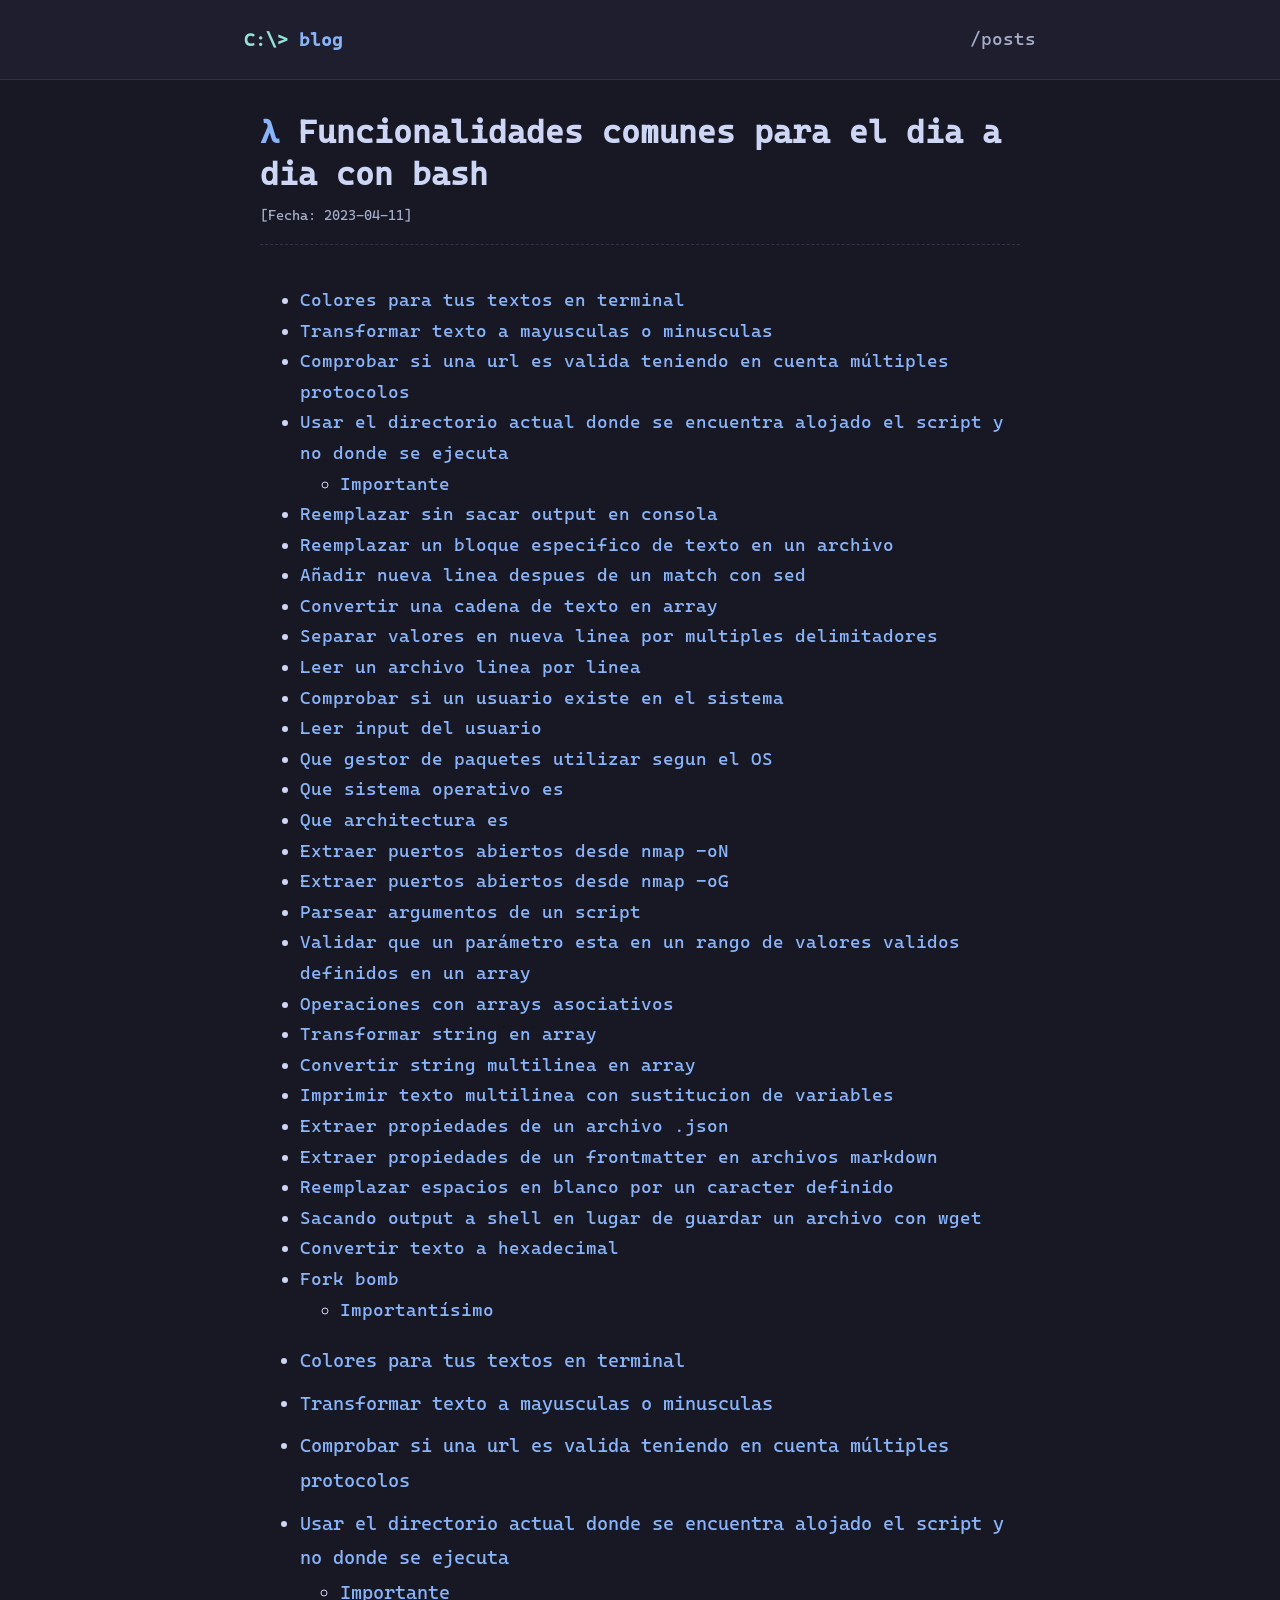
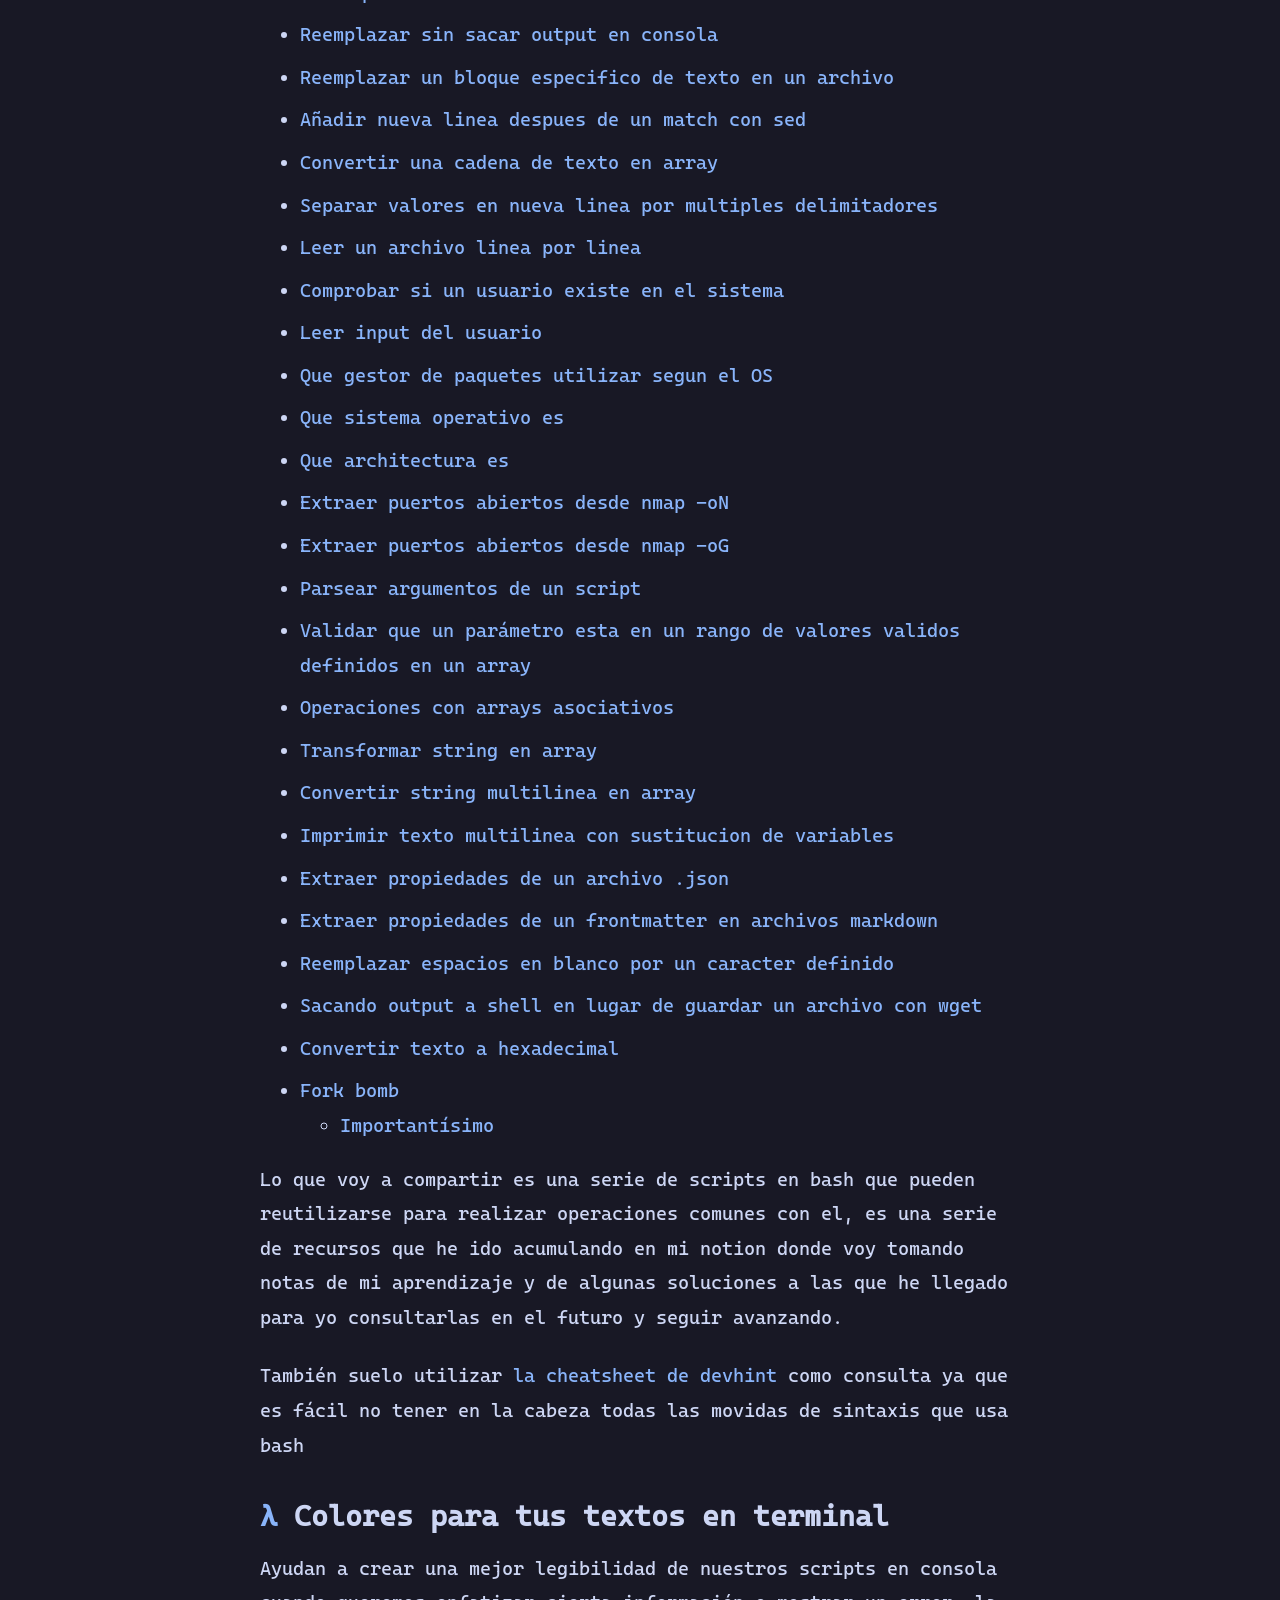
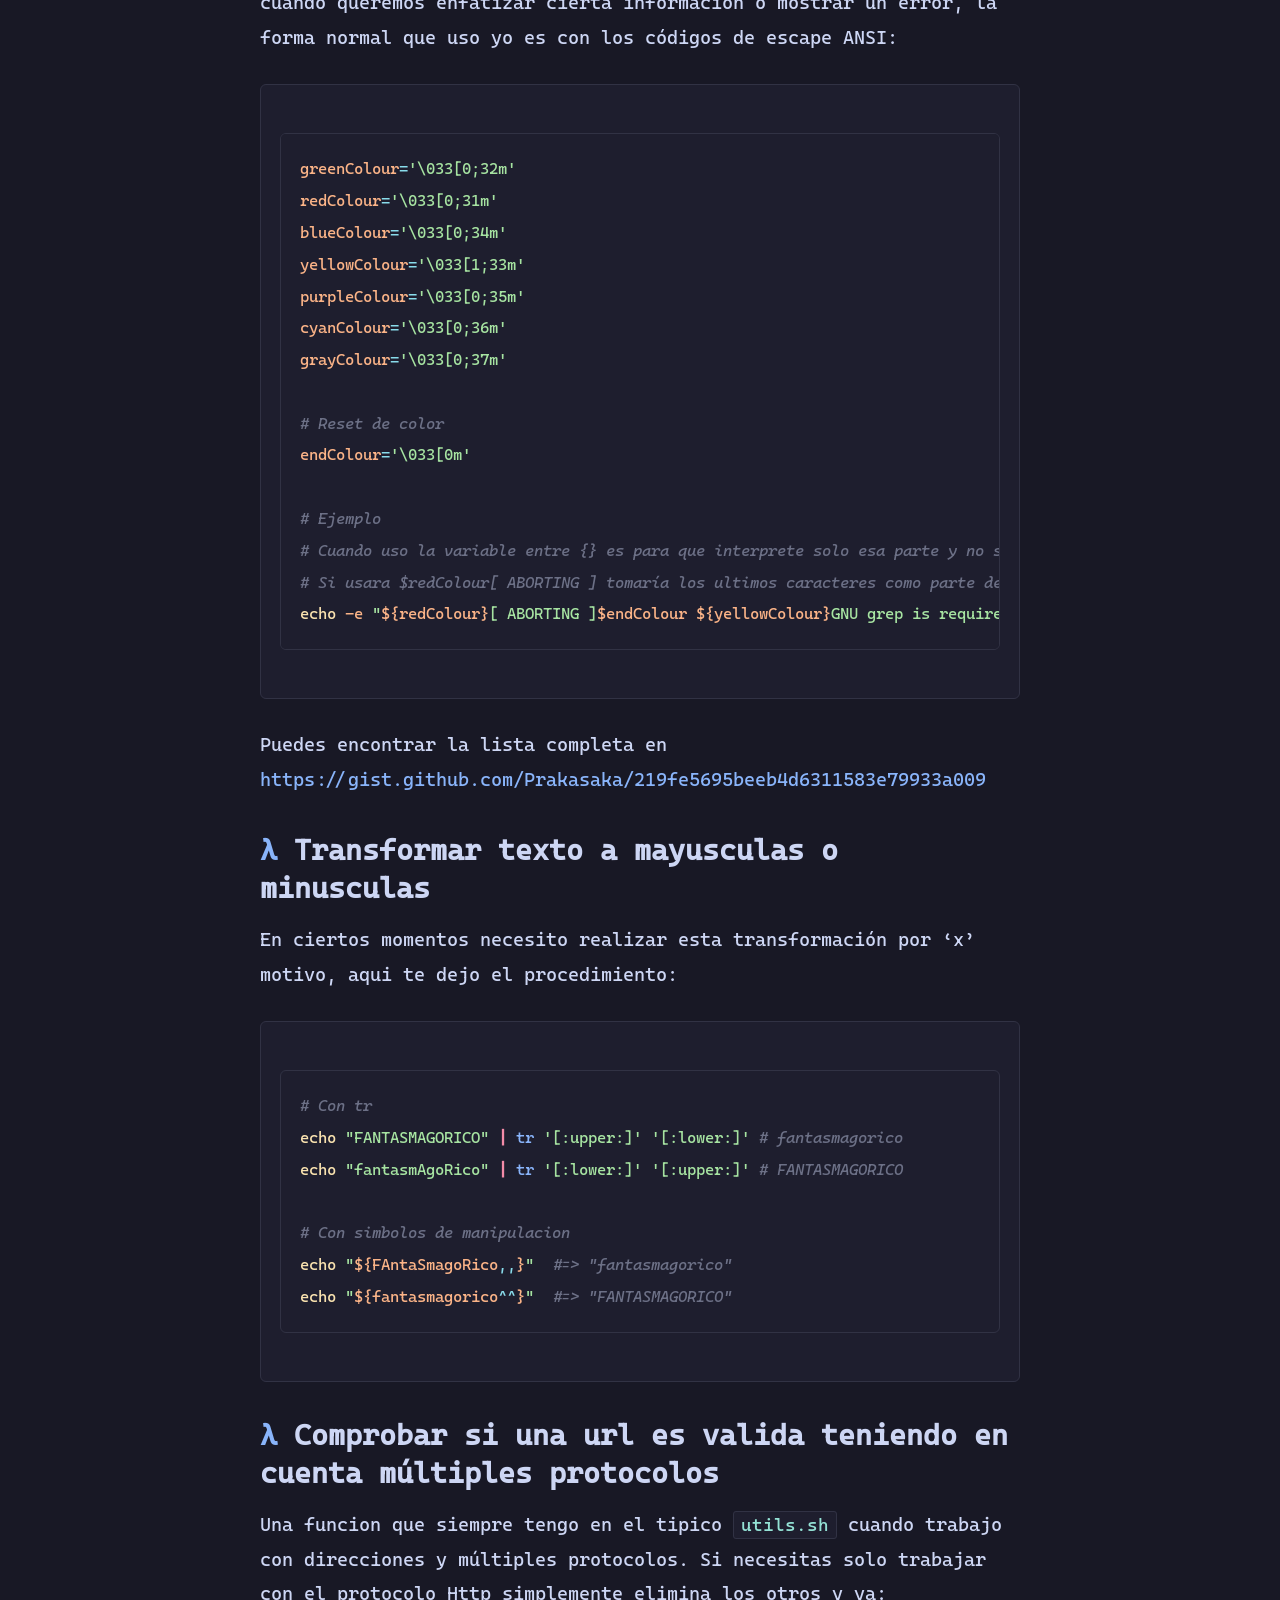
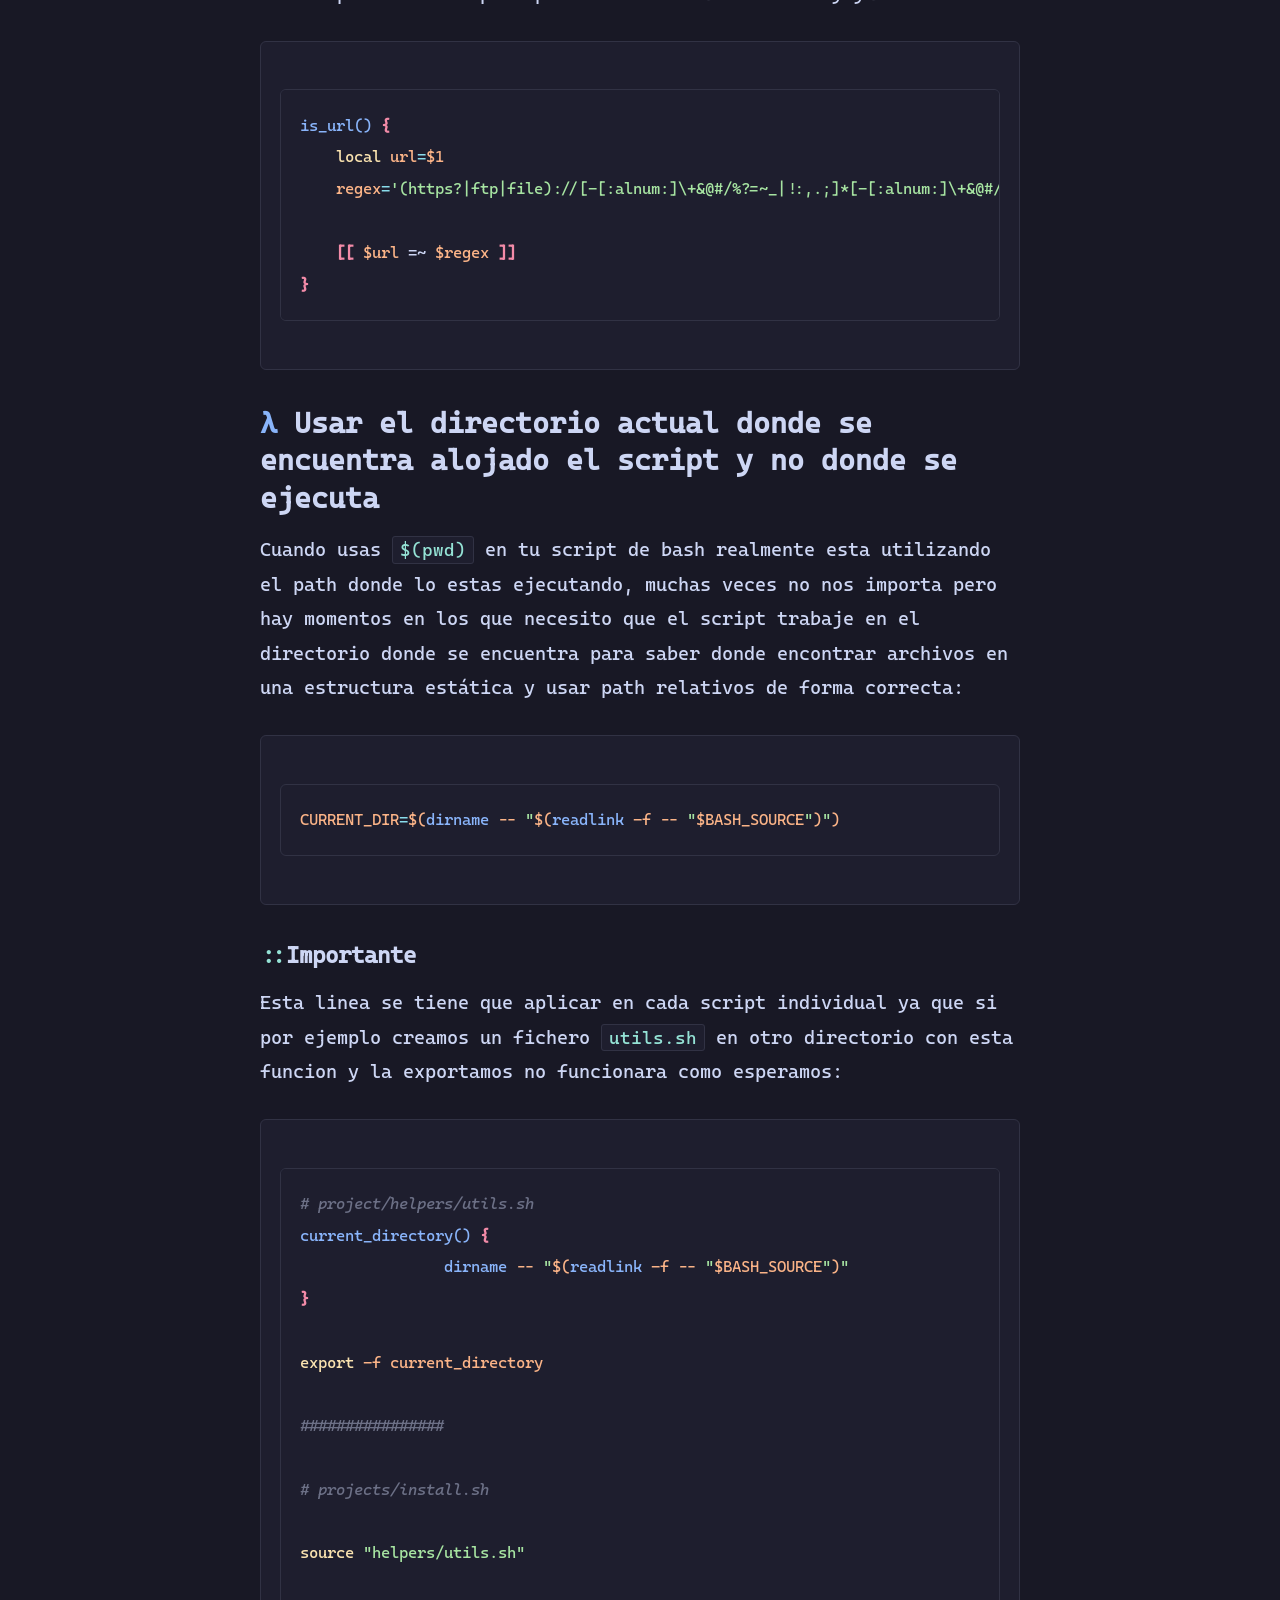
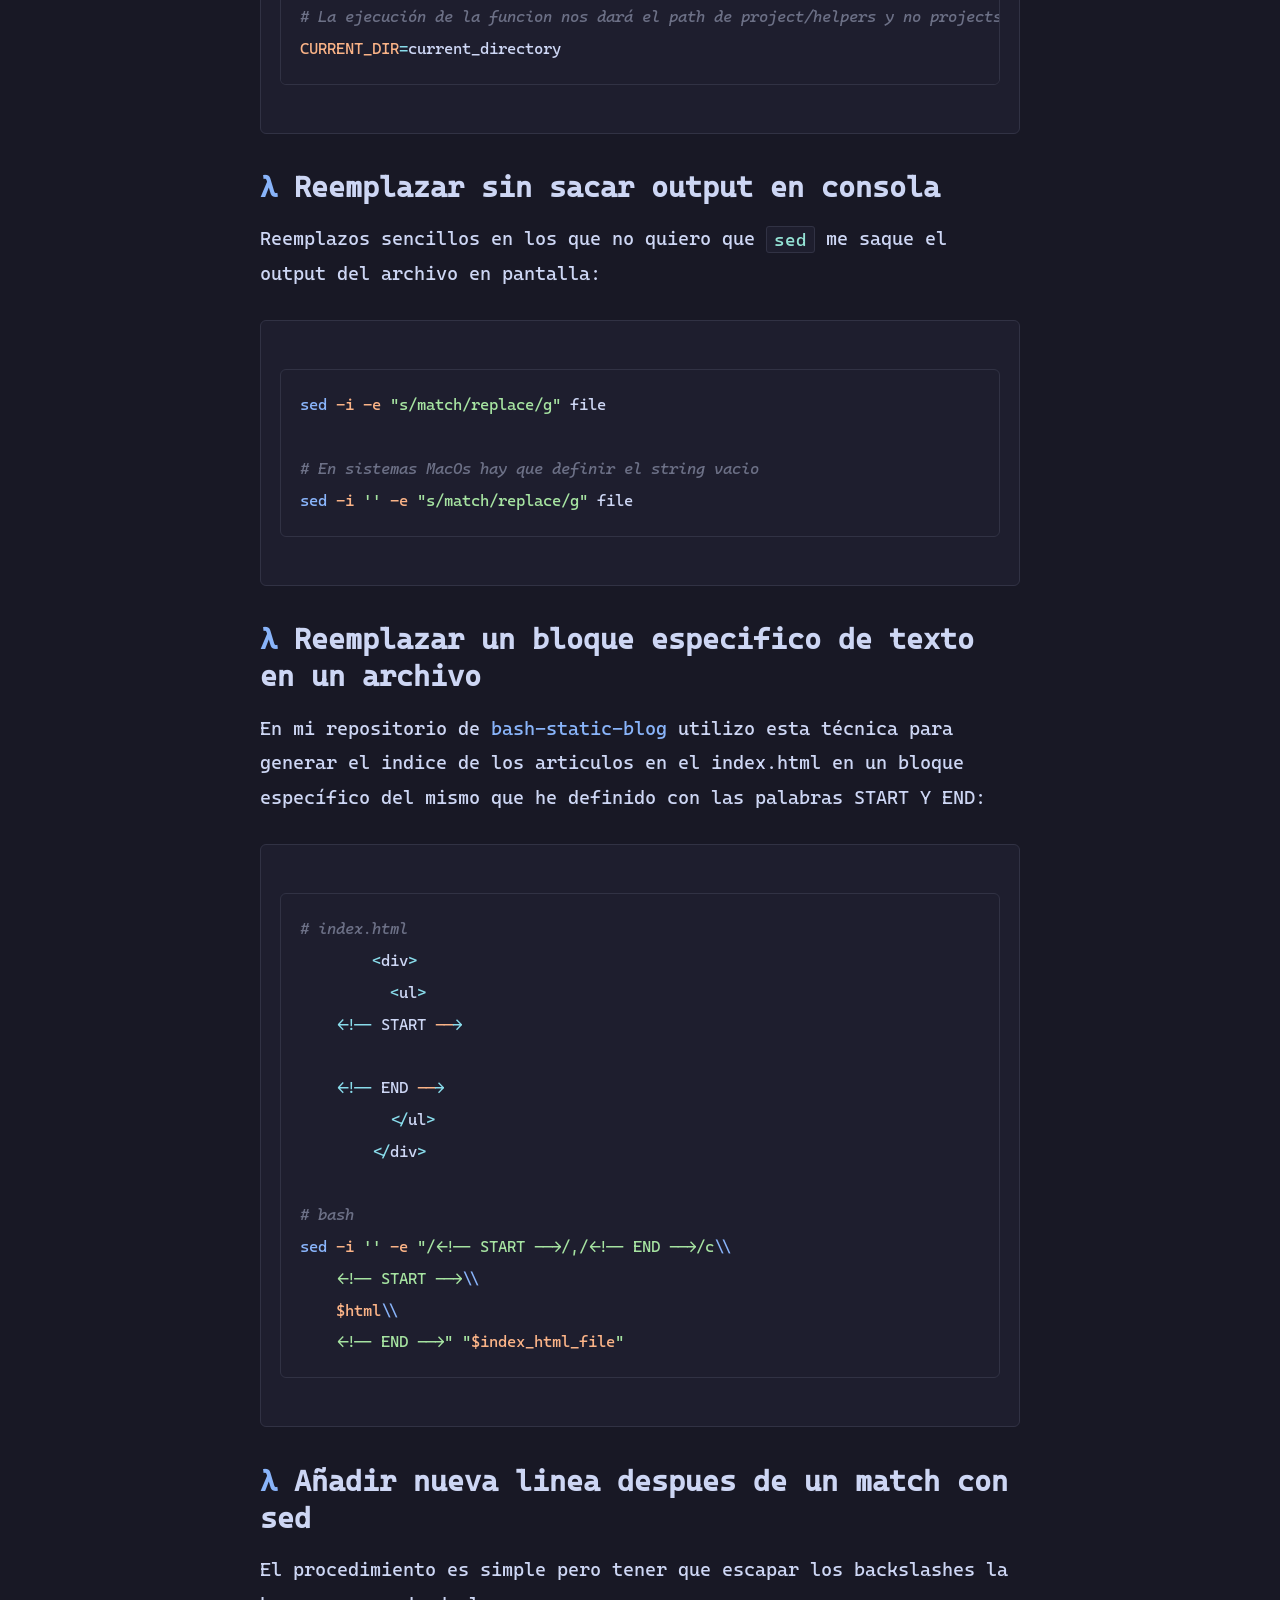
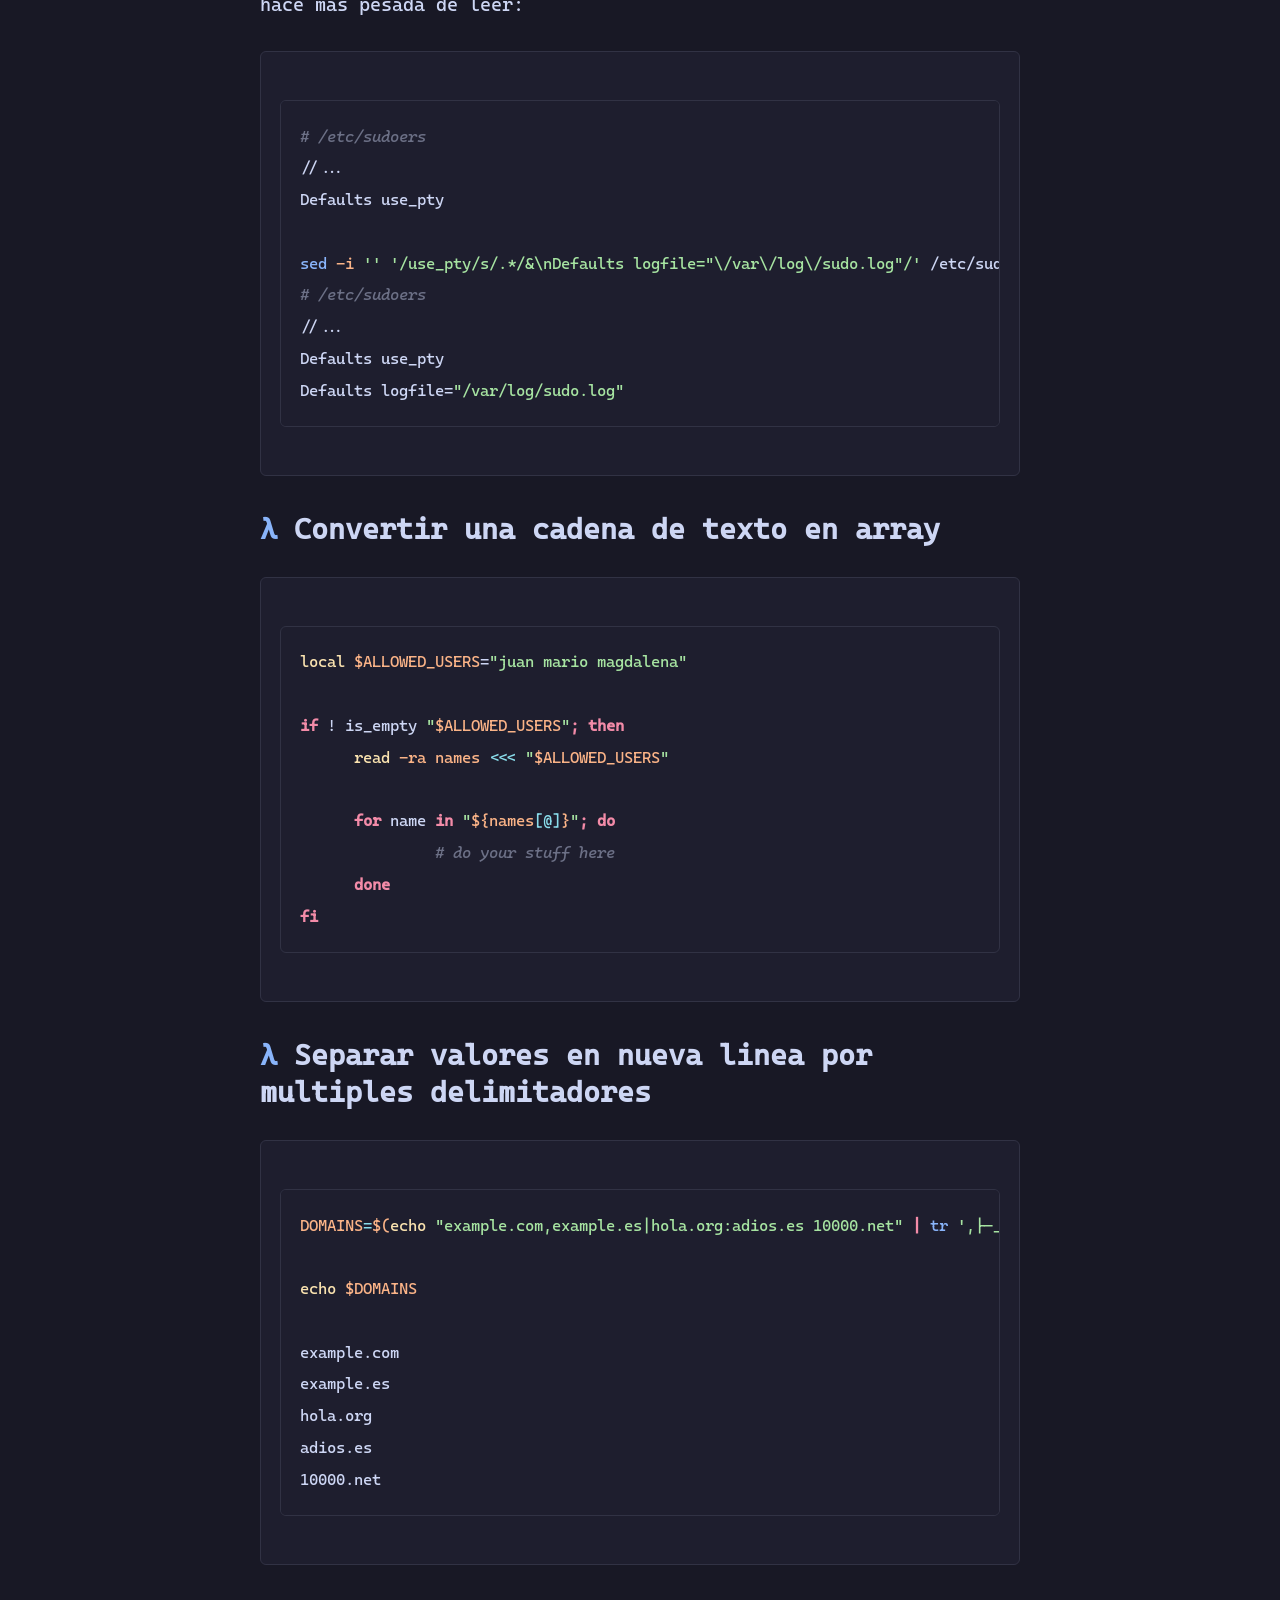
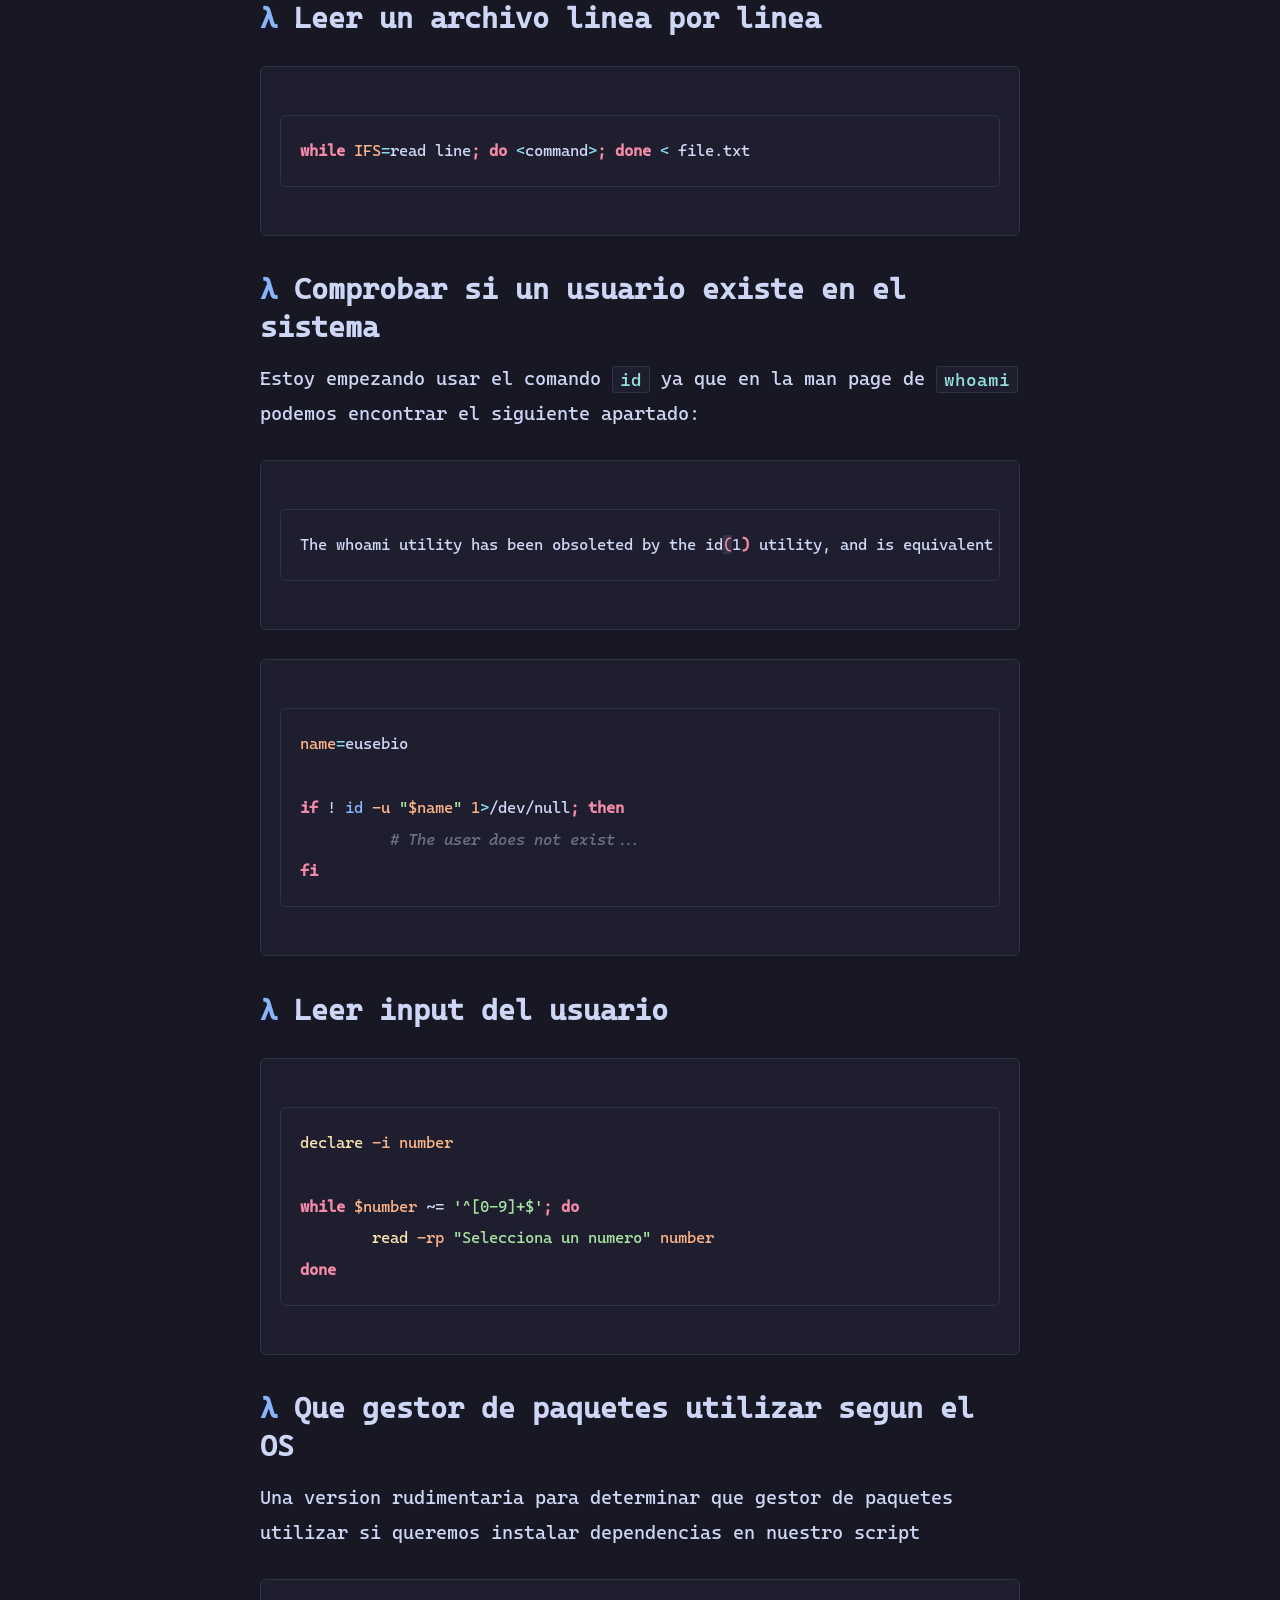
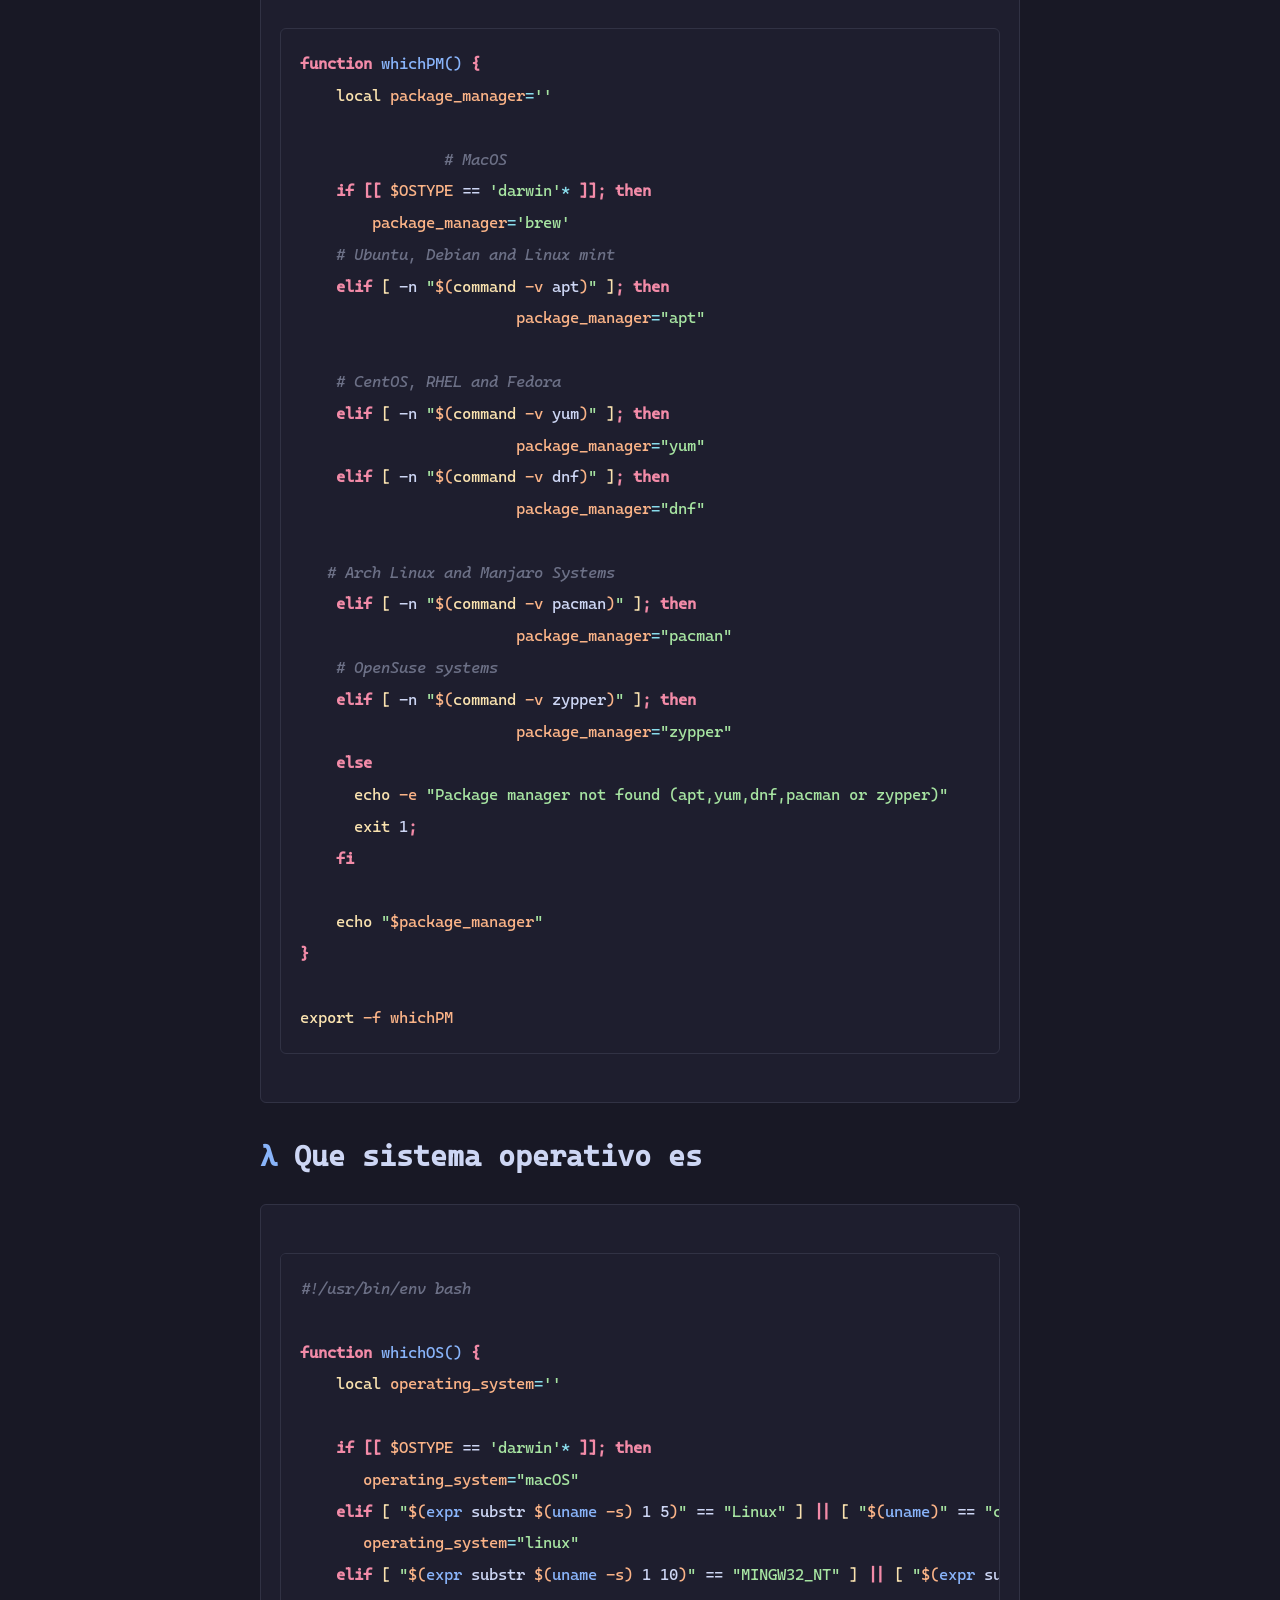
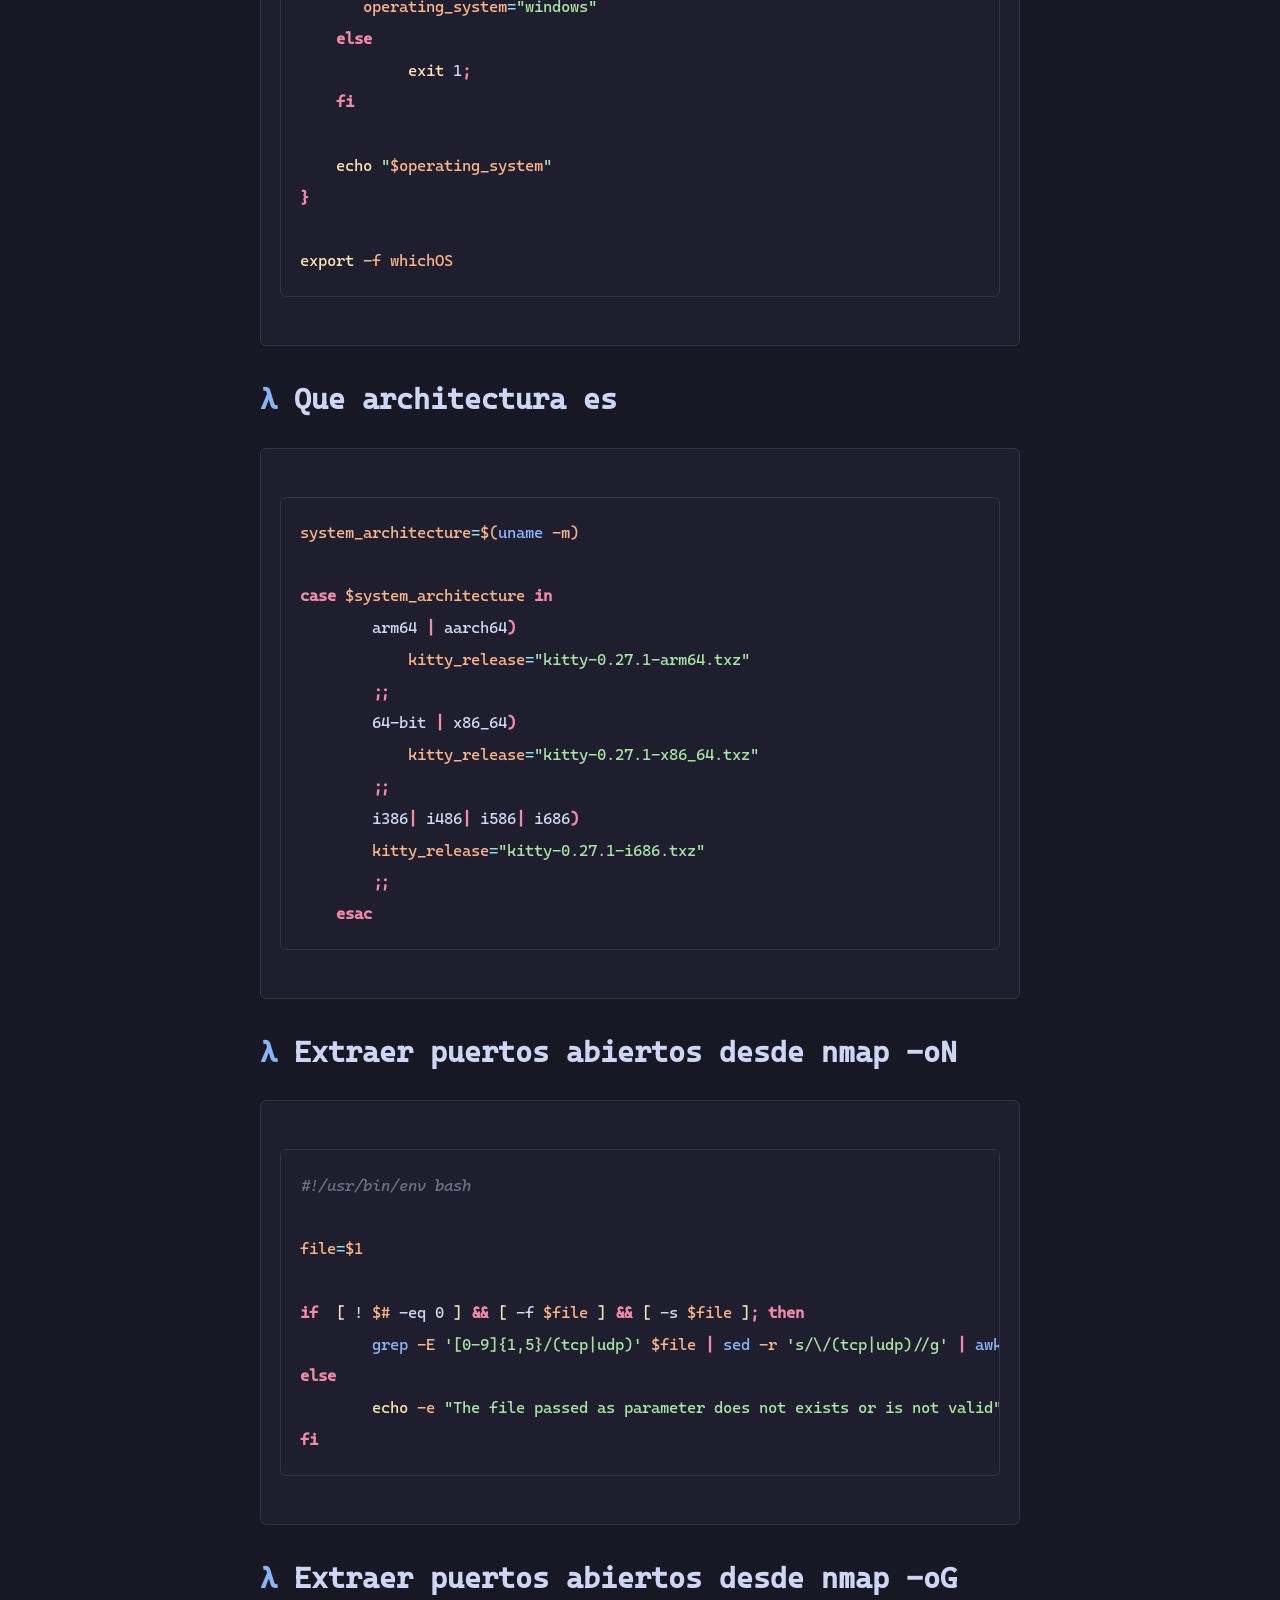
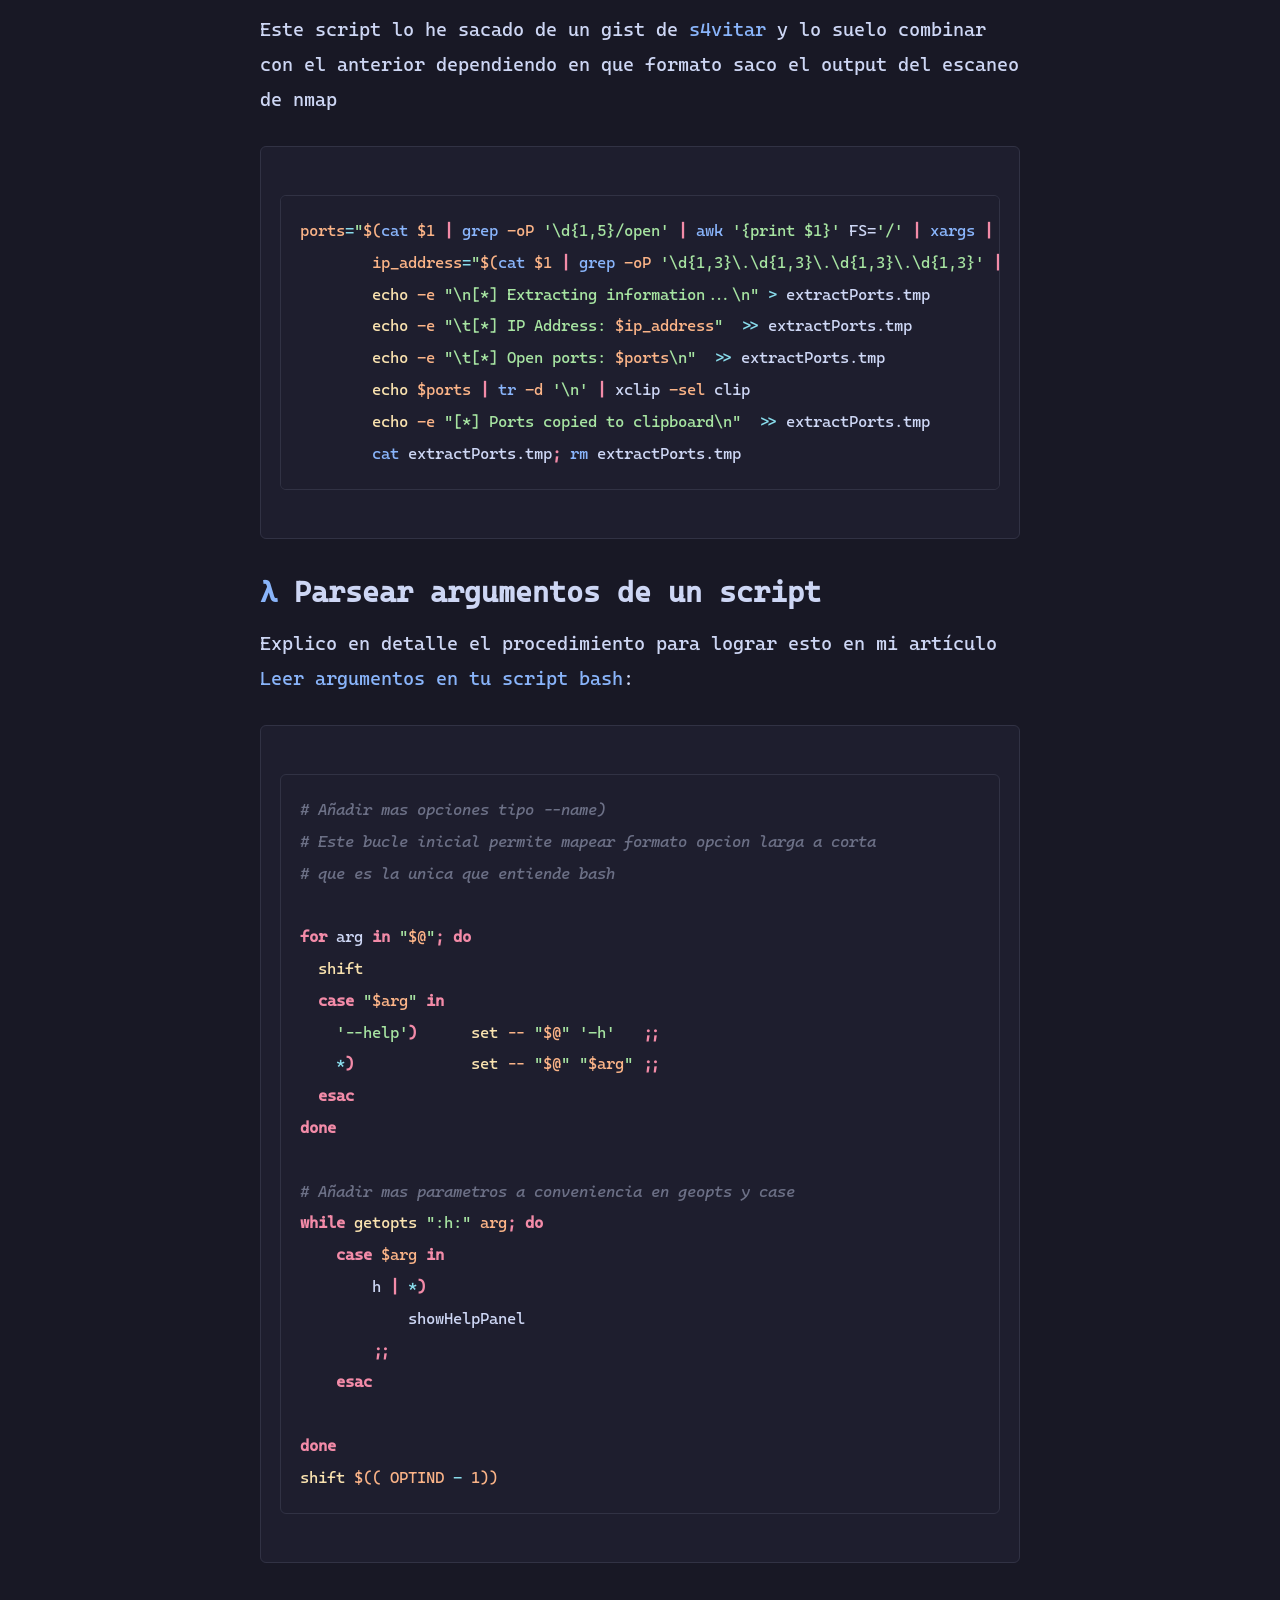
<file: blog/2023/funcionalidades-comunes-para-el-dia-a-dia-con-bash.html>
<!doctype html><html lang="es"><head><meta charset="UTF-8" /><meta name="viewport" content="width=device-width, initial-scale=1.0" /><title>Funcionalidades comunes para el dia a dia con bash</title><link rel="stylesheet" href="../../styles/normalize.css" /><link rel="stylesheet" href="../../styles/globals.css" /><link rel="stylesheet" href="../../styles/article.css" /></head><body><header class="site-header"><div class="header-container"><a href="/" class="site-title">blog</a><nav class="site-nav"><a href="/">/posts</a></nav></div></header><main class="container"><article><header class="article-header"><h1 class="article-title">Funcionalidades comunes para el dia a dia con bash</h1><div class="article-meta"><time datetime="2023-04-11">[Fecha: 2023-04-11]</time></div></header><nav aria-label="Tabla de Contenidos"><ul><li><a href="#colores-para-tus-textos-en-terminal" id="toc-colores-para-tus-textos-en-terminal">Colores para tus textos en terminal</a></li><li><a href="#transformar-texto-a-mayusculas-o-minusculas" id="toc-transformar-texto-a-mayusculas-o-minusculas">Transformar texto a mayusculas o minusculas</a></li><li><a href="#comprobar-si-una-url-es-valida-teniendo-en-cuenta-múltiples-protocolos" id="toc-comprobar-si-una-url-es-valida-teniendo-en-cuenta-múltiples-protocolos">Comprobar si una url es valida teniendo en cuenta múltiples protocolos</a></li><li><a href="#usar-el-directorio-actual-donde-se-encuentra-alojado-el-script-y-no-donde-se-ejecuta" id="toc-usar-el-directorio-actual-donde-se-encuentra-alojado-el-script-y-no-donde-se-ejecuta">Usar el directorio actual donde se encuentra alojado el script y no donde se ejecuta</a><ul><li><a href="#importante" id="toc-importante">Importante</a></li></ul></li><li><a href="#reemplazar-sin-sacar-output-en-consola" id="toc-reemplazar-sin-sacar-output-en-consola">Reemplazar sin sacar output en consola</a></li><li><a href="#reemplazar-un-bloque-especifico-de-texto-en-un-archivo" id="toc-reemplazar-un-bloque-especifico-de-texto-en-un-archivo">Reemplazar un bloque especifico de texto en un archivo</a></li><li><a href="#añadir-nueva-linea-despues-de-un-match-con-sed" id="toc-añadir-nueva-linea-despues-de-un-match-con-sed">Añadir nueva linea despues de un match con sed</a></li><li><a href="#convertir-una-cadena-de-texto-en-array" id="toc-convertir-una-cadena-de-texto-en-array">Convertir una cadena de texto en array</a></li><li><a href="#separar-valores-en-nueva-linea-por-multiples-delimitadores" id="toc-separar-valores-en-nueva-linea-por-multiples-delimitadores">Separar valores en nueva linea por multiples delimitadores</a></li><li><a href="#leer-un-archivo-linea-por-linea" id="toc-leer-un-archivo-linea-por-linea">Leer un archivo linea por linea</a></li><li><a href="#comprobar-si-un-usuario-existe-en-el-sistema" id="toc-comprobar-si-un-usuario-existe-en-el-sistema">Comprobar si un usuario existe en el sistema</a></li><li><a href="#leer-input-del-usuario" id="toc-leer-input-del-usuario">Leer input del usuario</a></li><li><a href="#que-gestor-de-paquetes-utilizar-segun-el-os" id="toc-que-gestor-de-paquetes-utilizar-segun-el-os">Que gestor de paquetes utilizar segun el OS</a></li><li><a href="#que-sistema-operativo-es" id="toc-que-sistema-operativo-es">Que sistema operativo es</a></li><li><a href="#que-architectura-es" id="toc-que-architectura-es">Que architectura es</a></li><li><a href="#extraer-puertos-abiertos-desde-nmap--on" id="toc-extraer-puertos-abiertos-desde-nmap--on">Extraer puertos abiertos desde nmap -oN</a></li><li><a href="#extraer-puertos-abiertos-desde-nmap--og" id="toc-extraer-puertos-abiertos-desde-nmap--og">Extraer puertos abiertos desde nmap -oG</a></li><li><a href="#parsear-argumentos-de-un-script" id="toc-parsear-argumentos-de-un-script">Parsear argumentos de un script</a></li><li><a href="#validar-que-un-parámetro-esta-en-un-rango-de-valores-validos-definidos-en-un-array" id="toc-validar-que-un-parámetro-esta-en-un-rango-de-valores-validos-definidos-en-un-array">Validar que un parámetro esta en un rango de valores validos definidos en un array</a></li><li><a href="#operaciones-con-arrays-asociativos" id="toc-operaciones-con-arrays-asociativos">Operaciones con arrays asociativos</a></li><li><a href="#transformar-string-en-array" id="toc-transformar-string-en-array">Transformar string en array</a></li><li><a href="#convertir-string-multilinea-en-array" id="toc-convertir-string-multilinea-en-array">Convertir string multilinea en array</a></li><li><a href="#imprimir-texto-multilinea-con-sustitucion-de-variables" id="toc-imprimir-texto-multilinea-con-sustitucion-de-variables">Imprimir texto multilinea con sustitucion de variables</a></li><li><a href="#extraer-propiedades-de-un-archivo-.json" id="toc-extraer-propiedades-de-un-archivo-.json">Extraer propiedades de un archivo .json</a></li><li><a href="#extraer-propiedades-de-un-frontmatter-en-archivos-markdown" id="toc-extraer-propiedades-de-un-frontmatter-en-archivos-markdown">Extraer propiedades de un frontmatter en archivos markdown</a></li><li><a href="#reemplazar-espacios-en-blanco-por-un-caracter-definido" id="toc-reemplazar-espacios-en-blanco-por-un-caracter-definido">Reemplazar espacios en blanco por un caracter definido</a></li><li><a href="#sacando-output-a-shell-en-lugar-de-guardar-un-archivo-con-wget" id="toc-sacando-output-a-shell-en-lugar-de-guardar-un-archivo-con-wget">Sacando output a shell en lugar de guardar un archivo con wget</a></li><li><a href="#convertir-texto-a-hexadecimal" id="toc-convertir-texto-a-hexadecimal">Convertir texto a hexadecimal</a></li><li><a href="#fork-bomb" id="toc-fork-bomb">Fork bomb</a><ul><li><a href="#importantísimo" id="toc-importantísimo">Importantísimo</a></li></ul></li></ul></nav><div class="article-body"><ul><li><a href="#colores-para-tus-textos-en-terminal">Colores para tus textos en terminal</a></li><li><a href="#transformar-texto-a-mayusculas-o-minusculas">Transformar texto a mayusculas o minusculas</a></li><li><a href="#comprobar-si-una-url-es-valida-teniendo-en-cuenta-múltiples-protocolos">Comprobar si una url es valida teniendo en cuenta múltiples protocolos</a></li><li><a href="#usar-el-directorio-actual-donde-se-encuentra-alojado-el-script-y-no-donde-se-ejecuta">Usar el directorio actual donde se encuentra alojado el script y no donde se ejecuta</a><ul><li><a href="#importante">Importante</a></li></ul></li><li><a href="#reemplazar-sin-sacar-output-en-consola">Reemplazar sin sacar output en consola</a></li><li><a href="#reemplazar-un-bloque-especifico-de-texto-en-un-archivo">Reemplazar un bloque especifico de texto en un archivo</a></li><li><a href="#añadir-nueva-linea-despues-de-un-match-con-sed">Añadir nueva linea despues de un match con sed</a></li><li><a href="#convertir-una-cadena-de-texto-en-array">Convertir una cadena de texto en array</a></li><li><a href="#separar-valores-en-nueva-linea-por-multiples-delimitadores">Separar valores en nueva linea por multiples delimitadores</a></li><li><a href="#leer-un-archivo-linea-por-linea">Leer un archivo linea por linea</a></li><li><a href="#comprobar-si-un-usuario-existe-en-el-sistema">Comprobar si un usuario existe en el sistema</a></li><li><a href="#leer-input-del-usuario">Leer input del usuario</a></li><li><a href="#que-gestor-de-paquetes-utilizar-segun-el-os">Que gestor de paquetes utilizar segun el OS</a></li><li><a href="#que-sistema-operativo-es">Que sistema operativo es</a></li><li><a href="#que-architectura-es">Que architectura es</a></li><li><a href="#extraer-puertos-abiertos-desde-nmap--on">Extraer puertos abiertos desde nmap -oN</a></li><li><a href="#extraer-puertos-abiertos-desde-nmap--og">Extraer puertos abiertos desde nmap -oG</a></li><li><a href="#parsear-argumentos-de-un-script">Parsear argumentos de un script</a></li><li><a href="#validar-que-un-parámetro-esta-en-un-rango-de-valores-validos-definidos-en-un-array">Validar que un parámetro esta en un rango de valores validos definidos en un array</a></li><li><a href="#operaciones-con-arrays-asociativos">Operaciones con arrays asociativos</a></li><li><a href="#transformar-string-en-array">Transformar string en array</a></li><li><a href="#convertir-string-multilinea-en-array">Convertir string multilinea en array</a></li><li><a href="#imprimir-texto-multilinea-con-sustitucion-de-variables">Imprimir texto multilinea con sustitucion de variables</a></li><li><a href="#extraer-propiedades-de-un-archivo-json">Extraer propiedades de un archivo .json</a></li><li><a href="#extraer-propiedades-de-un-frontmatter-en-archivos-markdown">Extraer propiedades de un frontmatter en archivos markdown</a></li><li><a href="#reemplazar-espacios-en-blanco-por-un-caracter-definido">Reemplazar espacios en blanco por un caracter definido</a></li><li><a href="#sacando-output-a-shell-en-lugar-de-guardar-un-archivo-con-wget">Sacando output a shell en lugar de guardar un archivo con wget</a></li><li><a href="#convertir-texto-a-hexadecimal">Convertir texto a hexadecimal</a></li><li><a href="#fork-bomb">Fork bomb</a><ul><li><a href="#importantísimo">Importantísimo</a></li></ul></li></ul><p>Lo que voy a compartir es una serie de scripts en bash que pueden reutilizarse para realizar operaciones comunes con el, es una serie de recursos que he ido acumulando en mi notion donde voy tomando notas de mi aprendizaje y de algunas soluciones a las que he llegado para yo consultarlas en el futuro y seguir avanzando.</p><p>También suelo utilizar <a href="https://devhints.io/bash">la cheatsheet de devhint</a> como consulta ya que es fácil no tener en la cabeza todas las movidas de sintaxis que usa bash</p><h1 id="colores-para-tus-textos-en-terminal">Colores para tus textos en terminal</h1><p>Ayudan a crear una mejor legibilidad de nuestros scripts en consola cuando queremos enfatizar cierta información o mostrar un error, la forma normal que uso yo es con los códigos de escape ANSI:</p><div class="sourceCode" id="cb1"><pre
class="sourceCode bash"><code class="sourceCode bash"><span id="cb1-1"><a href="#cb1-1" aria-hidden="true" tabindex="-1"></a><span class="va">greenColour</span><span class="op">=</span><span class="st">&#39;\033[0;32m&#39;</span></span>
<span id="cb1-2"><a href="#cb1-2" aria-hidden="true" tabindex="-1"></a><span class="va">redColour</span><span class="op">=</span><span class="st">&#39;\033[0;31m&#39;</span></span>
<span id="cb1-3"><a href="#cb1-3" aria-hidden="true" tabindex="-1"></a><span class="va">blueColour</span><span class="op">=</span><span class="st">&#39;\033[0;34m&#39;</span></span>
<span id="cb1-4"><a href="#cb1-4" aria-hidden="true" tabindex="-1"></a><span class="va">yellowColour</span><span class="op">=</span><span class="st">&#39;\033[1;33m&#39;</span></span>
<span id="cb1-5"><a href="#cb1-5" aria-hidden="true" tabindex="-1"></a><span class="va">purpleColour</span><span class="op">=</span><span class="st">&#39;\033[0;35m&#39;</span></span>
<span id="cb1-6"><a href="#cb1-6" aria-hidden="true" tabindex="-1"></a><span class="va">cyanColour</span><span class="op">=</span><span class="st">&#39;\033[0;36m&#39;</span></span>
<span id="cb1-7"><a href="#cb1-7" aria-hidden="true" tabindex="-1"></a><span class="va">grayColour</span><span class="op">=</span><span class="st">&#39;\033[0;37m&#39;</span></span>
<span id="cb1-8"><a href="#cb1-8" aria-hidden="true" tabindex="-1"></a></span>
<span id="cb1-9"><a href="#cb1-9" aria-hidden="true" tabindex="-1"></a><span class="co"># Reset de color</span></span>
<span id="cb1-10"><a href="#cb1-10" aria-hidden="true" tabindex="-1"></a><span class="va">endColour</span><span class="op">=</span><span class="st">&#39;\033[0m&#39;</span></span>
<span id="cb1-11"><a href="#cb1-11" aria-hidden="true" tabindex="-1"></a></span>
<span id="cb1-12"><a href="#cb1-12" aria-hidden="true" tabindex="-1"></a><span class="co"># Ejemplo</span></span>
<span id="cb1-13"><a href="#cb1-13" aria-hidden="true" tabindex="-1"></a><span class="co"># Cuando uso la variable entre {} es para que interprete solo esa parte y no se superponga con el texto que viene</span></span>
<span id="cb1-14"><a href="#cb1-14" aria-hidden="true" tabindex="-1"></a><span class="co"># Si usara $redColour[ ABORTING ] tomaría los ultimos caracteres como parte de la variable</span></span>
<span id="cb1-15"><a href="#cb1-15" aria-hidden="true" tabindex="-1"></a><span class="bu">echo</span> <span class="at">-e</span> <span class="st">&quot;</span><span class="va">${redColour}</span><span class="st">[ ABORTING ]</span><span class="va">$endColour</span><span class="st"> </span><span class="va">${yellowColour}</span><span class="st">GNU grep is required. Install it with</span><span class="va">$endColour</span><span class="st"> </span><span class="va">${cyanColour}</span><span class="st">&#39;brew install grep&#39;</span><span class="va">$endColour</span><span class="st">&quot;</span> <span class="op">&gt;&amp;</span><span class="dv">2</span></span></code></pre></div><p>Puedes encontrar la lista completa en <a href="https://gist.github.com/Prakasaka/219fe5695beeb4d6311583e79933a009">https://gist.github.com/Prakasaka/219fe5695beeb4d6311583e79933a009</a></p><h1 id="transformar-texto-a-mayusculas-o-minusculas">Transformar texto a mayusculas o minusculas</h1><p>En ciertos momentos necesito realizar esta transformación por ‘x’ motivo, aqui te dejo el procedimiento:</p><div class="sourceCode" id="cb2"><pre
class="sourceCode bash"><code class="sourceCode bash"><span id="cb2-1"><a href="#cb2-1" aria-hidden="true" tabindex="-1"></a><span class="co"># Con tr</span></span>
<span id="cb2-2"><a href="#cb2-2" aria-hidden="true" tabindex="-1"></a><span class="bu">echo</span> <span class="st">&quot;FANTASMAGORICO&quot;</span> <span class="kw">|</span> <span class="fu">tr</span> <span class="st">&#39;[:upper:]&#39;</span> <span class="st">&#39;[:lower:]&#39;</span> <span class="co"># fantasmagorico</span></span>
<span id="cb2-3"><a href="#cb2-3" aria-hidden="true" tabindex="-1"></a><span class="bu">echo</span> <span class="st">&quot;fantasmAgoRico&quot;</span> <span class="kw">|</span> <span class="fu">tr</span> <span class="st">&#39;[:lower:]&#39;</span> <span class="st">&#39;[:upper:]&#39;</span> <span class="co"># FANTASMAGORICO</span></span>
<span id="cb2-4"><a href="#cb2-4" aria-hidden="true" tabindex="-1"></a></span>
<span id="cb2-5"><a href="#cb2-5" aria-hidden="true" tabindex="-1"></a><span class="co"># Con simbolos de manipulacion</span></span>
<span id="cb2-6"><a href="#cb2-6" aria-hidden="true" tabindex="-1"></a><span class="bu">echo</span> <span class="st">&quot;</span><span class="va">${FAntaSmagoRico</span><span class="op">,,</span><span class="va">}</span><span class="st">&quot;</span>  <span class="co">#=&gt; &quot;fantasmagorico&quot;</span></span>
<span id="cb2-7"><a href="#cb2-7" aria-hidden="true" tabindex="-1"></a><span class="bu">echo</span> <span class="st">&quot;</span><span class="va">${fantasmagorico</span><span class="op">^^</span><span class="va">}</span><span class="st">&quot;</span>  <span class="co">#=&gt; &quot;FANTASMAGORICO&quot;</span></span></code></pre></div><h1 id="comprobar-si-una-url-es-valida-teniendo-en-cuenta-múltiples-protocolos">Comprobar si una url es valida teniendo en cuenta múltiples protocolos</h1><p>Una funcion que siempre tengo en el tipico <code>utils.sh</code> cuando trabajo con direcciones y múltiples protocolos. Si necesitas solo trabajar con el protocolo Http simplemente elimina los otros y ya:</p><div class="sourceCode" id="cb3"><pre
class="sourceCode bash"><code class="sourceCode bash"><span id="cb3-1"><a href="#cb3-1" aria-hidden="true" tabindex="-1"></a><span class="fu">is_url()</span> <span class="kw">{</span></span>
<span id="cb3-2"><a href="#cb3-2" aria-hidden="true" tabindex="-1"></a>    <span class="bu">local</span> <span class="va">url</span><span class="op">=</span><span class="va">$1</span></span>
<span id="cb3-3"><a href="#cb3-3" aria-hidden="true" tabindex="-1"></a>    <span class="va">regex</span><span class="op">=</span><span class="st">&#39;(https?|ftp|file)://[-[:alnum:]\+&amp;@#/%?=~_|!:,.;]*[-[:alnum:]\+&amp;@#/%=~_|]&#39;</span></span>
<span id="cb3-4"><a href="#cb3-4" aria-hidden="true" tabindex="-1"></a></span>
<span id="cb3-5"><a href="#cb3-5" aria-hidden="true" tabindex="-1"></a>    <span class="kw">[[</span> <span class="va">$url</span> <span class="ot">=~</span> <span class="va">$regex</span> <span class="kw">]]</span></span>
<span id="cb3-6"><a href="#cb3-6" aria-hidden="true" tabindex="-1"></a><span class="kw">}</span></span></code></pre></div><h1 id="usar-el-directorio-actual-donde-se-encuentra-alojado-el-script-y-no-donde-se-ejecuta">Usar el directorio actual donde se encuentra alojado el script y no donde se ejecuta</h1><p>Cuando usas <code>$(pwd)</code> en tu script de bash realmente esta utilizando el path donde lo estas ejecutando, muchas veces no nos importa pero hay momentos en los que necesito que el script trabaje en el directorio donde se encuentra para saber donde encontrar archivos en una estructura estática y usar path relativos de forma correcta:</p><div class="sourceCode" id="cb4"><pre
class="sourceCode bash"><code class="sourceCode bash"><span id="cb4-1"><a href="#cb4-1" aria-hidden="true" tabindex="-1"></a><span class="va">CURRENT_DIR</span><span class="op">=</span><span class="va">$(</span><span class="fu">dirname</span> <span class="at">--</span> <span class="st">&quot;</span><span class="va">$(</span><span class="fu">readlink</span> <span class="at">-f</span> <span class="at">--</span> <span class="st">&quot;</span><span class="va">$BASH_SOURCE</span><span class="st">&quot;</span><span class="va">)</span><span class="st">&quot;</span><span class="va">)</span></span></code></pre></div><h2 id="importante">Importante</h2><p>Esta linea se tiene que aplicar en cada script individual ya que si por ejemplo creamos un fichero <code>utils.sh</code> en otro directorio con esta funcion y la exportamos no funcionara como esperamos:</p><div class="sourceCode" id="cb5"><pre
class="sourceCode bash"><code class="sourceCode bash"><span id="cb5-1"><a href="#cb5-1" aria-hidden="true" tabindex="-1"></a><span class="co"># project/helpers/utils.sh</span></span>
<span id="cb5-2"><a href="#cb5-2" aria-hidden="true" tabindex="-1"></a><span class="fu">current_directory()</span> <span class="kw">{</span></span>
<span id="cb5-3"><a href="#cb5-3" aria-hidden="true" tabindex="-1"></a>		<span class="fu">dirname</span> <span class="at">--</span> <span class="st">&quot;</span><span class="va">$(</span><span class="fu">readlink</span> <span class="at">-f</span> <span class="at">--</span> <span class="st">&quot;</span><span class="va">$BASH_SOURCE</span><span class="st">&quot;</span><span class="va">)</span><span class="st">&quot;</span></span>
<span id="cb5-4"><a href="#cb5-4" aria-hidden="true" tabindex="-1"></a><span class="kw">}</span></span>
<span id="cb5-5"><a href="#cb5-5" aria-hidden="true" tabindex="-1"></a></span>
<span id="cb5-6"><a href="#cb5-6" aria-hidden="true" tabindex="-1"></a><span class="bu">export</span> <span class="at">-f</span> <span class="va">current_directory</span></span>
<span id="cb5-7"><a href="#cb5-7" aria-hidden="true" tabindex="-1"></a></span>
<span id="cb5-8"><a href="#cb5-8" aria-hidden="true" tabindex="-1"></a><span class="co">################</span></span>
<span id="cb5-9"><a href="#cb5-9" aria-hidden="true" tabindex="-1"></a></span>
<span id="cb5-10"><a href="#cb5-10" aria-hidden="true" tabindex="-1"></a><span class="co"># projects/install.sh</span></span>
<span id="cb5-11"><a href="#cb5-11" aria-hidden="true" tabindex="-1"></a></span>
<span id="cb5-12"><a href="#cb5-12" aria-hidden="true" tabindex="-1"></a><span class="bu">source</span> <span class="st">&quot;helpers/utils.sh&quot;</span></span>
<span id="cb5-13"><a href="#cb5-13" aria-hidden="true" tabindex="-1"></a></span>
<span id="cb5-14"><a href="#cb5-14" aria-hidden="true" tabindex="-1"></a><span class="co"># La ejecución de la funcion nos dará el path de project/helpers y no projects/</span></span>
<span id="cb5-15"><a href="#cb5-15" aria-hidden="true" tabindex="-1"></a><span class="va">CURRENT_DIR</span><span class="op">=</span>current_directory</span></code></pre></div><h1 id="reemplazar-sin-sacar-output-en-consola">Reemplazar sin sacar output en consola</h1><p>Reemplazos sencillos en los que no quiero que <code>sed</code> me saque el output del archivo en pantalla:</p><div class="sourceCode" id="cb6"><pre
class="sourceCode bash"><code class="sourceCode bash"><span id="cb6-1"><a href="#cb6-1" aria-hidden="true" tabindex="-1"></a><span class="fu">sed</span> <span class="at">-i</span> <span class="at">-e</span> <span class="st">&quot;s/match/replace/g&quot;</span> file</span>
<span id="cb6-2"><a href="#cb6-2" aria-hidden="true" tabindex="-1"></a></span>
<span id="cb6-3"><a href="#cb6-3" aria-hidden="true" tabindex="-1"></a><span class="co"># En sistemas MacOs hay que definir el string vacio</span></span>
<span id="cb6-4"><a href="#cb6-4" aria-hidden="true" tabindex="-1"></a><span class="fu">sed</span> <span class="at">-i</span> <span class="st">&#39;&#39;</span> <span class="at">-e</span> <span class="st">&quot;s/match/replace/g&quot;</span> file</span></code></pre></div><h1 id="reemplazar-un-bloque-especifico-de-texto-en-un-archivo">Reemplazar un bloque especifico de texto en un archivo</h1><p>En mi repositorio de <a href="https://github.com/s3r0s4pi3ns/bash-static-blog">bash-static-blog</a> utilizo esta técnica para generar el indice de los articulos en el index.html en un bloque específico del mismo que he definido con las palabras START Y END:</p><div class="sourceCode" id="cb7"><pre
class="sourceCode bash"><code class="sourceCode bash"><span id="cb7-1"><a href="#cb7-1" aria-hidden="true" tabindex="-1"></a><span class="co"># index.html</span></span>
<span id="cb7-2"><a href="#cb7-2" aria-hidden="true" tabindex="-1"></a>        <span class="op">&lt;</span>div<span class="op">&gt;</span></span>
<span id="cb7-3"><a href="#cb7-3" aria-hidden="true" tabindex="-1"></a>          <span class="op">&lt;</span>ul<span class="op">&gt;</span></span>
<span id="cb7-4"><a href="#cb7-4" aria-hidden="true" tabindex="-1"></a>    <span class="op">&lt;</span>!-- <span class="ex">START</span> <span class="at">--</span><span class="op">&gt;</span></span>
<span id="cb7-5"><a href="#cb7-5" aria-hidden="true" tabindex="-1"></a></span>
<span id="cb7-6"><a href="#cb7-6" aria-hidden="true" tabindex="-1"></a>    <span class="op">&lt;</span>!-- <span class="ex">END</span> <span class="at">--</span><span class="op">&gt;</span></span>
<span id="cb7-7"><a href="#cb7-7" aria-hidden="true" tabindex="-1"></a>          <span class="op">&lt;</span>/ul<span class="op">&gt;</span></span>
<span id="cb7-8"><a href="#cb7-8" aria-hidden="true" tabindex="-1"></a>        <span class="op">&lt;</span>/div<span class="op">&gt;</span></span>
<span id="cb7-9"><a href="#cb7-9" aria-hidden="true" tabindex="-1"></a></span>
<span id="cb7-10"><a href="#cb7-10" aria-hidden="true" tabindex="-1"></a><span class="co"># bash</span></span>
<span id="cb7-11"><a href="#cb7-11" aria-hidden="true" tabindex="-1"></a><span class="fu">sed</span> <span class="at">-i</span> <span class="st">&#39;&#39;</span> <span class="at">-e</span> <span class="st">&quot;/&lt;!-- START --&gt;/,/&lt;!-- END --&gt;/c</span><span class="dt">\\</span></span>
<span id="cb7-12"><a href="#cb7-12" aria-hidden="true" tabindex="-1"></a><span class="st">    &lt;!-- START --&gt;</span><span class="dt">\\</span></span>
<span id="cb7-13"><a href="#cb7-13" aria-hidden="true" tabindex="-1"></a><span class="st">    </span><span class="va">$html</span><span class="dt">\\</span></span>
<span id="cb7-14"><a href="#cb7-14" aria-hidden="true" tabindex="-1"></a><span class="st">    &lt;!-- END --&gt;&quot;</span> <span class="st">&quot;</span><span class="va">$index_html_file</span><span class="st">&quot;</span></span></code></pre></div><h1 id="añadir-nueva-linea-despues-de-un-match-con-sed">Añadir nueva linea despues de un match con sed</h1><p>El procedimiento es simple pero tener que escapar los backslashes la hace mas pesada de leer:</p><div class="sourceCode" id="cb8"><pre
class="sourceCode bash"><code class="sourceCode bash"><span id="cb8-1"><a href="#cb8-1" aria-hidden="true" tabindex="-1"></a><span class="co"># /etc/sudoers</span></span>
<span id="cb8-2"><a href="#cb8-2" aria-hidden="true" tabindex="-1"></a><span class="ex">//...</span></span>
<span id="cb8-3"><a href="#cb8-3" aria-hidden="true" tabindex="-1"></a><span class="ex">Defaults</span> use_pty</span>
<span id="cb8-4"><a href="#cb8-4" aria-hidden="true" tabindex="-1"></a></span>
<span id="cb8-5"><a href="#cb8-5" aria-hidden="true" tabindex="-1"></a><span class="fu">sed</span> <span class="at">-i</span> <span class="st">&#39;&#39;</span> <span class="st">&#39;/use_pty/s/.*/&amp;\nDefaults logfile=&quot;\/var\/log\/sudo.log&quot;/&#39;</span> /etc/sudoers</span>
<span id="cb8-6"><a href="#cb8-6" aria-hidden="true" tabindex="-1"></a><span class="co"># /etc/sudoers</span></span>
<span id="cb8-7"><a href="#cb8-7" aria-hidden="true" tabindex="-1"></a><span class="ex">//...</span></span>
<span id="cb8-8"><a href="#cb8-8" aria-hidden="true" tabindex="-1"></a><span class="ex">Defaults</span> use_pty</span>
<span id="cb8-9"><a href="#cb8-9" aria-hidden="true" tabindex="-1"></a><span class="ex">Defaults</span> logfile=<span class="st">&quot;/var/log/sudo.log&quot;</span></span></code></pre></div><h1 id="convertir-una-cadena-de-texto-en-array">Convertir una cadena de texto en array</h1><div class="sourceCode" id="cb9"><pre
class="sourceCode bash"><code class="sourceCode bash"><span id="cb9-1"><a href="#cb9-1" aria-hidden="true" tabindex="-1"></a><span class="bu">local</span> <span class="va">$ALLOWED_USERS</span>=<span class="st">&quot;juan mario magdalena&quot;</span></span>
<span id="cb9-2"><a href="#cb9-2" aria-hidden="true" tabindex="-1"></a></span>
<span id="cb9-3"><a href="#cb9-3" aria-hidden="true" tabindex="-1"></a><span class="cf">if</span> <span class="ot">! </span><span class="ex">is_empty</span> <span class="st">&quot;</span><span class="va">$ALLOWED_USERS</span><span class="st">&quot;</span><span class="kw">;</span> <span class="cf">then</span></span>
<span id="cb9-4"><a href="#cb9-4" aria-hidden="true" tabindex="-1"></a>      <span class="bu">read</span> <span class="at">-ra</span> <span class="va">names</span> <span class="op">&lt;&lt;&lt;</span> <span class="st">&quot;</span><span class="va">$ALLOWED_USERS</span><span class="st">&quot;</span></span>
<span id="cb9-5"><a href="#cb9-5" aria-hidden="true" tabindex="-1"></a></span>
<span id="cb9-6"><a href="#cb9-6" aria-hidden="true" tabindex="-1"></a>      <span class="cf">for</span> name <span class="kw">in</span> <span class="st">&quot;</span><span class="va">${names</span><span class="op">[@]</span><span class="va">}</span><span class="st">&quot;</span><span class="kw">;</span> <span class="cf">do</span></span>
<span id="cb9-7"><a href="#cb9-7" aria-hidden="true" tabindex="-1"></a>	       <span class="co"># do your stuff here</span></span>
<span id="cb9-8"><a href="#cb9-8" aria-hidden="true" tabindex="-1"></a>      <span class="cf">done</span></span>
<span id="cb9-9"><a href="#cb9-9" aria-hidden="true" tabindex="-1"></a><span class="cf">fi</span></span></code></pre></div><h1 id="separar-valores-en-nueva-linea-por-multiples-delimitadores">Separar valores en nueva linea por multiples delimitadores</h1><div class="sourceCode" id="cb10"><pre
class="sourceCode bash"><code class="sourceCode bash"><span id="cb10-1"><a href="#cb10-1" aria-hidden="true" tabindex="-1"></a><span class="va">DOMAINS</span><span class="op">=</span><span class="va">$(</span><span class="bu">echo</span> <span class="st">&quot;example.com,example.es|hola.org:adios.es 10000.net&quot;</span> <span class="kw">|</span> <span class="fu">tr</span> <span class="st">&#39;,|-_/: &#39;</span> <span class="st">&#39;\n&#39;</span><span class="va">)</span></span>
<span id="cb10-2"><a href="#cb10-2" aria-hidden="true" tabindex="-1"></a></span>
<span id="cb10-3"><a href="#cb10-3" aria-hidden="true" tabindex="-1"></a><span class="bu">echo</span> <span class="va">$DOMAINS</span></span>
<span id="cb10-4"><a href="#cb10-4" aria-hidden="true" tabindex="-1"></a></span>
<span id="cb10-5"><a href="#cb10-5" aria-hidden="true" tabindex="-1"></a><span class="ex">example.com</span></span>
<span id="cb10-6"><a href="#cb10-6" aria-hidden="true" tabindex="-1"></a><span class="ex">example.es</span></span>
<span id="cb10-7"><a href="#cb10-7" aria-hidden="true" tabindex="-1"></a><span class="ex">hola.org</span></span>
<span id="cb10-8"><a href="#cb10-8" aria-hidden="true" tabindex="-1"></a><span class="ex">adios.es</span></span>
<span id="cb10-9"><a href="#cb10-9" aria-hidden="true" tabindex="-1"></a><span class="ex">10000.net</span></span></code></pre></div><h1 id="leer-un-archivo-linea-por-linea">Leer un archivo linea por linea</h1><div class="sourceCode" id="cb11"><pre
class="sourceCode bash"><code class="sourceCode bash"><span id="cb11-1"><a href="#cb11-1" aria-hidden="true" tabindex="-1"></a><span class="cf">while</span> <span class="va">IFS</span><span class="op">=</span>read <span class="ex">line</span><span class="kw">;</span> <span class="cf">do</span> <span class="op">&lt;</span>command<span class="op">&gt;</span><span class="kw">;</span> <span class="cf">done</span> <span class="op">&lt;</span> file.txt</span></code></pre></div><h1 id="comprobar-si-un-usuario-existe-en-el-sistema">Comprobar si un usuario existe en el sistema</h1><p>Estoy empezando usar el comando <code>id</code> ya que en la man page de <code>whoami</code> podemos encontrar el siguiente apartado:</p><div class="sourceCode" id="cb12"><pre
class="sourceCode bash"><code class="sourceCode bash"><span id="cb12-1"><a href="#cb12-1" aria-hidden="true" tabindex="-1"></a><span class="ex">The</span> whoami utility has been obsoleted by the id<span class="er">(</span><span class="ex">1</span><span class="kw">)</span> <span class="ex">utility,</span> and is equivalent to “id <span class="at">-un”.</span>  The command “id <span class="at">-p”</span> is suggested for normal interactive use.</span></code></pre></div><div class="sourceCode" id="cb13"><pre
class="sourceCode bash"><code class="sourceCode bash"><span id="cb13-1"><a href="#cb13-1" aria-hidden="true" tabindex="-1"></a><span class="va">name</span><span class="op">=</span>eusebio</span>
<span id="cb13-2"><a href="#cb13-2" aria-hidden="true" tabindex="-1"></a></span>
<span id="cb13-3"><a href="#cb13-3" aria-hidden="true" tabindex="-1"></a><span class="cf">if</span> <span class="ot">! </span><span class="fu">id</span> <span class="at">-u</span> <span class="st">&quot;</span><span class="va">$name</span><span class="st">&quot;</span> <span class="dv">1</span><span class="op">&gt;</span>/dev/null<span class="kw">;</span> <span class="cf">then</span></span>
<span id="cb13-4"><a href="#cb13-4" aria-hidden="true" tabindex="-1"></a>	  <span class="co"># The user does not exist...</span></span>
<span id="cb13-5"><a href="#cb13-5" aria-hidden="true" tabindex="-1"></a><span class="cf">fi</span></span></code></pre></div><h1 id="leer-input-del-usuario">Leer input del usuario</h1><div class="sourceCode" id="cb14"><pre
class="sourceCode bash"><code class="sourceCode bash"><span id="cb14-1"><a href="#cb14-1" aria-hidden="true" tabindex="-1"></a><span class="bu">declare</span> <span class="at">-i</span> <span class="va">number</span></span>
<span id="cb14-2"><a href="#cb14-2" aria-hidden="true" tabindex="-1"></a></span>
<span id="cb14-3"><a href="#cb14-3" aria-hidden="true" tabindex="-1"></a><span class="cf">while</span> <span class="va">$number</span> ~= <span class="st">&#39;^[0-9]+$&#39;</span><span class="kw">;</span> <span class="cf">do</span></span>
<span id="cb14-4"><a href="#cb14-4" aria-hidden="true" tabindex="-1"></a>	<span class="bu">read</span> <span class="at">-rp</span> <span class="st">&quot;Selecciona un numero&quot;</span> <span class="va">number</span></span>
<span id="cb14-5"><a href="#cb14-5" aria-hidden="true" tabindex="-1"></a><span class="cf">done</span></span></code></pre></div><h1 id="que-gestor-de-paquetes-utilizar-segun-el-os">Que gestor de paquetes utilizar segun el OS</h1><p>Una version rudimentaria para determinar que gestor de paquetes utilizar si queremos instalar dependencias en nuestro script</p><div class="sourceCode" id="cb15"><pre
class="sourceCode bash"><code class="sourceCode bash"><span id="cb15-1"><a href="#cb15-1" aria-hidden="true" tabindex="-1"></a><span class="kw">function</span><span class="fu"> whichPM()</span> <span class="kw">{</span></span>
<span id="cb15-2"><a href="#cb15-2" aria-hidden="true" tabindex="-1"></a>    <span class="bu">local</span> <span class="va">package_manager</span><span class="op">=</span><span class="st">&#39;&#39;</span></span>
<span id="cb15-3"><a href="#cb15-3" aria-hidden="true" tabindex="-1"></a></span>
<span id="cb15-4"><a href="#cb15-4" aria-hidden="true" tabindex="-1"></a>		<span class="co"># MacOS</span></span>
<span id="cb15-5"><a href="#cb15-5" aria-hidden="true" tabindex="-1"></a>    <span class="cf">if</span> <span class="kw">[[</span> <span class="va">$OSTYPE</span> <span class="ot">==</span> <span class="st">&#39;darwin&#39;</span><span class="pp">*</span> <span class="kw">]];</span> <span class="cf">then</span></span>
<span id="cb15-6"><a href="#cb15-6" aria-hidden="true" tabindex="-1"></a>        <span class="va">package_manager</span><span class="op">=</span><span class="st">&#39;brew&#39;</span></span>
<span id="cb15-7"><a href="#cb15-7" aria-hidden="true" tabindex="-1"></a>    <span class="co"># Ubuntu, Debian and Linux mint</span></span>
<span id="cb15-8"><a href="#cb15-8" aria-hidden="true" tabindex="-1"></a>    <span class="cf">elif</span> <span class="bu">[</span> <span class="ot">-n</span> <span class="st">&quot;</span><span class="va">$(</span><span class="bu">command</span> <span class="at">-v</span> apt<span class="va">)</span><span class="st">&quot;</span> <span class="bu">]</span><span class="kw">;</span> <span class="cf">then</span></span>
<span id="cb15-9"><a href="#cb15-9" aria-hidden="true" tabindex="-1"></a>			<span class="va">package_manager</span><span class="op">=</span><span class="st">&quot;apt&quot;</span></span>
<span id="cb15-10"><a href="#cb15-10" aria-hidden="true" tabindex="-1"></a></span>
<span id="cb15-11"><a href="#cb15-11" aria-hidden="true" tabindex="-1"></a>    <span class="co"># CentOS, RHEL and Fedora</span></span>
<span id="cb15-12"><a href="#cb15-12" aria-hidden="true" tabindex="-1"></a>    <span class="cf">elif</span> <span class="bu">[</span> <span class="ot">-n</span> <span class="st">&quot;</span><span class="va">$(</span><span class="bu">command</span> <span class="at">-v</span> yum<span class="va">)</span><span class="st">&quot;</span> <span class="bu">]</span><span class="kw">;</span> <span class="cf">then</span></span>
<span id="cb15-13"><a href="#cb15-13" aria-hidden="true" tabindex="-1"></a>			<span class="va">package_manager</span><span class="op">=</span><span class="st">&quot;yum&quot;</span></span>
<span id="cb15-14"><a href="#cb15-14" aria-hidden="true" tabindex="-1"></a>    <span class="cf">elif</span> <span class="bu">[</span> <span class="ot">-n</span> <span class="st">&quot;</span><span class="va">$(</span><span class="bu">command</span> <span class="at">-v</span> dnf<span class="va">)</span><span class="st">&quot;</span> <span class="bu">]</span><span class="kw">;</span> <span class="cf">then</span></span>
<span id="cb15-15"><a href="#cb15-15" aria-hidden="true" tabindex="-1"></a>			<span class="va">package_manager</span><span class="op">=</span><span class="st">&quot;dnf&quot;</span></span>
<span id="cb15-16"><a href="#cb15-16" aria-hidden="true" tabindex="-1"></a></span>
<span id="cb15-17"><a href="#cb15-17" aria-hidden="true" tabindex="-1"></a>   <span class="co"># Arch Linux and Manjaro Systems</span></span>
<span id="cb15-18"><a href="#cb15-18" aria-hidden="true" tabindex="-1"></a>    <span class="cf">elif</span> <span class="bu">[</span> <span class="ot">-n</span> <span class="st">&quot;</span><span class="va">$(</span><span class="bu">command</span> <span class="at">-v</span> pacman<span class="va">)</span><span class="st">&quot;</span> <span class="bu">]</span><span class="kw">;</span> <span class="cf">then</span></span>
<span id="cb15-19"><a href="#cb15-19" aria-hidden="true" tabindex="-1"></a>			<span class="va">package_manager</span><span class="op">=</span><span class="st">&quot;pacman&quot;</span></span>
<span id="cb15-20"><a href="#cb15-20" aria-hidden="true" tabindex="-1"></a>    <span class="co"># OpenSuse systems</span></span>
<span id="cb15-21"><a href="#cb15-21" aria-hidden="true" tabindex="-1"></a>    <span class="cf">elif</span> <span class="bu">[</span> <span class="ot">-n</span> <span class="st">&quot;</span><span class="va">$(</span><span class="bu">command</span> <span class="at">-v</span> zypper<span class="va">)</span><span class="st">&quot;</span> <span class="bu">]</span><span class="kw">;</span> <span class="cf">then</span></span>
<span id="cb15-22"><a href="#cb15-22" aria-hidden="true" tabindex="-1"></a>			<span class="va">package_manager</span><span class="op">=</span><span class="st">&quot;zypper&quot;</span></span>
<span id="cb15-23"><a href="#cb15-23" aria-hidden="true" tabindex="-1"></a>    <span class="cf">else</span></span>
<span id="cb15-24"><a href="#cb15-24" aria-hidden="true" tabindex="-1"></a>      <span class="bu">echo</span> <span class="at">-e</span> <span class="st">&quot;Package manager not found (apt,yum,dnf,pacman or zypper)&quot;</span></span>
<span id="cb15-25"><a href="#cb15-25" aria-hidden="true" tabindex="-1"></a>      <span class="bu">exit</span> 1<span class="kw">;</span></span>
<span id="cb15-26"><a href="#cb15-26" aria-hidden="true" tabindex="-1"></a>    <span class="cf">fi</span></span>
<span id="cb15-27"><a href="#cb15-27" aria-hidden="true" tabindex="-1"></a></span>
<span id="cb15-28"><a href="#cb15-28" aria-hidden="true" tabindex="-1"></a>    <span class="bu">echo</span> <span class="st">&quot;</span><span class="va">$package_manager</span><span class="st">&quot;</span></span>
<span id="cb15-29"><a href="#cb15-29" aria-hidden="true" tabindex="-1"></a><span class="kw">}</span></span>
<span id="cb15-30"><a href="#cb15-30" aria-hidden="true" tabindex="-1"></a></span>
<span id="cb15-31"><a href="#cb15-31" aria-hidden="true" tabindex="-1"></a><span class="bu">export</span> <span class="at">-f</span> <span class="va">whichPM</span></span></code></pre></div><h1 id="que-sistema-operativo-es">Que sistema operativo es</h1><div class="sourceCode" id="cb16"><pre
class="sourceCode bash"><code class="sourceCode bash"><span id="cb16-1"><a href="#cb16-1" aria-hidden="true" tabindex="-1"></a><span class="co">#!/usr/bin/env bash</span></span>
<span id="cb16-2"><a href="#cb16-2" aria-hidden="true" tabindex="-1"></a></span>
<span id="cb16-3"><a href="#cb16-3" aria-hidden="true" tabindex="-1"></a><span class="kw">function</span><span class="fu"> whichOS()</span> <span class="kw">{</span></span>
<span id="cb16-4"><a href="#cb16-4" aria-hidden="true" tabindex="-1"></a>    <span class="bu">local</span> <span class="va">operating_system</span><span class="op">=</span><span class="st">&#39;&#39;</span></span>
<span id="cb16-5"><a href="#cb16-5" aria-hidden="true" tabindex="-1"></a></span>
<span id="cb16-6"><a href="#cb16-6" aria-hidden="true" tabindex="-1"></a>    <span class="cf">if</span> <span class="kw">[[</span> <span class="va">$OSTYPE</span> <span class="ot">==</span> <span class="st">&#39;darwin&#39;</span><span class="pp">*</span> <span class="kw">]];</span> <span class="cf">then</span></span>
<span id="cb16-7"><a href="#cb16-7" aria-hidden="true" tabindex="-1"></a>       <span class="va">operating_system</span><span class="op">=</span><span class="st">&quot;macOS&quot;</span></span>
<span id="cb16-8"><a href="#cb16-8" aria-hidden="true" tabindex="-1"></a>    <span class="cf">elif</span> <span class="bu">[</span> <span class="st">&quot;</span><span class="va">$(</span><span class="fu">expr</span> substr <span class="va">$(</span><span class="fu">uname</span> <span class="at">-s</span><span class="va">)</span> 1 5<span class="va">)</span><span class="st">&quot;</span> <span class="ot">==</span> <span class="st">&quot;Linux&quot;</span> <span class="bu">]</span> <span class="kw">||</span> <span class="bu">[</span> <span class="st">&quot;</span><span class="va">$(</span><span class="fu">uname</span><span class="va">)</span><span class="st">&quot;</span> <span class="ot">==</span> <span class="st">&quot;cygwin&quot;</span>]<span class="er">;</span> <span class="er">then</span></span>
<span id="cb16-9"><a href="#cb16-9" aria-hidden="true" tabindex="-1"></a>       <span class="va">operating_system</span><span class="op">=</span><span class="st">&quot;linux&quot;</span></span>
<span id="cb16-10"><a href="#cb16-10" aria-hidden="true" tabindex="-1"></a>    <span class="cf">elif</span> <span class="bu">[</span> <span class="st">&quot;</span><span class="va">$(</span><span class="fu">expr</span> substr <span class="va">$(</span><span class="fu">uname</span> <span class="at">-s</span><span class="va">)</span> 1 10<span class="va">)</span><span class="st">&quot;</span> <span class="ot">==</span> <span class="st">&quot;MINGW32_NT&quot;</span> <span class="bu">]</span> <span class="kw">||</span> <span class="bu">[</span> <span class="st">&quot;</span><span class="va">$(</span><span class="fu">expr</span> substr <span class="va">$(</span><span class="fu">uname</span> <span class="at">-s</span><span class="va">)</span> 1 10<span class="va">)</span><span class="st">&quot;</span> <span class="ot">==</span> <span class="st">&quot;MINGW64_NT&quot;</span> <span class="bu">]</span><span class="kw">;</span> <span class="cf">then</span></span>
<span id="cb16-11"><a href="#cb16-11" aria-hidden="true" tabindex="-1"></a>       <span class="va">operating_system</span><span class="op">=</span><span class="st">&quot;windows&quot;</span></span>
<span id="cb16-12"><a href="#cb16-12" aria-hidden="true" tabindex="-1"></a>    <span class="cf">else</span></span>
<span id="cb16-13"><a href="#cb16-13" aria-hidden="true" tabindex="-1"></a>	    <span class="bu">exit</span> 1<span class="kw">;</span></span>
<span id="cb16-14"><a href="#cb16-14" aria-hidden="true" tabindex="-1"></a>    <span class="cf">fi</span></span>
<span id="cb16-15"><a href="#cb16-15" aria-hidden="true" tabindex="-1"></a></span>
<span id="cb16-16"><a href="#cb16-16" aria-hidden="true" tabindex="-1"></a>    <span class="bu">echo</span> <span class="st">&quot;</span><span class="va">$operating_system</span><span class="st">&quot;</span></span>
<span id="cb16-17"><a href="#cb16-17" aria-hidden="true" tabindex="-1"></a><span class="kw">}</span></span>
<span id="cb16-18"><a href="#cb16-18" aria-hidden="true" tabindex="-1"></a></span>
<span id="cb16-19"><a href="#cb16-19" aria-hidden="true" tabindex="-1"></a><span class="bu">export</span> <span class="at">-f</span> <span class="va">whichOS</span></span></code></pre></div><h1 id="que-architectura-es">Que architectura es</h1><div class="sourceCode" id="cb17"><pre
class="sourceCode bash"><code class="sourceCode bash"><span id="cb17-1"><a href="#cb17-1" aria-hidden="true" tabindex="-1"></a><span class="va">system_architecture</span><span class="op">=</span><span class="va">$(</span><span class="fu">uname</span> <span class="at">-m</span><span class="va">)</span></span>
<span id="cb17-2"><a href="#cb17-2" aria-hidden="true" tabindex="-1"></a></span>
<span id="cb17-3"><a href="#cb17-3" aria-hidden="true" tabindex="-1"></a><span class="cf">case</span> <span class="va">$system_architecture</span> <span class="kw">in</span></span>
<span id="cb17-4"><a href="#cb17-4" aria-hidden="true" tabindex="-1"></a>        <span class="ss">arm64</span> <span class="kw">|</span> <span class="ss">aarch64</span><span class="kw">)</span></span>
<span id="cb17-5"><a href="#cb17-5" aria-hidden="true" tabindex="-1"></a>            <span class="va">kitty_release</span><span class="op">=</span><span class="st">&quot;kitty-0.27.1-arm64.txz&quot;</span></span>
<span id="cb17-6"><a href="#cb17-6" aria-hidden="true" tabindex="-1"></a>        <span class="cf">;;</span></span>
<span id="cb17-7"><a href="#cb17-7" aria-hidden="true" tabindex="-1"></a>        <span class="ss">64-bit</span> <span class="kw">|</span> <span class="ss">x86_64</span><span class="kw">)</span></span>
<span id="cb17-8"><a href="#cb17-8" aria-hidden="true" tabindex="-1"></a>            <span class="va">kitty_release</span><span class="op">=</span><span class="st">&quot;kitty-0.27.1-x86_64.txz&quot;</span></span>
<span id="cb17-9"><a href="#cb17-9" aria-hidden="true" tabindex="-1"></a>        <span class="cf">;;</span></span>
<span id="cb17-10"><a href="#cb17-10" aria-hidden="true" tabindex="-1"></a>        <span class="ss">i386</span><span class="kw">|</span> <span class="ss">i486</span><span class="kw">|</span> <span class="ss">i586</span><span class="kw">|</span> <span class="ss">i686</span><span class="kw">)</span></span>
<span id="cb17-11"><a href="#cb17-11" aria-hidden="true" tabindex="-1"></a>        <span class="va">kitty_release</span><span class="op">=</span><span class="st">&quot;kitty-0.27.1-i686.txz&quot;</span></span>
<span id="cb17-12"><a href="#cb17-12" aria-hidden="true" tabindex="-1"></a>        <span class="cf">;;</span></span>
<span id="cb17-13"><a href="#cb17-13" aria-hidden="true" tabindex="-1"></a>    <span class="cf">esac</span></span></code></pre></div><h1 id="extraer-puertos-abiertos-desde-nmap--on">Extraer puertos abiertos desde nmap -oN</h1><div class="sourceCode" id="cb18"><pre
class="sourceCode bash"><code class="sourceCode bash"><span id="cb18-1"><a href="#cb18-1" aria-hidden="true" tabindex="-1"></a><span class="co">#!/usr/bin/env bash</span></span>
<span id="cb18-2"><a href="#cb18-2" aria-hidden="true" tabindex="-1"></a></span>
<span id="cb18-3"><a href="#cb18-3" aria-hidden="true" tabindex="-1"></a><span class="va">file</span><span class="op">=</span><span class="va">$1</span></span>
<span id="cb18-4"><a href="#cb18-4" aria-hidden="true" tabindex="-1"></a></span>
<span id="cb18-5"><a href="#cb18-5" aria-hidden="true" tabindex="-1"></a><span class="cf">if</span>  <span class="bu">[</span> <span class="ot">!</span> <span class="va">$#</span> <span class="ot">-eq</span> 0 <span class="bu">]</span> <span class="kw">&amp;&amp;</span> <span class="bu">[</span> <span class="ot">-f</span> <span class="va">$file</span> <span class="bu">]</span> <span class="kw">&amp;&amp;</span> <span class="bu">[</span> <span class="ot">-s</span> <span class="va">$file</span> <span class="bu">]</span><span class="kw">;</span> <span class="cf">then</span></span>
<span id="cb18-6"><a href="#cb18-6" aria-hidden="true" tabindex="-1"></a>	<span class="fu">grep</span> <span class="at">-E</span> <span class="st">&#39;[0-9]{1,5}/(tcp|udp)&#39;</span> <span class="va">$file</span> <span class="kw">|</span> <span class="fu">sed</span> <span class="at">-r</span> <span class="st">&#39;s/\/(tcp|udp)//g&#39;</span> <span class="kw">|</span> <span class="fu">awk</span> <span class="st">&#39;{print $1}&#39;</span> <span class="kw">|</span> <span class="fu">xargs</span> <span class="kw">|</span> <span class="fu">tr</span> <span class="st">&#39; &#39;</span> <span class="st">&#39;,&#39;</span> <span class="kw">|</span> <span class="fu">tr</span> <span class="at">-d</span> <span class="st">&#39;\n&#39;</span> <span class="kw">|</span> <span class="ex">xclip</span> <span class="at">-sel</span> clip</span>
<span id="cb18-7"><a href="#cb18-7" aria-hidden="true" tabindex="-1"></a><span class="cf">else</span></span>
<span id="cb18-8"><a href="#cb18-8" aria-hidden="true" tabindex="-1"></a>	<span class="bu">echo</span> <span class="at">-e</span> <span class="st">&quot;The file passed as parameter does not exists or is not valid&quot;</span></span>
<span id="cb18-9"><a href="#cb18-9" aria-hidden="true" tabindex="-1"></a><span class="cf">fi</span></span></code></pre></div><h1 id="extraer-puertos-abiertos-desde-nmap--og">Extraer puertos abiertos desde nmap -oG</h1><p>Este script lo he sacado de un gist de <a href="https://gist.github.com/anibalardid/5e05b6472feb3d31116729dc24e6d3e2">s4vitar</a> y lo suelo combinar con el anterior dependiendo en que formato saco el output del escaneo de nmap</p><div class="sourceCode" id="cb19"><pre
class="sourceCode bash"><code class="sourceCode bash"><span id="cb19-1"><a href="#cb19-1" aria-hidden="true" tabindex="-1"></a><span class="va">ports</span><span class="op">=</span><span class="st">&quot;</span><span class="va">$(</span><span class="fu">cat</span> <span class="va">$1</span> <span class="kw">|</span> <span class="fu">grep</span> <span class="at">-oP</span> <span class="st">&#39;\d{1,5}/open&#39;</span> <span class="kw">|</span> <span class="fu">awk</span> <span class="st">&#39;{print $1}&#39;</span> FS=<span class="st">&#39;/&#39;</span> <span class="kw">|</span> <span class="fu">xargs</span> <span class="kw">|</span> <span class="fu">tr</span> <span class="st">&#39; &#39;</span> <span class="st">&#39;,&#39;</span><span class="va">)</span><span class="st">&quot;</span></span>
<span id="cb19-2"><a href="#cb19-2" aria-hidden="true" tabindex="-1"></a>	<span class="va">ip_address</span><span class="op">=</span><span class="st">&quot;</span><span class="va">$(</span><span class="fu">cat</span> <span class="va">$1</span> <span class="kw">|</span> <span class="fu">grep</span> <span class="at">-oP</span> <span class="st">&#39;\d{1,3}\.\d{1,3}\.\d{1,3}\.\d{1,3}&#39;</span> <span class="kw">|</span> <span class="fu">sort</span> <span class="at">-u</span> <span class="kw">|</span> <span class="fu">head</span> <span class="at">-n</span> 1<span class="va">)</span><span class="st">&quot;</span></span>
<span id="cb19-3"><a href="#cb19-3" aria-hidden="true" tabindex="-1"></a>	<span class="bu">echo</span> <span class="at">-e</span> <span class="st">&quot;\n[*] Extracting information...\n&quot;</span> <span class="op">&gt;</span> extractPorts.tmp</span>
<span id="cb19-4"><a href="#cb19-4" aria-hidden="true" tabindex="-1"></a>	<span class="bu">echo</span> <span class="at">-e</span> <span class="st">&quot;\t[*] IP Address: </span><span class="va">$ip_address</span><span class="st">&quot;</span>  <span class="op">&gt;&gt;</span> extractPorts.tmp</span>
<span id="cb19-5"><a href="#cb19-5" aria-hidden="true" tabindex="-1"></a>	<span class="bu">echo</span> <span class="at">-e</span> <span class="st">&quot;\t[*] Open ports: </span><span class="va">$ports</span><span class="st">\n&quot;</span>  <span class="op">&gt;&gt;</span> extractPorts.tmp</span>
<span id="cb19-6"><a href="#cb19-6" aria-hidden="true" tabindex="-1"></a>	<span class="bu">echo</span> <span class="va">$ports</span> <span class="kw">|</span> <span class="fu">tr</span> <span class="at">-d</span> <span class="st">&#39;\n&#39;</span> <span class="kw">|</span> <span class="ex">xclip</span> <span class="at">-sel</span> clip</span>
<span id="cb19-7"><a href="#cb19-7" aria-hidden="true" tabindex="-1"></a>	<span class="bu">echo</span> <span class="at">-e</span> <span class="st">&quot;[*] Ports copied to clipboard\n&quot;</span>  <span class="op">&gt;&gt;</span> extractPorts.tmp</span>
<span id="cb19-8"><a href="#cb19-8" aria-hidden="true" tabindex="-1"></a>	<span class="fu">cat</span> extractPorts.tmp<span class="kw">;</span> <span class="fu">rm</span> extractPorts.tmp</span></code></pre></div><h1 id="parsear-argumentos-de-un-script">Parsear argumentos de un script</h1><p>Explico en detalle el procedimiento para lograr esto en mi artículo <a href="../leer-argumentos-en-tu-script-bash">Leer argumentos en tu script bash</a>:</p><div class="sourceCode" id="cb20"><pre
class="sourceCode bash"><code class="sourceCode bash"><span id="cb20-1"><a href="#cb20-1" aria-hidden="true" tabindex="-1"></a><span class="co"># Añadir mas opciones tipo --name)</span></span>
<span id="cb20-2"><a href="#cb20-2" aria-hidden="true" tabindex="-1"></a><span class="co"># Este bucle inicial permite mapear formato opcion larga a corta</span></span>
<span id="cb20-3"><a href="#cb20-3" aria-hidden="true" tabindex="-1"></a><span class="co"># que es la unica que entiende bash</span></span>
<span id="cb20-4"><a href="#cb20-4" aria-hidden="true" tabindex="-1"></a></span>
<span id="cb20-5"><a href="#cb20-5" aria-hidden="true" tabindex="-1"></a><span class="cf">for</span> arg <span class="kw">in</span> <span class="st">&quot;</span><span class="va">$@</span><span class="st">&quot;</span><span class="kw">;</span> <span class="cf">do</span></span>
<span id="cb20-6"><a href="#cb20-6" aria-hidden="true" tabindex="-1"></a>  <span class="bu">shift</span></span>
<span id="cb20-7"><a href="#cb20-7" aria-hidden="true" tabindex="-1"></a>  <span class="cf">case</span> <span class="st">&quot;</span><span class="va">$arg</span><span class="st">&quot;</span> <span class="kw">in</span></span>
<span id="cb20-8"><a href="#cb20-8" aria-hidden="true" tabindex="-1"></a>    <span class="st">&#39;--help&#39;</span><span class="kw">)</span>      <span class="bu">set</span> <span class="at">--</span> <span class="st">&quot;</span><span class="va">$@</span><span class="st">&quot;</span> <span class="st">&#39;-h&#39;</span>   <span class="cf">;;</span></span>
<span id="cb20-9"><a href="#cb20-9" aria-hidden="true" tabindex="-1"></a>    <span class="pp">*</span><span class="kw">)</span>             <span class="bu">set</span> <span class="at">--</span> <span class="st">&quot;</span><span class="va">$@</span><span class="st">&quot;</span> <span class="st">&quot;</span><span class="va">$arg</span><span class="st">&quot;</span> <span class="cf">;;</span></span>
<span id="cb20-10"><a href="#cb20-10" aria-hidden="true" tabindex="-1"></a>  <span class="cf">esac</span></span>
<span id="cb20-11"><a href="#cb20-11" aria-hidden="true" tabindex="-1"></a><span class="cf">done</span></span>
<span id="cb20-12"><a href="#cb20-12" aria-hidden="true" tabindex="-1"></a></span>
<span id="cb20-13"><a href="#cb20-13" aria-hidden="true" tabindex="-1"></a><span class="co"># Añadir mas parametros a conveniencia en geopts y case</span></span>
<span id="cb20-14"><a href="#cb20-14" aria-hidden="true" tabindex="-1"></a><span class="cf">while</span> <span class="bu">getopts</span> <span class="st">&quot;:h:&quot;</span> <span class="va">arg</span><span class="kw">;</span> <span class="cf">do</span></span>
<span id="cb20-15"><a href="#cb20-15" aria-hidden="true" tabindex="-1"></a>    <span class="cf">case</span> <span class="va">$arg</span> <span class="kw">in</span></span>
<span id="cb20-16"><a href="#cb20-16" aria-hidden="true" tabindex="-1"></a>        <span class="ss">h</span> <span class="kw">|</span> <span class="pp">*</span><span class="kw">)</span></span>
<span id="cb20-17"><a href="#cb20-17" aria-hidden="true" tabindex="-1"></a>            <span class="ex">showHelpPanel</span></span>
<span id="cb20-18"><a href="#cb20-18" aria-hidden="true" tabindex="-1"></a>        <span class="cf">;;</span></span>
<span id="cb20-19"><a href="#cb20-19" aria-hidden="true" tabindex="-1"></a>    <span class="cf">esac</span></span>
<span id="cb20-20"><a href="#cb20-20" aria-hidden="true" tabindex="-1"></a></span>
<span id="cb20-21"><a href="#cb20-21" aria-hidden="true" tabindex="-1"></a><span class="cf">done</span></span>
<span id="cb20-22"><a href="#cb20-22" aria-hidden="true" tabindex="-1"></a><span class="bu">shift</span> <span class="va">$((</span> <span class="va">OPTIND</span> <span class="op">-</span> <span class="dv">1</span><span class="va">))</span></span></code></pre></div><h1 id="validar-que-un-parámetro-esta-en-un-rango-de-valores-validos-definidos-en-un-array">Validar que un parámetro esta en un rango de valores validos definidos en un array</h1><p>En otros lenguajes es mas sencillo pero en bash tenemos que utilizar a veces hasta la imaginación para conseguir algo tan simple, aquí te dejo el enfoque de como lo trato yo. Utilizo este acercamiento en mi herramienta <a href="https://github.com/s3r0s4pi3ns/ipharvest">ipharvest</a>:</p><div class="sourceCode" id="cb21"><pre
class="sourceCode bash"><code class="sourceCode bash"><span id="cb21-1"><a href="#cb21-1" aria-hidden="true" tabindex="-1"></a><span class="co"># Example</span></span>
<span id="cb21-2"><a href="#cb21-2" aria-hidden="true" tabindex="-1"></a><span class="fu">set_mode()</span> <span class="kw">{</span></span>
<span id="cb21-3"><a href="#cb21-3" aria-hidden="true" tabindex="-1"></a>    <span class="bu">declare</span> <span class="at">-a</span> <span class="va">available_modes</span><span class="op">=</span><span class="va">(</span><span class="st">&quot;ipv4&quot;</span> <span class="st">&quot;ipv6&quot;</span> <span class="st">&quot;both&quot;</span><span class="va">)</span></span>
<span id="cb21-4"><a href="#cb21-4" aria-hidden="true" tabindex="-1"></a>    <span class="bu">declare</span> <span class="at">-i</span> <span class="va">valid_mode</span><span class="op">=</span>0</span>
<span id="cb21-5"><a href="#cb21-5" aria-hidden="true" tabindex="-1"></a>    <span class="bu">local</span> <span class="va">selected_mode</span><span class="op">=</span><span class="va">$1</span></span>
<span id="cb21-6"><a href="#cb21-6" aria-hidden="true" tabindex="-1"></a></span>
<span id="cb21-7"><a href="#cb21-7" aria-hidden="true" tabindex="-1"></a>    <span class="cf">for</span> mode <span class="kw">in</span> <span class="st">&quot;</span><span class="va">${available_modes</span><span class="op">[@]</span><span class="va">}</span><span class="st">&quot;</span><span class="kw">;</span> <span class="cf">do</span></span>
<span id="cb21-8"><a href="#cb21-8" aria-hidden="true" tabindex="-1"></a>        <span class="cf">if</span> <span class="bu">[</span> <span class="st">&quot;</span><span class="va">$mode</span><span class="st">&quot;</span> <span class="ot">=</span> <span class="st">&quot;</span><span class="va">$selected_mode</span><span class="st">&quot;</span> <span class="bu">]</span><span class="kw">;</span> <span class="cf">then</span></span>
<span id="cb21-9"><a href="#cb21-9" aria-hidden="true" tabindex="-1"></a>            <span class="va">MODE</span><span class="op">=</span><span class="va">$mode</span></span>
<span id="cb21-10"><a href="#cb21-10" aria-hidden="true" tabindex="-1"></a>            <span class="va">valid_mode</span><span class="op">=</span>1</span>
<span id="cb21-11"><a href="#cb21-11" aria-hidden="true" tabindex="-1"></a>            <span class="cf">break</span></span>
<span id="cb21-12"><a href="#cb21-12" aria-hidden="true" tabindex="-1"></a>        <span class="cf">fi</span></span>
<span id="cb21-13"><a href="#cb21-13" aria-hidden="true" tabindex="-1"></a>    <span class="cf">done</span></span>
<span id="cb21-14"><a href="#cb21-14" aria-hidden="true" tabindex="-1"></a></span>
<span id="cb21-15"><a href="#cb21-15" aria-hidden="true" tabindex="-1"></a>    <span class="cf">if</span> <span class="bu">[</span> <span class="va">$valid_mode</span> <span class="ot">-eq</span> 0 <span class="bu">]</span><span class="kw">;</span> <span class="cf">then</span></span>
<span id="cb21-16"><a href="#cb21-16" aria-hidden="true" tabindex="-1"></a>        <span class="bu">echo</span> <span class="at">-e</span> <span class="st">&quot;The selected mode </span><span class="va">$selected_mode</span><span class="st"> is invalid, allowed values are: </span><span class="va">${available_modes</span><span class="op">[*]</span><span class="va">}</span><span class="st">. The default mode </span><span class="va">$MODE</span><span class="st"> will be used instead&quot;</span></span>
<span id="cb21-17"><a href="#cb21-17" aria-hidden="true" tabindex="-1"></a>    <span class="cf">fi</span></span>
<span id="cb21-18"><a href="#cb21-18" aria-hidden="true" tabindex="-1"></a><span class="kw">}</span></span></code></pre></div><h1 id="operaciones-con-arrays-asociativos">Operaciones con arrays asociativos</h1><div class="sourceCode" id="cb22"><pre
class="sourceCode bash"><code class="sourceCode bash"><span id="cb22-1"><a href="#cb22-1" aria-hidden="true" tabindex="-1"></a><span class="co"># Onicializar</span></span>
<span id="cb22-2"><a href="#cb22-2" aria-hidden="true" tabindex="-1"></a><span class="bu">declare</span> <span class="at">-A</span> <span class="va">mydict</span></span>
<span id="cb22-3"><a href="#cb22-3" aria-hidden="true" tabindex="-1"></a></span>
<span id="cb22-4"><a href="#cb22-4" aria-hidden="true" tabindex="-1"></a><span class="co"># Asignar multiples valores en una accion</span></span>
<span id="cb22-5"><a href="#cb22-5" aria-hidden="true" tabindex="-1"></a><span class="va">mydict</span><span class="op">=</span><span class="va">(</span><span class="op">[</span>key1<span class="op">]</span><span class="va">=</span>1 <span class="op">[</span>key2<span class="op">]</span><span class="va">=</span>2 <span class="op">[</span>key3<span class="op">]</span><span class="va">=</span>3<span class="va">)</span></span>
<span id="cb22-6"><a href="#cb22-6" aria-hidden="true" tabindex="-1"></a></span>
<span id="cb22-7"><a href="#cb22-7" aria-hidden="true" tabindex="-1"></a><span class="co"># Asignar un elemento al final</span></span>
<span id="cb22-8"><a href="#cb22-8" aria-hidden="true" tabindex="-1"></a><span class="va">mydict</span><span class="op">+=</span><span class="va">(</span>key4=4<span class="va">)</span></span>
<span id="cb22-9"><a href="#cb22-9" aria-hidden="true" tabindex="-1"></a></span>
<span id="cb22-10"><a href="#cb22-10" aria-hidden="true" tabindex="-1"></a><span class="co"># Obtener claves y valores</span></span>
<span id="cb22-11"><a href="#cb22-11" aria-hidden="true" tabindex="-1"></a><span class="bu">echo</span> <span class="va">${mydict</span><span class="op">[@]</span><span class="va">}</span> <span class="co">#### Obtener todos los valores</span></span>
<span id="cb22-12"><a href="#cb22-12" aria-hidden="true" tabindex="-1"></a><span class="ex">3</span> 2 1</span>
<span id="cb22-13"><a href="#cb22-13" aria-hidden="true" tabindex="-1"></a><span class="bu">echo</span> <span class="va">${mydict</span><span class="op">[*]</span><span class="va">}</span>  <span class="co">###  Obtener todos los valores</span></span>
<span id="cb22-14"><a href="#cb22-14" aria-hidden="true" tabindex="-1"></a><span class="ex">3</span> 2 1</span>
<span id="cb22-15"><a href="#cb22-15" aria-hidden="true" tabindex="-1"></a><span class="bu">echo</span> <span class="va">${</span><span class="op">!</span><span class="va">mydict</span><span class="op">[*]</span><span class="va">}</span>  <span class="co">### Obtener todas las claves</span></span>
<span id="cb22-16"><a href="#cb22-16" aria-hidden="true" tabindex="-1"></a><span class="ex">key3</span> key2 key1</span>
<span id="cb22-17"><a href="#cb22-17" aria-hidden="true" tabindex="-1"></a></span>
<span id="cb22-18"><a href="#cb22-18" aria-hidden="true" tabindex="-1"></a><span class="co"># Validar si un elemento existe, &#39;abc&#39; puede ser cualquier otro valor</span></span>
<span id="cb22-19"><a href="#cb22-19" aria-hidden="true" tabindex="-1"></a><span class="co"># Si el elemento existe retorna &#39;abc&#39; por lo tanto es verdadero</span></span>
<span id="cb22-20"><a href="#cb22-20" aria-hidden="true" tabindex="-1"></a><span class="co"># Si no existe no retorna abc por lo que la siguiente operacion echo no se ejecuta</span></span>
<span id="cb22-21"><a href="#cb22-21" aria-hidden="true" tabindex="-1"></a><span class="bu">[</span> <span class="va">${mydict</span><span class="op">[</span>key<span class="op">]+</span>abc<span class="va">}</span> <span class="bu">]</span> <span class="kw">&amp;&amp;</span> <span class="bu">echo</span> <span class="st">&#39;existe&#39;</span></span>
<span id="cb22-22"><a href="#cb22-22" aria-hidden="true" tabindex="-1"></a></span>
<span id="cb22-23"><a href="#cb22-23" aria-hidden="true" tabindex="-1"></a><span class="co"># Alternativa</span></span>
<span id="cb22-24"><a href="#cb22-24" aria-hidden="true" tabindex="-1"></a></span>
<span id="cb22-25"><a href="#cb22-25" aria-hidden="true" tabindex="-1"></a><span class="co"># Comprobar que no existe</span></span>
<span id="cb22-26"><a href="#cb22-26" aria-hidden="true" tabindex="-1"></a><span class="cf">if</span> <span class="kw">[[</span> <span class="ot">!</span> <span class="ot">-v</span> mydict[<span class="st">&quot;</span><span class="va">$key</span><span class="st">&quot;</span>] <span class="kw">]];</span> <span class="cf">then</span></span>
<span id="cb22-27"><a href="#cb22-27" aria-hidden="true" tabindex="-1"></a>	<span class="ex">//...</span></span>
<span id="cb22-28"><a href="#cb22-28" aria-hidden="true" tabindex="-1"></a><span class="cf">fi</span></span>
<span id="cb22-29"><a href="#cb22-29" aria-hidden="true" tabindex="-1"></a></span>
<span id="cb22-30"><a href="#cb22-30" aria-hidden="true" tabindex="-1"></a><span class="co">#Comprobar que si existe</span></span>
<span id="cb22-31"><a href="#cb22-31" aria-hidden="true" tabindex="-1"></a><span class="cf">if</span> <span class="kw">[[</span> <span class="ot">-v</span> mydict[<span class="st">&quot;</span><span class="va">$key</span><span class="st">&quot;</span>] <span class="kw">]];</span> <span class="cf">then</span></span>
<span id="cb22-32"><a href="#cb22-32" aria-hidden="true" tabindex="-1"></a>	<span class="ex">//...</span></span>
<span id="cb22-33"><a href="#cb22-33" aria-hidden="true" tabindex="-1"></a><span class="cf">fi</span></span>
<span id="cb22-34"><a href="#cb22-34" aria-hidden="true" tabindex="-1"></a></span>
<span id="cb22-35"><a href="#cb22-35" aria-hidden="true" tabindex="-1"></a><span class="co"># Borrar elemento</span></span>
<span id="cb22-36"><a href="#cb22-36" aria-hidden="true" tabindex="-1"></a><span class="bu">unset</span> <span class="va">mydict[</span>key2<span class="op">]</span></span>
<span id="cb22-37"><a href="#cb22-37" aria-hidden="true" tabindex="-1"></a></span>
<span id="cb22-38"><a href="#cb22-38" aria-hidden="true" tabindex="-1"></a><span class="co"># Numero de elementos en el array, usar prefijo #</span></span>
<span id="cb22-39"><a href="#cb22-39" aria-hidden="true" tabindex="-1"></a><span class="bu">echo</span> <span class="va">${</span><span class="op">#</span><span class="va">STAR_PLAYERS</span><span class="op">[@]</span><span class="va">}</span></span></code></pre></div><h1 id="transformar-string-en-array">Transformar string en array</h1><div class="sourceCode" id="cb23"><pre
class="sourceCode bash"><code class="sourceCode bash"><span id="cb23-1"><a href="#cb23-1" aria-hidden="true" tabindex="-1"></a><span class="va">names</span><span class="op">=</span><span class="st">&quot;Juanito Especialito Enrique Kiko&quot;</span></span>
<span id="cb23-2"><a href="#cb23-2" aria-hidden="true" tabindex="-1"></a><span class="va">array</span><span class="op">=</span><span class="va">($names)</span> <span class="co"># Esta transformacion usa IFS=&#39; &#39; como delimitador</span></span></code></pre></div><h1 id="convertir-string-multilinea-en-array">Convertir string multilinea en array</h1><div class="sourceCode" id="cb24"><pre
class="sourceCode bash"><code class="sourceCode bash"><span id="cb24-1"><a href="#cb24-1" aria-hidden="true" tabindex="-1"></a><span class="co"># Bash utiliza la variable IFS que por defecto utiliza \n como separador</span></span>
<span id="cb24-2"><a href="#cb24-2" aria-hidden="true" tabindex="-1"></a><span class="co"># Si quisieramos definir otro simplemente IFS=&lt;separator&gt;</span></span>
<span id="cb24-3"><a href="#cb24-3" aria-hidden="true" tabindex="-1"></a><span class="co"># A su vez readarray inicializa la variable MAPFILE con los valores en este formato</span></span>
<span id="cb24-4"><a href="#cb24-4" aria-hidden="true" tabindex="-1"></a><span class="co"># Esta funcionalidad solo esta disponible en bash 4+</span></span>
<span id="cb24-5"><a href="#cb24-5" aria-hidden="true" tabindex="-1"></a></span>
<span id="cb24-6"><a href="#cb24-6" aria-hidden="true" tabindex="-1"></a><span class="ex">readarray</span> <span class="at">-t</span> ip_addreses <span class="op">&lt;&lt;&lt;</span> <span class="st">&quot;192.168.1.1\n10.10.10.25\n67.89.133.11&quot;</span></span>
<span id="cb24-7"><a href="#cb24-7" aria-hidden="true" tabindex="-1"></a><span class="co"># Ejemplo</span></span>
<span id="cb24-8"><a href="#cb24-8" aria-hidden="true" tabindex="-1"></a><span class="cf">for</span> ip <span class="kw">in</span> <span class="st">&quot;</span><span class="va">${ip_addreses</span><span class="op">[@]</span><span class="va">}</span><span class="st">&quot;</span><span class="kw">;</span> <span class="cf">do</span></span>
<span id="cb24-9"><a href="#cb24-9" aria-hidden="true" tabindex="-1"></a>      <span class="cf">if</span> <span class="bu">[</span> <span class="ot">!</span> <span class="va">${IP_GEOLOCATION_DICTIONARY</span><span class="op">[</span><span class="va">$ip</span><span class="op">]+</span>exists<span class="va">}</span> <span class="bu">]</span><span class="kw">;</span> <span class="cf">then</span></span>
<span id="cb24-10"><a href="#cb24-10" aria-hidden="true" tabindex="-1"></a>          <span class="va">IP_GEOLOCATION_DICTIONARY</span><span class="op">[</span><span class="va">$ip</span><span class="op">]=</span><span class="va">$(</span><span class="ex">geolocate_ip</span> <span class="st">&quot;</span><span class="va">$ip</span><span class="st">&quot;</span><span class="va">)</span></span>
<span id="cb24-11"><a href="#cb24-11" aria-hidden="true" tabindex="-1"></a>      <span class="cf">fi</span></span>
<span id="cb24-12"><a href="#cb24-12" aria-hidden="true" tabindex="-1"></a><span class="cf">done</span></span>
<span id="cb24-13"><a href="#cb24-13" aria-hidden="true" tabindex="-1"></a></span>
<span id="cb24-14"><a href="#cb24-14" aria-hidden="true" tabindex="-1"></a><span class="co"># Soporte para versiones bash antiguas</span></span>
<span id="cb24-15"><a href="#cb24-15" aria-hidden="true" tabindex="-1"></a><span class="ex">$</span> arr=<span class="er">(</span><span class="kw">)</span></span>
<span id="cb24-16"><a href="#cb24-16" aria-hidden="true" tabindex="-1"></a><span class="ex">$</span> while IFS= read <span class="at">-r</span> ip<span class="kw">;</span> <span class="cf">do</span> <span class="va">arr</span><span class="op">+=</span><span class="va">(</span><span class="st">&quot;</span><span class="va">$ip</span><span class="st">&quot;</span><span class="va">)</span><span class="kw">;</span> <span class="cf">done</span> <span class="op">&lt;&lt;&lt;</span><span class="st">&quot;</span><span class="va">$ip_addreses</span><span class="st">&quot;</span></span></code></pre></div><h1 id="imprimir-texto-multilinea-con-sustitucion-de-variables">Imprimir texto multilinea con sustitucion de variables</h1><p>La palabra clave elegida (EOF en el ejemplo) no debe contener comillas si deseamos sustituir variables dentro:</p><div class="sourceCode" id="cb25"><pre
class="sourceCode bash"><code class="sourceCode bash"><span id="cb25-1"><a href="#cb25-1" aria-hidden="true" tabindex="-1"></a><span class="fu">banner()</span> <span class="kw">{</span></span>
<span id="cb25-2"><a href="#cb25-2" aria-hidden="true" tabindex="-1"></a>    <span class="fu">cat</span> <span class="op">&lt;&lt; EOF</span></span>
<span id="cb25-3"><a href="#cb25-3" aria-hidden="true" tabindex="-1"></a></span>
<span id="cb25-4"><a href="#cb25-4" aria-hidden="true" tabindex="-1"></a><span class="st">___ _           _      _ _____</span></span>
<span id="cb25-5"><a href="#cb25-5" aria-hidden="true" tabindex="-1"></a><span class="st"> | |_)__|_| /</span><span class="dt">\ </span><span class="st">|_)</span><span class="dt">\ </span><span class="st"> /|_(_  |</span></span>
<span id="cb25-6"><a href="#cb25-6" aria-hidden="true" tabindex="-1"></a><span class="st">_|_|    | |/--</span><span class="dt">\|</span><span class="st"> </span><span class="dt">\ \/</span><span class="st"> |___) | v(</span><span class="va">${VERSION}</span><span class="st">)</span></span>
<span id="cb25-7"><a href="#cb25-7" aria-hidden="true" tabindex="-1"></a></span>
<span id="cb25-8"><a href="#cb25-8" aria-hidden="true" tabindex="-1"></a></span>
<span id="cb25-9"><a href="#cb25-9" aria-hidden="true" tabindex="-1"></a><span class="op">EOF</span></span>
<span id="cb25-10"><a href="#cb25-10" aria-hidden="true" tabindex="-1"></a><span class="kw">}</span></span></code></pre></div><h1 id="extraer-propiedades-de-un-archivo-.json">Extraer propiedades de un archivo .json</h1><p>Despues de una larga lucha con chatGPT esta es la versión que me ha funcionado correctamente con valores anidados en un json:</p><div class="sourceCode" id="cb26"><pre
class="sourceCode bash"><code class="sourceCode bash"><span id="cb26-1"><a href="#cb26-1" aria-hidden="true" tabindex="-1"></a><span class="va">json</span><span class="op">=</span><span class="st">&#39;{&quot;status&quot;:&quot;success&quot;,&quot;description&quot;:&quot;Data successfully received.&quot;,&quot;data&quot;:{&quot;geo&quot;:{&quot;host&quot;:&quot;74.220.199.8&quot;,&quot;ip&quot;:&quot;74.220.199.8&quot;,&quot;rdns&quot;:&quot;parking.hostmonster.com&quot;,&quot;asn&quot;:46606,&quot;isp&quot;:&quot;UNIFIEDLAYER-AS-1&quot;,&quot;country_name&quot;:&quot;United States&quot;,&quot;country_code&quot;:&quot;US&quot;,&quot;region_name&quot;:null,&quot;region_code&quot;:null,&quot;city&quot;:null,&quot;postal_code&quot;:null,&quot;continent_name&quot;:&quot;North America&quot;,&quot;continent_code&quot;:&quot;NA&quot;,&quot;latitude&quot;:37.751,&quot;longitude&quot;:-97.822,&quot;metro_code&quot;:null,&quot;timezone&quot;:&quot;America\/Chicago&quot;,&quot;datetime&quot;:&quot;2023-03-18 04:23:49&quot;}}}&#39;</span></span>
<span id="cb26-2"><a href="#cb26-2" aria-hidden="true" tabindex="-1"></a></span>
<span id="cb26-3"><a href="#cb26-3" aria-hidden="true" tabindex="-1"></a><span class="co"># con jq disponible y queremos acceder a la propiedad status</span></span>
<span id="cb26-4"><a href="#cb26-4" aria-hidden="true" tabindex="-1"></a> <span class="bu">echo</span> <span class="st">&quot;</span><span class="va">$json</span><span class="st">&quot;</span> <span class="kw">|</span> <span class="ex">jq</span> <span class="st">&#39;.status&#39;</span> <span class="co"># success</span></span>
<span id="cb26-5"><a href="#cb26-5" aria-hidden="true" tabindex="-1"></a></span>
<span id="cb26-6"><a href="#cb26-6" aria-hidden="true" tabindex="-1"></a><span class="co"># Puro bash</span></span>
<span id="cb26-7"><a href="#cb26-7" aria-hidden="true" tabindex="-1"></a><span class="fu">extract_json_property()</span> <span class="kw">{</span></span>
<span id="cb26-8"><a href="#cb26-8" aria-hidden="true" tabindex="-1"></a>    <span class="bu">local</span> <span class="va">json</span><span class="op">=</span><span class="st">&quot;</span><span class="va">$1</span><span class="st">&quot;</span></span>
<span id="cb26-9"><a href="#cb26-9" aria-hidden="true" tabindex="-1"></a>    <span class="bu">local</span> <span class="va">prop</span><span class="op">=</span><span class="st">&quot;</span><span class="va">$2</span><span class="st">&quot;</span></span>
<span id="cb26-10"><a href="#cb26-10" aria-hidden="true" tabindex="-1"></a></span>
<span id="cb26-11"><a href="#cb26-11" aria-hidden="true" tabindex="-1"></a>    <span class="co"># Usamos grep para matchear la propiedad a buscar</span></span>
<span id="cb26-12"><a href="#cb26-12" aria-hidden="true" tabindex="-1"></a>    <span class="bu">local</span> <span class="va">regex</span><span class="op">=</span><span class="st">&quot;</span><span class="dt">\&quot;</span><span class="va">${prop}</span><span class="dt">\&quot;</span><span class="st">:\s*([^,}]+)&quot;</span></span>
<span id="cb26-13"><a href="#cb26-13" aria-hidden="true" tabindex="-1"></a></span>
<span id="cb26-14"><a href="#cb26-14" aria-hidden="true" tabindex="-1"></a>    <span class="cf">if</span> <span class="kw">[[</span> <span class="va">$json</span> <span class="ot">=~</span> <span class="va">$regex</span> <span class="kw">]];</span> <span class="cf">then</span></span>
<span id="cb26-15"><a href="#cb26-15" aria-hidden="true" tabindex="-1"></a>        <span class="bu">local</span> <span class="va">value</span><span class="op">=</span><span class="st">&quot;</span><span class="va">${BASH_REMATCH</span><span class="op">[</span><span class="dv">1</span><span class="op">]</span><span class="va">}</span><span class="st">&quot;</span></span>
<span id="cb26-16"><a href="#cb26-16" aria-hidden="true" tabindex="-1"></a></span>
<span id="cb26-17"><a href="#cb26-17" aria-hidden="true" tabindex="-1"></a>        <span class="co"># Si el valor es una string con comillas se las quitamos</span></span>
<span id="cb26-18"><a href="#cb26-18" aria-hidden="true" tabindex="-1"></a>        <span class="cf">if</span> <span class="kw">[[</span> <span class="va">$value</span> <span class="ot">=~</span> <span class="pp">^</span><span class="dt">\&quot;</span><span class="op">(</span><span class="pp">.*</span><span class="op">)</span><span class="dt">\&quot;</span><span class="op">$</span> <span class="kw">]];</span> <span class="cf">then</span></span>
<span id="cb26-19"><a href="#cb26-19" aria-hidden="true" tabindex="-1"></a>            <span class="bu">echo</span> <span class="st">&quot;</span><span class="va">${BASH_REMATCH</span><span class="op">[</span><span class="dv">1</span><span class="op">]</span><span class="va">}</span><span class="st">&quot;</span></span>
<span id="cb26-20"><a href="#cb26-20" aria-hidden="true" tabindex="-1"></a>        <span class="cf">else</span></span>
<span id="cb26-21"><a href="#cb26-21" aria-hidden="true" tabindex="-1"></a>            <span class="bu">echo</span> <span class="st">&quot;</span><span class="va">$value</span><span class="st">&quot;</span></span>
<span id="cb26-22"><a href="#cb26-22" aria-hidden="true" tabindex="-1"></a>        <span class="cf">fi</span></span>
<span id="cb26-23"><a href="#cb26-23" aria-hidden="true" tabindex="-1"></a>    <span class="cf">else</span></span>
<span id="cb26-24"><a href="#cb26-24" aria-hidden="true" tabindex="-1"></a>        <span class="co"># Si no se encuentra nada devolvemos una cadena vacía para seguir la ejecución</span></span>
<span id="cb26-25"><a href="#cb26-25" aria-hidden="true" tabindex="-1"></a>        <span class="bu">echo</span> <span class="st">&quot;&quot;</span></span>
<span id="cb26-26"><a href="#cb26-26" aria-hidden="true" tabindex="-1"></a>    <span class="cf">fi</span></span>
<span id="cb26-27"><a href="#cb26-27" aria-hidden="true" tabindex="-1"></a><span class="kw">}</span></span>
<span id="cb26-28"><a href="#cb26-28" aria-hidden="true" tabindex="-1"></a></span>
<span id="cb26-29"><a href="#cb26-29" aria-hidden="true" tabindex="-1"></a><span class="ex">extract</span> json_property <span class="st">&quot;</span><span class="va">$json</span><span class="st">&quot;</span> <span class="st">&quot;latitude&quot;</span></span></code></pre></div><h1 id="extraer-propiedades-de-un-frontmatter-en-archivos-markdown">Extraer propiedades de un frontmatter en archivos markdown</h1><p>Para generar los articulos de este blog utilizo esta función que me permite extraer propiedades y aplicar unas transformaciones despues o simplemente leer el dato, muy útil si trabajas con markdown:</p><div class="sourceCode" id="cb27"><pre
class="sourceCode bash"><code class="sourceCode bash"><span id="cb27-1"><a href="#cb27-1" aria-hidden="true" tabindex="-1"></a><span class="co">### Estructura de frontmatter en un markdown para alojar metadatos</span></span>
<span id="cb27-2"><a href="#cb27-2" aria-hidden="true" tabindex="-1"></a><span class="co"># ---</span></span>
<span id="cb27-3"><a href="#cb27-3" aria-hidden="true" tabindex="-1"></a><span class="co"># author: s3r0s4pi3ns</span></span>
<span id="cb27-4"><a href="#cb27-4" aria-hidden="true" tabindex="-1"></a><span class="co"># date: 2023-03-01</span></span>
<span id="cb27-5"><a href="#cb27-5" aria-hidden="true" tabindex="-1"></a><span class="co"># datetime: 2023-03-01T00:00:00.000Z</span></span>
<span id="cb27-6"><a href="#cb27-6" aria-hidden="true" tabindex="-1"></a><span class="co"># description: Si tenías la curiosidad de como se crean las herramientas de bash que te permiten pasar como parámetro opciones específicas este es tu # lugar</span></span>
<span id="cb27-7"><a href="#cb27-7" aria-hidden="true" tabindex="-1"></a><span class="co"># title: Definir argumentos en un script de bash</span></span>
<span id="cb27-8"><a href="#cb27-8" aria-hidden="true" tabindex="-1"></a><span class="co"># ---</span></span>
<span id="cb27-9"><a href="#cb27-9" aria-hidden="true" tabindex="-1"></a><span class="co">###</span></span>
<span id="cb27-10"><a href="#cb27-10" aria-hidden="true" tabindex="-1"></a></span>
<span id="cb27-11"><a href="#cb27-11" aria-hidden="true" tabindex="-1"></a><span class="kw">function</span><span class="fu"> extract_frontmatter_property()</span> <span class="kw">{</span></span>
<span id="cb27-12"><a href="#cb27-12" aria-hidden="true" tabindex="-1"></a>    <span class="bu">local</span> <span class="va">markdown_file</span><span class="op">=</span><span class="va">$1</span></span>
<span id="cb27-13"><a href="#cb27-13" aria-hidden="true" tabindex="-1"></a>    <span class="bu">local</span> <span class="va">property</span><span class="op">=</span><span class="va">$2</span></span>
<span id="cb27-14"><a href="#cb27-14" aria-hidden="true" tabindex="-1"></a></span>
<span id="cb27-15"><a href="#cb27-15" aria-hidden="true" tabindex="-1"></a>    <span class="cf">if</span> <span class="bu">[</span> <span class="ot">-f</span> <span class="st">&quot;</span><span class="va">$markdown_file</span><span class="st">&quot;</span> <span class="bu">]</span><span class="kw">;</span> <span class="cf">then</span></span>
<span id="cb27-16"><a href="#cb27-16" aria-hidden="true" tabindex="-1"></a>        <span class="va">frontmatter</span><span class="op">=</span><span class="va">$(</span><span class="fu">awk</span> <span class="st">&#39;/^---*$/{p=!p;next}p&#39;</span> <span class="st">&quot;</span><span class="va">$markdown_file</span><span class="st">&quot;</span><span class="va">)</span></span>
<span id="cb27-17"><a href="#cb27-17" aria-hidden="true" tabindex="-1"></a>        <span class="bu">echo</span> <span class="st">&quot;</span><span class="va">$frontmatter</span><span class="st">&quot;</span> <span class="kw">|</span> <span class="va">$GREP_COMMAND</span> <span class="at">-E</span> <span class="st">&quot;^</span><span class="va">${property}</span><span class="st">: (.*)&quot;</span> <span class="kw">|</span> <span class="fu">sed</span> <span class="st">&#39;s/^[^:]*:\s*//&#39;</span></span>
<span id="cb27-18"><a href="#cb27-18" aria-hidden="true" tabindex="-1"></a>    <span class="cf">else</span></span>
<span id="cb27-19"><a href="#cb27-19" aria-hidden="true" tabindex="-1"></a>        <span class="bu">echo</span> <span class="st">&#39;&#39;</span></span>
<span id="cb27-20"><a href="#cb27-20" aria-hidden="true" tabindex="-1"></a>    <span class="cf">fi</span></span>
<span id="cb27-21"><a href="#cb27-21" aria-hidden="true" tabindex="-1"></a><span class="kw">}</span></span>
<span id="cb27-22"><a href="#cb27-22" aria-hidden="true" tabindex="-1"></a></span>
<span id="cb27-23"><a href="#cb27-23" aria-hidden="true" tabindex="-1"></a><span class="co"># Ejemplos</span></span>
<span id="cb27-24"><a href="#cb27-24" aria-hidden="true" tabindex="-1"></a><span class="va">title</span><span class="op">=</span><span class="va">$(</span><span class="ex">extract_frontmatter_property</span> <span class="st">&quot;</span><span class="va">$file</span><span class="st">&quot;</span> <span class="st">&quot;title&quot;</span><span class="va">)</span></span>
<span id="cb27-25"><a href="#cb27-25" aria-hidden="true" tabindex="-1"></a><span class="va">date</span><span class="op">=</span><span class="va">$(</span><span class="ex">extract_frontmatter_property</span> <span class="st">&quot;</span><span class="va">$file</span><span class="st">&quot;</span> <span class="st">&quot;date&quot;</span><span class="va">)</span></span>
<span id="cb27-26"><a href="#cb27-26" aria-hidden="true" tabindex="-1"></a><span class="va">human_date</span><span class="op">=</span><span class="va">$(</span><span class="ex">extract_frontmatter_property</span> <span class="st">&quot;</span><span class="va">$file</span><span class="st">&quot;</span> <span class="st">&quot;human_date&quot;</span><span class="va">)</span></span></code></pre></div><h1 id="reemplazar-espacios-en-blanco-por-un-caracter-definido">Reemplazar espacios en blanco por un caracter definido</h1><div class="sourceCode" id="cb28"><pre
class="sourceCode bash"><code class="sourceCode bash"><span id="cb28-1"><a href="#cb28-1" aria-hidden="true" tabindex="-1"></a><span class="co"># Se reemplazaran por _</span></span>
<span id="cb28-2"><a href="#cb28-2" aria-hidden="true" tabindex="-1"></a><span class="fu">sed</span> <span class="st">&#39;s/[[:space:]]\{1,\}/_/g&#39;</span></span>
<span id="cb28-3"><a href="#cb28-3" aria-hidden="true" tabindex="-1"></a></span>
<span id="cb28-4"><a href="#cb28-4" aria-hidden="true" tabindex="-1"></a><span class="co"># Bonus: Eliminar comillas dobles &quot;</span></span>
<span id="cb28-5"><a href="#cb28-5" aria-hidden="true" tabindex="-1"></a><span class="fu">sed</span> <span class="st">&#39;s/\&quot;//g&#39;</span></span></code></pre></div><h1 id="sacando-output-a-shell-en-lugar-de-guardar-un-archivo-con-wget">Sacando output a shell en lugar de guardar un archivo con wget</h1><p>Al definir un output de <code>qO-</code> sin un redirector <code>&gt;</code> va directamente a la shell:</p><div class="sourceCode" id="cb29"><pre
class="sourceCode bash"><code class="sourceCode bash"><span id="cb29-1"><a href="#cb29-1" aria-hidden="true" tabindex="-1"></a><span class="fu">wget</span> <span class="at">-qO-</span> https://example.com</span></code></pre></div><h1 id="convertir-texto-a-hexadecimal">Convertir texto a hexadecimal</h1><div class="sourceCode" id="cb30"><pre
class="sourceCode bash"><code class="sourceCode bash"><span id="cb30-1"><a href="#cb30-1" aria-hidden="true" tabindex="-1"></a><span class="co"># Quitar el espacio inicial de &quot; %02x&quot;&#39; si lo queremos todo junto</span></span>
<span id="cb30-2"><a href="#cb30-2" aria-hidden="true" tabindex="-1"></a> <span class="bu">echo</span> <span class="st">&quot;example&quot;</span> <span class="kw">|</span> <span class="fu">hexdump</span> <span class="at">-ve</span> <span class="st">&#39;1/1 &quot; %02x&quot;&#39;</span></span>
<span id="cb30-3"><a href="#cb30-3" aria-hidden="true" tabindex="-1"></a></span>
<span id="cb30-4"><a href="#cb30-4" aria-hidden="true" tabindex="-1"></a><span class="ex">65</span> 6a 65 6d 70 6c 6f 0a</span></code></pre></div><h1 id="fork-bomb">Fork bomb</h1><p><a href="https://en.wikipedia.org/wiki/Fork_bomb">Wikipedia Fork_bomb</a> Yo cuando la vi por primera vez en el típico artículo random, no la entendía, solo era una amalgama de caracteres en fila india pero si la descomponemos vemos que es un simple función que se llama asi misma recursivamente agotando los recursos del sistema.</p><h2 id="importantísimo">Importantísimo</h2><p>No la tires en tu PC de uso normal, hazlo en un entorno virtualizado porque es muy probable que se te congele si tu sistema no tiene definido un numero maximo de procesos. Los procesadores modernos tienen mitigado esta movida pero nunca se sabe.</p><div class="sourceCode" id="cb31"><pre
class="sourceCode bash"><code class="sourceCode bash"><span id="cb31-1"><a href="#cb31-1" aria-hidden="true" tabindex="-1"></a></span>
<span id="cb31-2"><a href="#cb31-2" aria-hidden="true" tabindex="-1"></a><span class="fu">:()</span><span class="kw">{</span> <span class="bu">:</span><span class="kw">|</span><span class="bu">:</span><span class="kw">&amp;</span> <span class="kw">};</span><span class="bu">:</span></span>
<span id="cb31-3"><a href="#cb31-3" aria-hidden="true" tabindex="-1"></a></span>
<span id="cb31-4"><a href="#cb31-4" aria-hidden="true" tabindex="-1"></a><span class="co"># Si sustitimos los ; por fork se puede entender como</span></span>
<span id="cb31-5"><a href="#cb31-5" aria-hidden="true" tabindex="-1"></a><span class="fu">fork()</span> <span class="kw">{</span></span>
<span id="cb31-6"><a href="#cb31-6" aria-hidden="true" tabindex="-1"></a>    <span class="ex">fork</span> <span class="kw">|</span> <span class="ex">fork</span> <span class="kw">&amp;</span></span>
<span id="cb31-7"><a href="#cb31-7" aria-hidden="true" tabindex="-1"></a><span class="kw">}</span></span>
<span id="cb31-8"><a href="#cb31-8" aria-hidden="true" tabindex="-1"></a><span class="ex">fork</span></span></code></pre></div></div></article></main><footer class="site-footer"><p><a href="#">^ subir al inicio</a></p></footer></body></html>
</file>
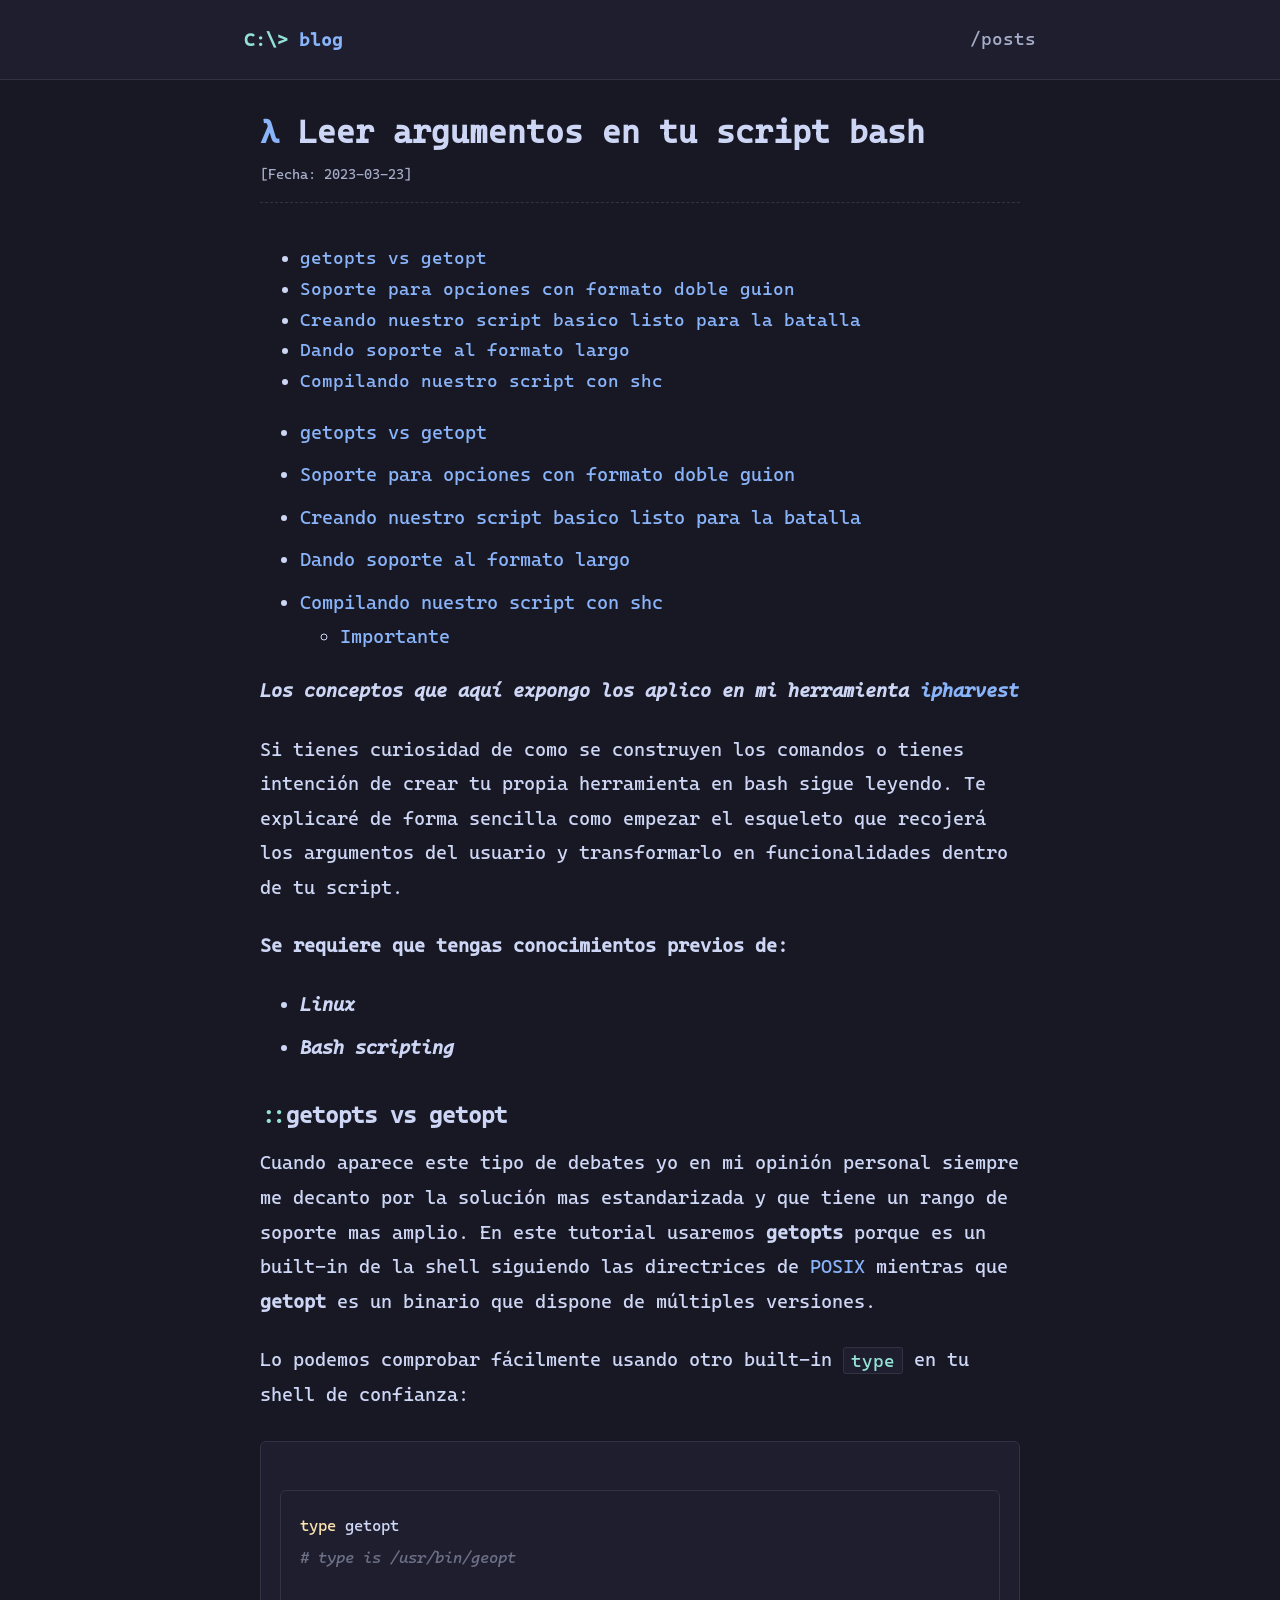
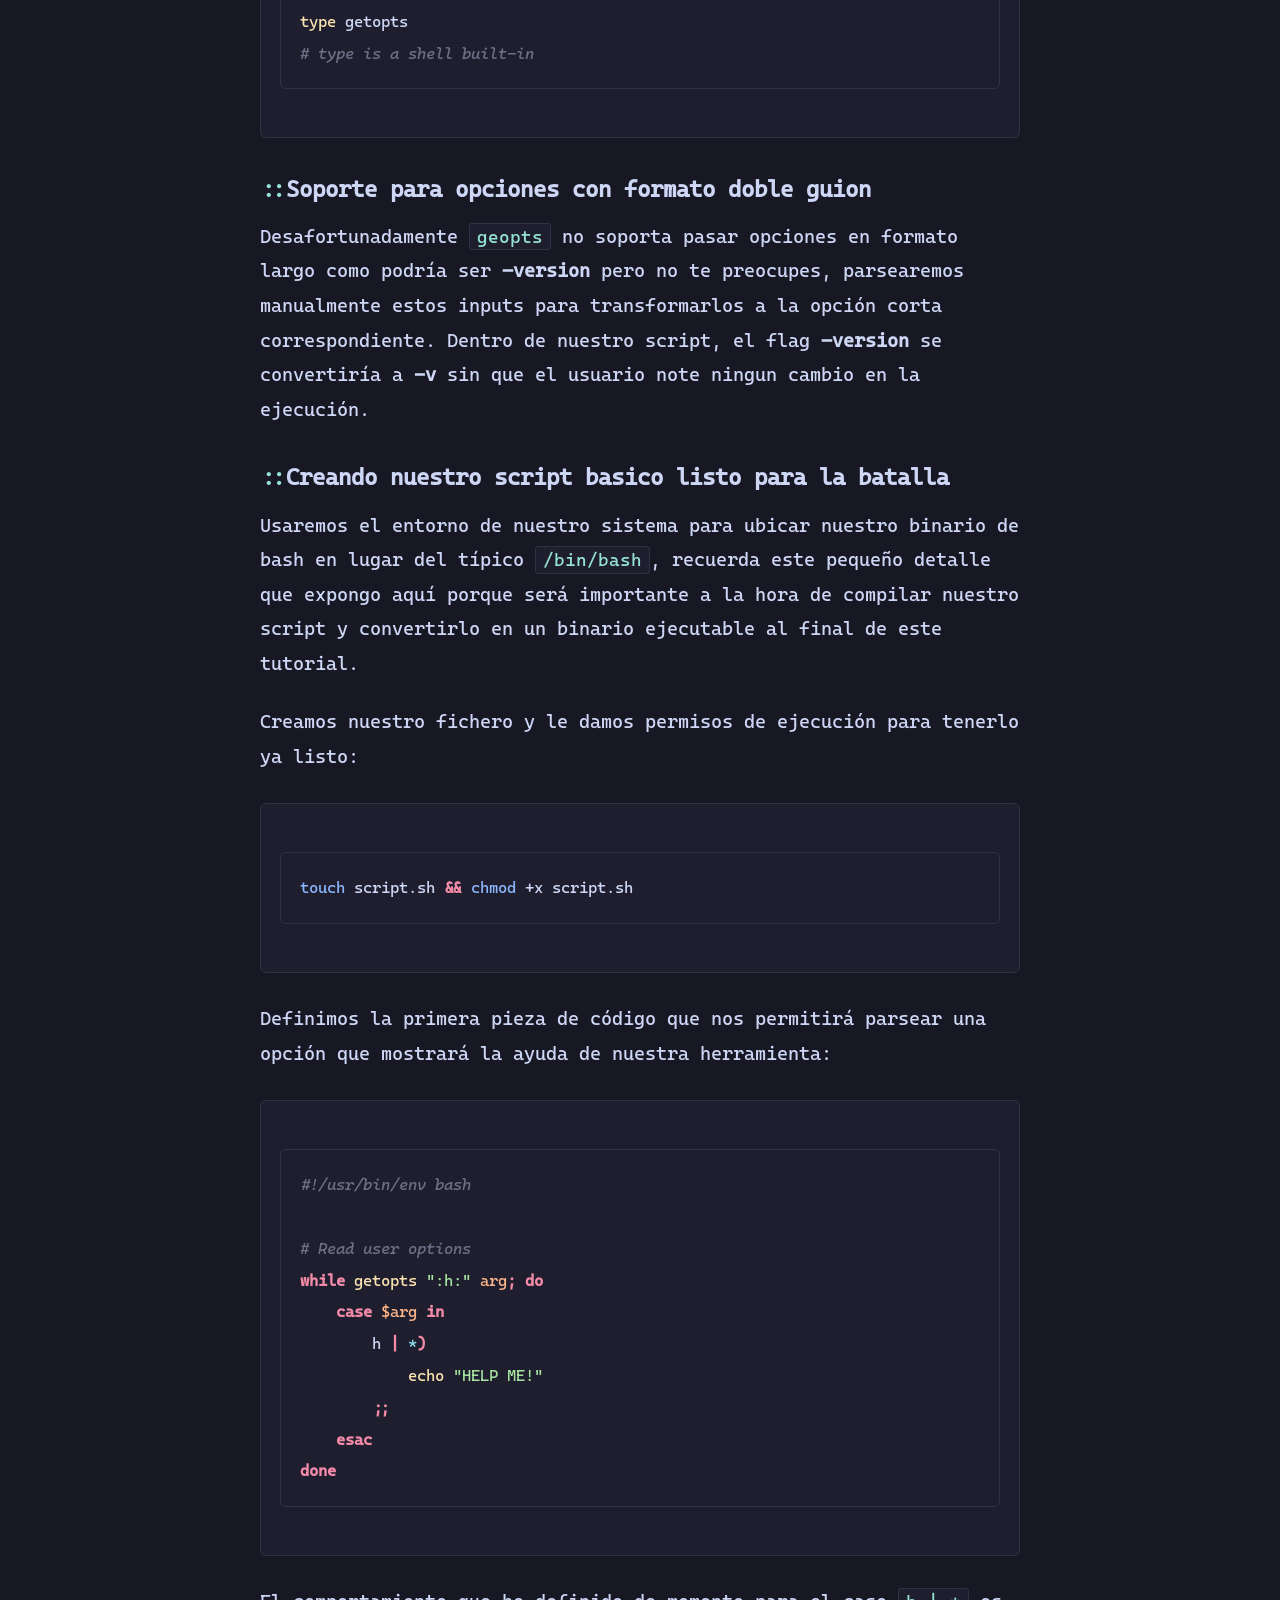
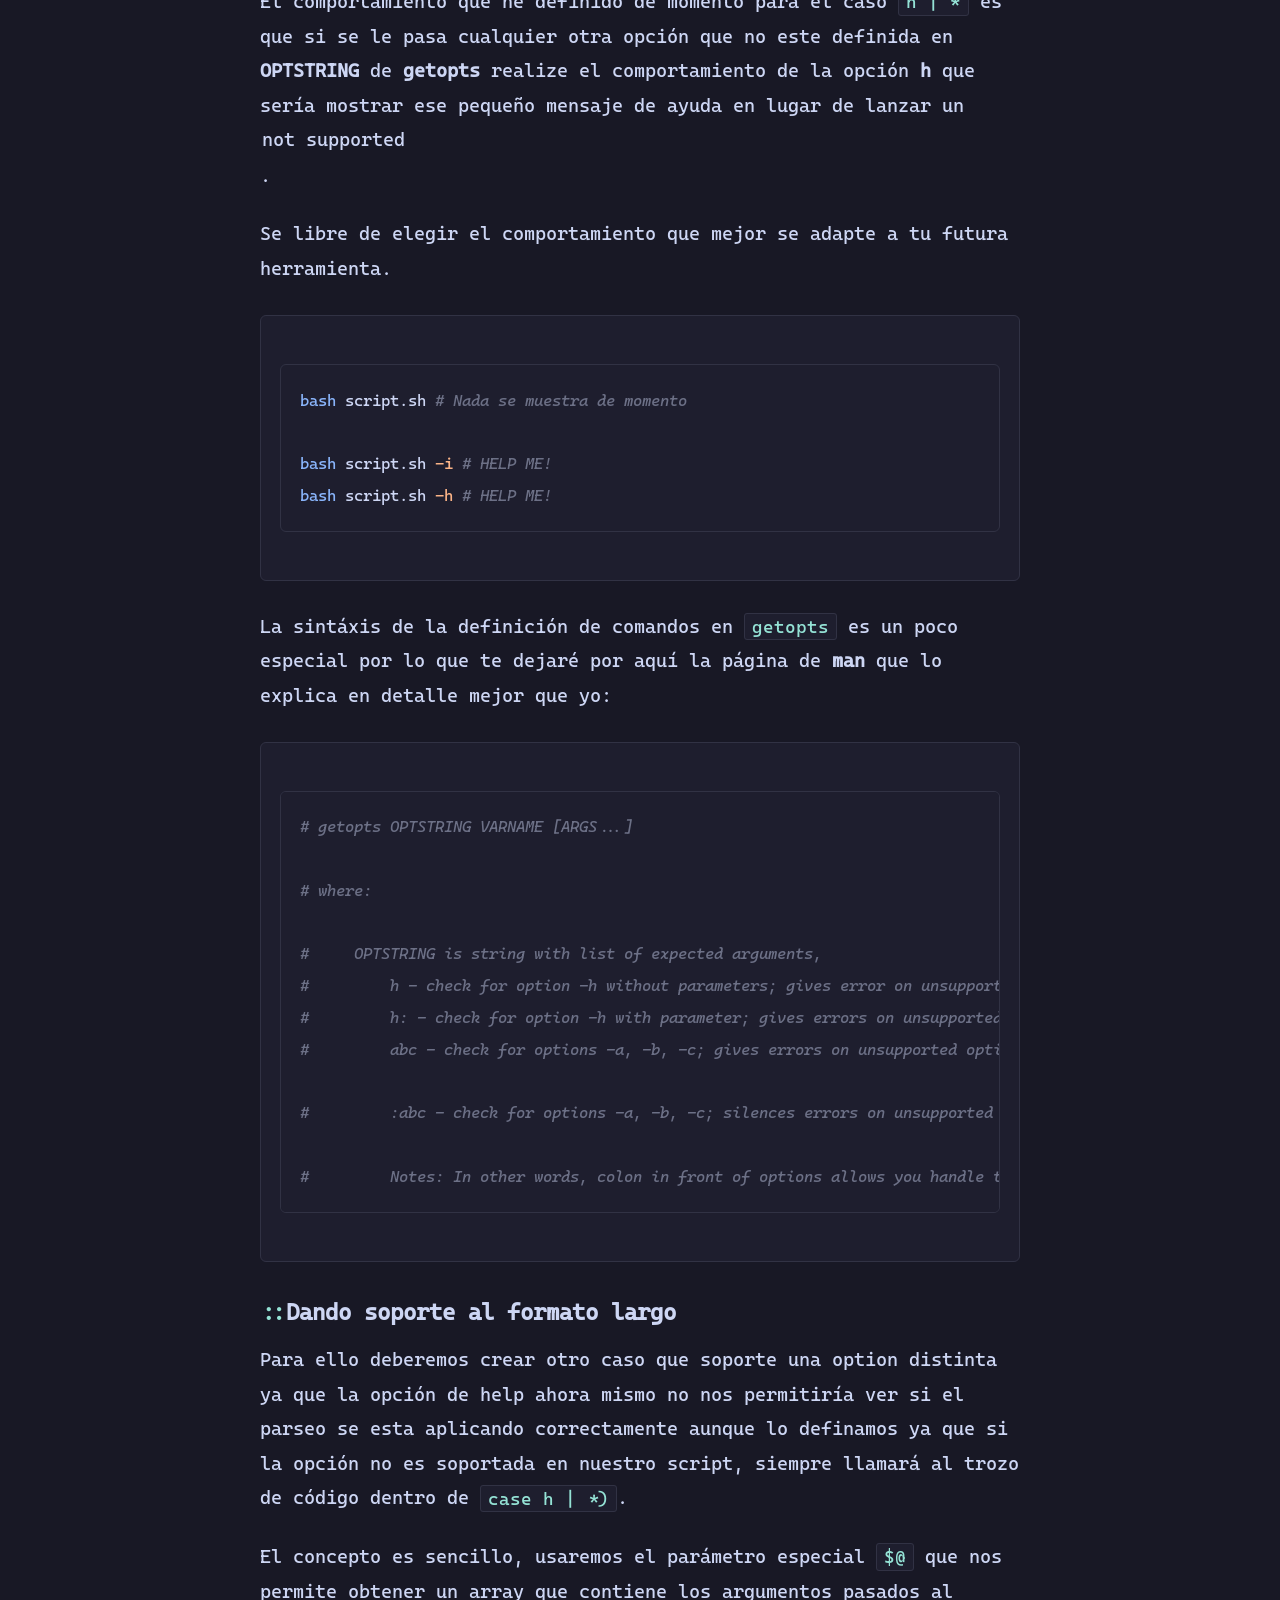
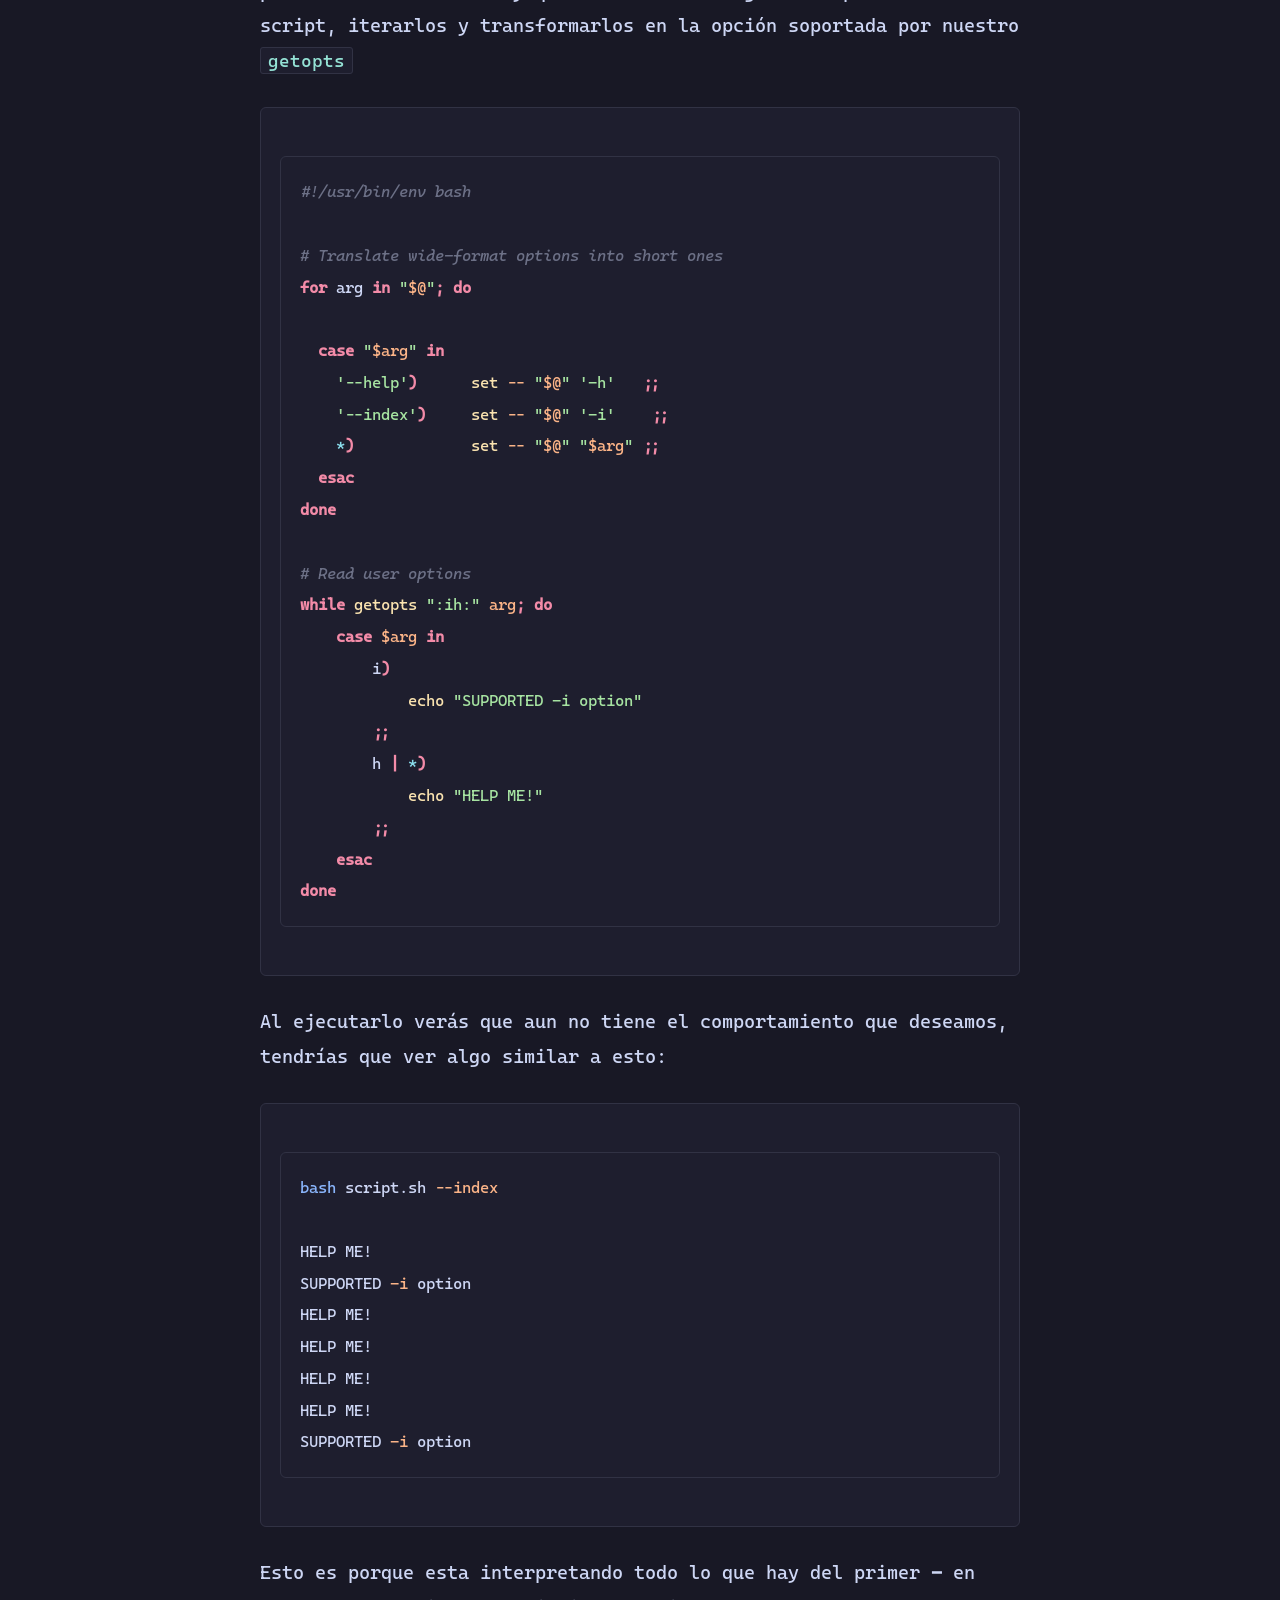
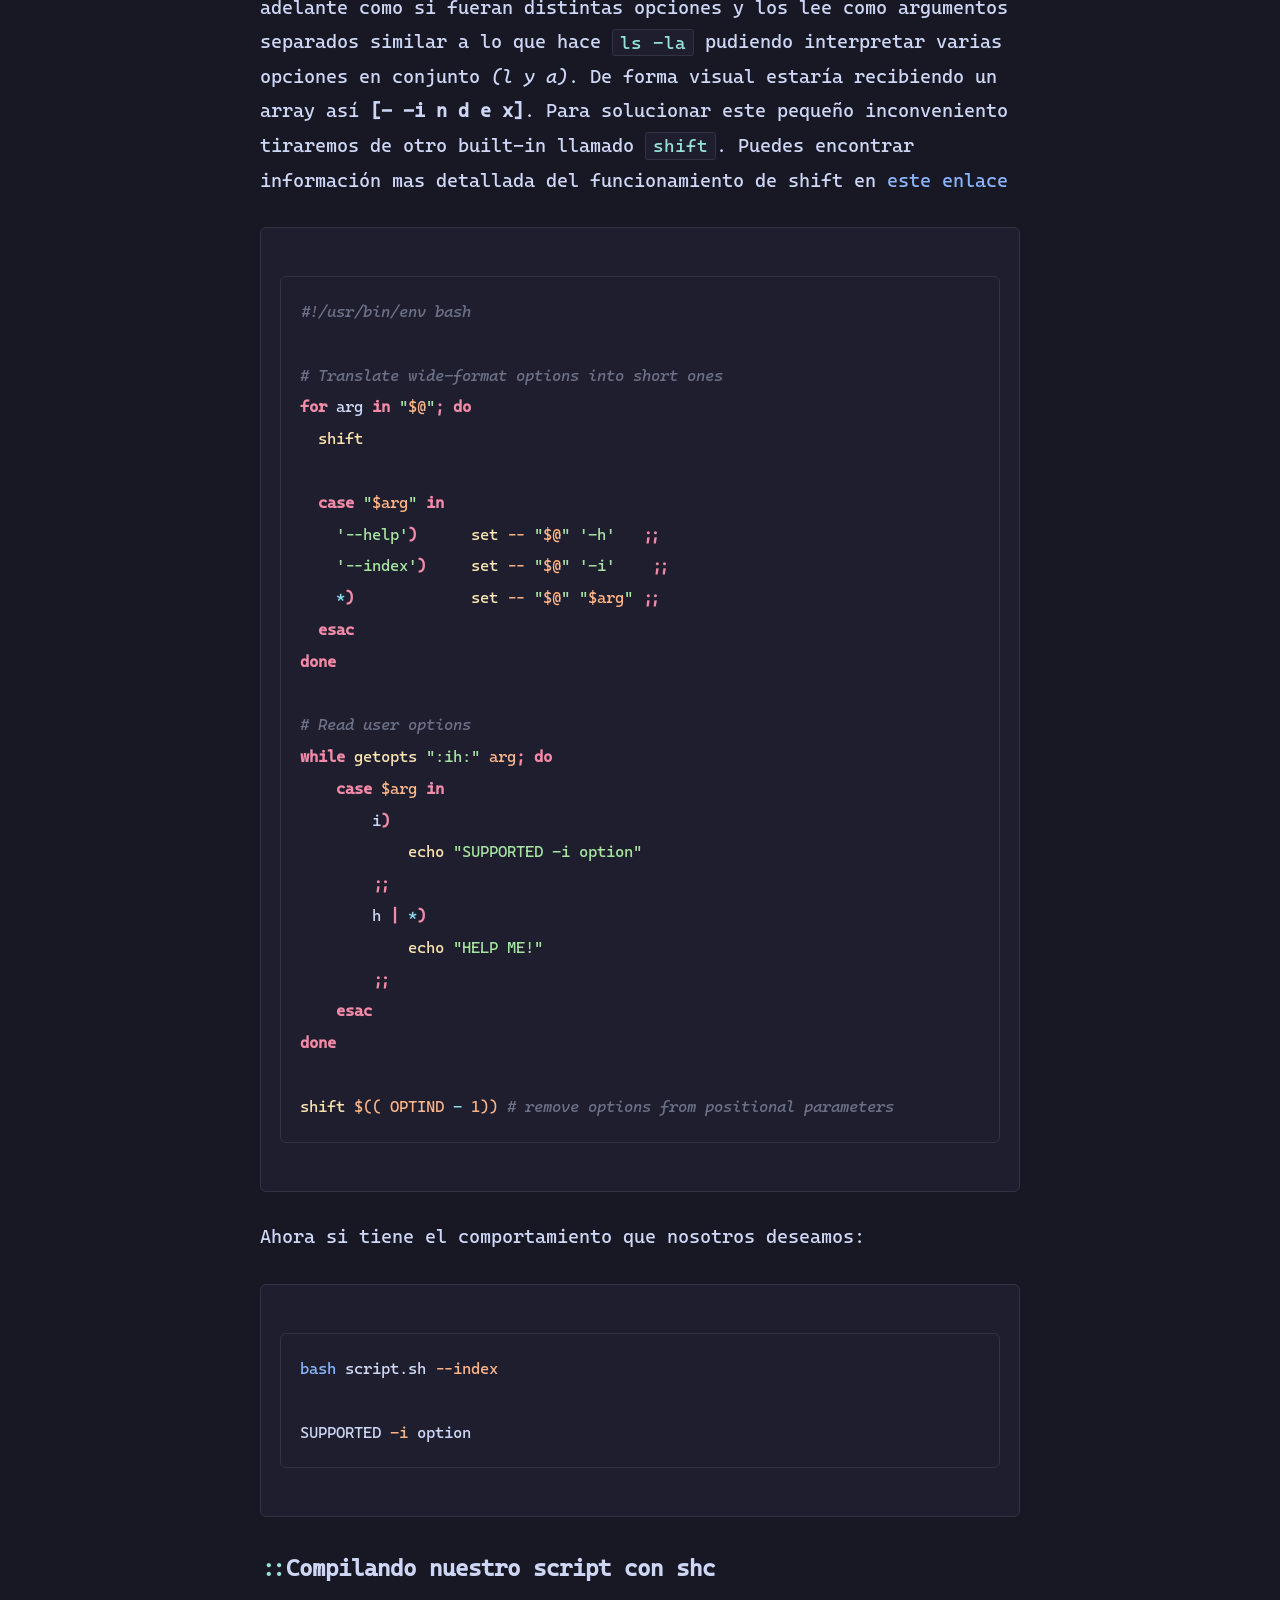
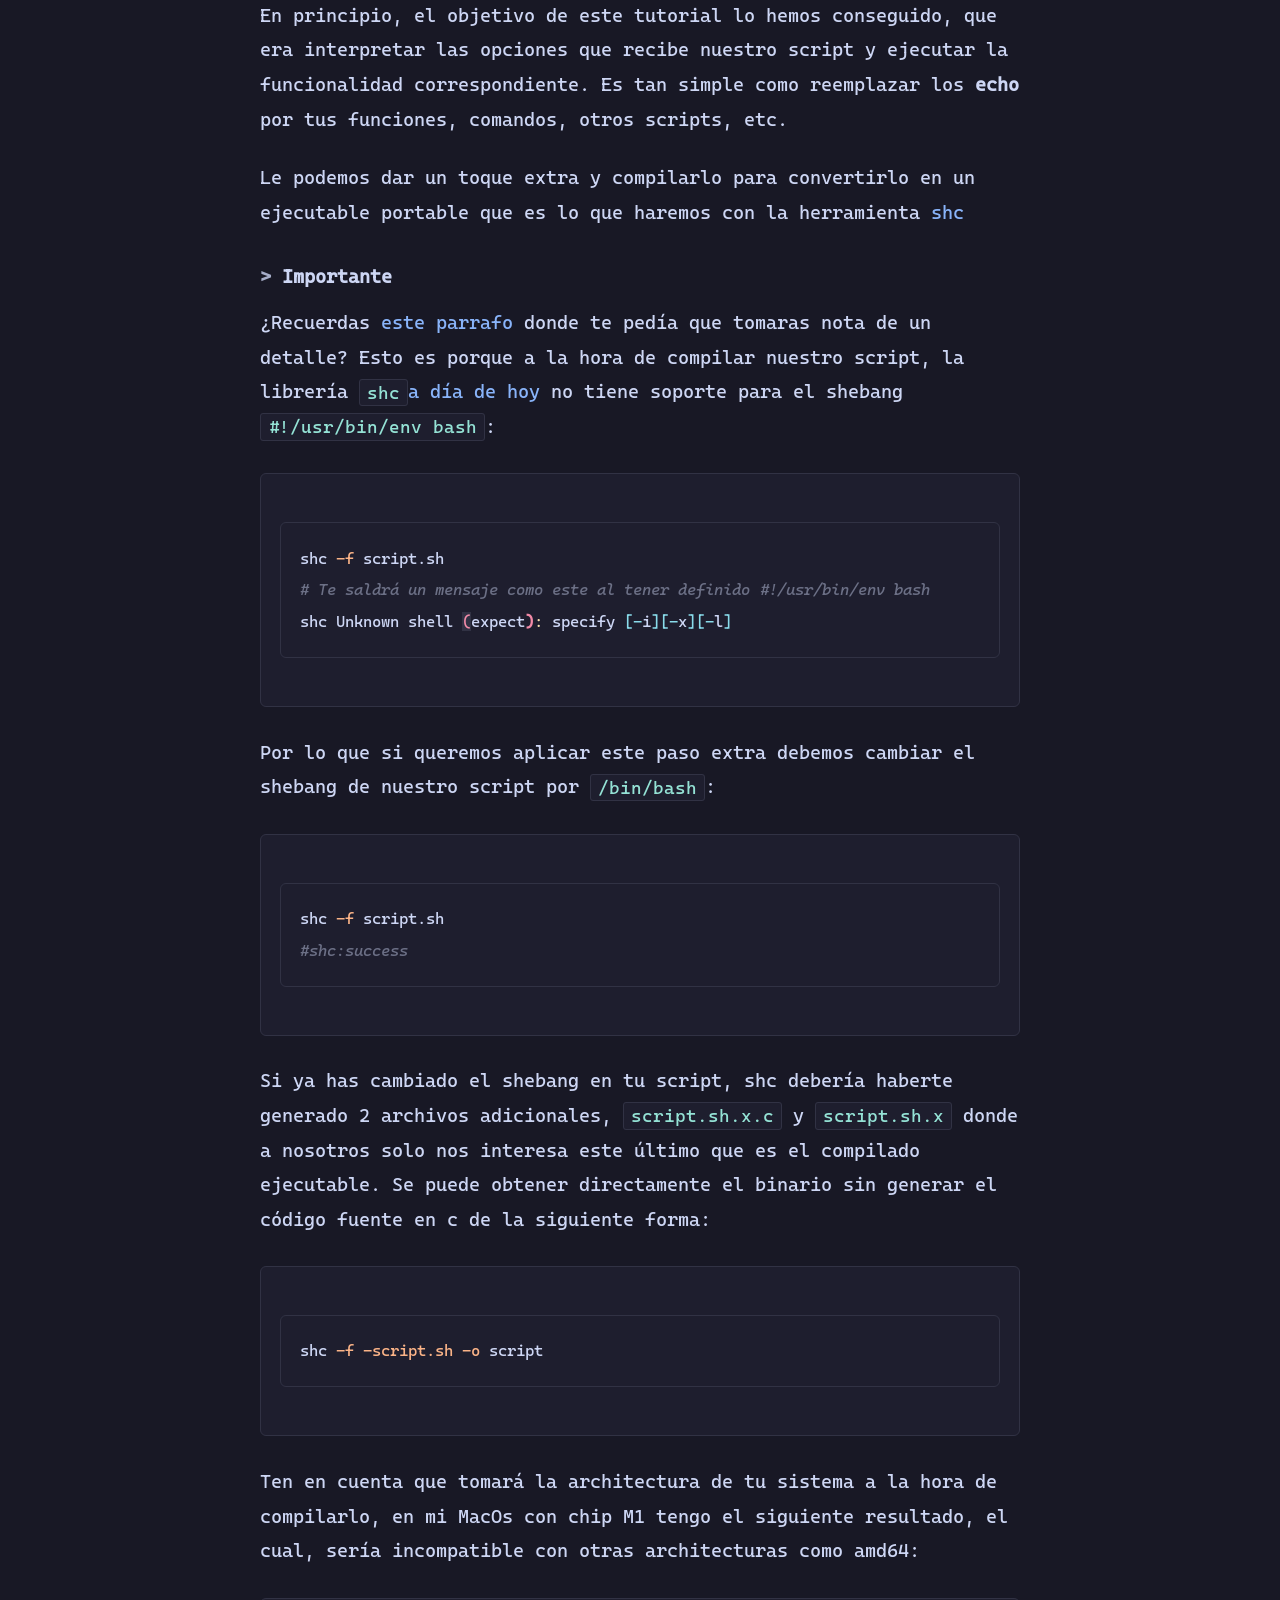
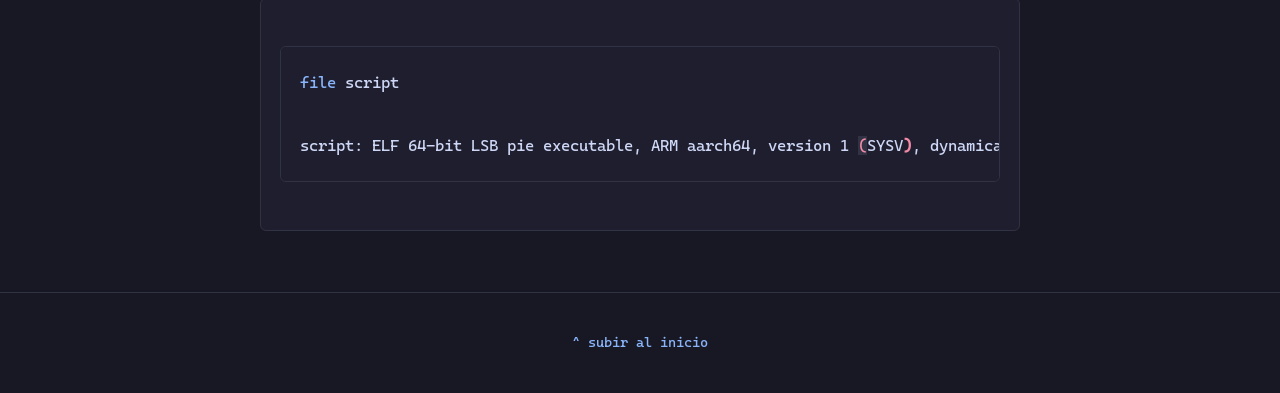
<file: blog/2023/leer-argumentos-en-tu-script-bash.html>
<!doctype html><html lang="es"><head><meta charset="UTF-8" /><meta name="viewport" content="width=device-width, initial-scale=1.0" /><title>Leer argumentos en tu script bash</title><link rel="stylesheet" href="../../styles/normalize.css" /><link rel="stylesheet" href="../../styles/globals.css" /><link rel="stylesheet" href="../../styles/article.css" /></head><body><header class="site-header"><div class="header-container"><a href="/" class="site-title">blog</a><nav class="site-nav"><a href="/">/posts</a></nav></div></header><main class="container"><article><header class="article-header"><h1 class="article-title">Leer argumentos en tu script bash</h1><div class="article-meta"><time datetime="2023-03-23">[Fecha: 2023-03-23]</time></div></header><nav aria-label="Tabla de Contenidos"><ul><li><a href="#getopts-vs-getopt" id="toc-getopts-vs-getopt">getopts vs getopt</a></li><li><a href="#soporte-para-opciones-con-formato-doble-guion" id="toc-soporte-para-opciones-con-formato-doble-guion">Soporte para opciones con formato doble guion</a></li><li><a href="#creando-nuestro-script-basico-listo-para-la-batalla" id="toc-creando-nuestro-script-basico-listo-para-la-batalla">Creando nuestro script basico listo para la batalla</a></li><li><a href="#dando-soporte-al-formato-largo" id="toc-dando-soporte-al-formato-largo">Dando soporte al formato largo</a></li><li><a href="#compilando-nuestro-script-con-shc" id="toc-compilando-nuestro-script-con-shc">Compilando nuestro script con shc</a></li></ul></nav><div class="article-body"><ul><li><a href="#getopts-vs-getopt">getopts vs getopt</a></li><li><a href="#soporte-para-opciones-con-formato-doble-guion">Soporte para opciones con formato doble guion</a></li><li><a href="#creando-nuestro-script-basico-listo-para-la-batalla">Creando nuestro script basico listo para la batalla</a></li><li><a href="#dando-soporte-al-formato-largo">Dando soporte al formato largo</a></li><li><a href="#compilando-nuestro-script-con-shc">Compilando nuestro script con shc</a><ul><li><a href="#importante">Importante</a></li></ul></li></ul><p><strong><em>Los conceptos que aquí expongo los aplico en mi herramienta <a href="https://github.com/s3r0s4pi3ns/ipharvest/blob/main/ipharvest.sh#L444">ipharvest</a></em></strong></p><p>Si tienes curiosidad de como se construyen los comandos o tienes intención de crear tu propia herramienta en bash sigue leyendo. Te explicaré de forma sencilla como empezar el esqueleto que recojerá los argumentos del usuario y transformarlo en funcionalidades dentro de tu script.</p><p><strong>Se requiere que tengas conocimientos previos de:</strong></p><ul><li><strong><em>Linux</em></strong></li><li><strong><em>Bash scripting</em></strong></li></ul><h2 id="getopts-vs-getopt">getopts vs getopt</h2><p>Cuando aparece este tipo de debates yo en mi opinión personal siempre me decanto por la solución mas estandarizada y que tiene un rango de soporte mas amplio. En este tutorial usaremos <strong>getopts</strong> porque es un built-in de la shell siguiendo las directrices de <a href="https://pubs.opengroup.org/onlinepubs/7908799/xcu/getopts.html">POSIX</a> mientras que <strong>getopt</strong> es un binario que dispone de múltiples versiones.</p><p>Lo podemos comprobar fácilmente usando otro built-in <code>type</code> en tu shell de confianza:</p><div class="sourceCode" id="cb1"><pre
class="sourceCode bash"><code class="sourceCode bash"><span id="cb1-1"><a href="#cb1-1" aria-hidden="true" tabindex="-1"></a><span class="bu">type</span> getopt</span>
<span id="cb1-2"><a href="#cb1-2" aria-hidden="true" tabindex="-1"></a><span class="co"># type is /usr/bin/geopt</span></span>
<span id="cb1-3"><a href="#cb1-3" aria-hidden="true" tabindex="-1"></a></span>
<span id="cb1-4"><a href="#cb1-4" aria-hidden="true" tabindex="-1"></a><span class="bu">type</span> getopts</span>
<span id="cb1-5"><a href="#cb1-5" aria-hidden="true" tabindex="-1"></a><span class="co"># type is a shell built-in</span></span></code></pre></div><h2 id="soporte-para-opciones-con-formato-doble-guion">Soporte para opciones con formato doble guion</h2><p>Desafortunadamente <code>geopts</code> no soporta pasar opciones en formato largo como podría ser <strong>–version</strong> pero no te preocupes, parsearemos manualmente estos inputs para transformarlos a la opción corta correspondiente. Dentro de nuestro script, el flag <strong>–version</strong> se convertiría a <strong>-v</strong> sin que el usuario note ningun cambio en la ejecución.</p><h2 id="creando-nuestro-script-basico-listo-para-la-batalla">Creando nuestro script basico listo para la batalla</h2><p>Usaremos el entorno de nuestro sistema para ubicar nuestro binario de bash en lugar del típico <code>/bin/bash</code>, recuerda este pequeño detalle que expongo aquí porque será importante a la hora de compilar nuestro script y convertirlo en un binario ejecutable al final de este tutorial.</p><p>Creamos nuestro fichero y le damos permisos de ejecución para tenerlo ya listo:</p><div class="sourceCode" id="cb2"><pre
class="sourceCode bash"><code class="sourceCode bash"><span id="cb2-1"><a href="#cb2-1" aria-hidden="true" tabindex="-1"></a><span class="fu">touch</span> script.sh <span class="kw">&amp;&amp;</span> <span class="fu">chmod</span> +x script.sh</span></code></pre></div><p>Definimos la primera pieza de código que nos permitirá parsear una opción que mostrará la ayuda de nuestra herramienta:</p><div class="sourceCode" id="cb3"><pre
class="sourceCode bash"><code class="sourceCode bash"><span id="cb3-1"><a href="#cb3-1" aria-hidden="true" tabindex="-1"></a><span class="co">#!/usr/bin/env bash</span></span>
<span id="cb3-2"><a href="#cb3-2" aria-hidden="true" tabindex="-1"></a></span>
<span id="cb3-3"><a href="#cb3-3" aria-hidden="true" tabindex="-1"></a><span class="co"># Read user options</span></span>
<span id="cb3-4"><a href="#cb3-4" aria-hidden="true" tabindex="-1"></a><span class="cf">while</span> <span class="bu">getopts</span> <span class="st">&quot;:h:&quot;</span> <span class="va">arg</span><span class="kw">;</span> <span class="cf">do</span></span>
<span id="cb3-5"><a href="#cb3-5" aria-hidden="true" tabindex="-1"></a>    <span class="cf">case</span> <span class="va">$arg</span> <span class="kw">in</span></span>
<span id="cb3-6"><a href="#cb3-6" aria-hidden="true" tabindex="-1"></a>        <span class="ss">h</span> <span class="kw">|</span> <span class="pp">*</span><span class="kw">)</span></span>
<span id="cb3-7"><a href="#cb3-7" aria-hidden="true" tabindex="-1"></a>            <span class="bu">echo</span> <span class="st">&quot;HELP ME!&quot;</span></span>
<span id="cb3-8"><a href="#cb3-8" aria-hidden="true" tabindex="-1"></a>        <span class="cf">;;</span></span>
<span id="cb3-9"><a href="#cb3-9" aria-hidden="true" tabindex="-1"></a>    <span class="cf">esac</span></span>
<span id="cb3-10"><a href="#cb3-10" aria-hidden="true" tabindex="-1"></a><span class="cf">done</span></span></code></pre></div><p>El comportamiento que he definido de momento para el caso <code>h | *</code> es que si se le pasa cualquier otra opción que no este definida en <strong>OPTSTRING</strong> de <strong>getopts</strong> realize el comportamiento de la opción <strong>h</strong> que sería mostrar ese pequeño mensaje de ayuda en lugar de lanzar un <strong><option> not supported</strong>.</p><p>Se libre de elegir el comportamiento que mejor se adapte a tu futura herramienta.</p><div class="sourceCode" id="cb4"><pre
class="sourceCode bash"><code class="sourceCode bash"><span id="cb4-1"><a href="#cb4-1" aria-hidden="true" tabindex="-1"></a><span class="fu">bash</span> script.sh <span class="co"># Nada se muestra de momento</span></span>
<span id="cb4-2"><a href="#cb4-2" aria-hidden="true" tabindex="-1"></a></span>
<span id="cb4-3"><a href="#cb4-3" aria-hidden="true" tabindex="-1"></a><span class="fu">bash</span> script.sh <span class="at">-i</span> <span class="co"># HELP ME!</span></span>
<span id="cb4-4"><a href="#cb4-4" aria-hidden="true" tabindex="-1"></a><span class="fu">bash</span> script.sh <span class="at">-h</span> <span class="co"># HELP ME!</span></span></code></pre></div><p>La sintáxis de la definición de comandos en <code>getopts</code> es un poco especial por lo que te dejaré por aquí la página de <strong>man</strong> que lo explica en detalle mejor que yo:</p><div class="sourceCode" id="cb5"><pre
class="sourceCode bash"><code class="sourceCode bash"><span id="cb5-1"><a href="#cb5-1" aria-hidden="true" tabindex="-1"></a><span class="co"># getopts OPTSTRING VARNAME [ARGS...]</span></span>
<span id="cb5-2"><a href="#cb5-2" aria-hidden="true" tabindex="-1"></a></span>
<span id="cb5-3"><a href="#cb5-3" aria-hidden="true" tabindex="-1"></a><span class="co"># where:</span></span>
<span id="cb5-4"><a href="#cb5-4" aria-hidden="true" tabindex="-1"></a></span>
<span id="cb5-5"><a href="#cb5-5" aria-hidden="true" tabindex="-1"></a><span class="co">#     OPTSTRING is string with list of expected arguments,</span></span>
<span id="cb5-6"><a href="#cb5-6" aria-hidden="true" tabindex="-1"></a><span class="co">#         h - check for option -h without parameters; gives error on unsupported options;</span></span>
<span id="cb5-7"><a href="#cb5-7" aria-hidden="true" tabindex="-1"></a><span class="co">#         h: - check for option -h with parameter; gives errors on unsupported options;</span></span>
<span id="cb5-8"><a href="#cb5-8" aria-hidden="true" tabindex="-1"></a><span class="co">#         abc - check for options -a, -b, -c; gives errors on unsupported options;</span></span>
<span id="cb5-9"><a href="#cb5-9" aria-hidden="true" tabindex="-1"></a></span>
<span id="cb5-10"><a href="#cb5-10" aria-hidden="true" tabindex="-1"></a><span class="co">#         :abc - check for options -a, -b, -c; silences errors on unsupported options;</span></span>
<span id="cb5-11"><a href="#cb5-11" aria-hidden="true" tabindex="-1"></a></span>
<span id="cb5-12"><a href="#cb5-12" aria-hidden="true" tabindex="-1"></a><span class="co">#         Notes: In other words, colon in front of options allows you handle the errors in your code. Variable will contain ? in the case of unsupported option, : in the case of missing value.</span></span></code></pre></div><h2 id="dando-soporte-al-formato-largo">Dando soporte al formato largo</h2><p>Para ello deberemos crear otro caso que soporte una option distinta ya que la opción de help ahora mismo no nos permitiría ver si el parseo se esta aplicando correctamente aunque lo definamos ya que si la opción no es soportada en nuestro script, siempre llamará al trozo de código dentro de <code>case h | *)</code>.</p><p>El concepto es sencillo, usaremos el parámetro especial <code>$@</code> que nos permite obtener un array que contiene los argumentos pasados al script, iterarlos y transformarlos en la opción soportada por nuestro <code>getopts</code></p><div class="sourceCode" id="cb6"><pre
class="sourceCode bash"><code class="sourceCode bash"><span id="cb6-1"><a href="#cb6-1" aria-hidden="true" tabindex="-1"></a><span class="co">#!/usr/bin/env bash</span></span>
<span id="cb6-2"><a href="#cb6-2" aria-hidden="true" tabindex="-1"></a></span>
<span id="cb6-3"><a href="#cb6-3" aria-hidden="true" tabindex="-1"></a><span class="co"># Translate wide-format options into short ones</span></span>
<span id="cb6-4"><a href="#cb6-4" aria-hidden="true" tabindex="-1"></a><span class="cf">for</span> arg <span class="kw">in</span> <span class="st">&quot;</span><span class="va">$@</span><span class="st">&quot;</span><span class="kw">;</span> <span class="cf">do</span></span>
<span id="cb6-5"><a href="#cb6-5" aria-hidden="true" tabindex="-1"></a></span>
<span id="cb6-6"><a href="#cb6-6" aria-hidden="true" tabindex="-1"></a>  <span class="cf">case</span> <span class="st">&quot;</span><span class="va">$arg</span><span class="st">&quot;</span> <span class="kw">in</span></span>
<span id="cb6-7"><a href="#cb6-7" aria-hidden="true" tabindex="-1"></a>    <span class="st">&#39;--help&#39;</span><span class="kw">)</span>      <span class="bu">set</span> <span class="at">--</span> <span class="st">&quot;</span><span class="va">$@</span><span class="st">&quot;</span> <span class="st">&#39;-h&#39;</span>   <span class="cf">;;</span></span>
<span id="cb6-8"><a href="#cb6-8" aria-hidden="true" tabindex="-1"></a>    <span class="st">&#39;--index&#39;</span><span class="kw">)</span>     <span class="bu">set</span> <span class="at">--</span> <span class="st">&quot;</span><span class="va">$@</span><span class="st">&quot;</span> <span class="st">&#39;-i&#39;</span>    <span class="cf">;;</span></span>
<span id="cb6-9"><a href="#cb6-9" aria-hidden="true" tabindex="-1"></a>    <span class="pp">*</span><span class="kw">)</span>             <span class="bu">set</span> <span class="at">--</span> <span class="st">&quot;</span><span class="va">$@</span><span class="st">&quot;</span> <span class="st">&quot;</span><span class="va">$arg</span><span class="st">&quot;</span> <span class="cf">;;</span></span>
<span id="cb6-10"><a href="#cb6-10" aria-hidden="true" tabindex="-1"></a>  <span class="cf">esac</span></span>
<span id="cb6-11"><a href="#cb6-11" aria-hidden="true" tabindex="-1"></a><span class="cf">done</span></span>
<span id="cb6-12"><a href="#cb6-12" aria-hidden="true" tabindex="-1"></a></span>
<span id="cb6-13"><a href="#cb6-13" aria-hidden="true" tabindex="-1"></a><span class="co"># Read user options</span></span>
<span id="cb6-14"><a href="#cb6-14" aria-hidden="true" tabindex="-1"></a><span class="cf">while</span> <span class="bu">getopts</span> <span class="st">&quot;:ih:&quot;</span> <span class="va">arg</span><span class="kw">;</span> <span class="cf">do</span></span>
<span id="cb6-15"><a href="#cb6-15" aria-hidden="true" tabindex="-1"></a>    <span class="cf">case</span> <span class="va">$arg</span> <span class="kw">in</span></span>
<span id="cb6-16"><a href="#cb6-16" aria-hidden="true" tabindex="-1"></a>        <span class="ss">i</span><span class="kw">)</span></span>
<span id="cb6-17"><a href="#cb6-17" aria-hidden="true" tabindex="-1"></a>            <span class="bu">echo</span> <span class="st">&quot;SUPPORTED -i option&quot;</span></span>
<span id="cb6-18"><a href="#cb6-18" aria-hidden="true" tabindex="-1"></a>        <span class="cf">;;</span></span>
<span id="cb6-19"><a href="#cb6-19" aria-hidden="true" tabindex="-1"></a>        <span class="ss">h</span> <span class="kw">|</span> <span class="pp">*</span><span class="kw">)</span></span>
<span id="cb6-20"><a href="#cb6-20" aria-hidden="true" tabindex="-1"></a>            <span class="bu">echo</span> <span class="st">&quot;HELP ME!&quot;</span></span>
<span id="cb6-21"><a href="#cb6-21" aria-hidden="true" tabindex="-1"></a>        <span class="cf">;;</span></span>
<span id="cb6-22"><a href="#cb6-22" aria-hidden="true" tabindex="-1"></a>    <span class="cf">esac</span></span>
<span id="cb6-23"><a href="#cb6-23" aria-hidden="true" tabindex="-1"></a><span class="cf">done</span></span></code></pre></div><p>Al ejecutarlo verás que aun no tiene el comportamiento que deseamos, tendrías que ver algo similar a esto:</p><div class="sourceCode" id="cb7"><pre
class="sourceCode bash"><code class="sourceCode bash"><span id="cb7-1"><a href="#cb7-1" aria-hidden="true" tabindex="-1"></a><span class="fu">bash</span> script.sh <span class="at">--index</span></span>
<span id="cb7-2"><a href="#cb7-2" aria-hidden="true" tabindex="-1"></a></span>
<span id="cb7-3"><a href="#cb7-3" aria-hidden="true" tabindex="-1"></a><span class="ex">HELP</span> ME!</span>
<span id="cb7-4"><a href="#cb7-4" aria-hidden="true" tabindex="-1"></a><span class="ex">SUPPORTED</span> <span class="at">-i</span> option</span>
<span id="cb7-5"><a href="#cb7-5" aria-hidden="true" tabindex="-1"></a><span class="ex">HELP</span> ME!</span>
<span id="cb7-6"><a href="#cb7-6" aria-hidden="true" tabindex="-1"></a><span class="ex">HELP</span> ME!</span>
<span id="cb7-7"><a href="#cb7-7" aria-hidden="true" tabindex="-1"></a><span class="ex">HELP</span> ME!</span>
<span id="cb7-8"><a href="#cb7-8" aria-hidden="true" tabindex="-1"></a><span class="ex">HELP</span> ME!</span>
<span id="cb7-9"><a href="#cb7-9" aria-hidden="true" tabindex="-1"></a><span class="ex">SUPPORTED</span> <span class="at">-i</span> option</span></code></pre></div><p>Esto es porque esta interpretando todo lo que hay del primer <strong>-</strong> en adelante como si fueran distintas opciones y los lee como argumentos separados similar a lo que hace <code>ls -la</code> pudiendo interpretar varias opciones en conjunto <em>(l y a)</em>. De forma visual estaría recibiendo un array así <strong>[- -i n d e x]</strong>. Para solucionar este pequeño inconveniento tiraremos de otro built-in llamado <code>shift</code>. Puedes encontrar información mas detallada del funcionamiento de shift en <a href="https://www.computerhope.com/unix/bash/shift.htm">este enlace</a></p><div class="sourceCode" id="cb8"><pre
class="sourceCode bash"><code class="sourceCode bash"><span id="cb8-1"><a href="#cb8-1" aria-hidden="true" tabindex="-1"></a><span class="co">#!/usr/bin/env bash</span></span>
<span id="cb8-2"><a href="#cb8-2" aria-hidden="true" tabindex="-1"></a></span>
<span id="cb8-3"><a href="#cb8-3" aria-hidden="true" tabindex="-1"></a><span class="co"># Translate wide-format options into short ones</span></span>
<span id="cb8-4"><a href="#cb8-4" aria-hidden="true" tabindex="-1"></a><span class="cf">for</span> arg <span class="kw">in</span> <span class="st">&quot;</span><span class="va">$@</span><span class="st">&quot;</span><span class="kw">;</span> <span class="cf">do</span></span>
<span id="cb8-5"><a href="#cb8-5" aria-hidden="true" tabindex="-1"></a>  <span class="bu">shift</span></span>
<span id="cb8-6"><a href="#cb8-6" aria-hidden="true" tabindex="-1"></a></span>
<span id="cb8-7"><a href="#cb8-7" aria-hidden="true" tabindex="-1"></a>  <span class="cf">case</span> <span class="st">&quot;</span><span class="va">$arg</span><span class="st">&quot;</span> <span class="kw">in</span></span>
<span id="cb8-8"><a href="#cb8-8" aria-hidden="true" tabindex="-1"></a>    <span class="st">&#39;--help&#39;</span><span class="kw">)</span>      <span class="bu">set</span> <span class="at">--</span> <span class="st">&quot;</span><span class="va">$@</span><span class="st">&quot;</span> <span class="st">&#39;-h&#39;</span>   <span class="cf">;;</span></span>
<span id="cb8-9"><a href="#cb8-9" aria-hidden="true" tabindex="-1"></a>    <span class="st">&#39;--index&#39;</span><span class="kw">)</span>     <span class="bu">set</span> <span class="at">--</span> <span class="st">&quot;</span><span class="va">$@</span><span class="st">&quot;</span> <span class="st">&#39;-i&#39;</span>    <span class="cf">;;</span></span>
<span id="cb8-10"><a href="#cb8-10" aria-hidden="true" tabindex="-1"></a>    <span class="pp">*</span><span class="kw">)</span>             <span class="bu">set</span> <span class="at">--</span> <span class="st">&quot;</span><span class="va">$@</span><span class="st">&quot;</span> <span class="st">&quot;</span><span class="va">$arg</span><span class="st">&quot;</span> <span class="cf">;;</span></span>
<span id="cb8-11"><a href="#cb8-11" aria-hidden="true" tabindex="-1"></a>  <span class="cf">esac</span></span>
<span id="cb8-12"><a href="#cb8-12" aria-hidden="true" tabindex="-1"></a><span class="cf">done</span></span>
<span id="cb8-13"><a href="#cb8-13" aria-hidden="true" tabindex="-1"></a></span>
<span id="cb8-14"><a href="#cb8-14" aria-hidden="true" tabindex="-1"></a><span class="co"># Read user options</span></span>
<span id="cb8-15"><a href="#cb8-15" aria-hidden="true" tabindex="-1"></a><span class="cf">while</span> <span class="bu">getopts</span> <span class="st">&quot;:ih:&quot;</span> <span class="va">arg</span><span class="kw">;</span> <span class="cf">do</span></span>
<span id="cb8-16"><a href="#cb8-16" aria-hidden="true" tabindex="-1"></a>    <span class="cf">case</span> <span class="va">$arg</span> <span class="kw">in</span></span>
<span id="cb8-17"><a href="#cb8-17" aria-hidden="true" tabindex="-1"></a>        <span class="ss">i</span><span class="kw">)</span></span>
<span id="cb8-18"><a href="#cb8-18" aria-hidden="true" tabindex="-1"></a>            <span class="bu">echo</span> <span class="st">&quot;SUPPORTED -i option&quot;</span></span>
<span id="cb8-19"><a href="#cb8-19" aria-hidden="true" tabindex="-1"></a>        <span class="cf">;;</span></span>
<span id="cb8-20"><a href="#cb8-20" aria-hidden="true" tabindex="-1"></a>        <span class="ss">h</span> <span class="kw">|</span> <span class="pp">*</span><span class="kw">)</span></span>
<span id="cb8-21"><a href="#cb8-21" aria-hidden="true" tabindex="-1"></a>            <span class="bu">echo</span> <span class="st">&quot;HELP ME!&quot;</span></span>
<span id="cb8-22"><a href="#cb8-22" aria-hidden="true" tabindex="-1"></a>        <span class="cf">;;</span></span>
<span id="cb8-23"><a href="#cb8-23" aria-hidden="true" tabindex="-1"></a>    <span class="cf">esac</span></span>
<span id="cb8-24"><a href="#cb8-24" aria-hidden="true" tabindex="-1"></a><span class="cf">done</span></span>
<span id="cb8-25"><a href="#cb8-25" aria-hidden="true" tabindex="-1"></a></span>
<span id="cb8-26"><a href="#cb8-26" aria-hidden="true" tabindex="-1"></a><span class="bu">shift</span> <span class="va">$((</span> <span class="va">OPTIND</span> <span class="op">-</span> <span class="dv">1</span><span class="va">))</span> <span class="co"># remove options from positional parameters</span></span></code></pre></div><p>Ahora si tiene el comportamiento que nosotros deseamos:</p><div class="sourceCode" id="cb9"><pre
class="sourceCode bash"><code class="sourceCode bash"><span id="cb9-1"><a href="#cb9-1" aria-hidden="true" tabindex="-1"></a><span class="fu">bash</span> script.sh <span class="at">--index</span></span>
<span id="cb9-2"><a href="#cb9-2" aria-hidden="true" tabindex="-1"></a></span>
<span id="cb9-3"><a href="#cb9-3" aria-hidden="true" tabindex="-1"></a><span class="ex">SUPPORTED</span> <span class="at">-i</span> option</span></code></pre></div><h2 id="compilando-nuestro-script-con-shc">Compilando nuestro script con shc</h2><p>En principio, el objetivo de este tutorial lo hemos conseguido, que era interpretar las opciones que recibe nuestro script y ejecutar la funcionalidad correspondiente. Es tan simple como reemplazar los <strong>echo</strong> por tus funciones, comandos, otros scripts, etc.</p><p>Le podemos dar un toque extra y compilarlo para convertirlo en un ejecutable portable que es lo que haremos con la herramienta <a href="https://github.com/neurobin/shc">shc</a></p><h3 id="importante">Importante</h3><p>¿Recuerdas <a href="#creando-nuestro-script-básico-listo-para-la-batalla">este parrafo</a> donde te pedía que tomaras nota de un detalle? Esto es porque a la hora de compilar nuestro script, la librería <code>shc</code><a href="https://github.com/neurobin/shc/issues/21">a día de hoy</a> no tiene soporte para el shebang <code>#!/usr/bin/env bash</code>:</p><div class="sourceCode" id="cb10"><pre
class="sourceCode bash"><code class="sourceCode bash"><span id="cb10-1"><a href="#cb10-1" aria-hidden="true" tabindex="-1"></a><span class="ex">shc</span> <span class="at">-f</span> script.sh</span>
<span id="cb10-2"><a href="#cb10-2" aria-hidden="true" tabindex="-1"></a><span class="co"># Te saldrá un mensaje como este al tener definido #!/usr/bin/env bash</span></span>
<span id="cb10-3"><a href="#cb10-3" aria-hidden="true" tabindex="-1"></a><span class="ex">shc</span> Unknown shell <span class="er">(</span><span class="ex">expect</span><span class="kw">)</span><span class="bu">:</span> specify <span class="pp">[-</span><span class="ss">i</span><span class="pp">][-</span><span class="ss">x</span><span class="pp">][-</span><span class="ss">l</span><span class="pp">]</span></span></code></pre></div><p>Por lo que si queremos aplicar este paso extra debemos cambiar el shebang de nuestro script por <code>/bin/bash</code>:</p><div class="sourceCode" id="cb11"><pre
class="sourceCode bash"><code class="sourceCode bash"><span id="cb11-1"><a href="#cb11-1" aria-hidden="true" tabindex="-1"></a><span class="ex">shc</span> <span class="at">-f</span> script.sh</span>
<span id="cb11-2"><a href="#cb11-2" aria-hidden="true" tabindex="-1"></a><span class="co">#shc:success</span></span></code></pre></div><p>Si ya has cambiado el shebang en tu script, shc debería haberte generado 2 archivos adicionales, <code>script.sh.x.c</code> y <code>script.sh.x</code> donde a nosotros solo nos interesa este último que es el compilado ejecutable. Se puede obtener directamente el binario sin generar el código fuente en c de la siguiente forma:</p><div class="sourceCode" id="cb12"><pre
class="sourceCode bash"><code class="sourceCode bash"><span id="cb12-1"><a href="#cb12-1" aria-hidden="true" tabindex="-1"></a><span class="ex">shc</span> <span class="at">-f</span> <span class="at">-script.sh</span> <span class="at">-o</span> script</span></code></pre></div><p>Ten en cuenta que tomará la architectura de tu sistema a la hora de compilarlo, en mi MacOs con chip M1 tengo el siguiente resultado, el cual, sería incompatible con otras architecturas como amd64:</p><div class="sourceCode" id="cb13"><pre
class="sourceCode bash"><code class="sourceCode bash"><span id="cb13-1"><a href="#cb13-1" aria-hidden="true" tabindex="-1"></a><span class="fu">file</span> script</span>
<span id="cb13-2"><a href="#cb13-2" aria-hidden="true" tabindex="-1"></a></span>
<span id="cb13-3"><a href="#cb13-3" aria-hidden="true" tabindex="-1"></a><span class="ex">script:</span> ELF 64-bit LSB pie executable, ARM aarch64, version 1 <span class="er">(</span><span class="ex">SYSV</span><span class="kw">)</span><span class="ex">,</span> dynamically linked, interpreter /lib/ld-linux-aarch64.so.1, BuildID<span class="pp">[</span><span class="ss">sha1</span><span class="pp">]</span>=e83971f02c08ae509ee486b95ad74d16ff1a5005, for GNU/Linux 3.7.0, stripped</span></code></pre></div></div></article></main><footer class="site-footer"><p><a href="#">^ subir al inicio</a></p></footer></body></html>
</file>
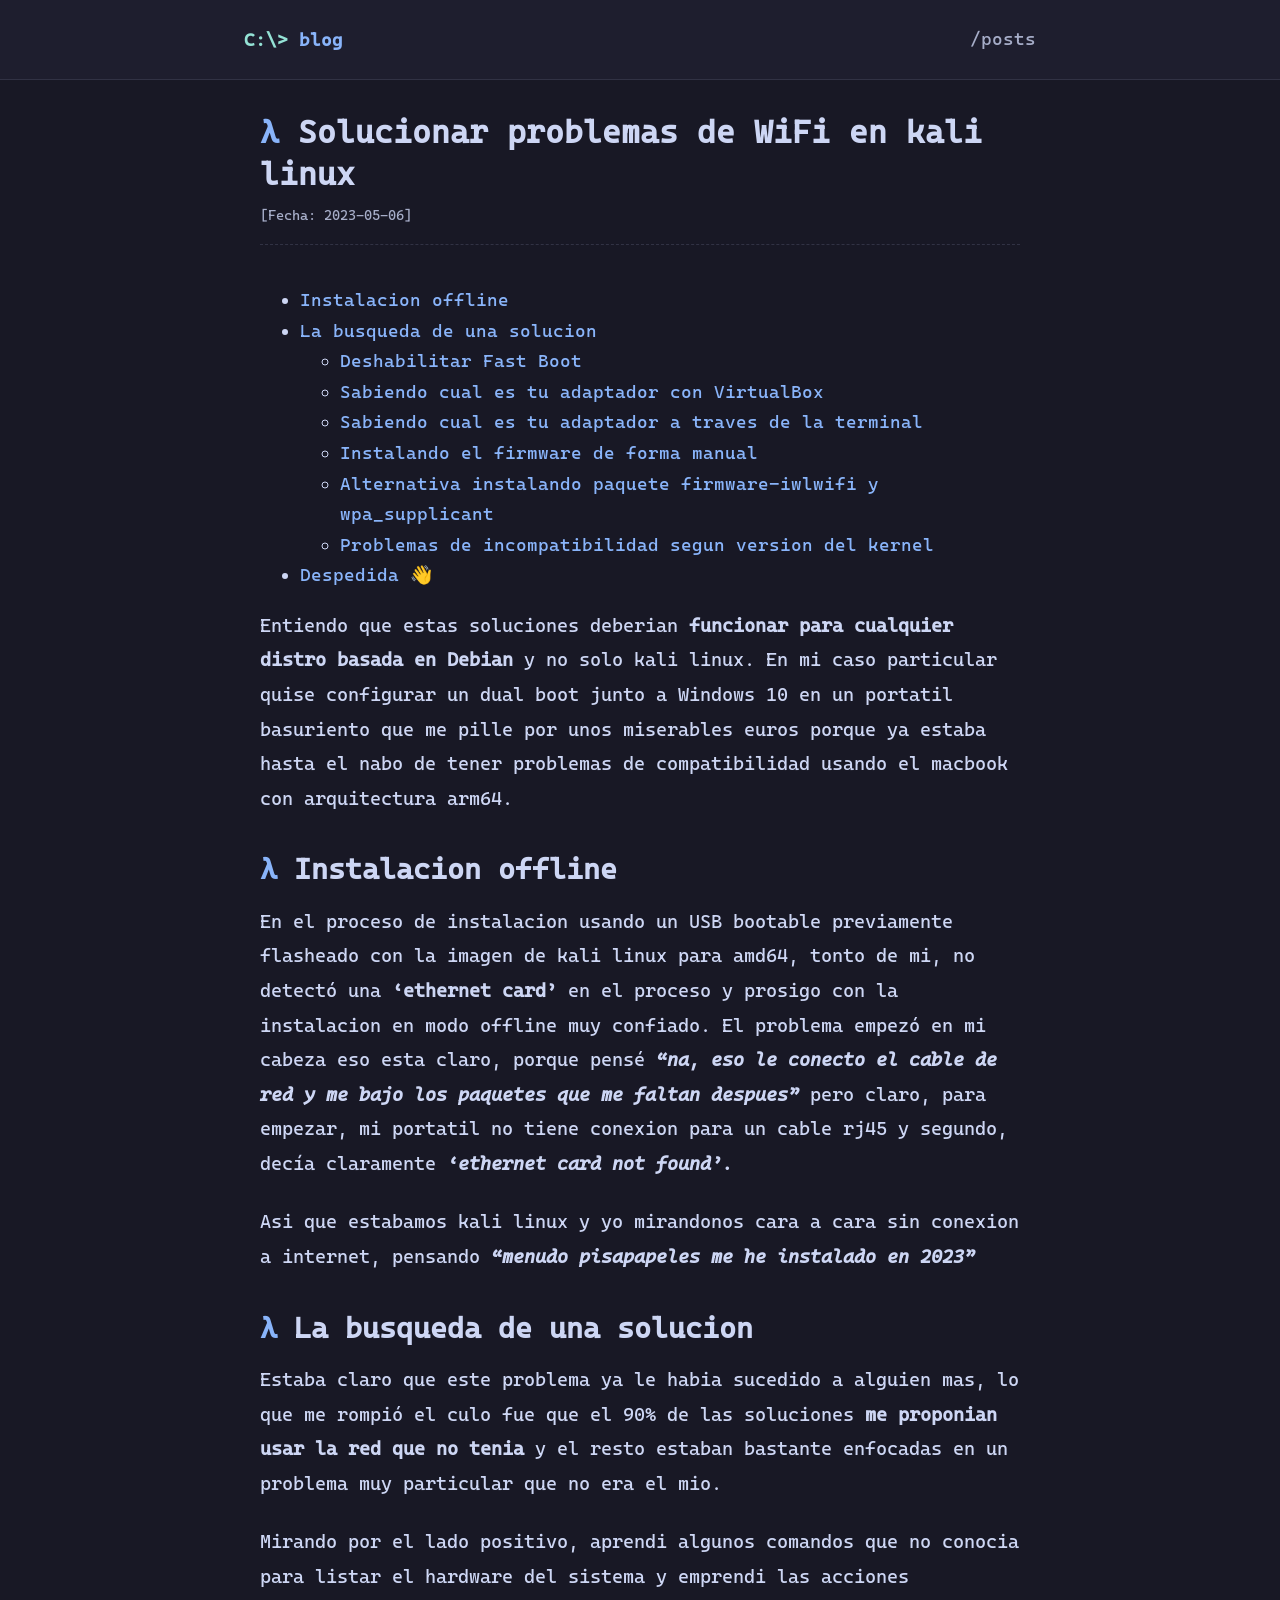
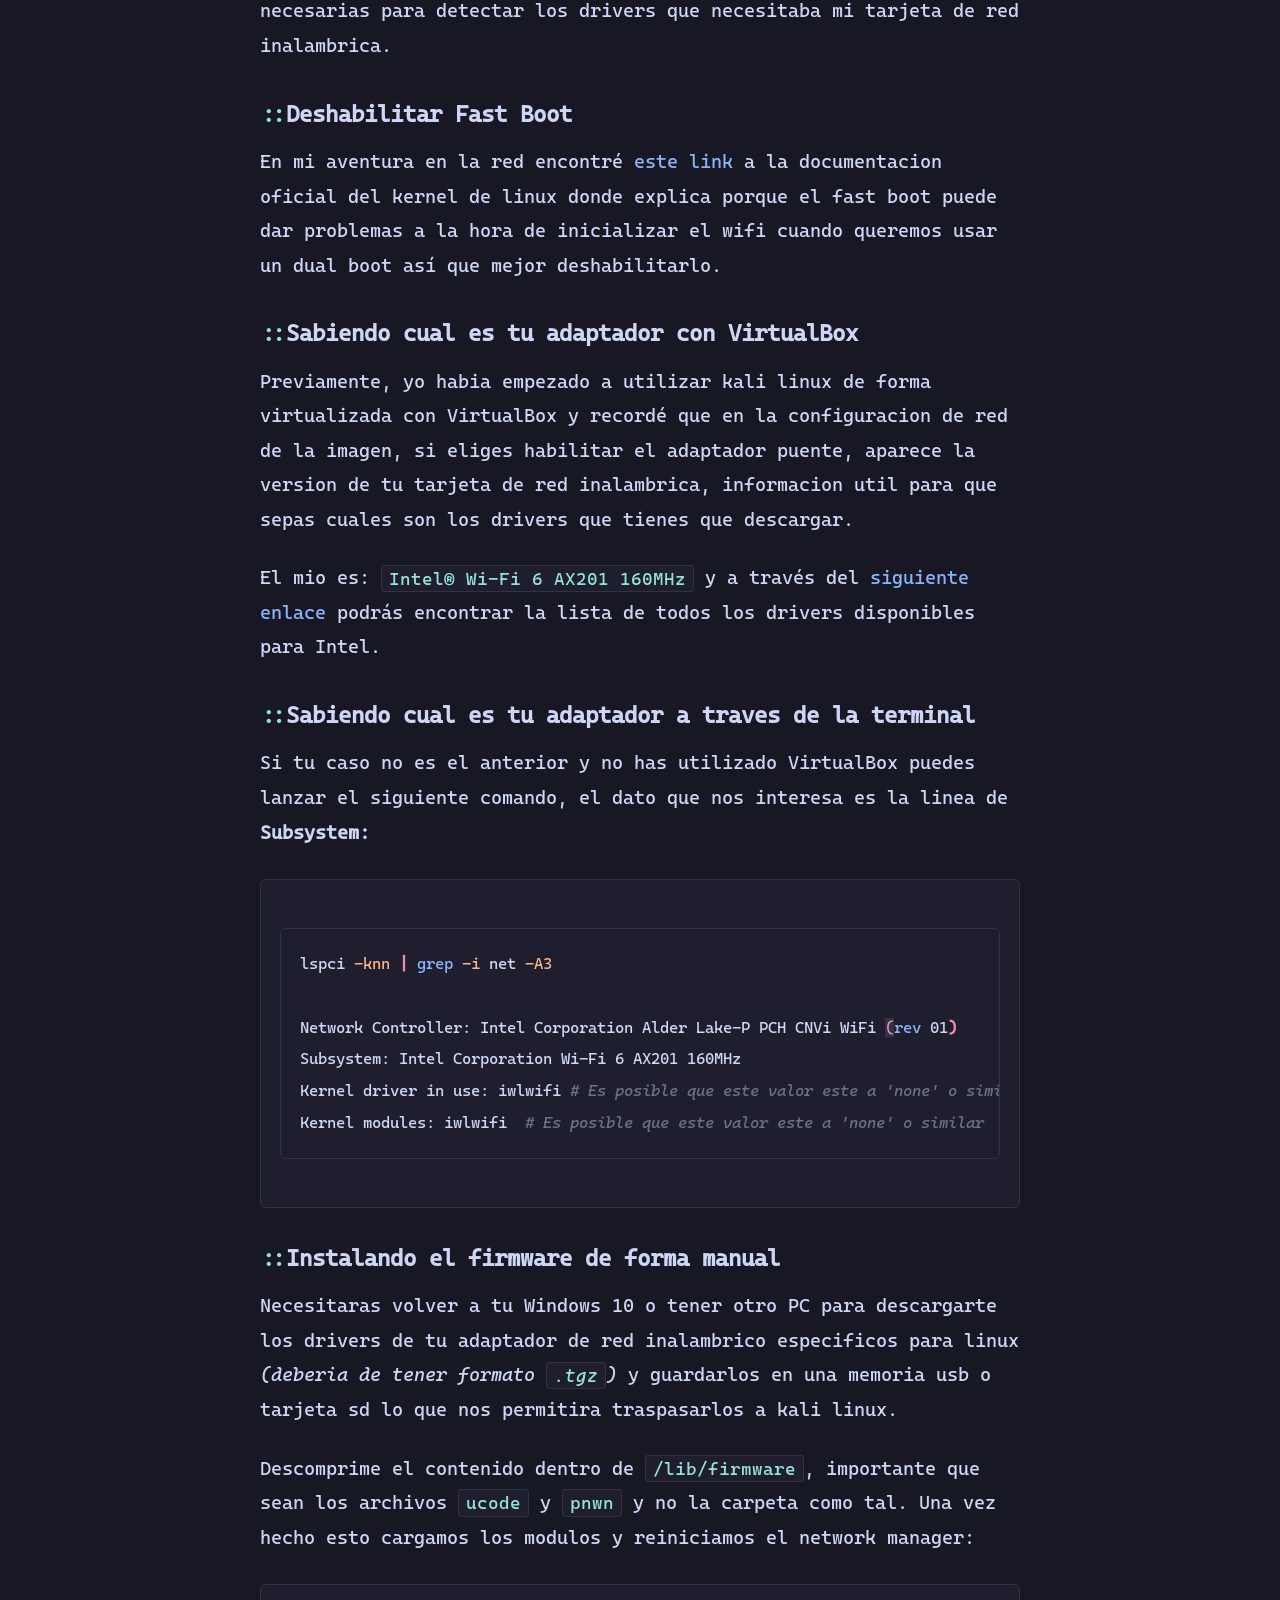
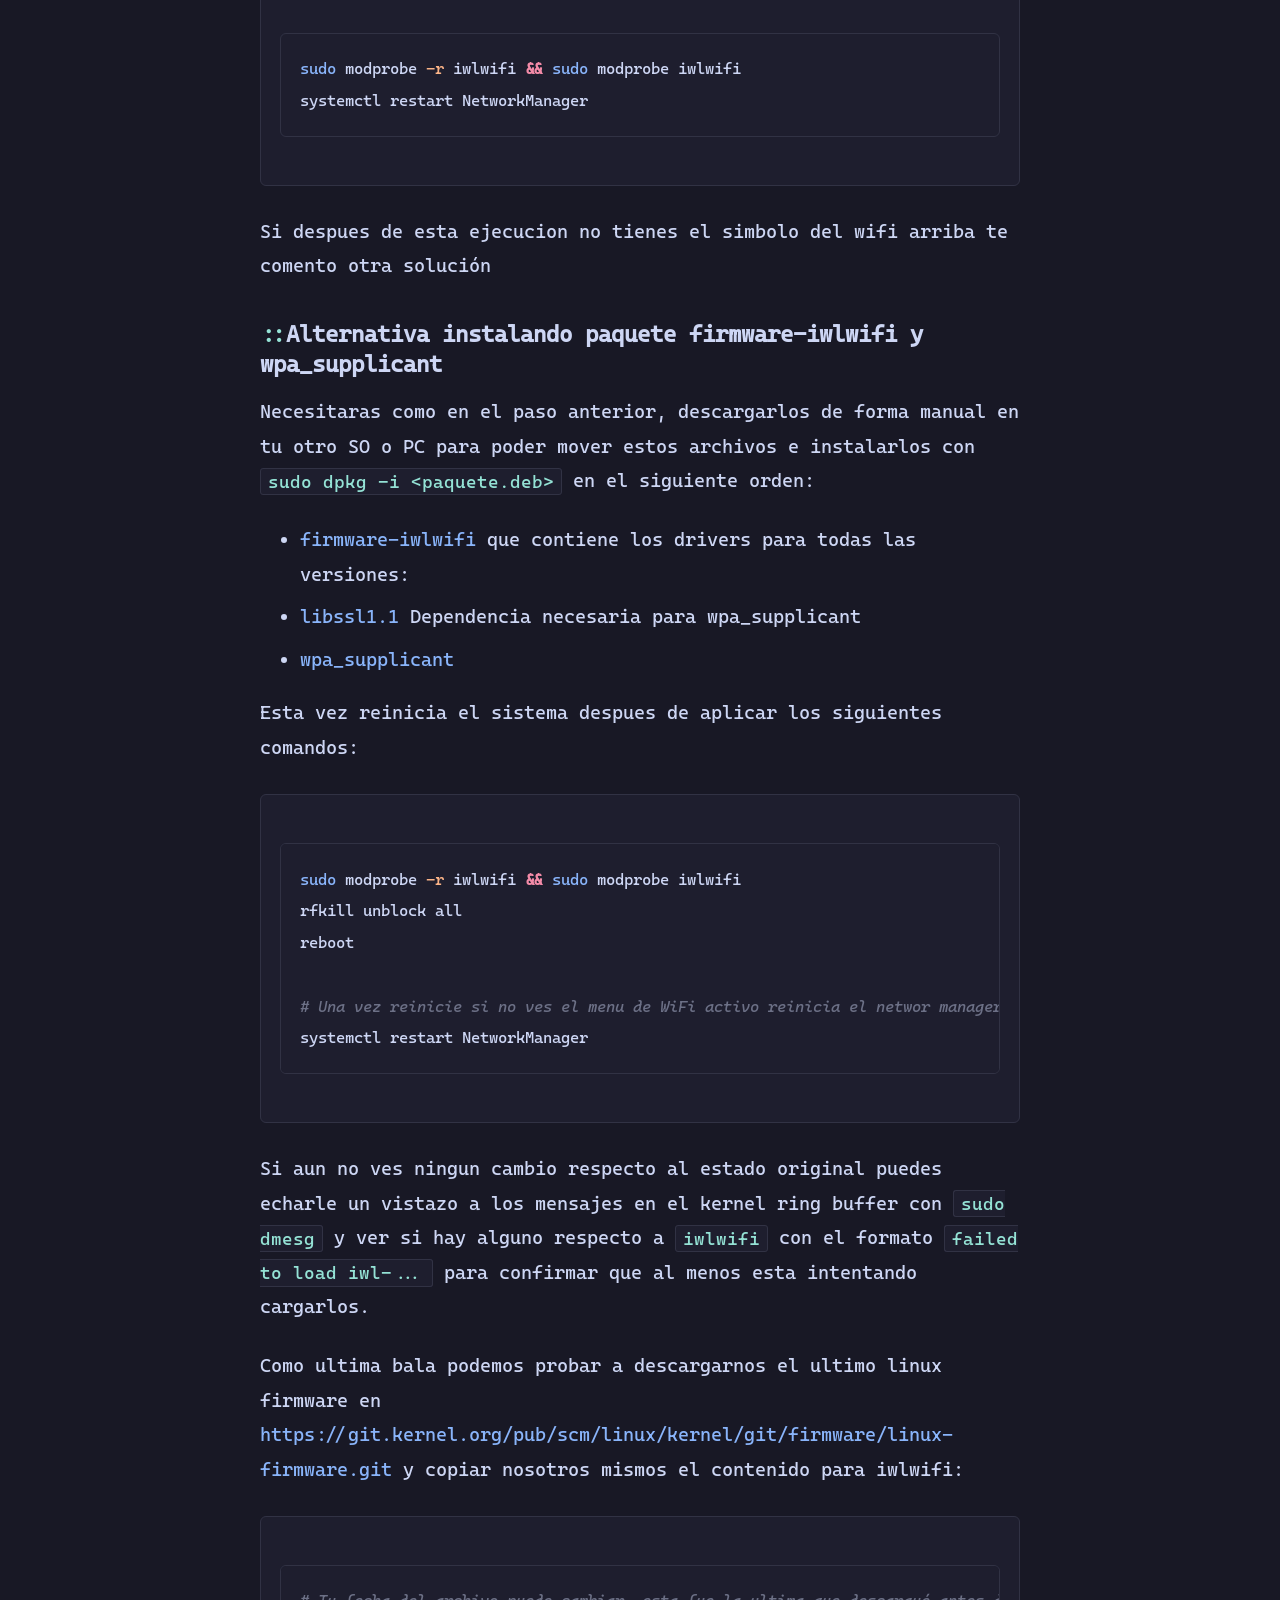
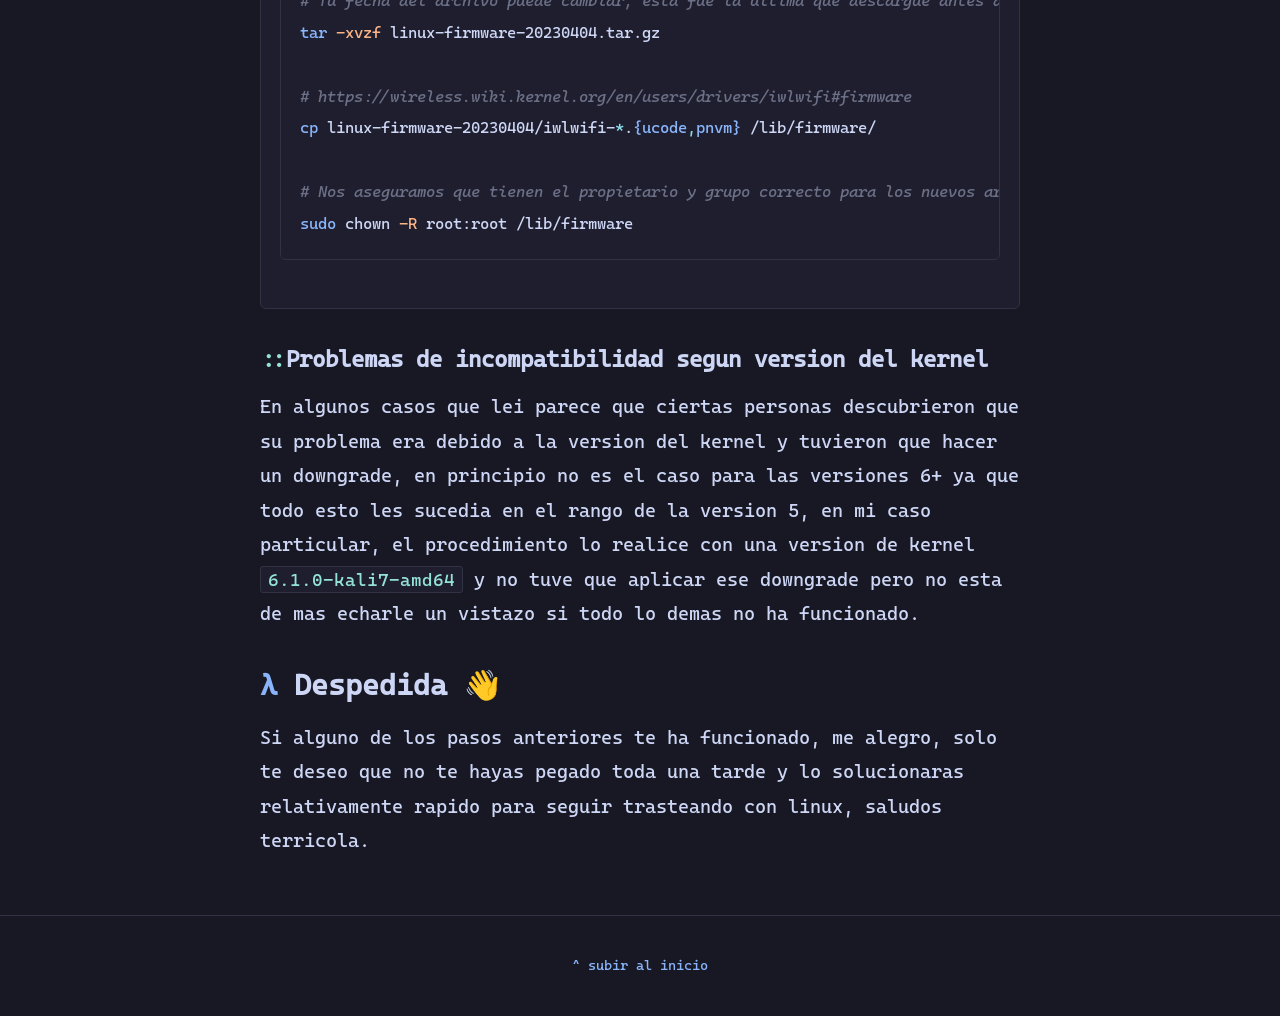
<file: blog/2023/solucionar-problemas-wifi-kali-linux.html>
<!doctype html><html lang="es"><head><meta charset="UTF-8" /><meta name="viewport" content="width=device-width, initial-scale=1.0" /><title>Solucionar problemas de WiFi en kali linux</title><link rel="stylesheet" href="../../styles/normalize.css" /><link rel="stylesheet" href="../../styles/globals.css" /><link rel="stylesheet" href="../../styles/article.css" /></head><body><header class="site-header"><div class="header-container"><a href="/" class="site-title">blog</a><nav class="site-nav"><a href="/">/posts</a></nav></div></header><main class="container"><article><header class="article-header"><h1 class="article-title">Solucionar problemas de WiFi en kali linux</h1><div class="article-meta"><time datetime="2023-05-06">[Fecha: 2023-05-06]</time></div></header><nav aria-label="Tabla de Contenidos"><ul><li><a href="#instalacion-offline" id="toc-instalacion-offline">Instalacion offline</a></li><li><a href="#la-busqueda-de-una-solucion" id="toc-la-busqueda-de-una-solucion">La busqueda de una solucion</a><ul><li><a href="#deshabilitar-fast-boot" id="toc-deshabilitar-fast-boot">Deshabilitar Fast Boot</a></li><li><a href="#sabiendo-cual-es-tu-adaptador-con-virtualbox" id="toc-sabiendo-cual-es-tu-adaptador-con-virtualbox">Sabiendo cual es tu adaptador con VirtualBox</a></li><li><a href="#sabiendo-cual-es-tu-adaptador-a-traves-de-la-terminal" id="toc-sabiendo-cual-es-tu-adaptador-a-traves-de-la-terminal">Sabiendo cual es tu adaptador a traves de la terminal</a></li><li><a href="#instalando-el-firmware-de-forma-manual" id="toc-instalando-el-firmware-de-forma-manual">Instalando el firmware de forma manual</a></li><li><a href="#alternativa-instalando-paquete-firmware-iwlwifi-y-wpa_supplicant" id="toc-alternativa-instalando-paquete-firmware-iwlwifi-y-wpa_supplicant">Alternativa instalando paquete firmware-iwlwifi y wpa_supplicant</a></li><li><a href="#problemas-de-incompatibilidad-segun-version-del-kernel" id="toc-problemas-de-incompatibilidad-segun-version-del-kernel">Problemas de incompatibilidad segun version del kernel</a></li></ul></li><li><a href="#despedida" id="toc-despedida">Despedida 👋</a></li></ul></nav><div class="article-body"><p>Entiendo que estas soluciones deberian <strong>funcionar para cualquier distro basada en Debian</strong> y no solo kali linux. En mi caso particular quise configurar un dual boot junto a Windows 10 en un portatil basuriento que me pille por unos miserables euros porque ya estaba hasta el nabo de tener problemas de compatibilidad usando el macbook con arquitectura arm64.</p><h1 id="instalacion-offline">Instalacion offline</h1><p>En el proceso de instalacion usando un USB bootable previamente flasheado con la imagen de kali linux para amd64, tonto de mi, no detectó una <strong>‘ethernet card’</strong> en el proceso y prosigo con la instalacion en modo offline muy confiado. El problema empezó en mi cabeza eso esta claro, porque pensé <strong><em>“na, eso le conecto el cable de red y me bajo los paquetes que me faltan despues”</em></strong> pero claro, para empezar, mi portatil no tiene conexion para un cable rj45 y segundo, decía claramente <strong><em>‘ethernet card not found’.</em></strong></p><p>Asi que estabamos kali linux y yo mirandonos cara a cara sin conexion a internet, pensando <strong><em>“menudo pisapapeles me he instalado en 2023”</em></strong></p><h1 id="la-busqueda-de-una-solucion">La busqueda de una solucion</h1><p>Estaba claro que este problema ya le habia sucedido a alguien mas, lo que me rompió el culo fue que el 90% de las soluciones <strong>me proponian usar la red que no tenia</strong> y el resto estaban bastante enfocadas en un problema muy particular que no era el mio.</p><p>Mirando por el lado positivo, aprendi algunos comandos que no conocia para listar el hardware del sistema y emprendi las acciones necesarias para detectar los drivers que necesitaba mi tarjeta de red inalambrica.</p><h2 id="deshabilitar-fast-boot">Deshabilitar Fast Boot</h2><p>En mi aventura en la red encontré <a href="https://wireless.wiki.kernel.org/en/users/drivers/iwlwifi#about_dual-boot_with_windows_and_fast-boot_enabled">este link</a> a la documentacion oficial del kernel de linux donde explica porque el fast boot puede dar problemas a la hora de inicializar el wifi cuando queremos usar un dual boot así que mejor deshabilitarlo.</p><h2 id="sabiendo-cual-es-tu-adaptador-con-virtualbox">Sabiendo cual es tu adaptador con VirtualBox</h2><p>Previamente, yo habia empezado a utilizar kali linux de forma virtualizada con VirtualBox y recordé que en la configuracion de red de la imagen, si eliges habilitar el adaptador puente, aparece la version de tu tarjeta de red inalambrica, informacion util para que sepas cuales son los drivers que tienes que descargar.</p><p>El mio es: <code>Intel® Wi-Fi 6 AX201 160MHz</code> y a través del <a href="https://www.intel.com/content/www/us/en/support/articles/000005511/wireless.html">siguiente enlace</a> podrás encontrar la lista de todos los drivers disponibles para Intel.</p><h2 id="sabiendo-cual-es-tu-adaptador-a-traves-de-la-terminal">Sabiendo cual es tu adaptador a traves de la terminal</h2><p>Si tu caso no es el anterior y no has utilizado VirtualBox puedes lanzar el siguiente comando, el dato que nos interesa es la linea de <strong>Subsystem:</strong></p><div class="sourceCode" id="cb1"><pre
class="sourceCode bash"><code class="sourceCode bash"><span id="cb1-1"><a href="#cb1-1" aria-hidden="true" tabindex="-1"></a><span class="ex">lspci</span> <span class="at">-knn</span> <span class="kw">|</span> <span class="fu">grep</span> <span class="at">-i</span> net <span class="at">-A3</span></span>
<span id="cb1-2"><a href="#cb1-2" aria-hidden="true" tabindex="-1"></a></span>
<span id="cb1-3"><a href="#cb1-3" aria-hidden="true" tabindex="-1"></a><span class="ex">Network</span> Controller: Intel Corporation Alder Lake-P PCH CNVi WiFi <span class="er">(</span><span class="fu">rev</span> 01<span class="kw">)</span></span>
<span id="cb1-4"><a href="#cb1-4" aria-hidden="true" tabindex="-1"></a><span class="ex">Subsystem:</span> Intel Corporation Wi-Fi 6 AX201 160MHz</span>
<span id="cb1-5"><a href="#cb1-5" aria-hidden="true" tabindex="-1"></a><span class="ex">Kernel</span> driver in use: iwlwifi <span class="co"># Es posible que este valor este a &#39;none&#39; o similar</span></span>
<span id="cb1-6"><a href="#cb1-6" aria-hidden="true" tabindex="-1"></a><span class="ex">Kernel</span> modules: iwlwifi  <span class="co"># Es posible que este valor este a &#39;none&#39; o similar</span></span></code></pre></div><h2 id="instalando-el-firmware-de-forma-manual">Instalando el firmware de forma manual</h2><p>Necesitaras volver a tu Windows 10 o tener otro PC para descargarte los drivers de tu adaptador de red inalambrico especificos para linux <em>(deberia de tener formato <code>.tgz</code>)</em> y guardarlos en una memoria usb o tarjeta sd lo que nos permitira traspasarlos a kali linux.</p><p>Descomprime el contenido dentro de <code>/lib/firmware</code>, importante que sean los archivos <code>ucode</code> y <code>pnwn</code> y no la carpeta como tal. Una vez hecho esto cargamos los modulos y reiniciamos el network manager:</p><div class="sourceCode" id="cb2"><pre
class="sourceCode bash"><code class="sourceCode bash"><span id="cb2-1"><a href="#cb2-1" aria-hidden="true" tabindex="-1"></a><span class="fu">sudo</span> modprobe <span class="at">-r</span> iwlwifi <span class="kw">&amp;&amp;</span> <span class="fu">sudo</span> modprobe iwlwifi</span>
<span id="cb2-2"><a href="#cb2-2" aria-hidden="true" tabindex="-1"></a><span class="ex">systemctl</span> restart NetworkManager</span></code></pre></div><p>Si despues de esta ejecucion no tienes el simbolo del wifi arriba te comento otra solución</p><h2 id="alternativa-instalando-paquete-firmware-iwlwifi-y-wpa_supplicant">Alternativa instalando paquete firmware-iwlwifi y wpa_supplicant</h2><p>Necesitaras como en el paso anterior, descargarlos de forma manual en tu otro SO o PC para poder mover estos archivos e instalarlos con <code>sudo dpkg -i &lt;paquete.deb&gt;</code> en el siguiente orden:</p><ul><li><a href="https://packages.debian.org/bullseye/kernel/firmware-iwlwifi">firmware-iwlwifi</a> que contiene los drivers para todas las versiones:</li><li><a href="https://packages.debian.org/en/bullseye/libssl1.1">libssl1.1</a> Dependencia necesaria para wpa_supplicant</li><li><a href="https://packages.debian.org/bullseye/wpasupplicant">wpa_supplicant</a></li></ul><p>Esta vez reinicia el sistema despues de aplicar los siguientes comandos:</p><div class="sourceCode" id="cb3"><pre
class="sourceCode bash"><code class="sourceCode bash"><span id="cb3-1"><a href="#cb3-1" aria-hidden="true" tabindex="-1"></a><span class="fu">sudo</span> modprobe <span class="at">-r</span> iwlwifi <span class="kw">&amp;&amp;</span> <span class="fu">sudo</span> modprobe iwlwifi</span>
<span id="cb3-2"><a href="#cb3-2" aria-hidden="true" tabindex="-1"></a><span class="ex">rfkill</span> unblock all</span>
<span id="cb3-3"><a href="#cb3-3" aria-hidden="true" tabindex="-1"></a><span class="ex">reboot</span></span>
<span id="cb3-4"><a href="#cb3-4" aria-hidden="true" tabindex="-1"></a></span>
<span id="cb3-5"><a href="#cb3-5" aria-hidden="true" tabindex="-1"></a><span class="co"># Una vez reinicie si no ves el menu de WiFi activo reinicia el networ manager de nuevo</span></span>
<span id="cb3-6"><a href="#cb3-6" aria-hidden="true" tabindex="-1"></a><span class="ex">systemctl</span> restart NetworkManager</span></code></pre></div><p>Si aun no ves ningun cambio respecto al estado original puedes echarle un vistazo a los mensajes en el kernel ring buffer con <code>sudo dmesg</code> y ver si hay alguno respecto a <code>iwlwifi</code> con el formato <code>failed to load iwl-...</code> para confirmar que al menos esta intentando cargarlos.</p><p>Como ultima bala podemos probar a descargarnos el ultimo linux firmware en <a href="https://git.kernel.org/pub/scm/linux/kernel/git/firmware/linux-firmware.git">https://git.kernel.org/pub/scm/linux/kernel/git/firmware/linux-firmware.git</a> y copiar nosotros mismos el contenido para iwlwifi:</p><div class="sourceCode" id="cb4"><pre
class="sourceCode bash"><code class="sourceCode bash"><span id="cb4-1"><a href="#cb4-1" aria-hidden="true" tabindex="-1"></a><span class="co"># Tu fecha del archivo puede cambiar, esta fue la ultima que descargué antes de escribir este articulo</span></span>
<span id="cb4-2"><a href="#cb4-2" aria-hidden="true" tabindex="-1"></a><span class="fu">tar</span> <span class="at">-xvzf</span> linux-firmware-20230404.tar.gz</span>
<span id="cb4-3"><a href="#cb4-3" aria-hidden="true" tabindex="-1"></a></span>
<span id="cb4-4"><a href="#cb4-4" aria-hidden="true" tabindex="-1"></a><span class="co"># https://wireless.wiki.kernel.org/en/users/drivers/iwlwifi#firmware</span></span>
<span id="cb4-5"><a href="#cb4-5" aria-hidden="true" tabindex="-1"></a><span class="fu">cp</span> linux-firmware-20230404/iwlwifi-<span class="pp">*</span>.<span class="dt">{ucode</span><span class="op">,</span><span class="dt">pnvm}</span> /lib/firmware/</span>
<span id="cb4-6"><a href="#cb4-6" aria-hidden="true" tabindex="-1"></a></span>
<span id="cb4-7"><a href="#cb4-7" aria-hidden="true" tabindex="-1"></a><span class="co"># Nos aseguramos que tienen el propietario y grupo correcto para los nuevos archivos</span></span>
<span id="cb4-8"><a href="#cb4-8" aria-hidden="true" tabindex="-1"></a><span class="fu">sudo</span> chown <span class="at">-R</span> root:root /lib/firmware</span></code></pre></div><h2 id="problemas-de-incompatibilidad-segun-version-del-kernel">Problemas de incompatibilidad segun version del kernel</h2><p>En algunos casos que lei parece que ciertas personas descubrieron que su problema era debido a la version del kernel y tuvieron que hacer un downgrade, en principio no es el caso para las versiones 6+ ya que todo esto les sucedia en el rango de la version 5, en mi caso particular, el procedimiento lo realice con una version de kernel <code>6.1.0-kali7-amd64</code> y no tuve que aplicar ese downgrade pero no esta de mas echarle un vistazo si todo lo demas no ha funcionado.</p><h1 id="despedida">Despedida 👋</h1><p>Si alguno de los pasos anteriores te ha funcionado, me alegro, solo te deseo que no te hayas pegado toda una tarde y lo solucionaras relativamente rapido para seguir trasteando con linux, saludos terricola.</p></div></article></main><footer class="site-footer"><p><a href="#">^ subir al inicio</a></p></footer></body></html>
</file>
<file: styles/globals.css>
@font-face{font-family:"Cascadia Code";src:url("../assets/fonts/CascadiaCode/CascadiaCode.woff2") format("woff2");font-weight:400;font-style:normal;font-display:swap}@font-face{font-family:"Cascadia Code";src:url("../assets/fonts/CascadiaCode/CascadiaCodeItalic.woff2") format("woff2");font-weight:400;font-style:italic;font-display:swap}@font-face{font-family:"Cascadia Code NF";src:url("../assets/fonts/CascadiaCode/CascadiaCodeNF.woff2") format("woff2");font-weight:400;font-style:normal;font-display:swap}@font-face{font-family:"Cascadia Code NF";src:url("../assets/fonts/CascadiaCode/CascadiaCodeNFItalic.woff2") format("woff2");font-weight:400;font-style:italic;font-display:swap}:root{--bg:#181825;--surface:#1e1e2e;--border:#313244;--text-main:#cdd6f4;--text-muted:#a6adc8;--accent:#89b4fa;--accent-cyan:#94e2d5;--focus-ring:#89b4fa;--font-mono:"Cascadia Code","Cascadia Code NF",Consolas,monospace;--max-width:72ch}*,*::before,*::after{box-sizing:border-box}body{background-color:var(--bg);color:var(--text-main);font-family:var(--font-mono);font-size:1.05rem;line-height:1.7;margin:0;padding:0;display:flex;flex-direction:column;min-height:100vh;text-rendering:optimizeLegibility;-webkit-font-smoothing:antialiased}@media (min-width:768px){body{font-size:1.125rem}}a:focus-visible,button:focus-visible{outline:2px solid var(--focus-ring);outline-offset:3px;border-radius:2px}a{color:var(--accent);text-decoration:none;transition:color 0.15s ease,border-bottom 0.15s ease}a:hover{color:var(--accent-cyan);text-decoration:underline}.site-header{border-bottom:1px solid var(--border);padding:1.5rem 1rem;background-color:var(--surface)}.header-container{max-width:var(--max-width);margin:0 auto;display:flex;justify-content:space-between;align-items:center}.site-title{font-size:1.15rem;font-weight:700;color:var(--accent)}.site-title::before{content:"C:\\> ";color:var(--accent-cyan)}.site-nav a{color:var(--text-muted);margin-left:1.25rem}.site-nav a:hover{color:var(--text-main)}.container{width:100%;max-width:var(--max-width);margin:0 auto;padding:2rem 1rem;flex:1}.post-list{list-style:none;padding:0;margin:1.5rem 0;display:flex;flex-direction:column;gap:1rem}.post-list li{padding:0.6rem 0.85rem;border-radius:4px;border:1px solid transparent;transition:background-color 0.15s ease,border-color 0.15s ease}.post-list li:hover{background-color:var(--surface);border-color:var(--border)}.site-footer{border-top:1px solid var(--border);padding:1.5rem 1rem;font-size:0.875rem;color:var(--text-muted);text-align:center}
</file>
<file: styles/article.css>
.article-body{font-size:1.1rem;line-height:1.8}@media (min-width:768px){.article-body{font-size:1.2rem}}.article-body p{margin-top:0;margin-bottom:1.5rem}.article-body li{margin-bottom:0.5rem}img{max-width:100%;display:block;margin:0.5em auto}figure{margin:0}figure img{margin:0 auto}h1,h2,h3,h4,h5,h6{color:var(--text-main);line-height:1.3;margin-top:2.2rem;margin-bottom:1rem;font-weight:700}h1::before{content:"λ ";color:var(--accent)}h2::before{content:"::";color:var(--accent-cyan)}h3::before{content:"> ";color:var(--text-muted)}h1{font-size:1.8rem}h2{font-size:1.45rem}h3{font-size:1.2rem}.article-header{margin-bottom:2.5rem;border-bottom:1px dashed var(--border);padding-bottom:1rem}.article-title{font-size:2rem;margin:0 0 0.5rem 0}.article-meta{color:var(--text-muted);font-size:0.9rem}#TOC{background:var(--surface);border:1px solid var(--border);border-radius:6px;padding:1.2rem 1.5rem;margin-bottom:2.5rem}#TOC::before{content:"[ Tabla de Contenidos ]";display:block;font-weight:bold;color:var(--accent-cyan);margin-bottom:0.75rem}#TOC ul{list-style:none;padding-left:1rem;margin:0}#TOC a{color:var(--text-muted)}#TOC a:hover{color:var(--accent)}pre,code{font-family:var(--font-mono);font-size:0.92em}p code,li code{background:var(--surface);border:1px solid var(--border);color:var(--accent-cyan);padding:0.15em 0.4em;border-radius:3px}div.sourceCode,pre{background:var(--surface) !important;border:1px solid var(--border);border-radius:6px;padding:1.2rem;overflow-x:auto;margin:1.8rem 0}blockquote{border-left:4px solid var(--accent);margin:1.8rem 0;padding-left:1.2rem;color:var(--text-muted);font-style:italic;background-color:var(--surface);padding-top:0.5rem;padding-bottom:0.5rem;border-radius:0 4px 4px 0}table{width:100%;border-collapse:collapse;margin:1.8rem 0}th,td{border:1px solid var(--border);padding:0.75rem;text-align:left}th{background:var(--surface);color:var(--accent)}div.sourceCode pre{color:var(--text-main);background-color:var(--surface) !important}code span.kw,code span.cf{color:#f38ba8;font-weight:600}code span.fu{color:#89b4fa}code span.st,code span.ch,code span.vs{color:#a6e3a1}code span.co,code span.do,code span.an{color:#6c7086;font-style:italic}code span.va,code span.at{color:#fab387}code span.dv,code span.bn,code span.fl{color:#fab387}code span.dt{color:#89b4fa;font-weight:500}code span.cn,code span.bu{color:#f9e2af}code span.op,code span.pp,code span.im{color:#89dceb}code span.er,code span.al{color:#f38ba8;background-color:#313244}
</file>
